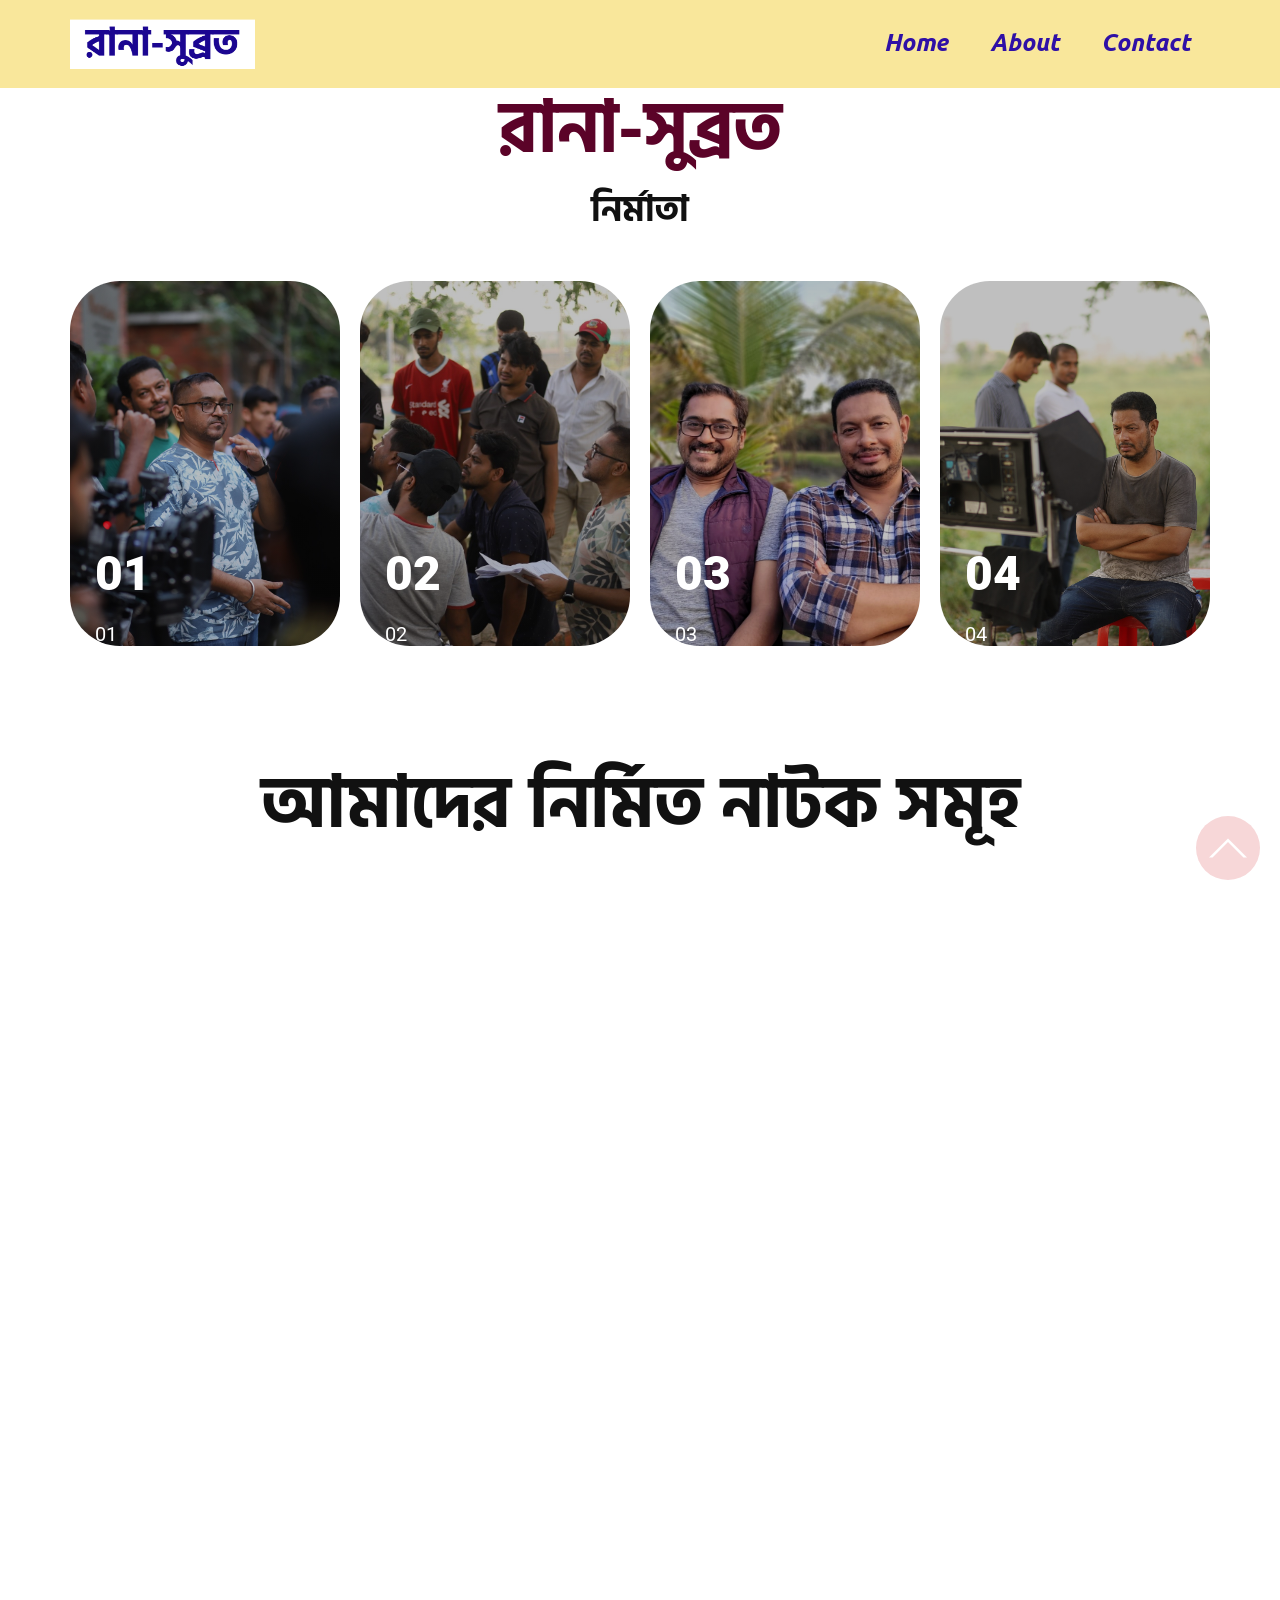
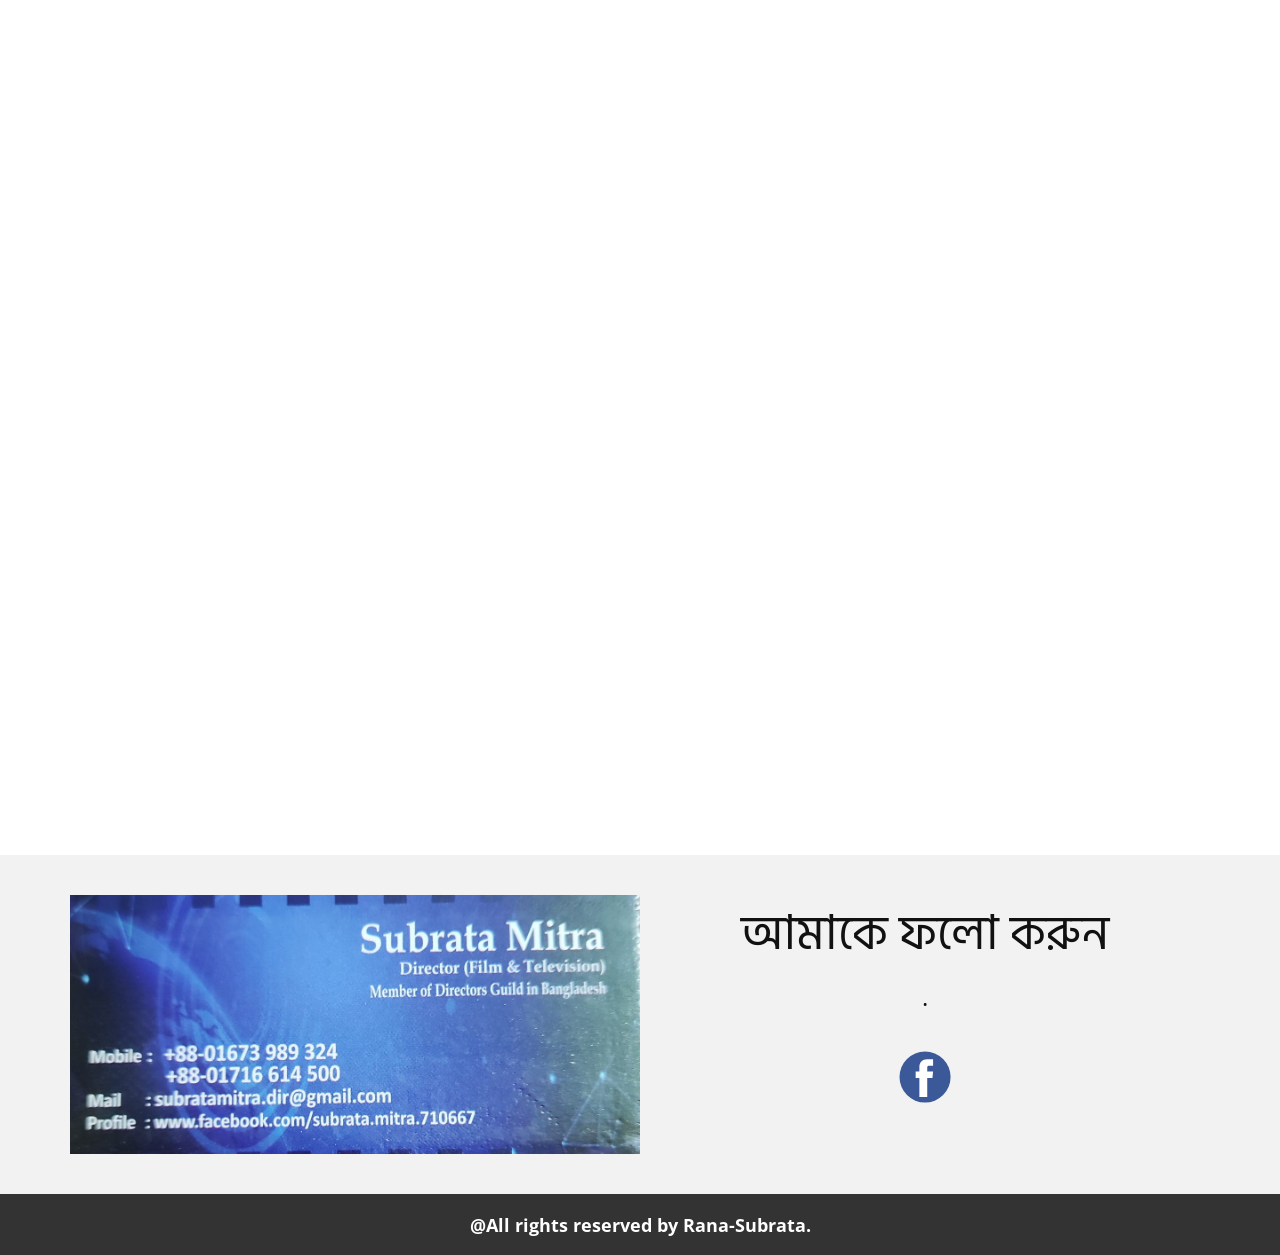
<file: index.html>
<!DOCTYPE html>
<html style="font-size: 16px;" lang="en-BD"><head>
    <meta name="viewport" content="width=device-width, initial-scale=1.0">
    <meta charset="utf-8">
    <meta name="keywords" content="​Art Quiz Questions, ​Powerful Daily Nutrition, TV Drama:, Food Preparation, TV Drama:">
    <meta name="description" content="rana subrata, film director">
    <title>Rana-Subrata</title>
    
<link rel="stylesheet" href="index.css" media="screen">
    <script class="u-script" type="text/javascript" src="jquery.js" defer=""></script>
    <script class="u-script" type="text/javascript" src="nicepage.js" defer=""></script>
    <meta name="generator" content="Nicepage 8.5.6, nicepage.com">
    <meta property="og:title" content="রানা-সুব্রত পরিচালিত নাটক সমুহ">
    <meta property="og:image" content="images/rs3.jpeg">
    
    
    
    
    
    
    
    
    
    
    
    
    <link id="u-page-google-font" rel="stylesheet" href="https://fonts.googleapis.com/css2?display=swap&amp;family=Roboto:ital,wght@0,100;0,200;0,300;0,400;0,500;0,600;0,700;0,800;0,900;1,100;1,200;1,300;1,400;1,500;1,600;1,700;1,800;1,900&amp;family=Open+Sans:ital,wght@0,300;0,400;0,500;0,600;0,700;0,800;1,300;1,400;1,500;1,600;1,700;1,800&amp;family=Hind+Siliguri:wght@300;400;500;600;700&amp;family=Ubuntu:ital,wght@0,300;0,400;0,500;0,700;1,300;1,400;1,500;1,700">
    <script type="application/ld+json">{
		"@context": "http://schema.org",
		"@type": "Organization",
		"name": "Rana-Subrata",
		"url": "/",
		"logo": "images/rana-subrata.png"
}</script>
    <meta name="theme-color" content="#478ac9">
    <meta property="og:description" content="rana subrata, film director">
    <meta property="og:type" content="website">
    <link rel="canonical" href="/">
  <meta data-intl-tel-input-cdn-path="intlTelInput/"></head>
  <body data-home-page="https://rana-subrata.nicepage.io/Rana-Subrata.html?version=ac25bb56-4d66-91bc-276d-381fa6b7da36" data-home-page-title="Rana-Subrata" data-path-to-root="./" data-include-products="false" class="u-body u-clearfix u-overlap u-overlap-contrast u-stick-footer u-xl-mode" data-lang="en"><header class="u-clearfix u-header u-palette-3-light-2 u-sticky u-sticky-6b8e" id="header"><div class="u-clearfix u-sheet u-valign-middle-lg u-valign-middle-md u-valign-middle-sm u-valign-middle-xs u-sheet-1">
        <a href="https://director.nicepage.io/" class="u-image u-logo u-image-1" data-image-width="344" data-image-height="93">
          <img src="images/rana-subrata.png" class="u-logo-image u-logo-image-1">
        </a>
        <nav class="u-menu u-menu-one-level u-offcanvas u-menu-1" role="navigation">
          <div class="menu-collapse u-custom-font" style="font-size: 1.5rem; letter-spacing: 0px; font-style: italic; font-family: Ubuntu; font-weight: 700;">
            <a class="u-button-style u-custom---text-color-var u-custom-active-border-color u-custom-border u-custom-color u-custom-left-right-menu-spacing u-custom-padding-bottom u-custom-text-active-color u-custom-text-color u-custom-text-hover-color u-custom-text-shadow u-custom-text-shadow-blur u-custom-text-shadow-color u-custom-text-shadow-transparency u-custom-text-shadow-x u-custom-text-shadow-y u-custom-top-bottom-menu-spacing u-hamburger-link u-nav-link u-text-active-palette-1-base u-text-hover-palette-2-base" href="#" tabindex="-1" aria-label="Open menu" aria-controls="2c90">
              <svg class="u-svg-link" viewBox="0 0 24 24"><use xlink:href="#menu-hamburger"></use></svg>
              <svg class="u-svg-content" version="1.1" id="menu-hamburger" viewBox="0 0 16 16" x="0px" y="0px" xmlns:xlink="http://www.w3.org/1999/xlink" xmlns="http://www.w3.org/2000/svg"><g><rect y="1" width="16" height="2"></rect><rect y="7" width="16" height="2"></rect><rect y="13" width="16" height="2"></rect>
</g></svg>
            </a>
          </div>
          <div class="u-custom-menu u-nav-container">
            <ul role="menubar" class="u-custom-font u-nav u-spacing-2 u-unstyled u-nav-1"><li role="none" class="u-nav-item"><a tabindex="-1" role="menuitem" class="u-border-3 u-border-active-palette-2-base u-border-hover-palette-1-light-1 u-border-no-left u-border-no-right u-border-no-top u-button-style u-nav-link u-text-color-var u-nav-link-2" href="https://rana-subrata.nicepage.io/" aria-haspopup="true">Home</a>
</li><li role="none" class="u-nav-item"><a tabindex="-1" role="menuitem" class="u-border-3 u-border-active-palette-2-base u-border-hover-palette-1-light-1 u-border-no-left u-border-no-right u-border-no-top u-button-style u-nav-link u-text-color-var u-nav-link-2" href="https://www.facebook.com/subrata.mitra.710667" target="_blank">About</a>
</li><li role="none" class="u-nav-item"><a tabindex="-1" role="menuitem" class="u-border-3 u-border-active-palette-2-base u-border-hover-palette-1-light-1 u-border-no-left u-border-no-right u-border-no-top u-button-style u-nav-link u-text-color-var u-nav-link-2" href="https://www.facebook.com/subrata.mitra.710667" target="_blank">Contact</a>
</li></ul>
          </div>
          <div class="u-custom-menu u-nav-container-collapse" id="2c90" role="region" aria-label="Menu panel">
            <div class="u-black u-container-style u-inner-container-layout u-opacity u-opacity-95 u-sidenav">
              <div class="u-inner-container-layout u-sidenav-overflow">
                <div class="u-menu-close" tabindex="-1" aria-label="Close menu"></div>
                <ul class="u-align-center u-nav u-popupmenu-items u-unstyled u-nav-2" role="menubar"><li role="none" class="u-nav-item"><a tabindex="-1" role="menuitem" class="u-button-style u-nav-link" href="https://rana-subrata.nicepage.io/" aria-haspopup="true">Home</a>
</li><li role="none" class="u-nav-item"><a tabindex="-1" role="menuitem" class="u-button-style u-nav-link" href="https://www.facebook.com/subrata.mitra.710667" target="_blank">About</a>
</li><li role="none" class="u-nav-item"><a tabindex="-1" role="menuitem" class="u-button-style u-nav-link" href="https://www.facebook.com/subrata.mitra.710667" target="_blank">Contact</a>
</li></ul>
              </div>
            </div>
            <div class="u-black u-menu-overlay u-opacity u-opacity-70"></div>
          </div>
        </nav>
      </div><style class="u-sticky-style" data-style-id="6b8e"></style></header>
    <section class="u-align-center u-clearfix u-container-align-center u-section-1" id="block-23">
      <div class="u-clearfix u-sheet u-valign-middle-lg u-valign-middle-md u-valign-middle-sm u-sheet-1">
        <h1 class="u-align-center u-custom-font u-text u-text-custom-color-2 u-text-default u-text-1"> রানা-সুব্রত </h1>
        <h3 class="u-align-center u-custom-font u-text u-text-2">নির্মাতা </h3>
      </div>
    </section>
    <section class="u-align-left u-clearfix u-container-align-left u-lightbox u-section-2" id="block-5" data-href="Home.html" data-page-id="2447730913" title="Home">
      <div class="u-clearfix u-sheet u-valign-middle-lg u-valign-middle-md u-sheet-1">
        <div class="u-expanded-width u-hover-feature u-list u-list-1">
          <div class="u-repeater u-repeater-1">
            <div class="u-container-align-left u-container-style u-image u-image-round u-list-item u-radius u-repeater-item u-shading u-image-1" data-image-width="1066" data-image-height="1600">
              <div class="u-container-layout u-similar-container u-valign-bottom u-container-layout-1">
                <h4 class="u-align-left u-text u-text-1">01</h4>
                <h5 class="u-align-left u-text u-text-2"> 01</h5>
              </div>
            </div>
            <div class="u-container-align-left u-container-style u-image u-image-round u-list-item u-radius u-repeater-item u-shading u-image-2" data-image-width="1018" data-image-height="1066">
              <div class="u-container-layout u-similar-container u-valign-bottom u-container-layout-2">
                <h4 class="u-align-left u-text u-text-3">02</h4>
                <h5 class="u-align-left u-text u-text-4">02</h5>
              </div>
            </div>
            <div class="u-container-align-left u-container-style u-image u-image-round u-list-item u-radius u-repeater-item u-shading u-image-3" data-image-width="960" data-image-height="960">
              <div class="u-container-layout u-similar-container u-valign-bottom u-container-layout-3">
                <h4 class="u-align-left u-text u-text-5">03</h4>
                <h5 class="u-align-left u-text u-text-6">03</h5>
              </div>
            </div>
            <div class="u-container-align-left u-container-style u-image u-image-round u-list-item u-radius u-repeater-item u-shading u-image-4" data-image-width="1066" data-image-height="1600">
              <div class="u-container-layout u-similar-container u-valign-bottom u-container-layout-4">
                <h4 class="u-align-left u-text u-text-7">04</h4>
                <h5 class="u-align-left u-text u-text-8">04</h5>
              </div>
            </div>
          </div>
        </div>
      </div>
      
    </section>
    <section class="u-align-center u-clearfix u-container-align-center u-section-3" id="block-17">
      <div class="u-clearfix u-sheet u-valign-middle u-sheet-1">
        <h1 class="u-align-center u-custom-font u-text u-text-default u-text-1"> আমাদের নির্মিত নাটক সমূহ</h1>
      </div>
    </section>
    <section class="u-clearfix u-section-4" id="block-15">
      <div class="u-clearfix u-sheet u-valign-middle-xl u-sheet-1"><!--blog--><!--blog_options_json--><!--{"type":"Recent","source":"","tags":"","count":"3"}--><!--/blog_options_json-->
        <div class="u-blog u-container-style u-expanded-width u-blog-1" data-site-sorting-prop="created" data-site-sorting-order="desc" data-max-items="3" data-blog-id="blog-1">
          <div class="u-list-control"></div>
          <div class="u-repeater u-repeater-1"><!--blog_post-->
            <div class="u-blog-post u-container-style u-repeater-item">
              <div class="u-container-layout u-similar-container u-valign-top-xl u-container-layout-1">
                <div class="u-blog-control u-expanded-width u-video u-video-contain u-video-1">
                  <div class="embed-responsive embed-responsive-1">
                    <iframe style="position: absolute;top: 0;left: 0;width: 100%;height: 100%;" class="embed-responsive-item" src="https://www.youtube.com/embed/OkhsiV5hPDA?mute=0&amp;showinfo=0&amp;controls=0&amp;start=0" frameborder="0" allowfullscreen=""></iframe>
                  </div>
                </div>
              </div>
            </div><div class="u-blog-post u-container-style u-repeater-item">
              <div class="u-container-layout u-similar-container u-valign-top-xl u-container-layout-2">
                <div class="u-blog-control u-expanded-width u-video u-video-contain u-video-2">
                  <div class="embed-responsive embed-responsive-2">
                    <iframe style="position: absolute;top: 0;left: 0;width: 100%;height: 100%;" class="embed-responsive-item" src="https://www.youtube.com/embed/ZsefFR20l_Q?mute=0&amp;showinfo=0&amp;controls=0&amp;start=0" frameborder="0" allowfullscreen=""></iframe>
                  </div>
                </div>
              </div>
            </div><div class="u-blog-post u-container-style u-repeater-item">
              <div class="u-container-layout u-similar-container u-valign-top-xl u-container-layout-3">
                <div class="u-blog-control u-expanded-width u-video u-video-contain u-video-3">
                  <div class="embed-responsive embed-responsive-3">
                    <iframe style="position: absolute;top: 0;left: 0;width: 100%;height: 100%;" class="embed-responsive-item" src="https://www.youtube.com/embed/snQ5UcTJE4Q?mute=0&amp;showinfo=0&amp;controls=0&amp;start=0" frameborder="0" allowfullscreen=""></iframe>
                  </div>
                </div>
              </div>
            </div><!--/blog_post--><!--blog_post-->
            <!--/blog_post--><!--blog_post-->
            <!--/blog_post-->
          </div>
          <div class="u-list-control"></div>
        </div><!--/blog-->
      </div>
    </section>
    <section class="u-clearfix u-section-5" id="block-18">
      <div class="u-clearfix u-sheet u-valign-middle-xl u-sheet-1"><!--blog--><!--blog_options_json--><!--{"type":"Recent","source":"","tags":"","count":"3"}--><!--/blog_options_json-->
        <div class="u-blog u-container-style u-expanded-width u-blog-1" data-site-sorting-prop="created" data-site-sorting-order="desc" data-max-items="3" data-blog-id="blog-2">
          <div class="u-list-control"></div>
          <div class="u-repeater u-repeater-1"><!--blog_post-->
            <div class="u-blog-post u-container-style u-repeater-item">
              <div class="u-container-layout u-similar-container u-valign-top-xl u-container-layout-1">
                <div class="u-blog-control u-expanded-width u-video u-video-contain u-video-1">
                  <div class="embed-responsive embed-responsive-1">
                    <iframe style="position: absolute;top: 0;left: 0;width: 100%;height: 100%;" class="embed-responsive-item" src="https://www.youtube.com/embed/2utc6us12eo?mute=0&amp;showinfo=0&amp;controls=0&amp;start=0" frameborder="0" allowfullscreen=""></iframe>
                  </div>
                </div>
              </div>
            </div><div class="u-blog-post u-container-style u-repeater-item">
              <div class="u-container-layout u-similar-container u-valign-top-xl u-container-layout-2">
                <div class="u-blog-control u-expanded-width u-video u-video-contain u-video-2">
                  <div class="embed-responsive embed-responsive-2">
                    <iframe style="position: absolute;top: 0;left: 0;width: 100%;height: 100%;" class="embed-responsive-item" src="https://www.youtube.com/embed/pNrgwTFDV24?mute=0&amp;showinfo=0&amp;controls=0&amp;start=0" frameborder="0" allowfullscreen=""></iframe>
                  </div>
                </div>
              </div>
            </div><div class="u-blog-post u-container-style u-repeater-item">
              <div class="u-container-layout u-similar-container u-valign-top-xl u-container-layout-3">
                <div class="u-blog-control u-expanded-width u-video u-video-contain u-video-3">
                  <div class="embed-responsive embed-responsive-3">
                    <iframe style="position: absolute;top: 0;left: 0;width: 100%;height: 100%;" class="embed-responsive-item" src="https://www.youtube.com/embed/nMTVCqMBswo?mute=0&amp;showinfo=0&amp;controls=0&amp;start=0" frameborder="0" allowfullscreen=""></iframe>
                  </div>
                </div>
              </div>
            </div><!--/blog_post--><!--blog_post-->
            <!--/blog_post--><!--blog_post-->
            <!--/blog_post-->
          </div>
          <div class="u-list-control"></div>
        </div><!--/blog-->
      </div>
    </section>
    <section class="u-clearfix u-section-6" id="block-38">
      <div class="u-clearfix u-sheet u-valign-middle-xl u-sheet-1"><!--blog--><!--blog_options_json--><!--{"type":"Recent","source":"","tags":"","count":"3"}--><!--/blog_options_json-->
        <div class="u-blog u-container-style u-expanded-width u-blog-1" data-site-sorting-prop="created" data-site-sorting-order="desc" data-max-items="3" data-blog-id="blog-3">
          <div class="u-list-control"></div>
          <div class="u-repeater u-repeater-1"><!--blog_post-->
            <div class="u-blog-post u-container-style u-repeater-item">
              <div class="u-container-layout u-similar-container u-valign-top-xl u-container-layout-1">
                <div class="u-blog-control u-expanded-width u-video u-video-contain u-video-1">
                  <div class="embed-responsive embed-responsive-1">
                    <iframe style="position: absolute;top: 0;left: 0;width: 100%;height: 100%;" class="embed-responsive-item" src="https://www.youtube.com/embed/UEn-4dJdJKw?mute=0&amp;showinfo=0&amp;controls=0&amp;start=0" frameborder="0" allowfullscreen=""></iframe>
                  </div>
                </div>
              </div>
            </div><div class="u-blog-post u-container-style u-repeater-item">
              <div class="u-container-layout u-similar-container u-valign-top-xl u-container-layout-2">
                <div class="u-blog-control u-expanded-width u-video u-video-contain u-video-2">
                  <div class="embed-responsive embed-responsive-2">
                    <iframe style="position: absolute;top: 0;left: 0;width: 100%;height: 100%;" class="embed-responsive-item" src="https://www.youtube.com/embed/tiB7JDUZItQ?mute=0&amp;showinfo=0&amp;controls=0&amp;start=0" frameborder="0" allowfullscreen=""></iframe>
                  </div>
                </div>
              </div>
            </div><div class="u-blog-post u-container-style u-repeater-item">
              <div class="u-container-layout u-similar-container u-valign-top-xl u-container-layout-3">
                <div class="u-blog-control u-expanded-width u-video u-video-contain u-video-3">
                  <div class="embed-responsive embed-responsive-3">
                    <iframe style="position: absolute;top: 0;left: 0;width: 100%;height: 100%;" class="embed-responsive-item" src="https://www.youtube.com/embed/DO22cZm2vGg?mute=0&amp;showinfo=0&amp;controls=0&amp;start=0" frameborder="0" allowfullscreen=""></iframe>
                  </div>
                </div>
              </div>
            </div><!--/blog_post--><!--blog_post-->
            <!--/blog_post--><!--blog_post-->
            <!--/blog_post-->
          </div>
          <div class="u-list-control"></div>
        </div><!--/blog-->
      </div>
    </section>
    <section class="u-clearfix u-section-7" id="block-19">
      <div class="u-clearfix u-sheet u-sheet-1"><!--blog--><!--blog_options_json--><!--{"type":"Recent","source":"","tags":"","count":"3"}--><!--/blog_options_json-->
        <div class="u-blog u-container-style u-expanded-width u-blog-1" data-site-sorting-prop="created" data-site-sorting-order="desc" data-max-items="3" data-blog-id="blog-4">
          <div class="u-list-control"></div>
          <div class="u-repeater u-repeater-1"><!--blog_post-->
            <div class="u-blog-post u-container-style u-repeater-item">
              <div class="u-container-layout u-similar-container u-valign-top-xl u-container-layout-1">
                <div class="u-blog-control u-expanded-width u-video u-video-contain u-video-1">
                  <div class="embed-responsive embed-responsive-1">
                    <iframe style="position: absolute;top: 0;left: 0;width: 100%;height: 100%;" class="embed-responsive-item" src="https://www.youtube.com/embed/39hXkEEMztk?mute=0&amp;showinfo=0&amp;controls=0&amp;start=0" frameborder="0" allowfullscreen=""></iframe>
                  </div>
                </div>
              </div>
            </div><div class="u-blog-post u-container-style u-repeater-item">
              <div class="u-container-layout u-similar-container u-valign-top-xl u-container-layout-2">
                <div class="u-blog-control u-expanded-width u-video u-video-contain u-video-2">
                  <div class="embed-responsive embed-responsive-2">
                    <iframe style="position: absolute;top: 0;left: 0;width: 100%;height: 100%;" class="embed-responsive-item" src="https://www.youtube.com/embed/9Q5AKgtQ82I?mute=0&amp;showinfo=0&amp;controls=0&amp;start=0" frameborder="0" allowfullscreen=""></iframe>
                  </div>
                </div>
              </div>
            </div><div class="u-blog-post u-container-style u-repeater-item">
              <div class="u-container-layout u-similar-container u-valign-top-xl u-container-layout-3">
                <div class="u-blog-control u-expanded-width u-video u-video-contain u-video-3">
                  <div class="embed-responsive embed-responsive-3">
                    <iframe style="position: absolute;top: 0;left: 0;width: 100%;height: 100%;" class="embed-responsive-item" src="https://www.youtube.com/embed/4bQEF-p1VBQ?mute=0&amp;showinfo=0&amp;controls=0&amp;start=0" frameborder="0" allowfullscreen=""></iframe>
                  </div>
                </div>
              </div>
            </div><!--/blog_post--><!--blog_post-->
            <!--/blog_post--><!--blog_post-->
            <!--/blog_post-->
          </div>
          <div class="u-list-control"></div>
        </div><!--/blog--><!--blog--><!--blog_options_json--><!--{"type":"Recent","source":"","tags":"","count":"3"}--><!--/blog_options_json-->
        <div class="u-blog u-container-style u-expanded-width u-blog-2" data-site-sorting-prop="created" data-site-sorting-order="desc" data-max-items="3" data-blog-id="blog-5">
          <div class="u-list-control"></div>
          <div class="u-repeater u-repeater-2"><!--blog_post-->
            <div class="u-blog-post u-container-style u-repeater-item">
              <div class="u-container-layout u-similar-container u-valign-top-xl u-container-layout-4">
                <div class="u-blog-control u-expanded-width u-video u-video-contain u-video-4">
                  <div class="embed-responsive embed-responsive-4">
                    <iframe style="position: absolute;top: 0;left: 0;width: 100%;height: 100%;" class="embed-responsive-item" src="https://www.youtube.com/embed/KAkcHt0tMrk?mute=0&amp;showinfo=0&amp;controls=0&amp;start=0" frameborder="0" allowfullscreen=""></iframe>
                  </div>
                </div>
              </div>
            </div><div class="u-blog-post u-container-style u-repeater-item">
              <div class="u-container-layout u-similar-container u-valign-top-xl u-container-layout-5">
                <div class="u-blog-control u-expanded-width u-video u-video-contain u-video-5">
                  <div class="embed-responsive embed-responsive-5">
                    <iframe style="position: absolute;top: 0;left: 0;width: 100%;height: 100%;" class="embed-responsive-item" src="https://www.youtube.com/embed/zRz5FczbL7s?mute=0&amp;showinfo=0&amp;controls=0&amp;start=0" frameborder="0" allowfullscreen=""></iframe>
                  </div>
                </div>
              </div>
            </div><div class="u-blog-post u-container-style u-repeater-item">
              <div class="u-container-layout u-similar-container u-valign-top-xl u-container-layout-6">
                <div class="u-blog-control u-expanded-width u-video u-video-contain u-video-6">
                  <div class="embed-responsive embed-responsive-6">
                    <iframe style="position: absolute;top: 0;left: 0;width: 100%;height: 100%;" class="embed-responsive-item" src="https://www.youtube.com/embed/WCIxdI9WyeI?mute=0&amp;showinfo=0&amp;controls=0&amp;start=0" frameborder="0" allowfullscreen=""></iframe>
                  </div>
                </div>
              </div>
            </div><!--/blog_post--><!--blog_post-->
            <!--/blog_post--><!--blog_post-->
            <!--/blog_post-->
          </div>
          <div class="u-list-control"></div>
        </div><!--/blog--><!--blog--><!--blog_options_json--><!--{"type":"Recent","source":"","tags":"","count":"3"}--><!--/blog_options_json-->
        <div class="u-blog u-container-style u-expanded-width u-blog-3" data-site-sorting-prop="created" data-site-sorting-order="desc" data-max-items="3" data-blog-id="blog-6">
          <div class="u-list-control"></div>
          <div class="u-repeater u-repeater-3"><!--blog_post-->
            <div class="u-blog-post u-container-style u-repeater-item">
              <div class="u-container-layout u-similar-container u-valign-top-xl u-container-layout-7">
                <div class="u-blog-control u-expanded-width u-video u-video-contain u-video-7">
                  <div class="embed-responsive embed-responsive-7">
                    <iframe style="position: absolute;top: 0;left: 0;width: 100%;height: 100%;" class="embed-responsive-item" src="https://www.youtube.com/embed/BO6uFtGTr4U?mute=0&amp;showinfo=0&amp;controls=0&amp;start=0" frameborder="0" allowfullscreen=""></iframe>
                  </div>
                </div>
              </div>
            </div><div class="u-blog-post u-container-style u-repeater-item">
              <div class="u-container-layout u-similar-container u-valign-top-xl u-container-layout-8">
                <div class="u-blog-control u-expanded-width u-video u-video-contain u-video-8">
                  <div class="embed-responsive embed-responsive-8">
                    <iframe style="position: absolute;top: 0;left: 0;width: 100%;height: 100%;" class="embed-responsive-item" src="https://www.youtube.com/embed/PROPgZeEkQc?mute=0&amp;showinfo=0&amp;controls=0&amp;start=0" frameborder="0" allowfullscreen=""></iframe>
                  </div>
                </div>
              </div>
            </div><div class="u-blog-post u-container-style u-repeater-item">
              <div class="u-container-layout u-similar-container u-valign-top-xl u-container-layout-9">
                <div class="u-blog-control u-expanded-width u-video u-video-contain u-video-9">
                  <div class="embed-responsive embed-responsive-9">
                    <iframe style="position: absolute;top: 0;left: 0;width: 100%;height: 100%;" class="embed-responsive-item" src="https://www.youtube.com/embed/NCzIHY6crds?mute=0&amp;showinfo=0&amp;controls=0&amp;start=0" frameborder="0" allowfullscreen=""></iframe>
                  </div>
                </div>
              </div>
            </div><!--/blog_post--><!--blog_post-->
            <!--/blog_post--><!--blog_post-->
            <!--/blog_post-->
          </div>
          <div class="u-list-control"></div>
        </div><!--/blog--><!--blog--><!--blog_options_json--><!--{"type":"Recent","source":"","tags":"","count":"3"}--><!--/blog_options_json-->
        <div class="u-blog u-container-style u-expanded-width u-blog-4" data-site-sorting-prop="created" data-site-sorting-order="desc" data-max-items="3" data-blog-id="blog-7">
          <div class="u-list-control"></div>
          <div class="u-repeater u-repeater-4"><!--blog_post-->
            <div class="u-blog-post u-container-style u-repeater-item">
              <div class="u-container-layout u-similar-container u-valign-top-xl u-container-layout-10">
                <div class="u-blog-control u-expanded-width u-video u-video-contain u-video-10">
                  <div class="embed-responsive embed-responsive-10">
                    <iframe style="position: absolute;top: 0;left: 0;width: 100%;height: 100%;" class="embed-responsive-item" src="https://www.youtube.com/embed/QwZpqmDP63Y?mute=0&amp;showinfo=0&amp;controls=0&amp;start=0" frameborder="0" allowfullscreen=""></iframe>
                  </div>
                </div>
              </div>
            </div><div class="u-blog-post u-container-style u-repeater-item">
              <div class="u-container-layout u-similar-container u-valign-top-xl u-container-layout-11">
                <div class="u-blog-control u-expanded-width u-video u-video-contain u-video-11">
                  <div class="embed-responsive embed-responsive-11">
                    <iframe style="position: absolute;top: 0;left: 0;width: 100%;height: 100%;" class="embed-responsive-item" src="https://www.youtube.com/embed/NoaN63sdBWs?mute=0&amp;showinfo=0&amp;controls=0&amp;start=0" frameborder="0" allowfullscreen=""></iframe>
                  </div>
                </div>
              </div>
            </div><div class="u-blog-post u-container-style u-repeater-item">
              <div class="u-container-layout u-similar-container u-valign-top-xl u-container-layout-12">
                <div class="u-blog-control u-expanded-width u-video u-video-contain u-video-12">
                  <div class="embed-responsive embed-responsive-12">
                    <iframe style="position: absolute;top: 0;left: 0;width: 100%;height: 100%;" class="embed-responsive-item" src="https://www.youtube.com/embed/841XmnPNQu0?mute=0&amp;showinfo=0&amp;controls=0&amp;start=0" frameborder="0" allowfullscreen=""></iframe>
                  </div>
                </div>
              </div>
            </div><!--/blog_post--><!--blog_post-->
            <!--/blog_post--><!--blog_post-->
            <!--/blog_post-->
          </div>
          <div class="u-list-control"></div>
        </div><!--/blog--><!--blog--><!--blog_options_json--><!--{"type":"Recent","source":"","tags":"","count":"3"}--><!--/blog_options_json-->
        <div class="u-blog u-container-style u-expanded-width u-blog-5" data-site-sorting-prop="created" data-site-sorting-order="desc" data-max-items="3" data-blog-id="blog-8">
          <div class="u-list-control"></div>
          <div class="u-repeater u-repeater-5"><!--blog_post-->
            <div class="u-blog-post u-container-style u-repeater-item">
              <div class="u-container-layout u-similar-container u-valign-top-xl u-container-layout-13">
                <div class="u-blog-control u-expanded-width u-video u-video-contain u-video-13">
                  <div class="embed-responsive embed-responsive-13">
                    <iframe style="position: absolute;top: 0;left: 0;width: 100%;height: 100%;" class="embed-responsive-item" src="https://www.youtube.com/embed/HEf3yk77pgQ?mute=0&amp;showinfo=0&amp;controls=0&amp;start=0" frameborder="0" allowfullscreen=""></iframe>
                  </div>
                </div>
              </div>
            </div><div class="u-blog-post u-container-style u-repeater-item">
              <div class="u-container-layout u-similar-container u-valign-top-xl u-container-layout-14">
                <div class="u-blog-control u-expanded-width u-video u-video-contain u-video-14">
                  <div class="embed-responsive embed-responsive-14">
                    <iframe style="position: absolute;top: 0;left: 0;width: 100%;height: 100%;" class="embed-responsive-item" src="https://www.youtube.com/embed/nnX_bF2i1MY?mute=0&amp;showinfo=0&amp;controls=0&amp;start=0" frameborder="0" allowfullscreen=""></iframe>
                  </div>
                </div>
              </div>
            </div><div class="u-blog-post u-container-style u-repeater-item">
              <div class="u-container-layout u-similar-container u-valign-top-xl u-container-layout-15">
                <div class="u-blog-control u-expanded-width u-video u-video-contain u-video-15">
                  <div class="embed-responsive embed-responsive-15">
                    <iframe style="position: absolute;top: 0;left: 0;width: 100%;height: 100%;" class="embed-responsive-item" src="https://www.youtube.com/embed/ONOapMQFfmM?mute=0&amp;showinfo=0&amp;controls=0&amp;start=0" frameborder="0" allowfullscreen=""></iframe>
                  </div>
                </div>
              </div>
            </div><!--/blog_post--><!--blog_post-->
            <!--/blog_post--><!--blog_post-->
            <!--/blog_post-->
          </div>
          <div class="u-list-control"></div>
        </div><!--/blog--><!--blog--><!--blog_options_json--><!--{"type":"Recent","source":"","tags":"","count":"3"}--><!--/blog_options_json-->
        <div class="u-blog u-container-style u-expanded-width u-blog-6" data-site-sorting-prop="created" data-site-sorting-order="desc" data-max-items="3" data-blog-id="blog-9">
          <div class="u-list-control"></div>
          <div class="u-repeater u-repeater-6"><!--blog_post-->
            <div class="u-blog-post u-container-style u-repeater-item">
              <div class="u-container-layout u-similar-container u-valign-top-xl u-container-layout-16">
                <div class="u-blog-control u-expanded-width u-video u-video-contain u-video-16">
                  <div class="embed-responsive embed-responsive-16">
                    <iframe style="position: absolute;top: 0;left: 0;width: 100%;height: 100%;" class="embed-responsive-item" src="https://www.youtube.com/embed/k5o5nKA0zt8?mute=0&amp;showinfo=0&amp;controls=0&amp;start=0" frameborder="0" allowfullscreen=""></iframe>
                  </div>
                </div>
              </div>
            </div><div class="u-blog-post u-container-style u-repeater-item">
              <div class="u-container-layout u-similar-container u-valign-top-xl u-container-layout-17">
                <div class="u-blog-control u-expanded-width u-video u-video-contain u-video-17">
                  <div class="embed-responsive embed-responsive-17">
                    <iframe style="position: absolute;top: 0;left: 0;width: 100%;height: 100%;" class="embed-responsive-item" src="https://www.youtube.com/embed/nZsRY1Ok0ww?mute=0&amp;showinfo=0&amp;controls=0&amp;start=0" frameborder="0" allowfullscreen=""></iframe>
                  </div>
                </div>
              </div>
            </div><div class="u-blog-post u-container-style u-repeater-item">
              <div class="u-container-layout u-similar-container u-valign-top-xl u-container-layout-18">
                <div class="u-blog-control u-expanded-width u-video u-video-contain u-video-18">
                  <div class="embed-responsive embed-responsive-18">
                    <iframe style="position: absolute;top: 0;left: 0;width: 100%;height: 100%;" class="embed-responsive-item" src="https://www.youtube.com/embed/7-diJUMX43M?mute=0&amp;showinfo=0&amp;controls=0&amp;start=0" frameborder="0" allowfullscreen=""></iframe>
                  </div>
                </div>
              </div>
            </div><!--/blog_post--><!--blog_post-->
            <!--/blog_post--><!--blog_post-->
            <!--/blog_post-->
          </div>
          <div class="u-list-control"></div>
        </div><!--/blog-->
      </div>
    </section>
    <section class="u-clearfix u-section-8" id="block-39">
      <div class="u-clearfix u-sheet u-valign-middle-xl u-sheet-1"><!--blog--><!--blog_options_json--><!--{"type":"Recent","source":"","tags":"","count":"3"}--><!--/blog_options_json-->
        <div class="u-blog u-container-style u-expanded-width u-blog-1" data-site-sorting-prop="created" data-site-sorting-order="desc" data-max-items="3" data-blog-id="blog-10">
          <div class="u-list-control"></div>
          <div class="u-repeater u-repeater-1"><!--blog_post-->
            <div class="u-blog-post u-container-style u-repeater-item">
              <div class="u-container-layout u-similar-container u-valign-top-xl u-container-layout-1">
                <div class="u-blog-control u-expanded-width u-video u-video-contain u-video-1">
                  <div class="embed-responsive embed-responsive-1">
                    <iframe style="position: absolute;top: 0;left: 0;width: 100%;height: 100%;" class="embed-responsive-item" src="https://www.youtube.com/embed/FJVEkBIfrcg?mute=0&amp;showinfo=0&amp;controls=0&amp;start=0" frameborder="0" allowfullscreen=""></iframe>
                  </div>
                </div>
              </div>
            </div><div class="u-blog-post u-container-style u-repeater-item">
              <div class="u-container-layout u-similar-container u-valign-top-xl u-container-layout-2">
                <div class="u-blog-control u-expanded-width u-video u-video-contain u-video-2">
                  <div class="embed-responsive embed-responsive-2">
                    <iframe style="position: absolute;top: 0;left: 0;width: 100%;height: 100%;" class="embed-responsive-item" src="https://www.youtube.com/embed/FOws8pCPxpA?mute=0&amp;showinfo=0&amp;controls=0&amp;start=0" frameborder="0" allowfullscreen=""></iframe>
                  </div>
                </div>
              </div>
            </div><div class="u-blog-post u-container-style u-repeater-item">
              <div class="u-container-layout u-similar-container u-valign-top-xl u-container-layout-3">
                <div class="u-blog-control u-expanded-width u-video u-video-contain u-video-3">
                  <div class="embed-responsive embed-responsive-3">
                    <iframe style="position: absolute;top: 0;left: 0;width: 100%;height: 100%;" class="embed-responsive-item" src="https://www.youtube.com/embed/QPlzHjaTeE0?mute=0&amp;showinfo=0&amp;controls=0&amp;start=0" frameborder="0" allowfullscreen=""></iframe>
                  </div>
                </div>
              </div>
            </div><!--/blog_post--><!--blog_post-->
            <!--/blog_post--><!--blog_post-->
            <!--/blog_post-->
          </div>
          <div class="u-list-control"></div>
        </div><!--/blog-->
      </div>
    </section>
    <section class="u-clearfix u-section-9" id="block-40">
      <div class="u-clearfix u-sheet u-valign-middle-xl u-sheet-1"><!--blog--><!--blog_options_json--><!--{"type":"Recent","source":"","tags":"","count":"3"}--><!--/blog_options_json-->
        <div class="u-blog u-container-style u-expanded-width u-blog-1" data-site-sorting-prop="created" data-site-sorting-order="desc" data-max-items="3" data-blog-id="blog-11">
          <div class="u-list-control"></div>
          <div class="u-repeater u-repeater-1"><!--blog_post-->
            <div class="u-blog-post u-container-style u-repeater-item">
              <div class="u-container-layout u-similar-container u-valign-top-xl u-container-layout-1">
                <div class="u-blog-control u-expanded-width u-video u-video-contain u-video-1">
                  <div class="embed-responsive embed-responsive-1">
                    <iframe style="position: absolute;top: 0;left: 0;width: 100%;height: 100%;" class="embed-responsive-item" src="https://www.youtube.com/embed/s5ese9a3MaY?mute=0&amp;showinfo=0&amp;controls=0&amp;start=0" frameborder="0" allowfullscreen=""></iframe>
                  </div>
                </div>
              </div>
            </div><div class="u-blog-post u-container-style u-repeater-item">
              <div class="u-container-layout u-similar-container u-valign-top-xl u-container-layout-2">
                <div class="u-blog-control u-expanded-width u-video u-video-contain u-video-2">
                  <div class="embed-responsive embed-responsive-2">
                    <iframe style="position: absolute;top: 0;left: 0;width: 100%;height: 100%;" class="embed-responsive-item" src="https://www.youtube.com/embed/aL7clpG_-gk?mute=0&amp;showinfo=0&amp;controls=0&amp;start=0" frameborder="0" allowfullscreen=""></iframe>
                  </div>
                </div>
              </div>
            </div><div class="u-blog-post u-container-style u-repeater-item">
              <div class="u-container-layout u-similar-container u-valign-top-xl u-container-layout-3">
                <div class="u-blog-control u-expanded-width u-video u-video-contain u-video-3">
                  <div class="embed-responsive embed-responsive-3">
                    <iframe style="position: absolute;top: 0;left: 0;width: 100%;height: 100%;" class="embed-responsive-item" src="https://www.youtube.com/embed/Xm8sL3ja-Pw?mute=0&amp;showinfo=0&amp;controls=0&amp;start=0" frameborder="0" allowfullscreen=""></iframe>
                  </div>
                </div>
              </div>
            </div><!--/blog_post--><!--blog_post-->
            <!--/blog_post--><!--blog_post-->
            <!--/blog_post-->
          </div>
          <div class="u-list-control"></div>
        </div><!--/blog--><!--blog--><!--blog_options_json--><!--{"type":"Recent","source":"","tags":"","count":"3"}--><!--/blog_options_json-->
        <div class="u-blog u-container-style u-expanded-width u-blog-2" data-site-sorting-prop="created" data-site-sorting-order="desc" data-max-items="3" data-blog-id="blog-12">
          <div class="u-list-control"></div>
          <div class="u-repeater u-repeater-2"><!--blog_post-->
            <div class="u-blog-post u-container-style u-repeater-item u-shape-rectangle">
              <div class="u-container-layout u-similar-container u-valign-top-xl u-container-layout-4">
                <div class="u-blog-control u-expanded-width u-video u-video-contain u-video-4">
                  <div class="embed-responsive embed-responsive-4">
                    <iframe style="position: absolute;top: 0;left: 0;width: 100%;height: 100%;" class="embed-responsive-item" src="https://www.youtube.com/embed/7b69gj4GHIU?mute=0&amp;showinfo=0&amp;controls=0&amp;start=0" frameborder="0" allowfullscreen=""></iframe>
                  </div>
                </div>
              </div>
            </div><div class="u-blog-post u-container-style u-repeater-item u-shape-rectangle">
              <div class="u-container-layout u-similar-container u-valign-top-xl u-container-layout-5">
                <div class="u-blog-control u-expanded-width u-video u-video-contain u-video-5">
                  <div class="embed-responsive embed-responsive-5">
                    <iframe style="position: absolute;top: 0;left: 0;width: 100%;height: 100%;" class="embed-responsive-item" src="https://www.youtube.com/embed/Z165Y-cdVtE?mute=0&amp;showinfo=0&amp;controls=0&amp;start=0" frameborder="0" allowfullscreen=""></iframe>
                  </div>
                </div>
              </div>
            </div><div class="u-blog-post u-container-style u-repeater-item u-shape-rectangle">
              <div class="u-container-layout u-similar-container u-valign-top-xl u-container-layout-6">
                <div class="u-blog-control u-expanded-width u-video u-video-contain u-video-6">
                  <div class="embed-responsive embed-responsive-6">
                    <iframe style="position: absolute;top: 0;left: 0;width: 100%;height: 100%;" class="embed-responsive-item" src="https://www.youtube.com/embed/Z165Y-cdVtE?mute=0&amp;showinfo=0&amp;controls=0&amp;start=0" frameborder="0" allowfullscreen=""></iframe>
                  </div>
                </div>
              </div>
            </div><!--/blog_post--><!--blog_post-->
            <!--/blog_post--><!--blog_post-->
            <!--/blog_post-->
          </div>
          <div class="u-list-control"></div>
        </div><!--/blog-->
      </div>
    </section>
    <section class="u-clearfix u-grey-5 u-section-10" id="block-12">
      <div class="u-clearfix u-sheet u-valign-middle u-sheet-1">
        <div class="data-layout-selected u-clearfix u-expanded-width u-layout-wrap u-layout-wrap-1">
          <div class="u-gutter-0 u-layout">
            <div class="u-layout-row">
              <div class="u-container-align-center u-container-style u-image u-layout-cell u-left-cell u-size-30-lg u-size-30-xl u-size-30-xxl u-size-60-md u-size-60-sm u-size-60-xs u-image-1" data-image-width="1282" data-image-height="753">
                <div class="u-container-layout u-container-layout-1"></div>
              </div>
              <div class="u-container-align-center u-container-style u-layout-cell u-right-cell u-size-30-lg u-size-30-xl u-size-30-xxl u-size-60-md u-size-60-sm u-size-60-xs u-layout-cell-2">
                <div class="u-container-layout u-valign-middle-lg u-valign-middle-md u-valign-middle-sm u-valign-middle-xs u-container-layout-2">
                  <h2 class="u-align-center u-custom-font u-text u-text-1">আমাকে ফলো করুন </h2>
                  <p class="u-align-center u-text u-text-2">.</p>
                  <div class="u-social-icons u-social-icons-1">
                    <a class="u-social-url" target="_blank" href="https://www.facebook.com/subrata.mitra.710667" title="Subrato Mitra Facebook"><span class="u-icon u-icon-circle u-social-facebook u-social-icon u-icon-1"><svg class="u-svg-link" preserveAspectRatio="xMidYMin slice" viewBox="0 0 112 112" style=""><use xlink:href="#svg-2fe9"></use></svg><svg x="0px" y="0px" viewBox="0 0 112 112" id="svg-2fe9" class="u-svg-content"><circle fill="#3B5998" cx="56.1" cy="56.1" r="55"></circle><path fill="#FFFFFF" d="M73.5,31.6h-9.1c-1.4,0-3.6,0.8-3.6,3.9v8.5h12.6L72,58.3H60.8v40.8H43.9V58.3h-8V43.9h8v-9.2
            c0-6.7,3.1-17,17-17h12.5v13.9H73.5z"></path></svg></span>
                    </a>
                  </div>
                </div>
              </div>
            </div>
          </div>
        </div>
      </div>
      <style data-mode="XXL">@media (max-width: 0px) {
   .u-section-10 {
    background-image: none;
  }
  .u-section-10 .u-sheet-1 {
    min-height: 519px;
  }
  .u-section-10 .u-layout-wrap-1 {
    margin-top: 60px;
    margin-bottom: 60px;
  }
  .u-section-10 .u-image-1 {
    min-height: 389px;
    background-image: url("images/7a1efc23-1b7a-7322-b1dc-bc6485a69227.jpg");
    background-position: 50% 50%;
  }
  .u-section-10 .u-container-layout-1 {
    padding-top: 30px;
    padding-bottom: 30px;
    padding-left: 60px;
    padding-right: 60px;
  }
  .u-section-10 .u-layout-cell-2 {
    min-height: 389px;
  }
  .u-section-10 .u-container-layout-2 {
    padding-top: 23px;
    padding-bottom: 23px;
    padding-left: 30px;
    padding-right: 30px;
  }
  .u-section-10 .u-text-1 {
    margin-top: 0;
    margin-left: 0;
    margin-right: 0;
    margin-bottom: 0;
  }
  .u-section-10 .u-text-2 {
    font-size: 1.5rem;
    margin-top: 30px;
    margin-left: 0;
    margin-right: 0;
    margin-bottom: 0;
  }
  .u-section-10 .u-social-icons-1 {
    height: 52px;
    min-height: 16px;
    width: 344px;
    min-width: 164px;
    white-space: nowrap;
    margin-top: 34px;
    margin-left: auto;
    margin-right: auto;
    margin-bottom: 0;
  }
  .u-section-10 .u-icon-1 {
    height: 100%;
  }
  .u-block-6537-12 {
    height: 100%;
  }
  .u-block-6537-13 {
    height: 100%;
  }
  .u-block-6537-14 {
    height: 100%;
  }
  .u-block-6537-15 {
    height: 100%;
  }
  .u-block-6537-17 {
    width: 146px;
    margin-top: 34px;
    margin-left: auto;
    margin-right: auto;
    margin-bottom: 0;
  }
  .u-block-6537-18 {
    background-image: none;
    border-style: solid;
    padding-top: 0;
    padding-bottom: 0;
    padding-left: 0;
    padding-right: 0;
  }
}</style>
    </section>
    
    
    
    <footer class="u-align-center u-clearfix u-container-align-center u-footer u-grey-80 u-footer" id="footer"><div class="u-clearfix u-sheet u-sheet-1">
        <p class="u-small-text u-text u-text-variant u-text-1">@All rights reserved by Rana-Subrata.</p>
      </div></footer><span style="height: 64px; width: 64px; margin-left: 0px; margin-right: auto; margin-top: 0px; right: 20px; bottom: 20px; padding: 13px; background-image: none;" class="u-back-to-top u-icon u-icon-circle u-opacity u-opacity-85 u-palette-2-base" data-href="#"><svg class="u-svg-link" preserveAspectRatio="xMidYMin slice" viewBox="0 0 551.13 551.13"><use xmlns:xlink="http://www.w3.org/1999/xlink" xlink:href="#svg-1d98"></use></svg><svg class="u-svg-content" enable-background="new 0 0 551.13 551.13" viewBox="0 0 551.13 551.13" xmlns="http://www.w3.org/2000/svg" id="svg-1d98"><path d="m275.565 189.451 223.897 223.897h51.668l-275.565-275.565-275.565 275.565h51.668z"></path></svg></span>
  
</body></html>
</file>
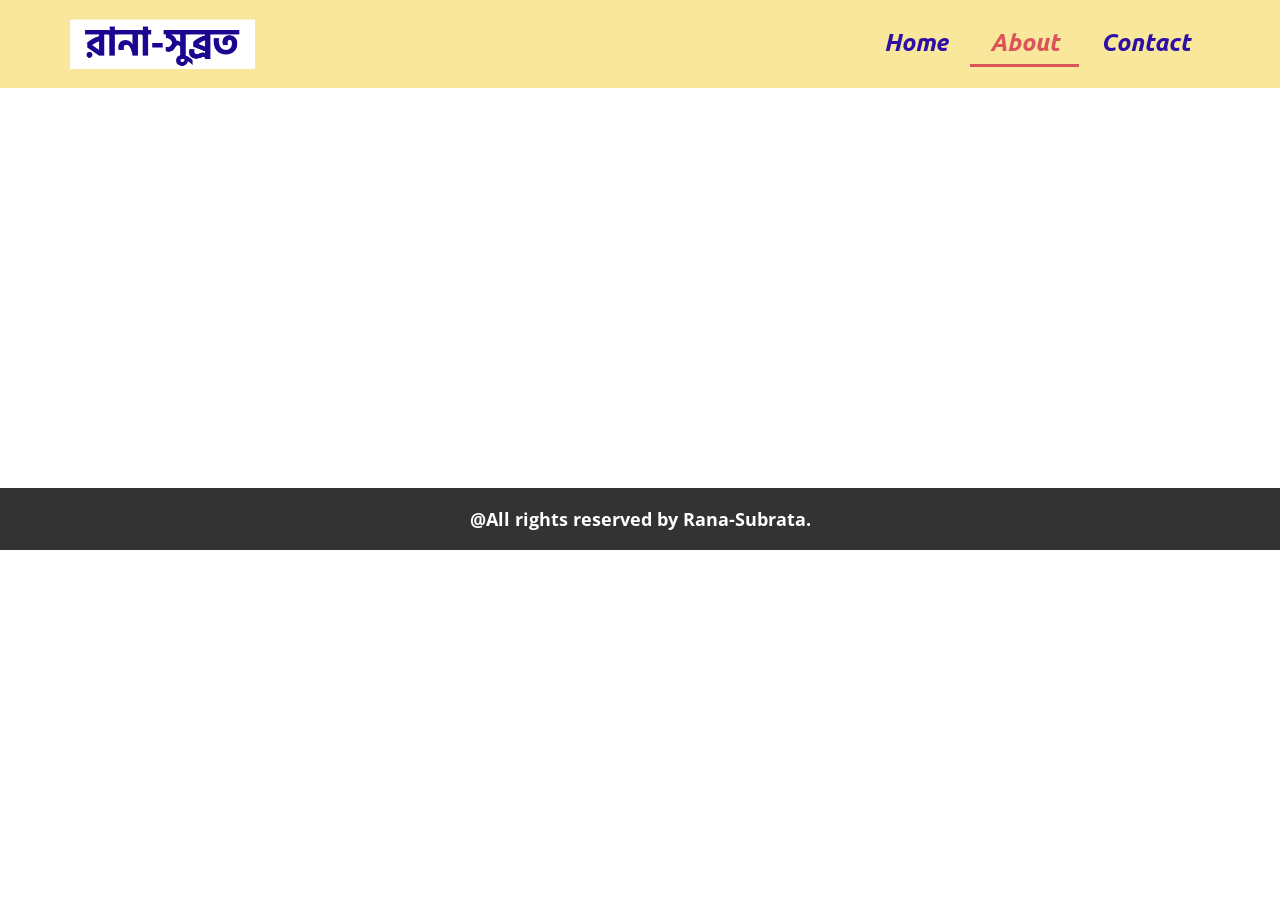
<file: About.html>
<!DOCTYPE html>
<html style="font-size: 16px;" lang="en-BD"><head>
    <meta name="viewport" content="width=device-width, initial-scale=1.0">
    <meta charset="utf-8">
    <meta name="keywords" content="subrata mitra, film director">
    <meta name="description" content="subrata mitra, film director">
    <title>About</title>
    
<link rel="stylesheet" href="About.css" media="screen">
    <script class="u-script" type="text/javascript" src="jquery.js" defer=""></script>
    <script class="u-script" type="text/javascript" src="nicepage.js" defer=""></script>
    <meta name="generator" content="Nicepage 8.5.6, nicepage.com">
    
    
    
    <link id="u-page-google-font" rel="stylesheet" href="https://fonts.googleapis.com/css2?display=swap&amp;family=Roboto:ital,wght@0,100;0,200;0,300;0,400;0,500;0,600;0,700;0,800;0,900;1,100;1,200;1,300;1,400;1,500;1,600;1,700;1,800;1,900&amp;family=Open+Sans:ital,wght@0,300;0,400;0,500;0,600;0,700;0,800;1,300;1,400;1,500;1,600;1,700;1,800&amp;family=Ubuntu:ital,wght@0,300;0,400;0,500;0,700;1,300;1,400;1,500;1,700">
    <script type="application/ld+json">{
		"@context": "http://schema.org",
		"@type": "Organization",
		"name": "Rana-Subrata",
		"logo": "images/rana-subrata.png"
}</script>
    <meta name="theme-color" content="#478ac9">
    <meta property="og:title" content="About">
    <meta property="og:description" content="subrata mitra, film director">
    <meta property="og:type" content="website">
  <meta data-intl-tel-input-cdn-path="intlTelInput/"></head>
  <body data-path-to-root="./" data-include-products="false" class="u-body u-xl-mode" data-lang="en"><header class="u-clearfix u-header u-palette-3-light-2 u-sticky u-sticky-6b8e" id="header"><div class="u-clearfix u-sheet u-valign-middle-lg u-valign-middle-md u-valign-middle-sm u-valign-middle-xs u-sheet-1">
        <a href="https://director.nicepage.io/" class="u-image u-logo u-image-1" data-image-width="344" data-image-height="93">
          <img src="images/rana-subrata.png" class="u-logo-image u-logo-image-1">
        </a>
        <nav class="u-menu u-menu-one-level u-offcanvas u-menu-1" role="navigation">
          <div class="menu-collapse u-custom-font" style="font-size: 1.5rem; letter-spacing: 0px; font-style: italic; font-family: Ubuntu; font-weight: 700;">
            <a class="u-button-style u-custom---text-color-var u-custom-active-border-color u-custom-border u-custom-color u-custom-left-right-menu-spacing u-custom-padding-bottom u-custom-text-active-color u-custom-text-color u-custom-text-hover-color u-custom-text-shadow u-custom-text-shadow-blur u-custom-text-shadow-color u-custom-text-shadow-transparency u-custom-text-shadow-x u-custom-text-shadow-y u-custom-top-bottom-menu-spacing u-hamburger-link u-nav-link u-text-active-palette-1-base u-text-hover-palette-2-base" href="#" tabindex="-1" aria-label="Open menu" aria-controls="2c90">
              <svg class="u-svg-link" viewBox="0 0 24 24"><use xlink:href="#menu-hamburger"></use></svg>
              <svg class="u-svg-content" version="1.1" id="menu-hamburger" viewBox="0 0 16 16" x="0px" y="0px" xmlns:xlink="http://www.w3.org/1999/xlink" xmlns="http://www.w3.org/2000/svg"><g><rect y="1" width="16" height="2"></rect><rect y="7" width="16" height="2"></rect><rect y="13" width="16" height="2"></rect>
</g></svg>
            </a>
          </div>
          <div class="u-custom-menu u-nav-container">
            <ul role="menubar" class="u-custom-font u-nav u-spacing-2 u-unstyled u-nav-1"><li role="none" class="u-nav-item"><a tabindex="-1" role="menuitem" class="u-border-3 u-border-active-palette-2-base u-border-hover-palette-1-light-1 u-border-no-left u-border-no-right u-border-no-top u-button-style u-nav-link u-text-color-var u-nav-link-2" href="https://rana-subrata.nicepage.io/" aria-haspopup="true">Home</a>
</li><li role="none" class="u-nav-item"><a tabindex="-1" role="menuitem" class="u-border-3 u-border-active-palette-2-base u-border-hover-palette-1-light-1 u-border-no-left u-border-no-right u-border-no-top u-button-style u-nav-link u-text-color-var u-nav-link-2" href="https://www.facebook.com/subrata.mitra.710667" target="_blank">About</a>
</li><li role="none" class="u-nav-item"><a tabindex="-1" role="menuitem" class="u-border-3 u-border-active-palette-2-base u-border-hover-palette-1-light-1 u-border-no-left u-border-no-right u-border-no-top u-button-style u-nav-link u-text-color-var u-nav-link-2" href="https://www.facebook.com/subrata.mitra.710667" target="_blank">Contact</a>
</li></ul>
          </div>
          <div class="u-custom-menu u-nav-container-collapse" id="2c90" role="region" aria-label="Menu panel">
            <div class="u-black u-container-style u-inner-container-layout u-opacity u-opacity-95 u-sidenav">
              <div class="u-inner-container-layout u-sidenav-overflow">
                <div class="u-menu-close" tabindex="-1" aria-label="Close menu"></div>
                <ul class="u-align-center u-nav u-popupmenu-items u-unstyled u-nav-2" role="menubar"><li role="none" class="u-nav-item"><a tabindex="-1" role="menuitem" class="u-button-style u-nav-link" href="https://rana-subrata.nicepage.io/" aria-haspopup="true">Home</a>
</li><li role="none" class="u-nav-item"><a tabindex="-1" role="menuitem" class="u-button-style u-nav-link" href="https://www.facebook.com/subrata.mitra.710667" target="_blank">About</a>
</li><li role="none" class="u-nav-item"><a tabindex="-1" role="menuitem" class="u-button-style u-nav-link" href="https://www.facebook.com/subrata.mitra.710667" target="_blank">Contact</a>
</li></ul>
              </div>
            </div>
            <div class="u-black u-menu-overlay u-opacity u-opacity-70"></div>
          </div>
        </nav>
      </div><style class="u-sticky-style" data-style-id="6b8e"></style></header>
    <section class="u-clearfix u-section-1" id="block-1">
      <div class="u-clearfix u-sheet u-sheet-1"></div>
    </section>
    
    
    
    <footer class="u-align-center u-clearfix u-container-align-center u-footer u-grey-80 u-footer" id="footer"><div class="u-clearfix u-sheet u-sheet-1">
        <p class="u-small-text u-text u-text-variant u-text-1">@All rights reserved by Rana-Subrata.</p>
      </div></footer>
  
</body></html>
</file>
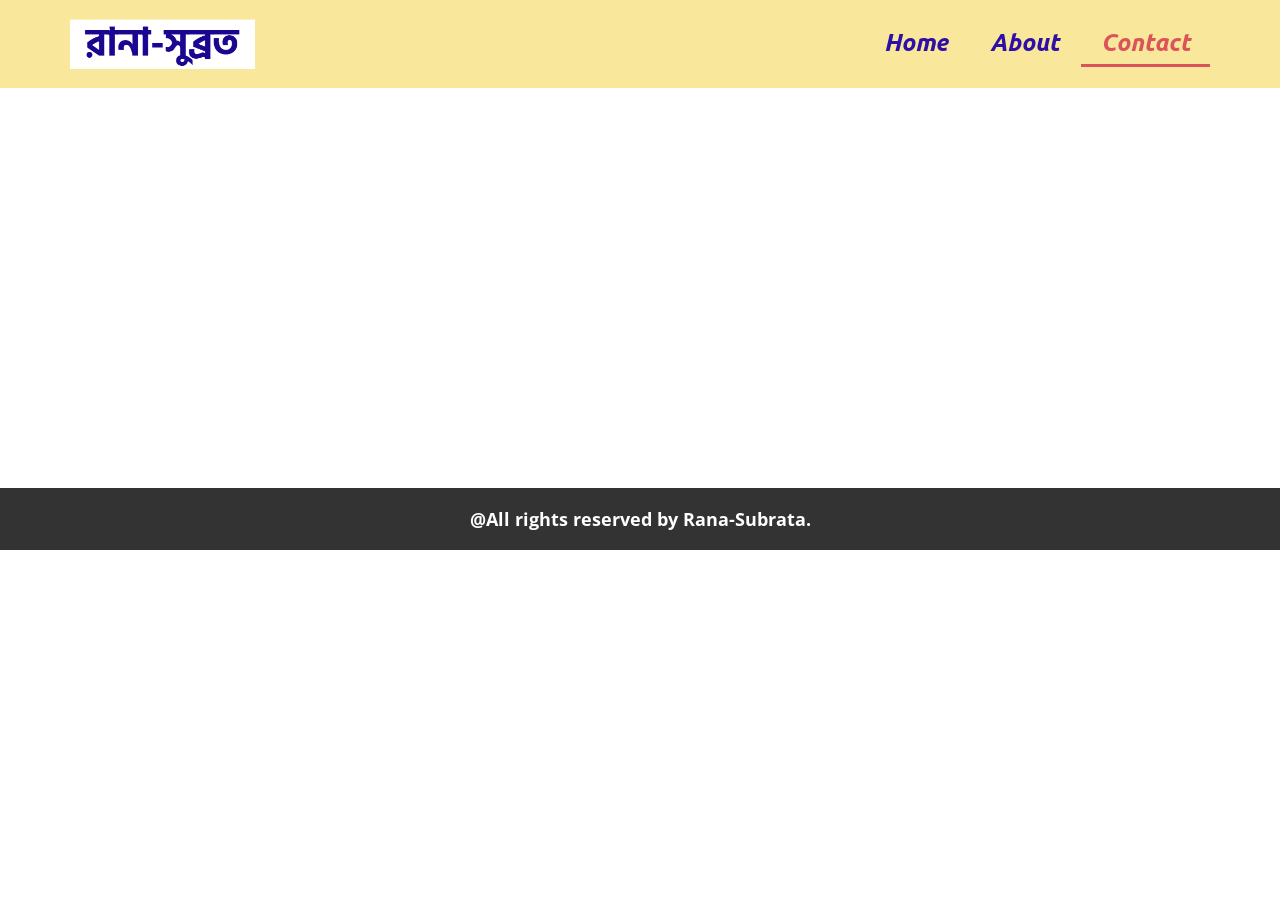
<file: Contact.html>
<!DOCTYPE html>
<html style="font-size: 16px;" lang="en-BD"><head>
    <meta name="viewport" content="width=device-width, initial-scale=1.0">
    <meta charset="utf-8">
    <meta name="keywords" content="subrata mitra, film director">
    <meta name="description" content="subrata mitra, film director">
    <title>Contact</title>
    
<link rel="stylesheet" href="Contact.css" media="screen">
    <script class="u-script" type="text/javascript" src="jquery.js" defer=""></script>
    <script class="u-script" type="text/javascript" src="nicepage.js" defer=""></script>
    <meta name="generator" content="Nicepage 8.5.6, nicepage.com">
    
    
    
    <link id="u-page-google-font" rel="stylesheet" href="https://fonts.googleapis.com/css2?display=swap&amp;family=Roboto:ital,wght@0,100;0,200;0,300;0,400;0,500;0,600;0,700;0,800;0,900;1,100;1,200;1,300;1,400;1,500;1,600;1,700;1,800;1,900&amp;family=Open+Sans:ital,wght@0,300;0,400;0,500;0,600;0,700;0,800;1,300;1,400;1,500;1,600;1,700;1,800&amp;family=Ubuntu:ital,wght@0,300;0,400;0,500;0,700;1,300;1,400;1,500;1,700">
    <script type="application/ld+json">{
		"@context": "http://schema.org",
		"@type": "Organization",
		"name": "Rana-Subrata",
		"logo": "images/rana-subrata.png"
}</script>
    <meta name="theme-color" content="#478ac9">
    <meta property="og:title" content="Contact">
    <meta property="og:description" content="subrata mitra, film director">
    <meta property="og:type" content="website">
  <meta data-intl-tel-input-cdn-path="intlTelInput/"></head>
  <body data-path-to-root="./" data-include-products="false" class="u-body u-xl-mode" data-lang="en"><header class="u-clearfix u-header u-palette-3-light-2 u-sticky u-sticky-6b8e" id="header"><div class="u-clearfix u-sheet u-valign-middle-lg u-valign-middle-md u-valign-middle-sm u-valign-middle-xs u-sheet-1">
        <a href="https://director.nicepage.io/" class="u-image u-logo u-image-1" data-image-width="344" data-image-height="93">
          <img src="images/rana-subrata.png" class="u-logo-image u-logo-image-1">
        </a>
        <nav class="u-menu u-menu-one-level u-offcanvas u-menu-1" role="navigation">
          <div class="menu-collapse u-custom-font" style="font-size: 1.5rem; letter-spacing: 0px; font-style: italic; font-family: Ubuntu; font-weight: 700;">
            <a class="u-button-style u-custom---text-color-var u-custom-active-border-color u-custom-border u-custom-color u-custom-left-right-menu-spacing u-custom-padding-bottom u-custom-text-active-color u-custom-text-color u-custom-text-hover-color u-custom-text-shadow u-custom-text-shadow-blur u-custom-text-shadow-color u-custom-text-shadow-transparency u-custom-text-shadow-x u-custom-text-shadow-y u-custom-top-bottom-menu-spacing u-hamburger-link u-nav-link u-text-active-palette-1-base u-text-hover-palette-2-base" href="#" tabindex="-1" aria-label="Open menu" aria-controls="2c90">
              <svg class="u-svg-link" viewBox="0 0 24 24"><use xlink:href="#menu-hamburger"></use></svg>
              <svg class="u-svg-content" version="1.1" id="menu-hamburger" viewBox="0 0 16 16" x="0px" y="0px" xmlns:xlink="http://www.w3.org/1999/xlink" xmlns="http://www.w3.org/2000/svg"><g><rect y="1" width="16" height="2"></rect><rect y="7" width="16" height="2"></rect><rect y="13" width="16" height="2"></rect>
</g></svg>
            </a>
          </div>
          <div class="u-custom-menu u-nav-container">
            <ul role="menubar" class="u-custom-font u-nav u-spacing-2 u-unstyled u-nav-1"><li role="none" class="u-nav-item"><a tabindex="-1" role="menuitem" class="u-border-3 u-border-active-palette-2-base u-border-hover-palette-1-light-1 u-border-no-left u-border-no-right u-border-no-top u-button-style u-nav-link u-text-color-var u-nav-link-2" href="https://rana-subrata.nicepage.io/" aria-haspopup="true">Home</a>
</li><li role="none" class="u-nav-item"><a tabindex="-1" role="menuitem" class="u-border-3 u-border-active-palette-2-base u-border-hover-palette-1-light-1 u-border-no-left u-border-no-right u-border-no-top u-button-style u-nav-link u-text-color-var u-nav-link-2" href="https://www.facebook.com/subrata.mitra.710667" target="_blank">About</a>
</li><li role="none" class="u-nav-item"><a tabindex="-1" role="menuitem" class="u-border-3 u-border-active-palette-2-base u-border-hover-palette-1-light-1 u-border-no-left u-border-no-right u-border-no-top u-button-style u-nav-link u-text-color-var u-nav-link-2" href="https://www.facebook.com/subrata.mitra.710667" target="_blank">Contact</a>
</li></ul>
          </div>
          <div class="u-custom-menu u-nav-container-collapse" id="2c90" role="region" aria-label="Menu panel">
            <div class="u-black u-container-style u-inner-container-layout u-opacity u-opacity-95 u-sidenav">
              <div class="u-inner-container-layout u-sidenav-overflow">
                <div class="u-menu-close" tabindex="-1" aria-label="Close menu"></div>
                <ul class="u-align-center u-nav u-popupmenu-items u-unstyled u-nav-2" role="menubar"><li role="none" class="u-nav-item"><a tabindex="-1" role="menuitem" class="u-button-style u-nav-link" href="https://rana-subrata.nicepage.io/" aria-haspopup="true">Home</a>
</li><li role="none" class="u-nav-item"><a tabindex="-1" role="menuitem" class="u-button-style u-nav-link" href="https://www.facebook.com/subrata.mitra.710667" target="_blank">About</a>
</li><li role="none" class="u-nav-item"><a tabindex="-1" role="menuitem" class="u-button-style u-nav-link" href="https://www.facebook.com/subrata.mitra.710667" target="_blank">Contact</a>
</li></ul>
              </div>
            </div>
            <div class="u-black u-menu-overlay u-opacity u-opacity-70"></div>
          </div>
        </nav>
      </div><style class="u-sticky-style" data-style-id="6b8e"></style></header>
    <section class="u-clearfix u-section-1" id="block-1">
      <div class="u-clearfix u-sheet u-sheet-1"></div>
    </section>
    
    
    
    <footer class="u-align-center u-clearfix u-container-align-center u-footer u-grey-80 u-footer" id="footer"><div class="u-clearfix u-sheet u-sheet-1">
        <p class="u-small-text u-text u-text-variant u-text-1">@All rights reserved by Rana-Subrata.</p>
      </div></footer>
  
</body></html>
</file>
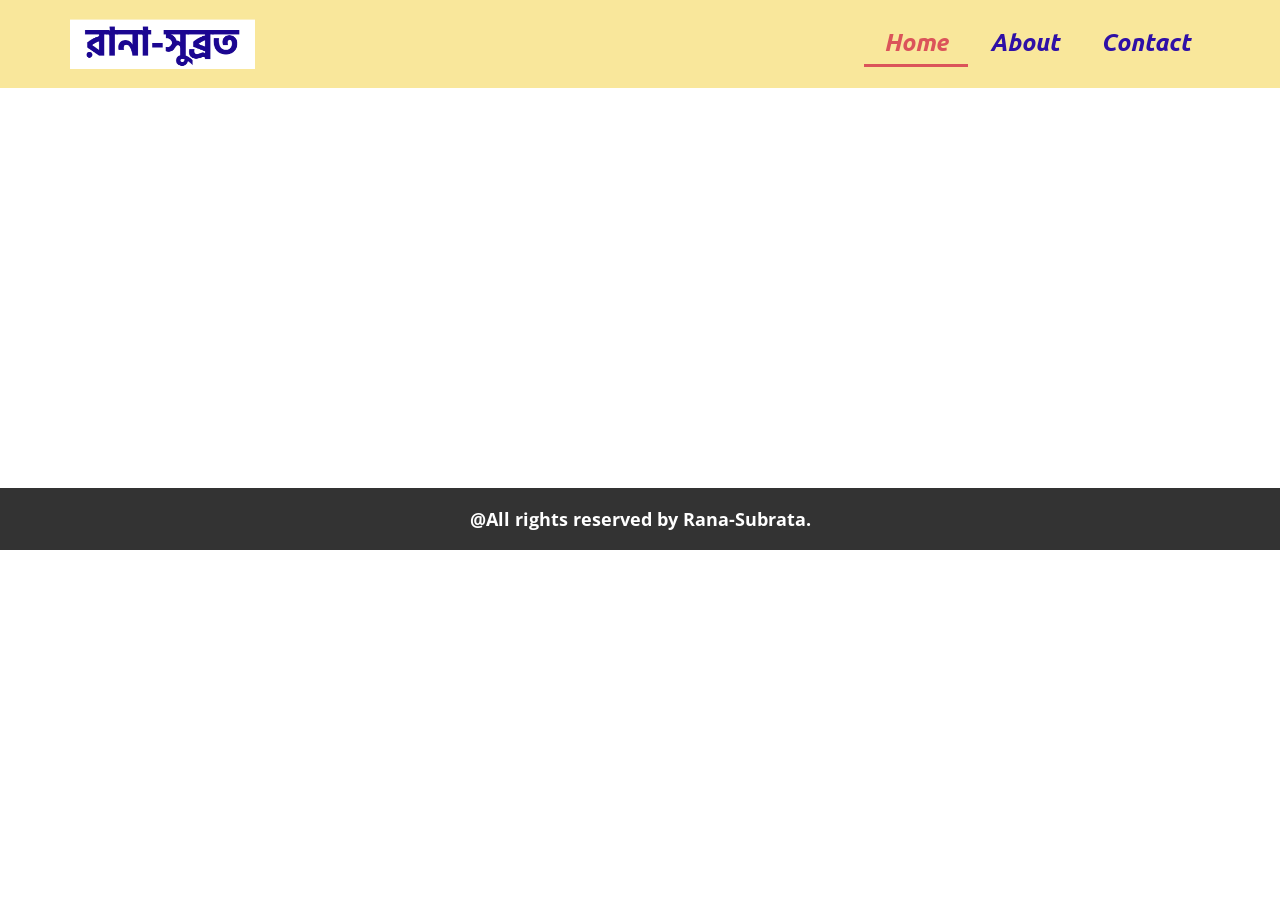
<file: Home.html>
<!DOCTYPE html>
<html style="font-size: 16px;" lang="en-BD"><head>
    <meta name="viewport" content="width=device-width, initial-scale=1.0">
    <meta charset="utf-8">
    <meta name="keywords" content="subrata mitra, film director">
    <meta name="description" content="subrata mitra, film director">
    <title>Home</title>
    
<link rel="stylesheet" href="Home.css" media="screen">
    <script class="u-script" type="text/javascript" src="jquery.js" defer=""></script>
    <script class="u-script" type="text/javascript" src="nicepage.js" defer=""></script>
    <meta name="generator" content="Nicepage 8.5.6, nicepage.com">
    
    
    
    <link id="u-page-google-font" rel="stylesheet" href="https://fonts.googleapis.com/css2?display=swap&amp;family=Roboto:ital,wght@0,100;0,200;0,300;0,400;0,500;0,600;0,700;0,800;0,900;1,100;1,200;1,300;1,400;1,500;1,600;1,700;1,800;1,900&amp;family=Open+Sans:ital,wght@0,300;0,400;0,500;0,600;0,700;0,800;1,300;1,400;1,500;1,600;1,700;1,800&amp;family=Ubuntu:ital,wght@0,300;0,400;0,500;0,700;1,300;1,400;1,500;1,700">
    <script type="application/ld+json">{
		"@context": "http://schema.org",
		"@type": "Organization",
		"name": "Rana-Subrata",
		"logo": "images/rana-subrata.png"
}</script>
    <meta name="theme-color" content="#478ac9">
    <meta property="og:title" content="Home">
    <meta property="og:description" content="subrata mitra, film director">
    <meta property="og:type" content="website">
  <meta data-intl-tel-input-cdn-path="intlTelInput/"></head>
  <body data-path-to-root="./" data-include-products="false" class="u-body u-clearfix u-xl-mode" data-lang="en"><header class="u-clearfix u-header u-palette-3-light-2 u-sticky u-sticky-6b8e" id="header"><div class="u-clearfix u-sheet u-valign-middle-lg u-valign-middle-md u-valign-middle-sm u-valign-middle-xs u-sheet-1">
        <a href="https://director.nicepage.io/" class="u-image u-logo u-image-1" data-image-width="344" data-image-height="93">
          <img src="images/rana-subrata.png" class="u-logo-image u-logo-image-1">
        </a>
        <nav class="u-menu u-menu-one-level u-offcanvas u-menu-1" role="navigation">
          <div class="menu-collapse u-custom-font" style="font-size: 1.5rem; letter-spacing: 0px; font-style: italic; font-family: Ubuntu; font-weight: 700;">
            <a class="u-button-style u-custom---text-color-var u-custom-active-border-color u-custom-border u-custom-color u-custom-left-right-menu-spacing u-custom-padding-bottom u-custom-text-active-color u-custom-text-color u-custom-text-hover-color u-custom-text-shadow u-custom-text-shadow-blur u-custom-text-shadow-color u-custom-text-shadow-transparency u-custom-text-shadow-x u-custom-text-shadow-y u-custom-top-bottom-menu-spacing u-hamburger-link u-nav-link u-text-active-palette-1-base u-text-hover-palette-2-base" href="#" tabindex="-1" aria-label="Open menu" aria-controls="2c90">
              <svg class="u-svg-link" viewBox="0 0 24 24"><use xlink:href="#menu-hamburger"></use></svg>
              <svg class="u-svg-content" version="1.1" id="menu-hamburger" viewBox="0 0 16 16" x="0px" y="0px" xmlns:xlink="http://www.w3.org/1999/xlink" xmlns="http://www.w3.org/2000/svg"><g><rect y="1" width="16" height="2"></rect><rect y="7" width="16" height="2"></rect><rect y="13" width="16" height="2"></rect>
</g></svg>
            </a>
          </div>
          <div class="u-custom-menu u-nav-container">
            <ul role="menubar" class="u-custom-font u-nav u-spacing-2 u-unstyled u-nav-1"><li role="none" class="u-nav-item"><a tabindex="-1" role="menuitem" class="u-border-3 u-border-active-palette-2-base u-border-hover-palette-1-light-1 u-border-no-left u-border-no-right u-border-no-top u-button-style u-nav-link u-text-color-var u-nav-link-2" href="https://rana-subrata.nicepage.io/" aria-haspopup="true">Home</a>
</li><li role="none" class="u-nav-item"><a tabindex="-1" role="menuitem" class="u-border-3 u-border-active-palette-2-base u-border-hover-palette-1-light-1 u-border-no-left u-border-no-right u-border-no-top u-button-style u-nav-link u-text-color-var u-nav-link-2" href="https://www.facebook.com/subrata.mitra.710667" target="_blank">About</a>
</li><li role="none" class="u-nav-item"><a tabindex="-1" role="menuitem" class="u-border-3 u-border-active-palette-2-base u-border-hover-palette-1-light-1 u-border-no-left u-border-no-right u-border-no-top u-button-style u-nav-link u-text-color-var u-nav-link-2" href="https://www.facebook.com/subrata.mitra.710667" target="_blank">Contact</a>
</li></ul>
          </div>
          <div class="u-custom-menu u-nav-container-collapse" id="2c90" role="region" aria-label="Menu panel">
            <div class="u-black u-container-style u-inner-container-layout u-opacity u-opacity-95 u-sidenav">
              <div class="u-inner-container-layout u-sidenav-overflow">
                <div class="u-menu-close" tabindex="-1" aria-label="Close menu"></div>
                <ul class="u-align-center u-nav u-popupmenu-items u-unstyled u-nav-2" role="menubar"><li role="none" class="u-nav-item"><a tabindex="-1" role="menuitem" class="u-button-style u-nav-link" href="https://rana-subrata.nicepage.io/" aria-haspopup="true">Home</a>
</li><li role="none" class="u-nav-item"><a tabindex="-1" role="menuitem" class="u-button-style u-nav-link" href="https://www.facebook.com/subrata.mitra.710667" target="_blank">About</a>
</li><li role="none" class="u-nav-item"><a tabindex="-1" role="menuitem" class="u-button-style u-nav-link" href="https://www.facebook.com/subrata.mitra.710667" target="_blank">Contact</a>
</li></ul>
              </div>
            </div>
            <div class="u-black u-menu-overlay u-opacity u-opacity-70"></div>
          </div>
        </nav>
      </div><style class="u-sticky-style" data-style-id="6b8e"></style></header>
    <section class="u-clearfix u-section-1" id="block-1">
      <div class="u-clearfix u-sheet u-sheet-1"></div>
    </section>
    
    
    
    <footer class="u-align-center u-clearfix u-container-align-center u-footer u-grey-80 u-footer" id="footer"><div class="u-clearfix u-sheet u-sheet-1">
        <p class="u-small-text u-text u-text-variant u-text-1">@All rights reserved by Rana-Subrata.</p>
      </div></footer>
  
</body></html>
</file>
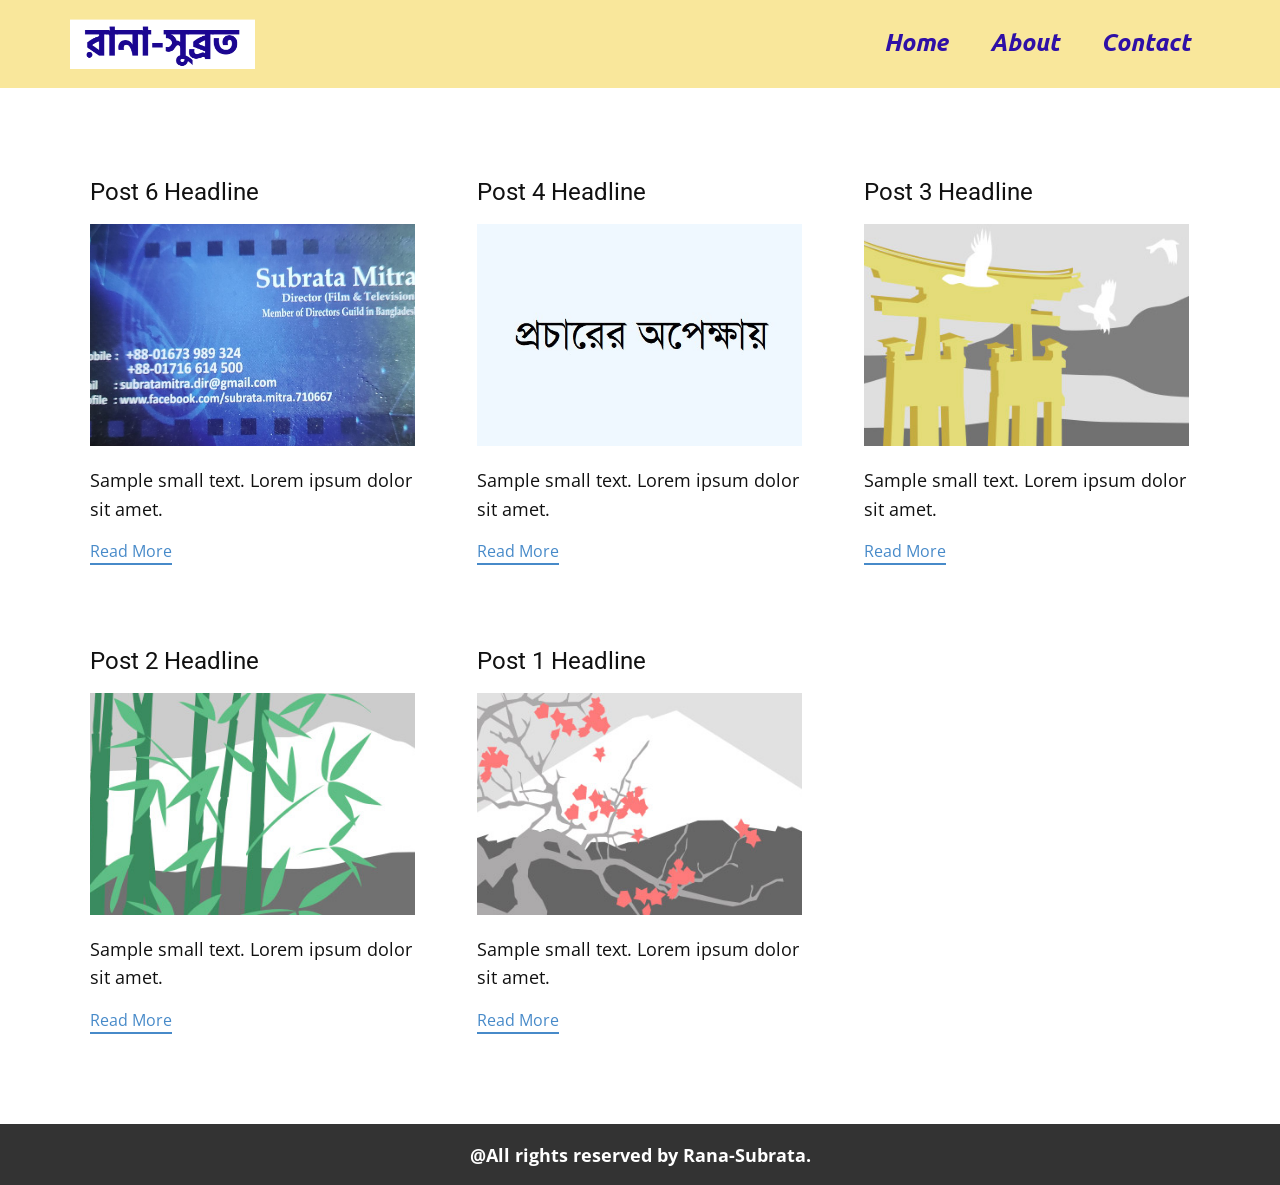
<file: blog/blog.html>
<!DOCTYPE html>
<html style="font-size: 16px;" lang="en-BD"><head>
    <meta name="viewport" content="width=device-width, initial-scale=1.0">
    <meta charset="utf-8">
    <meta name="keywords" content="subrata mitra, film director">
    <meta name="description" content="subrata mitra, film director">
    <title>Blog</title>
    
<link rel="stylesheet" href="../Blog-Template.css" media="screen">
    <script class="u-script" type="text/javascript" src="../jquery.js" defer=""></script>
    <script class="u-script" type="text/javascript" src="../nicepage.js" defer=""></script>
    <meta name="generator" content="Nicepage 8.5.6, nicepage.com">
    
    
    
    <link id="u-page-google-font" rel="stylesheet" href="https://fonts.googleapis.com/css2?display=swap&amp;family=Roboto:ital,wght@0,100;0,200;0,300;0,400;0,500;0,600;0,700;0,800;0,900;1,100;1,200;1,300;1,400;1,500;1,600;1,700;1,800;1,900&amp;family=Open+Sans:ital,wght@0,300;0,400;0,500;0,600;0,700;0,800;1,300;1,400;1,500;1,600;1,700;1,800&amp;family=Ubuntu:ital,wght@0,300;0,400;0,500;0,700;1,300;1,400;1,500;1,700">
    <script type="application/ld+json">{
		"@context": "http://schema.org",
		"@type": "Organization",
		"name": "Rana-Subrata",
		"logo": "images/rana-subrata.png"
}</script>
    <meta name="theme-color" content="#478ac9">
  <meta data-intl-tel-input-cdn-path="intlTelInput/"></head>
  <body data-path-to-root="../" data-include-products="false" class="u-body u-xl-mode" data-lang="en"><header class="u-clearfix u-header u-palette-3-light-2 u-sticky u-sticky-6b8e" id="header"><div class="u-clearfix u-sheet u-valign-middle-lg u-valign-middle-md u-valign-middle-sm u-valign-middle-xs u-sheet-1">
        <a href="https://director.nicepage.io/" class="u-image u-logo u-image-1" data-image-width="344" data-image-height="93">
          <img src="../images/rana-subrata.png" class="u-logo-image u-logo-image-1">
        </a>
        <nav class="u-menu u-menu-one-level u-offcanvas u-menu-1" role="navigation">
          <div class="menu-collapse u-custom-font" style="font-size: 1.5rem; letter-spacing: 0px; font-style: italic; font-family: Ubuntu; font-weight: 700;">
            <a class="u-button-style u-custom---text-color-var u-custom-active-border-color u-custom-border u-custom-color u-custom-left-right-menu-spacing u-custom-padding-bottom u-custom-text-active-color u-custom-text-color u-custom-text-hover-color u-custom-text-shadow u-custom-text-shadow-blur u-custom-text-shadow-color u-custom-text-shadow-transparency u-custom-text-shadow-x u-custom-text-shadow-y u-custom-top-bottom-menu-spacing u-hamburger-link u-nav-link u-text-active-palette-1-base u-text-hover-palette-2-base" href="#" tabindex="-1" aria-label="Open menu" aria-controls="2c90">
              <svg class="u-svg-link" viewBox="0 0 24 24"><use xlink:href="#menu-hamburger"></use></svg>
              <svg class="u-svg-content" version="1.1" id="menu-hamburger" viewBox="0 0 16 16" x="0px" y="0px" xmlns:xlink="http://www.w3.org/1999/xlink" xmlns="http://www.w3.org/2000/svg"><g><rect y="1" width="16" height="2"></rect><rect y="7" width="16" height="2"></rect><rect y="13" width="16" height="2"></rect>
</g></svg>
            </a>
          </div>
          <div class="u-custom-menu u-nav-container">
            <ul role="menubar" class="u-custom-font u-nav u-spacing-2 u-unstyled u-nav-1"><li role="none" class="u-nav-item"><a tabindex="-1" role="menuitem" class="u-border-3 u-border-active-palette-2-base u-border-hover-palette-1-light-1 u-border-no-left u-border-no-right u-border-no-top u-button-style u-nav-link u-text-color-var u-nav-link-2" href="https://rana-subrata.nicepage.io/" aria-haspopup="true">Home</a>
</li><li role="none" class="u-nav-item"><a tabindex="-1" role="menuitem" class="u-border-3 u-border-active-palette-2-base u-border-hover-palette-1-light-1 u-border-no-left u-border-no-right u-border-no-top u-button-style u-nav-link u-text-color-var u-nav-link-2" href="https://www.facebook.com/subrata.mitra.710667" target="_blank">About</a>
</li><li role="none" class="u-nav-item"><a tabindex="-1" role="menuitem" class="u-border-3 u-border-active-palette-2-base u-border-hover-palette-1-light-1 u-border-no-left u-border-no-right u-border-no-top u-button-style u-nav-link u-text-color-var u-nav-link-2" href="https://www.facebook.com/subrata.mitra.710667" target="_blank">Contact</a>
</li></ul>
          </div>
          <div class="u-custom-menu u-nav-container-collapse" id="2c90" role="region" aria-label="Menu panel">
            <div class="u-black u-container-style u-inner-container-layout u-opacity u-opacity-95 u-sidenav">
              <div class="u-inner-container-layout u-sidenav-overflow">
                <div class="u-menu-close" tabindex="-1" aria-label="Close menu"></div>
                <ul class="u-align-center u-nav u-popupmenu-items u-unstyled u-nav-2" role="menubar"><li role="none" class="u-nav-item"><a tabindex="-1" role="menuitem" class="u-button-style u-nav-link" href="https://rana-subrata.nicepage.io/" aria-haspopup="true">Home</a>
</li><li role="none" class="u-nav-item"><a tabindex="-1" role="menuitem" class="u-button-style u-nav-link" href="https://www.facebook.com/subrata.mitra.710667" target="_blank">About</a>
</li><li role="none" class="u-nav-item"><a tabindex="-1" role="menuitem" class="u-button-style u-nav-link" href="https://www.facebook.com/subrata.mitra.710667" target="_blank">Contact</a>
</li></ul>
              </div>
            </div>
            <div class="u-black u-menu-overlay u-opacity u-opacity-70"></div>
          </div>
        </nav>
      </div><style class="u-sticky-style" data-style-id="6b8e"></style></header>
    <section class="u-clearfix u-section-1" id="block-2">
      <div class="u-clearfix u-sheet u-valign-middle u-sheet-1"><!--blog--><!--blog_options_json--><!--{"type":"Recent","source":"","tags":"","count":""}--><!--/blog_options_json-->
        <div class="u-blog u-expanded-width u-repeater u-repeater-1" data-blog-id="blog-1"><!--blog_post-->
          <div class="u-blog-post u-container-style u-repeater-item u-white u-repeater-item-1">
            <div class="u-container-layout u-similar-container u-valign-top u-container-layout-1"><!--blog_post_header-->
              <h4 class="u-blog-control u-text u-text-1">
                <a class="u-post-header-link" href="../blog/post-5.html">Post 6 Headline</a>
              </h4><!--/blog_post_header--><!--blog_post_image-->
              <img alt="" class="u-blog-control u-expanded-width u-image u-image-default u-image-1" src="../images/WhatsAppImage2026-05-26at11.40.23PM.jpeg" data-href="../blog/post-5.html"><!--/blog_post_image--><!--blog_post_content-->
              <div class="u-blog-control u-post-content u-text u-text-2 fr-view">Sample small text. Lorem ipsum dolor sit amet.</div><!--/blog_post_content--><!--blog_post_readmore-->
              <a href="../blog/post-5.html" class="u-blog-control u-border-2 u-border-palette-1-base u-btn u-btn-rectangle u-button-style u-none u-btn-1"><!--blog_post_readmore_content--><!--options_json--><!--{"content":"","defaultValue":"Read More"}--><!--/options_json-->Read More<!--/blog_post_readmore_content--></a><!--/blog_post_readmore-->
            </div>
          </div><div class="u-blog-post u-container-style u-repeater-item u-video-cover u-white">
            <div class="u-container-layout u-similar-container u-valign-top u-container-layout-2"><!--blog_post_header-->
              <h4 class="u-blog-control u-text u-text-3">
                <a class="u-post-header-link" href="../blog/post-3.html">Post 4 Headline</a>
              </h4><!--/blog_post_header--><!--blog_post_image-->
              <img alt="" class="u-blog-control u-expanded-width u-image u-image-default u-image-2" src="../images/waiting.jpg" data-href="../blog/post-3.html"><!--/blog_post_image--><!--blog_post_content-->
              <div class="u-blog-control u-post-content u-text u-text-4 fr-view">Sample small text. Lorem ipsum dolor sit amet.</div><!--/blog_post_content--><!--blog_post_readmore-->
              <a href="../blog/post-3.html" class="u-blog-control u-border-2 u-border-palette-1-base u-btn u-btn-rectangle u-button-style u-none u-btn-2"><!--blog_post_readmore_content--><!--options_json--><!--{"content":"","defaultValue":"Read More"}--><!--/options_json-->Read More<!--/blog_post_readmore_content--></a><!--/blog_post_readmore-->
            </div>
          </div><div class="u-blog-post u-container-style u-repeater-item u-video-cover u-white">
            <div class="u-container-layout u-similar-container u-valign-top u-container-layout-3"><!--blog_post_header-->
              <h4 class="u-blog-control u-text u-text-5">
                <a class="u-post-header-link" href="../blog/post-2.html">Post 3 Headline</a>
              </h4><!--/blog_post_header--><!--blog_post_image-->
              <img alt="" class="u-blog-control u-expanded-width u-image u-image-default u-image-3" src="../images/8ad73f3c.jpeg" data-href="../blog/post-2.html"><!--/blog_post_image--><!--blog_post_content-->
              <div class="u-blog-control u-post-content u-text u-text-6 fr-view">Sample small text. Lorem ipsum dolor sit amet.</div><!--/blog_post_content--><!--blog_post_readmore-->
              <a href="../blog/post-2.html" class="u-blog-control u-border-2 u-border-palette-1-base u-btn u-btn-rectangle u-button-style u-none u-btn-3"><!--blog_post_readmore_content--><!--options_json--><!--{"content":"","defaultValue":"Read More"}--><!--/options_json-->Read More<!--/blog_post_readmore_content--></a><!--/blog_post_readmore-->
            </div>
          </div><div class="u-blog-post u-container-style u-repeater-item u-white u-repeater-item-1">
            <div class="u-container-layout u-similar-container u-valign-top u-container-layout-1"><!--blog_post_header-->
              <h4 class="u-blog-control u-text u-text-1">
                <a class="u-post-header-link" href="../blog/post-1.html">Post 2 Headline</a>
              </h4><!--/blog_post_header--><!--blog_post_image-->
              <img alt="" class="u-blog-control u-expanded-width u-image u-image-default u-image-1" src="../images/68f64b9d.jpeg" data-href="../blog/post-1.html"><!--/blog_post_image--><!--blog_post_content-->
              <div class="u-blog-control u-post-content u-text u-text-2 fr-view">Sample small text. Lorem ipsum dolor sit amet.</div><!--/blog_post_content--><!--blog_post_readmore-->
              <a href="../blog/post-1.html" class="u-blog-control u-border-2 u-border-palette-1-base u-btn u-btn-rectangle u-button-style u-none u-btn-1"><!--blog_post_readmore_content--><!--options_json--><!--{"content":"","defaultValue":"Read More"}--><!--/options_json-->Read More<!--/blog_post_readmore_content--></a><!--/blog_post_readmore-->
            </div>
          </div><div class="u-blog-post u-container-style u-repeater-item u-video-cover u-white">
            <div class="u-container-layout u-similar-container u-valign-top u-container-layout-2"><!--blog_post_header-->
              <h4 class="u-blog-control u-text u-text-3">
                <a class="u-post-header-link" href="../blog/post.html">Post 1 Headline</a>
              </h4><!--/blog_post_header--><!--blog_post_image-->
              <img alt="" class="u-blog-control u-expanded-width u-image u-image-default u-image-2" src="../images/0fd3416c.jpeg" data-href="../blog/post.html"><!--/blog_post_image--><!--blog_post_content-->
              <div class="u-blog-control u-post-content u-text u-text-4 fr-view">Sample small text. Lorem ipsum dolor sit amet.</div><!--/blog_post_content--><!--blog_post_readmore-->
              <a href="../blog/post.html" class="u-blog-control u-border-2 u-border-palette-1-base u-btn u-btn-rectangle u-button-style u-none u-btn-2"><!--blog_post_readmore_content--><!--options_json--><!--{"content":"","defaultValue":"Read More"}--><!--/options_json-->Read More<!--/blog_post_readmore_content--></a><!--/blog_post_readmore-->
            </div>
          </div><!--/blog_post--><!--blog_post-->
          <!--/blog_post--><!--blog_post-->
          <!--/blog_post-->
        </div><!--/blog-->
      </div>
    </section>
    
    
    
    <footer class="u-align-center u-clearfix u-container-align-center u-footer u-grey-80 u-footer" id="footer"><div class="u-clearfix u-sheet u-sheet-1">
        <p class="u-small-text u-text u-text-variant u-text-1">@All rights reserved by Rana-Subrata.</p>
      </div></footer>
  
</body></html>
</file>
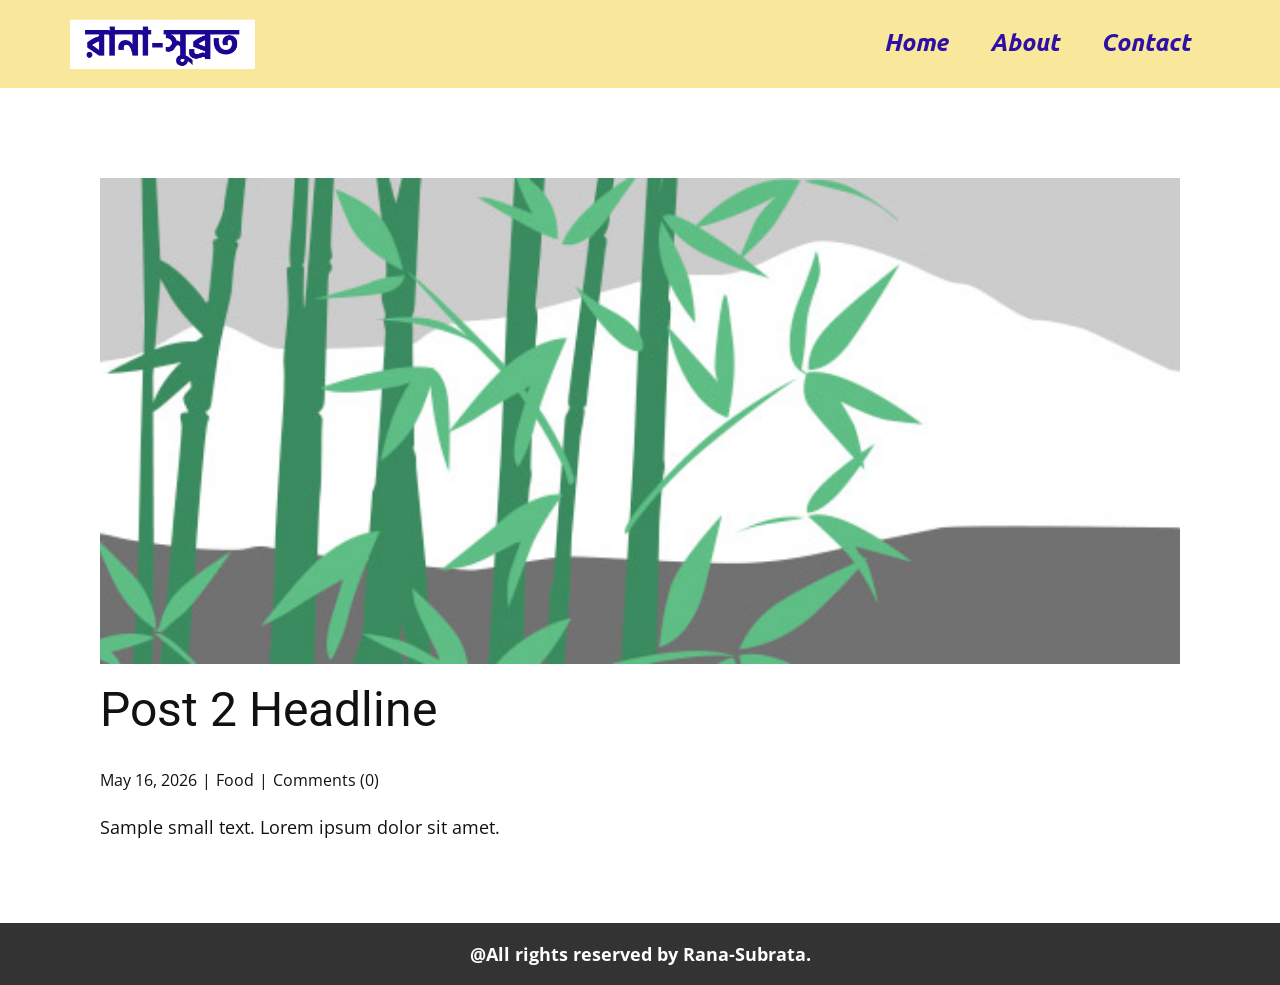
<file: blog/post-1.html>
<!DOCTYPE html>
<html style="font-size: 16px;" lang="en-BD"><head>
    <meta name="viewport" content="width=device-width, initial-scale=1.0">
    <meta charset="utf-8">
    <meta name="keywords" content="Post 1 Headline">
    <meta name="description" content="subrata mitra, film director">
    <title>Post 2 Headline</title>
    
<link rel="stylesheet" href="../Post-Template.css" media="screen">
    <script class="u-script" type="text/javascript" src="../jquery.js" defer=""></script>
    <script class="u-script" type="text/javascript" src="../nicepage.js" defer=""></script>
    <meta name="generator" content="Nicepage 8.5.6, nicepage.com">
    
    
    
    <link id="u-page-google-font" rel="stylesheet" href="https://fonts.googleapis.com/css2?display=swap&amp;family=Roboto:ital,wght@0,100;0,200;0,300;0,400;0,500;0,600;0,700;0,800;0,900;1,100;1,200;1,300;1,400;1,500;1,600;1,700;1,800;1,900&amp;family=Open+Sans:ital,wght@0,300;0,400;0,500;0,600;0,700;0,800;1,300;1,400;1,500;1,600;1,700;1,800&amp;family=Ubuntu:ital,wght@0,300;0,400;0,500;0,700;1,300;1,400;1,500;1,700">
    <script type="application/ld+json">{
		"@context": "http://schema.org",
		"@type": "Organization",
		"name": "Rana-Subrata",
		"logo": "images/rana-subrata.png"
}</script>
    <meta name="theme-color" content="#478ac9">
  <meta data-intl-tel-input-cdn-path="intlTelInput/"></head>
  <body data-path-to-root="./" data-include-products="false" class="u-body u-xl-mode" data-lang="en"><header class="u-clearfix u-header u-palette-3-light-2 u-sticky u-sticky-6b8e" id="header"><div class="u-clearfix u-sheet u-valign-middle-lg u-valign-middle-md u-valign-middle-sm u-valign-middle-xs u-sheet-1">
        <a href="https://director.nicepage.io/" class="u-image u-logo u-image-1" data-image-width="344" data-image-height="93">
          <img src="../images/rana-subrata.png" class="u-logo-image u-logo-image-1">
        </a>
        <nav class="u-menu u-menu-one-level u-offcanvas u-menu-1" role="navigation">
          <div class="menu-collapse u-custom-font" style="font-size: 1.5rem; letter-spacing: 0px; font-style: italic; font-family: Ubuntu; font-weight: 700;">
            <a class="u-button-style u-custom---text-color-var u-custom-active-border-color u-custom-border u-custom-color u-custom-left-right-menu-spacing u-custom-padding-bottom u-custom-text-active-color u-custom-text-color u-custom-text-hover-color u-custom-text-shadow u-custom-text-shadow-blur u-custom-text-shadow-color u-custom-text-shadow-transparency u-custom-text-shadow-x u-custom-text-shadow-y u-custom-top-bottom-menu-spacing u-hamburger-link u-nav-link u-text-active-palette-1-base u-text-hover-palette-2-base" href="#" tabindex="-1" aria-label="Open menu" aria-controls="2c90">
              <svg class="u-svg-link" viewBox="0 0 24 24"><use xlink:href="#menu-hamburger"></use></svg>
              <svg class="u-svg-content" version="1.1" id="menu-hamburger" viewBox="0 0 16 16" x="0px" y="0px" xmlns:xlink="http://www.w3.org/1999/xlink" xmlns="http://www.w3.org/2000/svg"><g><rect y="1" width="16" height="2"></rect><rect y="7" width="16" height="2"></rect><rect y="13" width="16" height="2"></rect>
</g></svg>
            </a>
          </div>
          <div class="u-custom-menu u-nav-container">
            <ul role="menubar" class="u-custom-font u-nav u-spacing-2 u-unstyled u-nav-1"><li role="none" class="u-nav-item"><a tabindex="-1" role="menuitem" class="u-border-3 u-border-active-palette-2-base u-border-hover-palette-1-light-1 u-border-no-left u-border-no-right u-border-no-top u-button-style u-nav-link u-text-color-var u-nav-link-2" href="https://rana-subrata.nicepage.io/" aria-haspopup="true">Home</a>
</li><li role="none" class="u-nav-item"><a tabindex="-1" role="menuitem" class="u-border-3 u-border-active-palette-2-base u-border-hover-palette-1-light-1 u-border-no-left u-border-no-right u-border-no-top u-button-style u-nav-link u-text-color-var u-nav-link-2" href="https://www.facebook.com/subrata.mitra.710667" target="_blank">About</a>
</li><li role="none" class="u-nav-item"><a tabindex="-1" role="menuitem" class="u-border-3 u-border-active-palette-2-base u-border-hover-palette-1-light-1 u-border-no-left u-border-no-right u-border-no-top u-button-style u-nav-link u-text-color-var u-nav-link-2" href="https://www.facebook.com/subrata.mitra.710667" target="_blank">Contact</a>
</li></ul>
          </div>
          <div class="u-custom-menu u-nav-container-collapse" id="2c90" role="region" aria-label="Menu panel">
            <div class="u-black u-container-style u-inner-container-layout u-opacity u-opacity-95 u-sidenav">
              <div class="u-inner-container-layout u-sidenav-overflow">
                <div class="u-menu-close" tabindex="-1" aria-label="Close menu"></div>
                <ul class="u-align-center u-nav u-popupmenu-items u-unstyled u-nav-2" role="menubar"><li role="none" class="u-nav-item"><a tabindex="-1" role="menuitem" class="u-button-style u-nav-link" href="https://rana-subrata.nicepage.io/" aria-haspopup="true">Home</a>
</li><li role="none" class="u-nav-item"><a tabindex="-1" role="menuitem" class="u-button-style u-nav-link" href="https://www.facebook.com/subrata.mitra.710667" target="_blank">About</a>
</li><li role="none" class="u-nav-item"><a tabindex="-1" role="menuitem" class="u-button-style u-nav-link" href="https://www.facebook.com/subrata.mitra.710667" target="_blank">Contact</a>
</li></ul>
              </div>
            </div>
            <div class="u-black u-menu-overlay u-opacity u-opacity-70"></div>
          </div>
        </nav>
      </div><style class="u-sticky-style" data-style-id="6b8e"></style></header>
    <section class="u-align-center u-clearfix u-section-1" id="block-2">
      <div class="u-clearfix u-sheet u-valign-middle-md u-valign-middle-sm u-valign-middle-xs u-sheet-1"><!--post_details--><!--post_details_options_json--><!--{"source":""}--><!--/post_details_options_json--><!--blog_post-->
        <div class="u-container-style u-expanded-width u-post-details u-post-details-1">
          <div class="u-container-layout u-valign-middle u-container-layout-1"><!--blog_post_image-->
            <img alt="" class="u-blog-control u-expanded-width u-image u-image-default u-image-1" src="../images/68f64b9d.jpeg"><!--/blog_post_image--><!--blog_post_header-->
            <h2 class="u-blog-control u-text u-text-1">Post 2 Headline</h2><!--/blog_post_header--><!--blog_post_metadata-->
            <div class="u-blog-control u-metadata u-metadata-1"><!--blog_post_metadata_date--><span class="u-meta-date u-meta-icon">May 16, 2026</span><!--/blog_post_metadata_date--><!--blog_post_metadata_category--><span class="u-meta-category u-meta-icon"><a href="/blog/blog.html#/blog-1///1">Food</a></span><!--/blog_post_metadata_category--><!--blog_post_metadata_comments--><span class="u-meta-comments u-meta-icon"><!--blog_post_metadata_comments_content-->Comments (0)<!--/blog_post_metadata_comments_content--></span><!--/blog_post_metadata_comments-->
            </div><!--/blog_post_metadata--><!--blog_post_content-->
            <div class="u-align-justify u-blog-control u-post-content u-text u-text-2 fr-view">
  <p>Sample small text. Lorem ipsum dolor sit amet.</p>
  </div><!--/blog_post_content-->
          </div>
        </div><!--/blog_post--><!--/post_details-->
      </div>
    </section>
    
    
    
    <footer class="u-align-center u-clearfix u-container-align-center u-footer u-grey-80 u-footer" id="footer"><div class="u-clearfix u-sheet u-sheet-1">
        <p class="u-small-text u-text u-text-variant u-text-1">@All rights reserved by Rana-Subrata.</p>
      </div></footer>
  
</body></html>
</file>
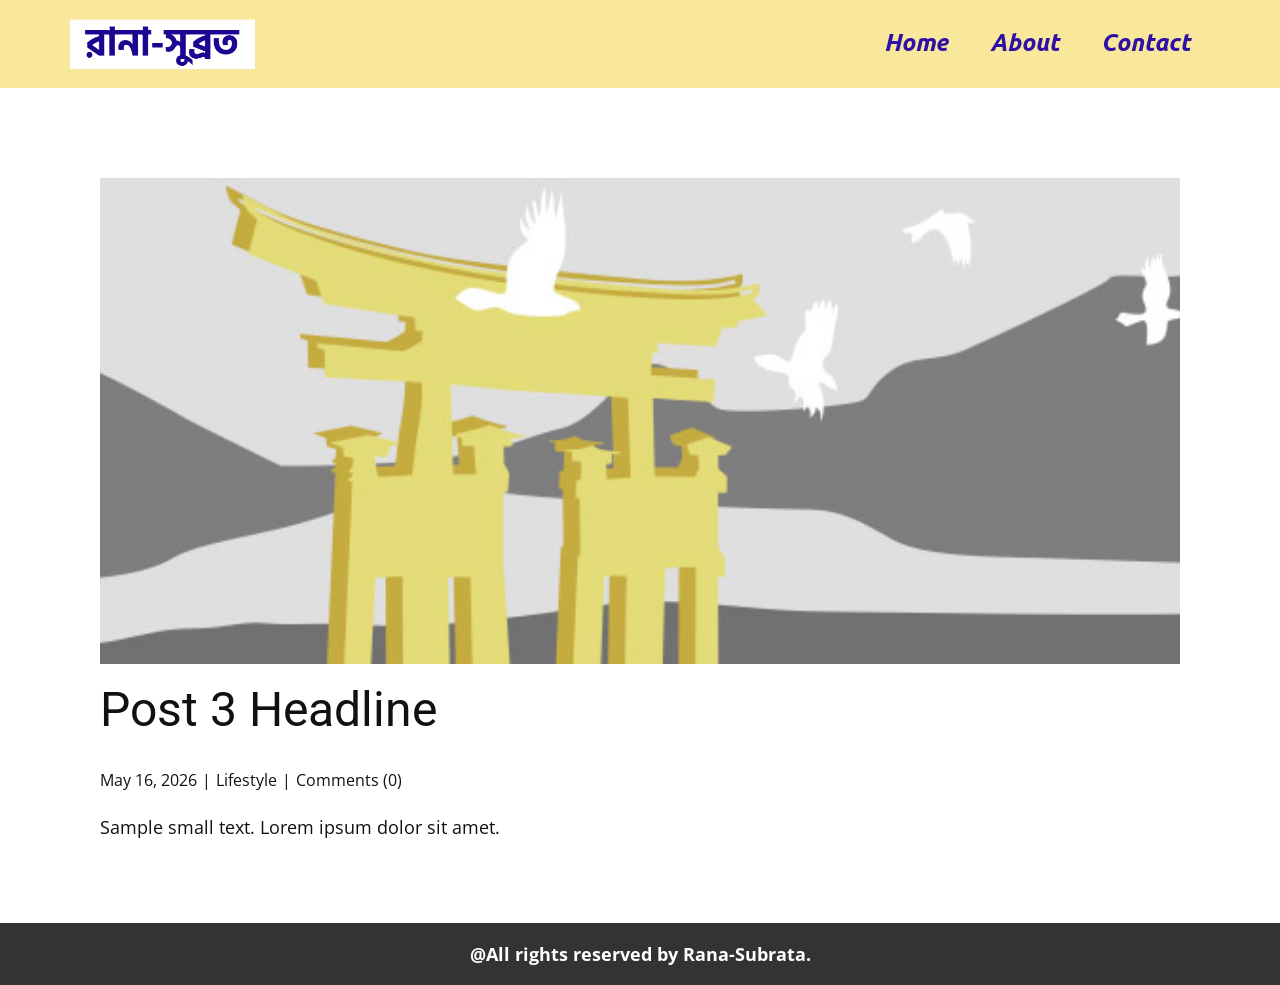
<file: blog/post-2.html>
<!DOCTYPE html>
<html style="font-size: 16px;" lang="en-BD"><head>
    <meta name="viewport" content="width=device-width, initial-scale=1.0">
    <meta charset="utf-8">
    <meta name="keywords" content="Post 1 Headline">
    <meta name="description" content="subrata mitra, film director">
    <title>Post 3 Headline</title>
    
<link rel="stylesheet" href="../Post-Template.css" media="screen">
    <script class="u-script" type="text/javascript" src="../jquery.js" defer=""></script>
    <script class="u-script" type="text/javascript" src="../nicepage.js" defer=""></script>
    <meta name="generator" content="Nicepage 8.5.6, nicepage.com">
    
    
    
    <link id="u-page-google-font" rel="stylesheet" href="https://fonts.googleapis.com/css2?display=swap&amp;family=Roboto:ital,wght@0,100;0,200;0,300;0,400;0,500;0,600;0,700;0,800;0,900;1,100;1,200;1,300;1,400;1,500;1,600;1,700;1,800;1,900&amp;family=Open+Sans:ital,wght@0,300;0,400;0,500;0,600;0,700;0,800;1,300;1,400;1,500;1,600;1,700;1,800&amp;family=Ubuntu:ital,wght@0,300;0,400;0,500;0,700;1,300;1,400;1,500;1,700">
    <script type="application/ld+json">{
		"@context": "http://schema.org",
		"@type": "Organization",
		"name": "Rana-Subrata",
		"logo": "images/rana-subrata.png"
}</script>
    <meta name="theme-color" content="#478ac9">
  <meta data-intl-tel-input-cdn-path="intlTelInput/"></head>
  <body data-path-to-root="./" data-include-products="false" class="u-body u-xl-mode" data-lang="en"><header class="u-clearfix u-header u-palette-3-light-2 u-sticky u-sticky-6b8e" id="header"><div class="u-clearfix u-sheet u-valign-middle-lg u-valign-middle-md u-valign-middle-sm u-valign-middle-xs u-sheet-1">
        <a href="https://director.nicepage.io/" class="u-image u-logo u-image-1" data-image-width="344" data-image-height="93">
          <img src="../images/rana-subrata.png" class="u-logo-image u-logo-image-1">
        </a>
        <nav class="u-menu u-menu-one-level u-offcanvas u-menu-1" role="navigation">
          <div class="menu-collapse u-custom-font" style="font-size: 1.5rem; letter-spacing: 0px; font-style: italic; font-family: Ubuntu; font-weight: 700;">
            <a class="u-button-style u-custom---text-color-var u-custom-active-border-color u-custom-border u-custom-color u-custom-left-right-menu-spacing u-custom-padding-bottom u-custom-text-active-color u-custom-text-color u-custom-text-hover-color u-custom-text-shadow u-custom-text-shadow-blur u-custom-text-shadow-color u-custom-text-shadow-transparency u-custom-text-shadow-x u-custom-text-shadow-y u-custom-top-bottom-menu-spacing u-hamburger-link u-nav-link u-text-active-palette-1-base u-text-hover-palette-2-base" href="#" tabindex="-1" aria-label="Open menu" aria-controls="2c90">
              <svg class="u-svg-link" viewBox="0 0 24 24"><use xlink:href="#menu-hamburger"></use></svg>
              <svg class="u-svg-content" version="1.1" id="menu-hamburger" viewBox="0 0 16 16" x="0px" y="0px" xmlns:xlink="http://www.w3.org/1999/xlink" xmlns="http://www.w3.org/2000/svg"><g><rect y="1" width="16" height="2"></rect><rect y="7" width="16" height="2"></rect><rect y="13" width="16" height="2"></rect>
</g></svg>
            </a>
          </div>
          <div class="u-custom-menu u-nav-container">
            <ul role="menubar" class="u-custom-font u-nav u-spacing-2 u-unstyled u-nav-1"><li role="none" class="u-nav-item"><a tabindex="-1" role="menuitem" class="u-border-3 u-border-active-palette-2-base u-border-hover-palette-1-light-1 u-border-no-left u-border-no-right u-border-no-top u-button-style u-nav-link u-text-color-var u-nav-link-2" href="https://rana-subrata.nicepage.io/" aria-haspopup="true">Home</a>
</li><li role="none" class="u-nav-item"><a tabindex="-1" role="menuitem" class="u-border-3 u-border-active-palette-2-base u-border-hover-palette-1-light-1 u-border-no-left u-border-no-right u-border-no-top u-button-style u-nav-link u-text-color-var u-nav-link-2" href="https://www.facebook.com/subrata.mitra.710667" target="_blank">About</a>
</li><li role="none" class="u-nav-item"><a tabindex="-1" role="menuitem" class="u-border-3 u-border-active-palette-2-base u-border-hover-palette-1-light-1 u-border-no-left u-border-no-right u-border-no-top u-button-style u-nav-link u-text-color-var u-nav-link-2" href="https://www.facebook.com/subrata.mitra.710667" target="_blank">Contact</a>
</li></ul>
          </div>
          <div class="u-custom-menu u-nav-container-collapse" id="2c90" role="region" aria-label="Menu panel">
            <div class="u-black u-container-style u-inner-container-layout u-opacity u-opacity-95 u-sidenav">
              <div class="u-inner-container-layout u-sidenav-overflow">
                <div class="u-menu-close" tabindex="-1" aria-label="Close menu"></div>
                <ul class="u-align-center u-nav u-popupmenu-items u-unstyled u-nav-2" role="menubar"><li role="none" class="u-nav-item"><a tabindex="-1" role="menuitem" class="u-button-style u-nav-link" href="https://rana-subrata.nicepage.io/" aria-haspopup="true">Home</a>
</li><li role="none" class="u-nav-item"><a tabindex="-1" role="menuitem" class="u-button-style u-nav-link" href="https://www.facebook.com/subrata.mitra.710667" target="_blank">About</a>
</li><li role="none" class="u-nav-item"><a tabindex="-1" role="menuitem" class="u-button-style u-nav-link" href="https://www.facebook.com/subrata.mitra.710667" target="_blank">Contact</a>
</li></ul>
              </div>
            </div>
            <div class="u-black u-menu-overlay u-opacity u-opacity-70"></div>
          </div>
        </nav>
      </div><style class="u-sticky-style" data-style-id="6b8e"></style></header>
    <section class="u-align-center u-clearfix u-section-1" id="block-2">
      <div class="u-clearfix u-sheet u-valign-middle-md u-valign-middle-sm u-valign-middle-xs u-sheet-1"><!--post_details--><!--post_details_options_json--><!--{"source":""}--><!--/post_details_options_json--><!--blog_post-->
        <div class="u-container-style u-expanded-width u-post-details u-post-details-1">
          <div class="u-container-layout u-valign-middle u-container-layout-1"><!--blog_post_image-->
            <img alt="" class="u-blog-control u-expanded-width u-image u-image-default u-image-1" src="../images/8ad73f3c.jpeg"><!--/blog_post_image--><!--blog_post_header-->
            <h2 class="u-blog-control u-text u-text-1">Post 3 Headline</h2><!--/blog_post_header--><!--blog_post_metadata-->
            <div class="u-blog-control u-metadata u-metadata-1"><!--blog_post_metadata_date--><span class="u-meta-date u-meta-icon">May 16, 2026</span><!--/blog_post_metadata_date--><!--blog_post_metadata_category--><span class="u-meta-category u-meta-icon"><a href="/blog/blog.html#/blog-1///3">Lifestyle</a></span><!--/blog_post_metadata_category--><!--blog_post_metadata_comments--><span class="u-meta-comments u-meta-icon"><!--blog_post_metadata_comments_content-->Comments (0)<!--/blog_post_metadata_comments_content--></span><!--/blog_post_metadata_comments-->
            </div><!--/blog_post_metadata--><!--blog_post_content-->
            <div class="u-align-justify u-blog-control u-post-content u-text u-text-2 fr-view">
  <p>Sample small text. Lorem ipsum dolor sit amet.</p>
  </div><!--/blog_post_content-->
          </div>
        </div><!--/blog_post--><!--/post_details-->
      </div>
    </section>
    
    
    
    <footer class="u-align-center u-clearfix u-container-align-center u-footer u-grey-80 u-footer" id="footer"><div class="u-clearfix u-sheet u-sheet-1">
        <p class="u-small-text u-text u-text-variant u-text-1">@All rights reserved by Rana-Subrata.</p>
      </div></footer>
  
</body></html>
</file>
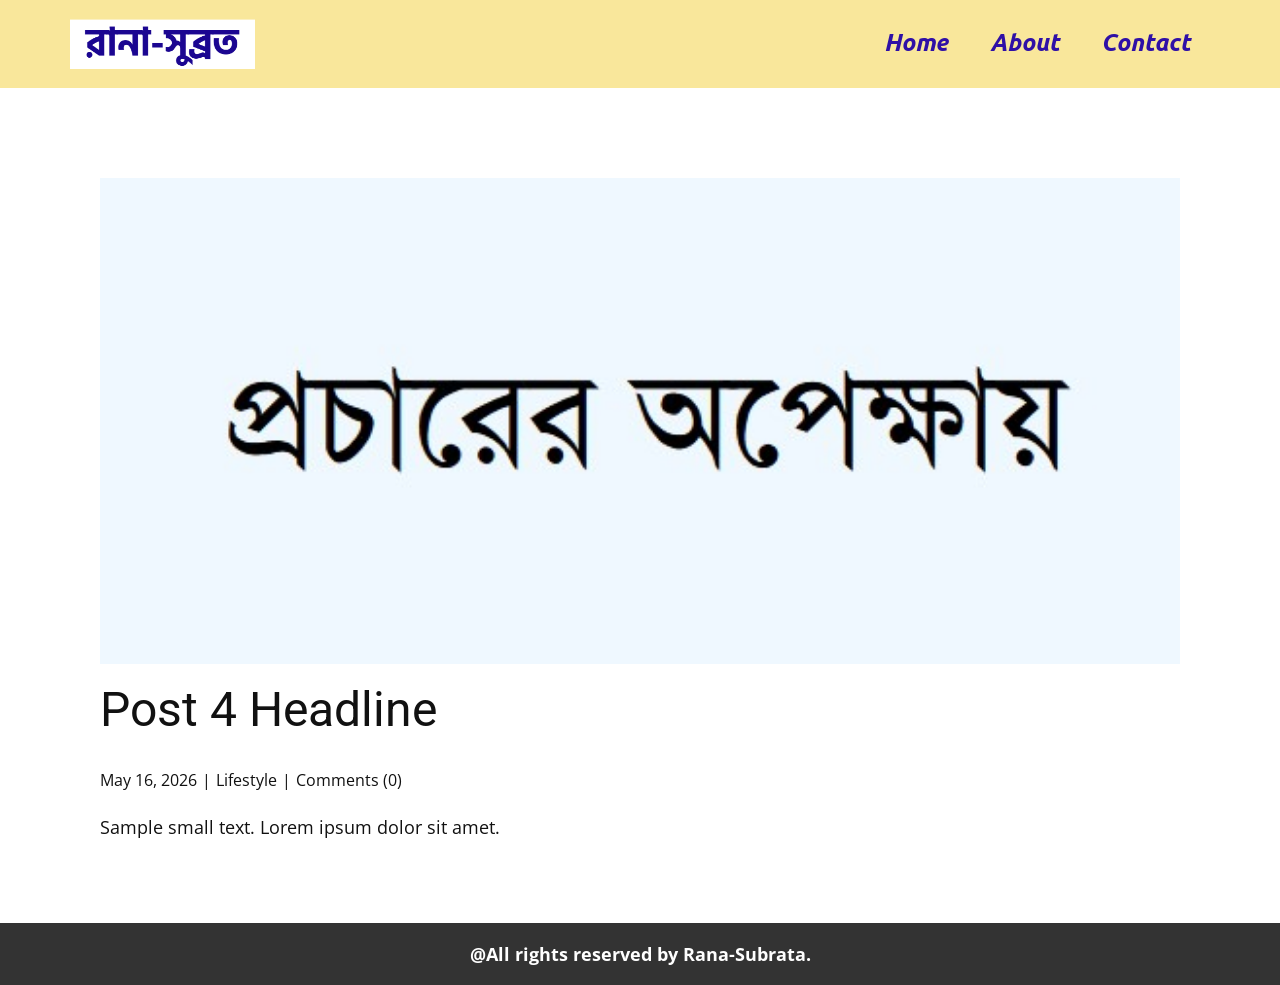
<file: blog/post-3.html>
<!DOCTYPE html>
<html style="font-size: 16px;" lang="en-BD"><head>
    <meta name="viewport" content="width=device-width, initial-scale=1.0">
    <meta charset="utf-8">
    <meta name="keywords" content="Post 1 Headline">
    <meta name="description" content="subrata mitra, film director">
    <title>Post 4 Headline</title>
    
<link rel="stylesheet" href="../Post-Template.css" media="screen">
    <script class="u-script" type="text/javascript" src="../jquery.js" defer=""></script>
    <script class="u-script" type="text/javascript" src="../nicepage.js" defer=""></script>
    <meta name="generator" content="Nicepage 8.5.6, nicepage.com">
    
    
    
    <link id="u-page-google-font" rel="stylesheet" href="https://fonts.googleapis.com/css2?display=swap&amp;family=Roboto:ital,wght@0,100;0,200;0,300;0,400;0,500;0,600;0,700;0,800;0,900;1,100;1,200;1,300;1,400;1,500;1,600;1,700;1,800;1,900&amp;family=Open+Sans:ital,wght@0,300;0,400;0,500;0,600;0,700;0,800;1,300;1,400;1,500;1,600;1,700;1,800&amp;family=Ubuntu:ital,wght@0,300;0,400;0,500;0,700;1,300;1,400;1,500;1,700">
    <script type="application/ld+json">{
		"@context": "http://schema.org",
		"@type": "Organization",
		"name": "Rana-Subrata",
		"logo": "images/rana-subrata.png"
}</script>
    <meta name="theme-color" content="#478ac9">
  <meta data-intl-tel-input-cdn-path="intlTelInput/"></head>
  <body data-path-to-root="./" data-include-products="false" class="u-body u-xl-mode" data-lang="en"><header class="u-clearfix u-header u-palette-3-light-2 u-sticky u-sticky-6b8e" id="header"><div class="u-clearfix u-sheet u-valign-middle-lg u-valign-middle-md u-valign-middle-sm u-valign-middle-xs u-sheet-1">
        <a href="https://director.nicepage.io/" class="u-image u-logo u-image-1" data-image-width="344" data-image-height="93">
          <img src="../images/rana-subrata.png" class="u-logo-image u-logo-image-1">
        </a>
        <nav class="u-menu u-menu-one-level u-offcanvas u-menu-1" role="navigation">
          <div class="menu-collapse u-custom-font" style="font-size: 1.5rem; letter-spacing: 0px; font-style: italic; font-family: Ubuntu; font-weight: 700;">
            <a class="u-button-style u-custom---text-color-var u-custom-active-border-color u-custom-border u-custom-color u-custom-left-right-menu-spacing u-custom-padding-bottom u-custom-text-active-color u-custom-text-color u-custom-text-hover-color u-custom-text-shadow u-custom-text-shadow-blur u-custom-text-shadow-color u-custom-text-shadow-transparency u-custom-text-shadow-x u-custom-text-shadow-y u-custom-top-bottom-menu-spacing u-hamburger-link u-nav-link u-text-active-palette-1-base u-text-hover-palette-2-base" href="#" tabindex="-1" aria-label="Open menu" aria-controls="2c90">
              <svg class="u-svg-link" viewBox="0 0 24 24"><use xlink:href="#menu-hamburger"></use></svg>
              <svg class="u-svg-content" version="1.1" id="menu-hamburger" viewBox="0 0 16 16" x="0px" y="0px" xmlns:xlink="http://www.w3.org/1999/xlink" xmlns="http://www.w3.org/2000/svg"><g><rect y="1" width="16" height="2"></rect><rect y="7" width="16" height="2"></rect><rect y="13" width="16" height="2"></rect>
</g></svg>
            </a>
          </div>
          <div class="u-custom-menu u-nav-container">
            <ul role="menubar" class="u-custom-font u-nav u-spacing-2 u-unstyled u-nav-1"><li role="none" class="u-nav-item"><a tabindex="-1" role="menuitem" class="u-border-3 u-border-active-palette-2-base u-border-hover-palette-1-light-1 u-border-no-left u-border-no-right u-border-no-top u-button-style u-nav-link u-text-color-var u-nav-link-2" href="https://rana-subrata.nicepage.io/" aria-haspopup="true">Home</a>
</li><li role="none" class="u-nav-item"><a tabindex="-1" role="menuitem" class="u-border-3 u-border-active-palette-2-base u-border-hover-palette-1-light-1 u-border-no-left u-border-no-right u-border-no-top u-button-style u-nav-link u-text-color-var u-nav-link-2" href="https://www.facebook.com/subrata.mitra.710667" target="_blank">About</a>
</li><li role="none" class="u-nav-item"><a tabindex="-1" role="menuitem" class="u-border-3 u-border-active-palette-2-base u-border-hover-palette-1-light-1 u-border-no-left u-border-no-right u-border-no-top u-button-style u-nav-link u-text-color-var u-nav-link-2" href="https://www.facebook.com/subrata.mitra.710667" target="_blank">Contact</a>
</li></ul>
          </div>
          <div class="u-custom-menu u-nav-container-collapse" id="2c90" role="region" aria-label="Menu panel">
            <div class="u-black u-container-style u-inner-container-layout u-opacity u-opacity-95 u-sidenav">
              <div class="u-inner-container-layout u-sidenav-overflow">
                <div class="u-menu-close" tabindex="-1" aria-label="Close menu"></div>
                <ul class="u-align-center u-nav u-popupmenu-items u-unstyled u-nav-2" role="menubar"><li role="none" class="u-nav-item"><a tabindex="-1" role="menuitem" class="u-button-style u-nav-link" href="https://rana-subrata.nicepage.io/" aria-haspopup="true">Home</a>
</li><li role="none" class="u-nav-item"><a tabindex="-1" role="menuitem" class="u-button-style u-nav-link" href="https://www.facebook.com/subrata.mitra.710667" target="_blank">About</a>
</li><li role="none" class="u-nav-item"><a tabindex="-1" role="menuitem" class="u-button-style u-nav-link" href="https://www.facebook.com/subrata.mitra.710667" target="_blank">Contact</a>
</li></ul>
              </div>
            </div>
            <div class="u-black u-menu-overlay u-opacity u-opacity-70"></div>
          </div>
        </nav>
      </div><style class="u-sticky-style" data-style-id="6b8e"></style></header>
    <section class="u-align-center u-clearfix u-section-1" id="block-2">
      <div class="u-clearfix u-sheet u-valign-middle-md u-valign-middle-sm u-valign-middle-xs u-sheet-1"><!--post_details--><!--post_details_options_json--><!--{"source":""}--><!--/post_details_options_json--><!--blog_post-->
        <div class="u-container-style u-expanded-width u-post-details u-post-details-1">
          <div class="u-container-layout u-valign-middle u-container-layout-1"><!--blog_post_image-->
            <img alt="" class="u-blog-control u-expanded-width u-image u-image-default u-image-1" src="../images/waiting.jpg"><!--/blog_post_image--><!--blog_post_header-->
            <h2 class="u-blog-control u-text u-text-1">Post 4 Headline</h2><!--/blog_post_header--><!--blog_post_metadata-->
            <div class="u-blog-control u-metadata u-metadata-1"><!--blog_post_metadata_date--><span class="u-meta-date u-meta-icon">May 16, 2026</span><!--/blog_post_metadata_date--><!--blog_post_metadata_category--><span class="u-meta-category u-meta-icon"><a href="/blog/blog.html#/blog-1///3">Lifestyle</a></span><!--/blog_post_metadata_category--><!--blog_post_metadata_comments--><span class="u-meta-comments u-meta-icon"><!--blog_post_metadata_comments_content-->Comments (0)<!--/blog_post_metadata_comments_content--></span><!--/blog_post_metadata_comments-->
            </div><!--/blog_post_metadata--><!--blog_post_content-->
            <div class="u-align-justify u-blog-control u-post-content u-text u-text-2 fr-view">
  <p>Sample small text. Lorem ipsum dolor sit amet.</p>
  </div><!--/blog_post_content-->
          </div>
        </div><!--/blog_post--><!--/post_details-->
      </div>
    </section>
    
    
    
    <footer class="u-align-center u-clearfix u-container-align-center u-footer u-grey-80 u-footer" id="footer"><div class="u-clearfix u-sheet u-sheet-1">
        <p class="u-small-text u-text u-text-variant u-text-1">@All rights reserved by Rana-Subrata.</p>
      </div></footer>
  
</body></html>
</file>
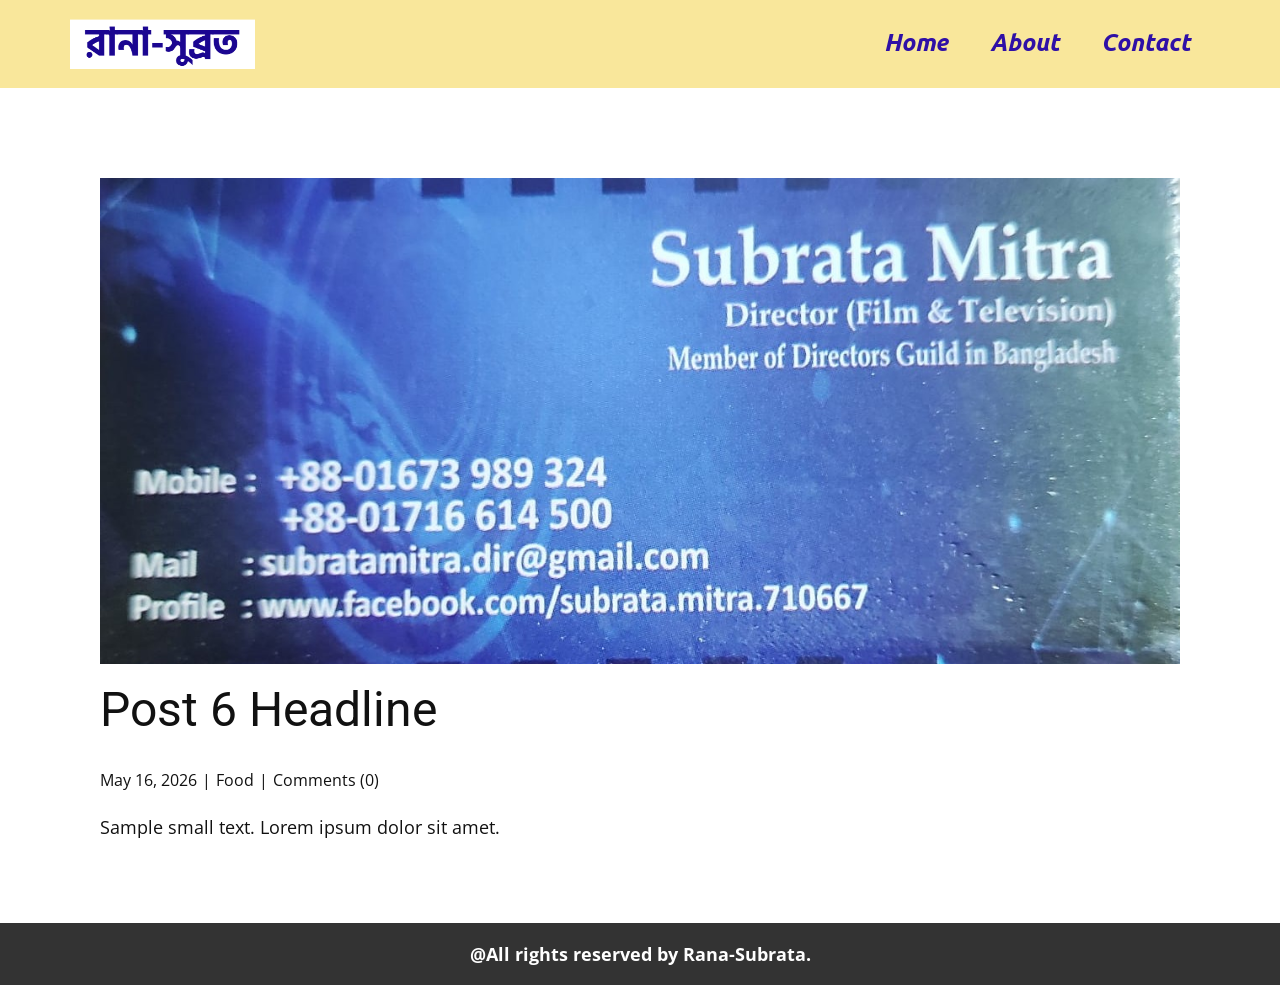
<file: blog/post-5.html>
<!DOCTYPE html>
<html style="font-size: 16px;" lang="en-BD"><head>
    <meta name="viewport" content="width=device-width, initial-scale=1.0">
    <meta charset="utf-8">
    <meta name="keywords" content="Post 1 Headline">
    <meta name="description" content="subrata mitra, film director">
    <title>Post 6 Headline</title>
    
<link rel="stylesheet" href="../Post-Template.css" media="screen">
    <script class="u-script" type="text/javascript" src="../jquery.js" defer=""></script>
    <script class="u-script" type="text/javascript" src="../nicepage.js" defer=""></script>
    <meta name="generator" content="Nicepage 8.5.6, nicepage.com">
    
    
    
    <link id="u-page-google-font" rel="stylesheet" href="https://fonts.googleapis.com/css2?display=swap&amp;family=Roboto:ital,wght@0,100;0,200;0,300;0,400;0,500;0,600;0,700;0,800;0,900;1,100;1,200;1,300;1,400;1,500;1,600;1,700;1,800;1,900&amp;family=Open+Sans:ital,wght@0,300;0,400;0,500;0,600;0,700;0,800;1,300;1,400;1,500;1,600;1,700;1,800&amp;family=Ubuntu:ital,wght@0,300;0,400;0,500;0,700;1,300;1,400;1,500;1,700">
    <script type="application/ld+json">{
		"@context": "http://schema.org",
		"@type": "Organization",
		"name": "Rana-Subrata",
		"logo": "images/rana-subrata.png"
}</script>
    <meta name="theme-color" content="#478ac9">
  <meta data-intl-tel-input-cdn-path="intlTelInput/"></head>
  <body data-path-to-root="./" data-include-products="false" class="u-body u-xl-mode" data-lang="en"><header class="u-clearfix u-header u-palette-3-light-2 u-sticky u-sticky-6b8e" id="header"><div class="u-clearfix u-sheet u-valign-middle-lg u-valign-middle-md u-valign-middle-sm u-valign-middle-xs u-sheet-1">
        <a href="https://director.nicepage.io/" class="u-image u-logo u-image-1" data-image-width="344" data-image-height="93">
          <img src="../images/rana-subrata.png" class="u-logo-image u-logo-image-1">
        </a>
        <nav class="u-menu u-menu-one-level u-offcanvas u-menu-1" role="navigation">
          <div class="menu-collapse u-custom-font" style="font-size: 1.5rem; letter-spacing: 0px; font-style: italic; font-family: Ubuntu; font-weight: 700;">
            <a class="u-button-style u-custom---text-color-var u-custom-active-border-color u-custom-border u-custom-color u-custom-left-right-menu-spacing u-custom-padding-bottom u-custom-text-active-color u-custom-text-color u-custom-text-hover-color u-custom-text-shadow u-custom-text-shadow-blur u-custom-text-shadow-color u-custom-text-shadow-transparency u-custom-text-shadow-x u-custom-text-shadow-y u-custom-top-bottom-menu-spacing u-hamburger-link u-nav-link u-text-active-palette-1-base u-text-hover-palette-2-base" href="#" tabindex="-1" aria-label="Open menu" aria-controls="2c90">
              <svg class="u-svg-link" viewBox="0 0 24 24"><use xlink:href="#menu-hamburger"></use></svg>
              <svg class="u-svg-content" version="1.1" id="menu-hamburger" viewBox="0 0 16 16" x="0px" y="0px" xmlns:xlink="http://www.w3.org/1999/xlink" xmlns="http://www.w3.org/2000/svg"><g><rect y="1" width="16" height="2"></rect><rect y="7" width="16" height="2"></rect><rect y="13" width="16" height="2"></rect>
</g></svg>
            </a>
          </div>
          <div class="u-custom-menu u-nav-container">
            <ul role="menubar" class="u-custom-font u-nav u-spacing-2 u-unstyled u-nav-1"><li role="none" class="u-nav-item"><a tabindex="-1" role="menuitem" class="u-border-3 u-border-active-palette-2-base u-border-hover-palette-1-light-1 u-border-no-left u-border-no-right u-border-no-top u-button-style u-nav-link u-text-color-var u-nav-link-2" href="https://rana-subrata.nicepage.io/" aria-haspopup="true">Home</a>
</li><li role="none" class="u-nav-item"><a tabindex="-1" role="menuitem" class="u-border-3 u-border-active-palette-2-base u-border-hover-palette-1-light-1 u-border-no-left u-border-no-right u-border-no-top u-button-style u-nav-link u-text-color-var u-nav-link-2" href="https://www.facebook.com/subrata.mitra.710667" target="_blank">About</a>
</li><li role="none" class="u-nav-item"><a tabindex="-1" role="menuitem" class="u-border-3 u-border-active-palette-2-base u-border-hover-palette-1-light-1 u-border-no-left u-border-no-right u-border-no-top u-button-style u-nav-link u-text-color-var u-nav-link-2" href="https://www.facebook.com/subrata.mitra.710667" target="_blank">Contact</a>
</li></ul>
          </div>
          <div class="u-custom-menu u-nav-container-collapse" id="2c90" role="region" aria-label="Menu panel">
            <div class="u-black u-container-style u-inner-container-layout u-opacity u-opacity-95 u-sidenav">
              <div class="u-inner-container-layout u-sidenav-overflow">
                <div class="u-menu-close" tabindex="-1" aria-label="Close menu"></div>
                <ul class="u-align-center u-nav u-popupmenu-items u-unstyled u-nav-2" role="menubar"><li role="none" class="u-nav-item"><a tabindex="-1" role="menuitem" class="u-button-style u-nav-link" href="https://rana-subrata.nicepage.io/" aria-haspopup="true">Home</a>
</li><li role="none" class="u-nav-item"><a tabindex="-1" role="menuitem" class="u-button-style u-nav-link" href="https://www.facebook.com/subrata.mitra.710667" target="_blank">About</a>
</li><li role="none" class="u-nav-item"><a tabindex="-1" role="menuitem" class="u-button-style u-nav-link" href="https://www.facebook.com/subrata.mitra.710667" target="_blank">Contact</a>
</li></ul>
              </div>
            </div>
            <div class="u-black u-menu-overlay u-opacity u-opacity-70"></div>
          </div>
        </nav>
      </div><style class="u-sticky-style" data-style-id="6b8e"></style></header>
    <section class="u-align-center u-clearfix u-section-1" id="block-2">
      <div class="u-clearfix u-sheet u-valign-middle-md u-valign-middle-sm u-valign-middle-xs u-sheet-1"><!--post_details--><!--post_details_options_json--><!--{"source":""}--><!--/post_details_options_json--><!--blog_post-->
        <div class="u-container-style u-expanded-width u-post-details u-post-details-1">
          <div class="u-container-layout u-valign-middle u-container-layout-1"><!--blog_post_image-->
            <img alt="" class="u-blog-control u-expanded-width u-image u-image-default u-image-1" src="../images/WhatsAppImage2026-05-26at11.40.23PM.jpeg"><!--/blog_post_image--><!--blog_post_header-->
            <h2 class="u-blog-control u-text u-text-1">Post 6 Headline</h2><!--/blog_post_header--><!--blog_post_metadata-->
            <div class="u-blog-control u-metadata u-metadata-1"><!--blog_post_metadata_date--><span class="u-meta-date u-meta-icon">May 16, 2026</span><!--/blog_post_metadata_date--><!--blog_post_metadata_category--><span class="u-meta-category u-meta-icon"><a href="/blog/blog.html#/blog-1///1">Food</a></span><!--/blog_post_metadata_category--><!--blog_post_metadata_comments--><span class="u-meta-comments u-meta-icon"><!--blog_post_metadata_comments_content-->Comments (0)<!--/blog_post_metadata_comments_content--></span><!--/blog_post_metadata_comments-->
            </div><!--/blog_post_metadata--><!--blog_post_content-->
            <div class="u-align-justify u-blog-control u-post-content u-text u-text-2 fr-view">
  <p>Sample small text. Lorem ipsum dolor sit amet.</p>
  </div><!--/blog_post_content-->
          </div>
        </div><!--/blog_post--><!--/post_details-->
      </div>
    </section>
    
    
    
    <footer class="u-align-center u-clearfix u-container-align-center u-footer u-grey-80 u-footer" id="footer"><div class="u-clearfix u-sheet u-sheet-1">
        <p class="u-small-text u-text u-text-variant u-text-1">@All rights reserved by Rana-Subrata.</p>
      </div></footer>
  
</body></html>
</file>
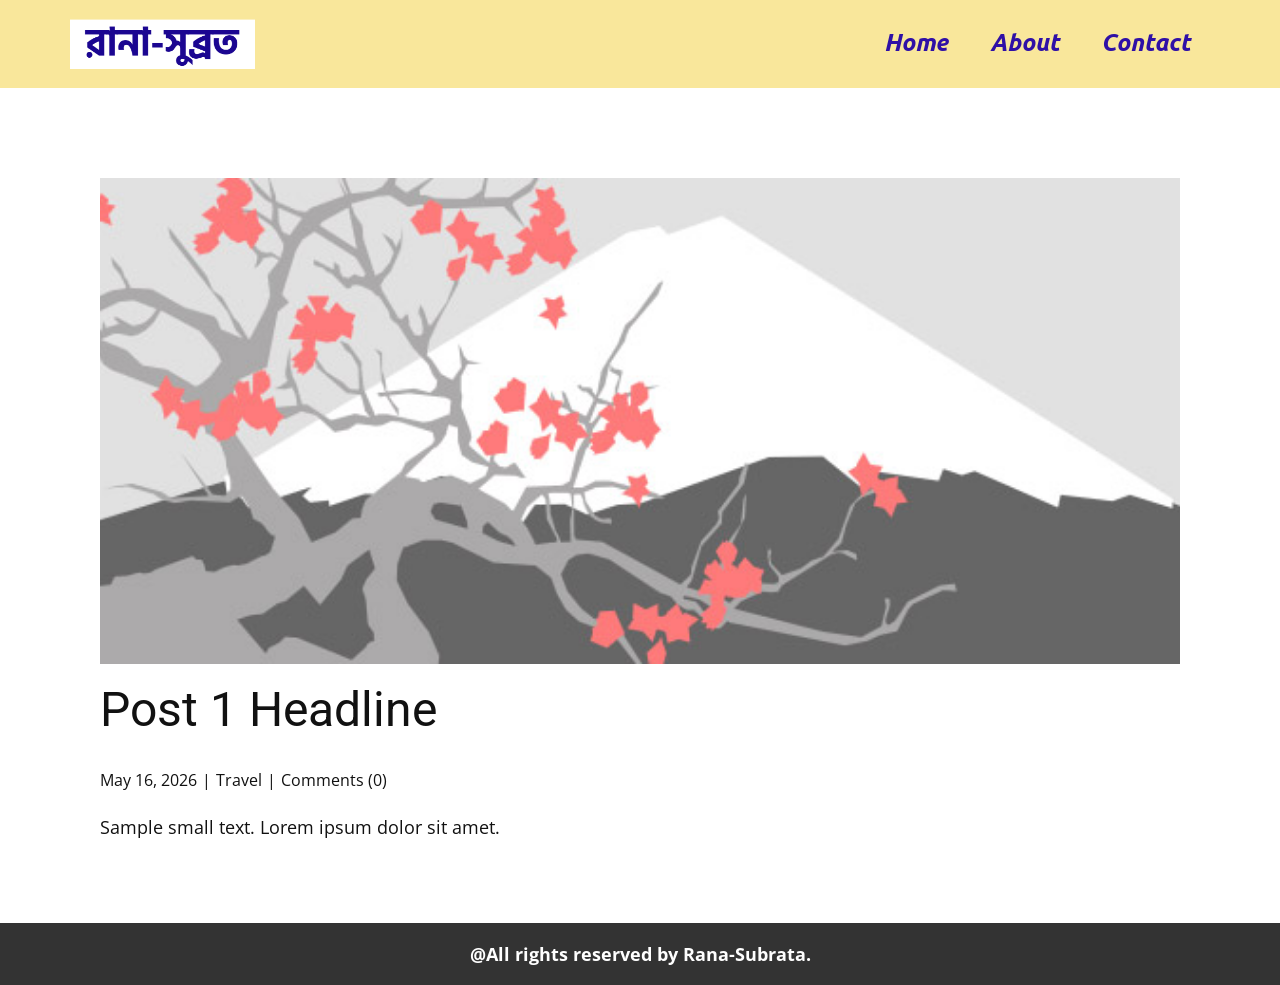
<file: blog/post.html>
<!DOCTYPE html>
<html style="font-size: 16px;" lang="en-BD"><head>
    <meta name="viewport" content="width=device-width, initial-scale=1.0">
    <meta charset="utf-8">
    <meta name="keywords" content="Post 1 Headline">
    <meta name="description" content="subrata mitra, film director">
    <title>Post 1 Headline</title>
    
<link rel="stylesheet" href="../Post-Template.css" media="screen">
    <script class="u-script" type="text/javascript" src="../jquery.js" defer=""></script>
    <script class="u-script" type="text/javascript" src="../nicepage.js" defer=""></script>
    <meta name="generator" content="Nicepage 8.5.6, nicepage.com">
    
    
    
    <link id="u-page-google-font" rel="stylesheet" href="https://fonts.googleapis.com/css2?display=swap&amp;family=Roboto:ital,wght@0,100;0,200;0,300;0,400;0,500;0,600;0,700;0,800;0,900;1,100;1,200;1,300;1,400;1,500;1,600;1,700;1,800;1,900&amp;family=Open+Sans:ital,wght@0,300;0,400;0,500;0,600;0,700;0,800;1,300;1,400;1,500;1,600;1,700;1,800&amp;family=Ubuntu:ital,wght@0,300;0,400;0,500;0,700;1,300;1,400;1,500;1,700">
    <script type="application/ld+json">{
		"@context": "http://schema.org",
		"@type": "Organization",
		"name": "Rana-Subrata",
		"logo": "images/rana-subrata.png"
}</script>
    <meta name="theme-color" content="#478ac9">
  <meta data-intl-tel-input-cdn-path="intlTelInput/"></head>
  <body data-path-to-root="./" data-include-products="false" class="u-body u-xl-mode" data-lang="en"><header class="u-clearfix u-header u-palette-3-light-2 u-sticky u-sticky-6b8e" id="header"><div class="u-clearfix u-sheet u-valign-middle-lg u-valign-middle-md u-valign-middle-sm u-valign-middle-xs u-sheet-1">
        <a href="https://director.nicepage.io/" class="u-image u-logo u-image-1" data-image-width="344" data-image-height="93">
          <img src="../images/rana-subrata.png" class="u-logo-image u-logo-image-1">
        </a>
        <nav class="u-menu u-menu-one-level u-offcanvas u-menu-1" role="navigation">
          <div class="menu-collapse u-custom-font" style="font-size: 1.5rem; letter-spacing: 0px; font-style: italic; font-family: Ubuntu; font-weight: 700;">
            <a class="u-button-style u-custom---text-color-var u-custom-active-border-color u-custom-border u-custom-color u-custom-left-right-menu-spacing u-custom-padding-bottom u-custom-text-active-color u-custom-text-color u-custom-text-hover-color u-custom-text-shadow u-custom-text-shadow-blur u-custom-text-shadow-color u-custom-text-shadow-transparency u-custom-text-shadow-x u-custom-text-shadow-y u-custom-top-bottom-menu-spacing u-hamburger-link u-nav-link u-text-active-palette-1-base u-text-hover-palette-2-base" href="#" tabindex="-1" aria-label="Open menu" aria-controls="2c90">
              <svg class="u-svg-link" viewBox="0 0 24 24"><use xlink:href="#menu-hamburger"></use></svg>
              <svg class="u-svg-content" version="1.1" id="menu-hamburger" viewBox="0 0 16 16" x="0px" y="0px" xmlns:xlink="http://www.w3.org/1999/xlink" xmlns="http://www.w3.org/2000/svg"><g><rect y="1" width="16" height="2"></rect><rect y="7" width="16" height="2"></rect><rect y="13" width="16" height="2"></rect>
</g></svg>
            </a>
          </div>
          <div class="u-custom-menu u-nav-container">
            <ul role="menubar" class="u-custom-font u-nav u-spacing-2 u-unstyled u-nav-1"><li role="none" class="u-nav-item"><a tabindex="-1" role="menuitem" class="u-border-3 u-border-active-palette-2-base u-border-hover-palette-1-light-1 u-border-no-left u-border-no-right u-border-no-top u-button-style u-nav-link u-text-color-var u-nav-link-2" href="https://rana-subrata.nicepage.io/" aria-haspopup="true">Home</a>
</li><li role="none" class="u-nav-item"><a tabindex="-1" role="menuitem" class="u-border-3 u-border-active-palette-2-base u-border-hover-palette-1-light-1 u-border-no-left u-border-no-right u-border-no-top u-button-style u-nav-link u-text-color-var u-nav-link-2" href="https://www.facebook.com/subrata.mitra.710667" target="_blank">About</a>
</li><li role="none" class="u-nav-item"><a tabindex="-1" role="menuitem" class="u-border-3 u-border-active-palette-2-base u-border-hover-palette-1-light-1 u-border-no-left u-border-no-right u-border-no-top u-button-style u-nav-link u-text-color-var u-nav-link-2" href="https://www.facebook.com/subrata.mitra.710667" target="_blank">Contact</a>
</li></ul>
          </div>
          <div class="u-custom-menu u-nav-container-collapse" id="2c90" role="region" aria-label="Menu panel">
            <div class="u-black u-container-style u-inner-container-layout u-opacity u-opacity-95 u-sidenav">
              <div class="u-inner-container-layout u-sidenav-overflow">
                <div class="u-menu-close" tabindex="-1" aria-label="Close menu"></div>
                <ul class="u-align-center u-nav u-popupmenu-items u-unstyled u-nav-2" role="menubar"><li role="none" class="u-nav-item"><a tabindex="-1" role="menuitem" class="u-button-style u-nav-link" href="https://rana-subrata.nicepage.io/" aria-haspopup="true">Home</a>
</li><li role="none" class="u-nav-item"><a tabindex="-1" role="menuitem" class="u-button-style u-nav-link" href="https://www.facebook.com/subrata.mitra.710667" target="_blank">About</a>
</li><li role="none" class="u-nav-item"><a tabindex="-1" role="menuitem" class="u-button-style u-nav-link" href="https://www.facebook.com/subrata.mitra.710667" target="_blank">Contact</a>
</li></ul>
              </div>
            </div>
            <div class="u-black u-menu-overlay u-opacity u-opacity-70"></div>
          </div>
        </nav>
      </div><style class="u-sticky-style" data-style-id="6b8e"></style></header>
    <section class="u-align-center u-clearfix u-section-1" id="block-2">
      <div class="u-clearfix u-sheet u-valign-middle-md u-valign-middle-sm u-valign-middle-xs u-sheet-1"><!--post_details--><!--post_details_options_json--><!--{"source":""}--><!--/post_details_options_json--><!--blog_post-->
        <div class="u-container-style u-expanded-width u-post-details u-post-details-1">
          <div class="u-container-layout u-valign-middle u-container-layout-1"><!--blog_post_image-->
            <img alt="" class="u-blog-control u-expanded-width u-image u-image-default u-image-1" src="../images/0fd3416c.jpeg"><!--/blog_post_image--><!--blog_post_header-->
            <h2 class="u-blog-control u-text u-text-1">Post 1 Headline</h2><!--/blog_post_header--><!--blog_post_metadata-->
            <div class="u-blog-control u-metadata u-metadata-1"><!--blog_post_metadata_date--><span class="u-meta-date u-meta-icon">May 16, 2026</span><!--/blog_post_metadata_date--><!--blog_post_metadata_category--><span class="u-meta-category u-meta-icon"><a href="/blog/blog.html#/blog-1///2">Travel</a></span><!--/blog_post_metadata_category--><!--blog_post_metadata_comments--><span class="u-meta-comments u-meta-icon"><!--blog_post_metadata_comments_content-->Comments (0)<!--/blog_post_metadata_comments_content--></span><!--/blog_post_metadata_comments-->
            </div><!--/blog_post_metadata--><!--blog_post_content-->
            <div class="u-align-justify u-blog-control u-post-content u-text u-text-2 fr-view">
  <p>Sample small text. Lorem ipsum dolor sit amet.</p>
  </div><!--/blog_post_content-->
          </div>
        </div><!--/blog_post--><!--/post_details-->
      </div>
    </section>
    
    
    
    <footer class="u-align-center u-clearfix u-container-align-center u-footer u-grey-80 u-footer" id="footer"><div class="u-clearfix u-sheet u-sheet-1">
        <p class="u-small-text u-text u-text-variant u-text-1">@All rights reserved by Rana-Subrata.</p>
      </div></footer>
  
</body></html>
</file>
<file: index.css>
.fr-clearfix::after { clear: both; display: block; content: ""; height: 0px; }
.fr-hide-by-clipping { position: absolute; width: 1px; height: 1px; padding: 0px; margin: -1px; overflow: hidden; clip: rect(0px, 0px, 0px, 0px); border: 0px; }
.fr-view img.fr-rounded, .fr-view .fr-img-caption.fr-rounded img { border-radius: 10px; background-clip: padding-box; }
.fr-view img.fr-shadow, .fr-view .fr-img-caption.fr-shadow img { box-shadow: #cccccc 10px 10px 5px 0px; }
.fr-view img.fr-bordered, .fr-view .fr-img-caption.fr-bordered img { border: 5px solid #cccccc; }
.fr-view img.fr-bordered { box-sizing: content-box; }
.fr-view .fr-img-caption.fr-bordered img { box-sizing: border-box; }
.fr-view { overflow-wrap: break-word; }
.fr-view span[style~="color:"] a { color: inherit; }
.fr-view strong { font-weight: 700; }
.fr-view table[border="0"] td:not([class]), .fr-view table[border="0"] th:not([class]), .fr-view table[border="0"] td[class=""], .fr-view table[border="0"] th[class=""] { border-width: 0px; }
.fr-view table { border: medium; border-collapse: collapse; empty-cells: show; max-width: 100%; }
.fr-view table td { min-width: 5px; }
.fr-view table.fr-dashed-borders td, .fr-view table.fr-dashed-borders th { border-style: dashed; }
.fr-view table.fr-alternate-rows tbody tr:nth-child(2n) { background: whitesmoke; }
.fr-view table td, .fr-view table th { border: 1px solid #dddddd; }
.fr-view table td:empty, .fr-view table th:empty { height: 20px; }
.fr-view table td.fr-highlighted, .fr-view table th.fr-highlighted { border: 1px double red; }
.fr-view table td.fr-thick, .fr-view table th.fr-thick { border-width: 2px; }
.fr-view table th { background: #ececec; }
.fr-view hr { clear: both; user-select: none; break-after: page; }
.fr-view .fr-file { position: relative; }
.fr-view .fr-file::after { position: relative; content: "📎"; font-weight: normal; }
.fr-view pre { white-space: pre-wrap; overflow-wrap: break-word; overflow: visible; }
.fr-view span.fr-emoticon { font-weight: normal; font-family: "Apple Color Emoji", "Segoe UI Emoji", "NotoColorEmoji", "Segoe UI Symbol", "Android Emoji", "EmojiSymbols"; display: inline; line-height: 0; }
.fr-view span.fr-emoticon.fr-emoticon-img { background-repeat: no-repeat !important; font-size: inherit; height: 1em; width: 1em; min-height: 20px; min-width: 20px; display: inline-block; margin: -0.1em 0.1em 0.1em; line-height: 1; vertical-align: middle; }
.fr-view .fr-text-gray { color: #aaaaaa !important; }
.fr-view .fr-text-bordered { border-top: 1px solid #222222; border-bottom: 1px solid #222222; padding: 10px 0px; }
.fr-view .fr-text-spaced { letter-spacing: 1px; }
.fr-view .fr-text-uppercase { text-transform: uppercase; }
.fr-view .fr-class-highlighted { background-color: #ffff00; }
.fr-view .fr-class-code { border-color: #cccccc; border-radius: 2px; background: #f5f5f5; padding: 10px; font-family: "Courier New", Courier, monospace; }
.fr-view .fr-class-transparency { opacity: 0.5; }
.fr-view img { position: relative; max-width: 100%; }
.fr-view img.fr-dib { margin: 10px auto; display: block; float: none; vertical-align: top; }
.fr-view img.fr-dib.fr-fil { margin-left: 0px; text-align: left; }
.fr-view img.fr-dib.fr-fir { margin-right: 0px; text-align: right; }
.fr-view img.fr-dii { display: inline-block; float: none; vertical-align: bottom; margin-left: 5px; margin-right: 5px; max-width: calc(100% - 10px); }
.fr-view img.fr-dii.fr-fil { float: left; margin: 10px 15px 10px 0px; max-width: calc(100% - 5px); }
.fr-view img.fr-dii.fr-fir { float: right; margin: 10px 0px 10px 15px; max-width: calc(100% - 5px); }
.fr-view span.fr-img-caption { position: relative; max-width: 100%; }
.fr-view span.fr-img-caption.fr-dib { margin: 5px auto; display: block; float: none; vertical-align: top; }
.fr-view span.fr-img-caption.fr-dib.fr-fil { margin-left: 0px; text-align: left; }
.fr-view span.fr-img-caption.fr-dib.fr-fir { margin-right: 0px; text-align: right; }
.fr-view span.fr-img-caption.fr-dii { display: inline-block; float: none; vertical-align: bottom; margin-left: 5px; margin-right: 5px; max-width: calc(100% - 10px); }
.fr-view span.fr-img-caption.fr-dii.fr-fil { float: left; margin: 5px 5px 5px 0px; max-width: calc(100% - 5px); }
.fr-view span.fr-img-caption.fr-dii.fr-fir { float: right; margin: 5px 0px 5px 5px; max-width: calc(100% - 5px); }
.fr-view .fr-video { text-align: center; position: relative; }
.fr-view .fr-video.fr-rv { padding-bottom: 56.25%; padding-top: 30px; height: 0px; overflow: hidden; }
.fr-view .fr-video.fr-rv > iframe, .fr-view .fr-video.fr-rv object, .fr-view .fr-video.fr-rv embed { position: absolute !important; top: 0px; left: 0px; width: 100%; height: 100%; }
.fr-view .fr-video > * { box-sizing: content-box; max-width: 100%; border: medium; }
.fr-view .fr-video.fr-dvb { display: block; clear: both; }
.fr-view .fr-video.fr-dvb.fr-fvl { text-align: left; }
.fr-view .fr-video.fr-dvb.fr-fvr { text-align: right; }
.fr-view .fr-video.fr-dvi { display: inline-block; }
.fr-view .fr-video.fr-dvi.fr-fvl { float: left; }
.fr-view .fr-video.fr-dvi.fr-fvr { float: right; }
.fr-view a.fr-strong { font-weight: 700; }
.fr-view a.fr-green { color: green; }
.fr-view .fr-img-caption { text-align: center; }
.fr-view .fr-img-caption .fr-img-wrap { padding: 0px; margin: auto; text-align: center; width: 100%; }
.fr-view .fr-img-caption .fr-img-wrap a { display: block; }
.fr-view .fr-img-caption .fr-img-wrap img { display: block; margin: auto; width: 100%; }
.fr-view .fr-img-caption .fr-img-wrap > span { margin: auto; display: block; padding: 5px 5px 10px; font-size: 14px; font-weight: initial; box-sizing: border-box; opacity: 0.9; width: 100%; text-align: center; }
.fr-view button.fr-rounded, .fr-view input.fr-rounded, .fr-view textarea.fr-rounded { border-radius: 10px; background-clip: padding-box; }
.fr-view button.fr-large, .fr-view input.fr-large, .fr-view textarea.fr-large { font-size: 24px; }
a.fr-view.fr-strong { font-weight: 700; }
a.fr-view.fr-green { color: green; }
img.fr-view { position: relative; max-width: 100%; }
img.fr-view.fr-dib { margin: 5px auto; display: block; float: none; vertical-align: top; }
img.fr-view.fr-dib.fr-fil { margin-left: 0px; text-align: left; }
img.fr-view.fr-dib.fr-fir { margin-right: 0px; text-align: right; }
img.fr-view.fr-dii { display: inline-block; float: none; vertical-align: bottom; margin-left: 5px; margin-right: 5px; max-width: calc(100% - 10px); }
img.fr-view.fr-dii.fr-fil { float: left; margin: 5px 5px 5px 0px; max-width: calc(100% - 5px); }
img.fr-view.fr-dii.fr-fir { float: right; margin: 5px 0px 5px 5px; max-width: calc(100% - 5px); }
span.fr-img-caption.fr-view { position: relative; max-width: 100%; }
span.fr-img-caption.fr-view.fr-dib { margin: 5px auto; display: block; float: none; vertical-align: top; }
span.fr-img-caption.fr-view.fr-dib.fr-fil { margin-left: 0px; text-align: left; }
span.fr-img-caption.fr-view.fr-dib.fr-fir { margin-right: 0px; text-align: right; }
span.fr-img-caption.fr-view.fr-dii { display: inline-block; float: none; vertical-align: bottom; margin-left: 5px; margin-right: 5px; max-width: calc(100% - 10px); }
span.fr-img-caption.fr-view.fr-dii.fr-fil { float: left; margin: 5px 5px 5px 0px; max-width: calc(100% - 5px); }
span.fr-img-caption.fr-view.fr-dii.fr-fir { float: right; margin: 5px 0px 5px 5px; max-width: calc(100% - 5px); }
html { font-family: sans-serif; }
body { margin: 0px; }
article, aside, details, figcaption, figure, footer, header, main, menu, nav, section, summary { display: block; }
a { background-color: transparent; }
a:active, a:hover { outline-width: 0px; }
h1 { font-size: 2em; margin: 0.67em 0px; }
img { border-style: none; }
svg:not(:root) { overflow: hidden; }
button, html [type="button"], [type="reset"], [type="submit"] { appearance: button; }
button:focus-visible, [type="button"]:focus-visible, [type="reset"]:focus-visible, [type="submit"]:focus-visible { outline: buttontext dotted 1px; }
[type="number"]::-webkit-inner-spin-button, [type="number"]::-webkit-outer-spin-button { height: auto; }
[type="search"]::-webkit-search-cancel-button, [type="search"]::-webkit-search-decoration { appearance: none; }
::-webkit-input-placeholder { color: inherit; opacity: 0.54; }
::-webkit-file-upload-button { appearance: button; font: inherit; }
ul, ol { padding-left: 20px; }
.u-effect-hover-zoomOut .u-back-slide, .u-effect-hover-zoomOut .u-background-effect-image { transition: transform 500ms; transform: scale(var(--effect-scale)); }
.u-effect-hover-zoomOut:hover .u-back-slide, .u-effect-hover-zoomOut:hover .u-background-effect-image, .u-effect-hover-zoomOut.u-effect-active .u-back-slide, .u-effect-hover-zoomOut.u-effect-active .u-background-effect-image { transform: scale(1); }
.u-button-style.u-border-no-right.u-border-no-left.u-border-no-bottom, .u-button-style.u-border-no-top.u-border-no-left.u-border-no-bottom, .u-button-style.u-border-no-top.u-border-no-right.u-border-no-bottom, .u-button-style.u-border-no-top.u-border-no-right.u-border-no-left, .u-btn-rectangle { border-radius: 0px !important; }
.u-button-style { transition-property: background-color, color, border-color; }
.u-text a, .u-post-content a, .u-product-control.u-text a { font-size: inherit !important; font-family: inherit !important; line-height: inherit !important; letter-spacing: inherit !important; text-transform: inherit !important; }
.u-filter-item a, .u-nav-link, .u-tab-link { font-size: inherit; font-family: inherit; line-height: inherit; letter-spacing: inherit; text-transform: inherit; text-decoration: inherit; }
.u-text:not(ul):not(ol):not(p):not(.u-post-content):not(.u-block-content):not(.u-product-desc):not(.u-cart-block-content):not(.u-checkout-block-content) a { color: inherit; }
.u-text:not(ul):not(ol):not(p):not(.u-post-content):not(.u-block-content):not(.u-product-desc):not(.u-cart-block-content):not(.u-checkout-block-content) a, .u-text:not(ul):not(ol):not(p):not(.u-post-content):not(.u-block-content):not(.u-product-desc):not(.u-cart-block-content):not(.u-checkout-block-content) a:hover { text-decoration: none; }
.u-link, a { border-top-width: 0px; border-left-width: 0px; border-right-width: 0px; }
.u-block-content > :first-child, .u-product-desc > :first-child, .u-product-tab-pane > :first-child, .u-post-content > :first-child { margin-top: 0px; }
.u-block-content > :last-child, .u-product-desc > :last-child, .u-product-tab-pane > :last-child, .u-post-content > :last-child { margin-bottom: 0px; }
.u-block-content p, .u-product-desc p, .u-product-tab-pane p, .u-post-content p { text-decoration: inherit !important; color: inherit !important; font-style: inherit !important; font-size: inherit !important; font-weight: inherit !important; font-family: inherit !important; line-height: inherit !important; letter-spacing: inherit !important; text-transform: inherit !important; }
.u-logo { color: inherit; font-size: inherit; font-family: inherit; line-height: inherit; letter-spacing: inherit; text-transform: inherit; font-style: inherit; font-weight: inherit; text-decoration: none; border: 0px transparent; outline: none !important; background-color: transparent; margin: 0px; }
.u-image.u-logo { display: table; white-space: nowrap; }
.u-image.u-logo img { display: block; }
@keyframes loaderIconRotation {
0% { transform: rotate(0deg); }
100% { transform: rotate(360deg); }
}
.u-form-file-upload .u-file-error-tooltip { position: relative; display: inline-block; color: red; }
.u-form-file-upload .u-file-error-tooltip-text { visibility: hidden; width: 420px; background-color: #5d5d5d; color: #ffffff; text-align: center; border-radius: 6px; padding: 5px 0px; position: absolute; z-index: 1; }
.u-form-file-upload .u-file-error-tooltip:hover .u-file-error-tooltip-text { visibility: visible; }
.u-form-number input[type="range"]::-webkit-slider-thumb { appearance: none; width: var(--thumb-size); height: var(--thumb-size); border-radius: var(--thumb-radius); background: var(--thumb-color); border: var(--thumb-border-width) solid var(--thumb-border-color); box-shadow: var(--thumb-shadow); margin-top: -6px; }
.u-form-number input[type="range"]::-webkit-slider-runnable-track { height: 2px; border: medium; border-radius: 0px; box-shadow: none; }
.u-form-number input[type="range"]::-webkit-slider-runnable-track { background: linear-gradient(var(--track-active-color), var(--track-active-color)) 0/var(--progress) 100% no-repeat, var(--track-color); }
*, ::before, ::after { box-sizing: border-box; }
html { height: 100%; overflow: hidden auto; }
body { height: auto; min-height: 100%; overflow-x: clip; }
body, aside, .u-sidebar-block, section, header, footer { position: relative; }
section > *, header > *, footer > *, .u-sheet > *, .u-section-row > * { position: relative; }
a { color: #259bca; text-decoration: none; }
a:hover { color: #0676a4; }
a:focus { outline: dotted thin; outline-offset: -2px; }
.u-clearfix::after, .u-clearfix::before { content: ""; display: table; }
.u-clearfix::after { clear: both; }
.u-button-style[class*="u-border-"].u-border-no-top, [class*="u-border-"].u-border-no-top { border-top-width: 0px; border-top-style: none; }
.u-button-style[class*="u-border-"].u-border-no-right, [class*="u-border-"].u-border-no-right { border-right-width: 0px; border-right-style: none; }
.u-button-style[class*="u-border-"].u-border-no-left, [class*="u-border-"].u-border-no-left { border-left-width: 0px; border-left-style: none; }
.u-text-default { display: table; align-self: flex-start; width: fit-content; }
.u-image, .u-background-effect-image, .u-video-poster { object-fit: cover; display: block; vertical-align: middle; background-size: cover; background-position: 50% 50%; background-repeat: no-repeat; }
.u-image:where(:not(img):not(.u-hover-box)) { overflow: visible; }
[data-post-link], [data-href] { cursor: pointer; }
.u-sheet { position: relative; margin: 0px auto; }
.u-xl-mode .u-sheet { width: var(--theme-sheet-width-xl); }
.u-xxl-mode .u-sheet { width: var(--theme-sheet-width-xxl); }
@media (min-width: 1400px) {
  .u-sheet { width: var(--theme-sheet-width-xxl) !important; }
}
@media (min-width: 1200px) {
  .u-xl-mode .u-sheet { width: var(--theme-sheet-width-xl) !important; }
}
@media (min-width: 1200px) and (max-width: 1399px) {
  .u-xxl-mode .u-sheet { width: var(--theme-sheet-width-xl) !important; }
}
@media (min-width: 992px) and (max-width: 1199px) {
  .u-sheet { width: var(--theme-sheet-width-lg) !important; }
}
@media (min-width: 768px) and (max-width: 991px) {
  .u-sheet { width: var(--theme-sheet-width-md) !important; }
}
@media (min-width: 576px) and (max-width: 767px) {
  .u-sheet { width: var(--theme-sheet-width-sm) !important; }
}
@media (max-width: 575px) {
  .u-sheet { width: var(--theme-sheet-width-xs) !important; }
}
.u-body .u-sheet .u-sheet { width: 100% !important; }
.u-container-layout { position: relative; flex: 1 1 0%; max-width: 100%; transition-duration: inherit; }
.u-audio-main-layout-wrapper, .u-audio-main-layout-wrapper > *, .u-inner-container-layout, .u-inner-container-layout > *, .u-group-elements, .u-group-elements > *, .u-container-layout > * { position: relative; }
.u-inner-container-layout { white-space: normal; }
.u-expanded-width { width: 100% !important; }
.u-expanded-width:not(.custom-expanded) { margin-left: 0px !important; margin-right: 0px !important; }
.u-valign-middle, .u-valign-top, .u-valign-bottom { display: flex; flex-direction: column; }
@media (min-width: 1200px) {
  .u-xl-mode .u-valign-middle-xl, .u-xl-mode .u-valign-top-xl, .u-xl-mode .u-valign-bottom-xl { display: flex; flex-direction: column; }
}
@media (min-width: 992px) and (max-width: 1199px) {
  .u-valign-middle-lg, .u-valign-top-lg, .u-valign-bottom-lg { display: flex; flex-direction: column; }
}
@media (min-width: 768px) and (max-width: 991px) {
  .u-valign-middle-md, .u-valign-top-md, .u-valign-bottom-md { display: flex; flex-direction: column; }
}
@media (min-width: 576px) and (max-width: 767px) {
  .u-valign-middle-sm, .u-valign-top-sm, .u-valign-bottom-sm { display: flex; flex-direction: column; }
}
@media (max-width: 575px) {
  .u-valign-middle-xs, .u-valign-top-xs, .u-valign-bottom-xs { display: flex; flex-direction: column; }
}
.u-valign-middle > *, .u-valign-top > *, .u-valign-bottom > * { flex-shrink: 0; }
.u-valign-middle { justify-content: center; }
@media (min-width: 1200px) {
  .u-xl-mode .u-valign-middle-xl { justify-content: center; }
}
@media (min-width: 992px) and (max-width: 1199px) {
  .u-valign-middle-lg { justify-content: center; }
}
@media (min-width: 768px) and (max-width: 991px) {
  .u-valign-middle-md { justify-content: center; }
}
@media (min-width: 576px) and (max-width: 767px) {
  .u-valign-middle-sm { justify-content: center; }
}
@media (max-width: 575px) {
  .u-valign-middle-xs { justify-content: center; }
}
@media (min-width: 1200px) {
  .u-xl-mode .u-valign-top-xl { justify-content: flex-start; }
}
.u-valign-bottom { justify-content: flex-end; }
@media (max-width: 767px) {
  :not(.u-sheet) > [class*="u-gutter-"]:not(.u-gutter-0).u-expanded-width { overflow: hidden; }
}
@media (min-width: 576px) and (max-width: 767px) {
  .u-layout-wrap:not(.u-layout-custom-sm) .u-layout-row > * { min-width: 100%; }
  .u-layout-wrap:not(.u-layout-custom-sm) .u-layout { margin-left: 0px !important; margin-right: 0px !important; }
  .u-layout-wrap:not(.u-layout-custom-sm) .u-layout .u-layout-cell { border-left: 0px !important; border-right: 0px !important; }
}
@media (max-width: 575px) {
  .u-layout-wrap:not(.u-layout-custom-xs) .u-layout-row > * { min-width: 100%; }
  .u-layout-wrap:not(.u-layout-custom-xs) .u-layout { margin-left: 0px !important; margin-right: 0px !important; }
  .u-layout-wrap:not(.u-layout-custom-xs) .u-layout .u-layout-cell { border-left: 0px !important; border-right: 0px !important; }
}
@media (min-width: 1400px) {
  .u-layout-row > .u-size-30-xxl { flex: 0 0 50%; max-width: 50%; min-width: 50%; }
}
@media (min-width: 1200px) {
  .u-xl-mode .u-layout-row > .u-size-30-xl { flex: 0 0 50%; max-width: 50%; min-width: 50%; }
}
@media (min-width: 992px) and (max-width: 1199px) {
  .u-layout-row > .u-size-30-lg { flex: 0 0 50%; max-width: 50%; min-width: 50%; }
}
@media (min-width: 768px) and (max-width: 991px) {
  .u-layout-row > .u-size-60-md { flex: 0 0 100%; max-width: 100%; min-width: 100%; }
}
@media (min-width: 576px) and (max-width: 767px) {
  .u-layout-row > .u-size-60-sm { flex: 0 0 100%; max-width: 100%; min-width: 100%; }
}
@media (max-width: 575px) {
  .u-layout-row > .u-size-60-xs { flex: 0 0 100%; max-width: 100%; min-width: 100%; }
}
.u-layout-col, .u-layout-row, .u-layout-col > *, .u-layout-row > * { display: flex; }
.u-layout-col, .u-layout-row { flex: 1 1 auto; }
.u-layout-row > * { max-height: 100%; min-height: fit-content; }
.u-layout-row { flex-flow: wrap; min-height: fit-content; max-width: 100%; }
.u-layout-cell { position: relative; display: flex; background-clip: padding-box; background-origin: padding-box; }
.u-sheet:not(.u-image):not(.u-video) { pointer-events: none; }
.u-sheet:not(.u-image):not(.u-video) > * { pointer-events: initial; }
.u-stick-footer { display: flex; flex-direction: column; }
.u-stick-footer .u-footer { margin-top: auto; }
.u-hide-header .u-header, .u-hide-footer .u-footer { display: none; }
.u-header.u-sticky { position: fixed; top: 0px; }
@supports (position: sticky) {
  .u-header.u-sticky { position: sticky; }
}
@supports (position: -webkit-sticky) {
  .u-header.u-sticky { }
}
.u-sticky { transition: background-color 250ms, box-shadow 250ms; }
.u-header.u-box-shadow:not(.u-sticky) { z-index: 1; }
.menu-overlay .u-header.u-box-shadow:not(.u-sticky) { z-index: unset; }
.u-overlap .u-header { position: absolute; top: 0px; right: 0px; left: 0px; }
.u-header.u-sticky, .u-overlap .u-header { z-index: 20; padding-top: 0.1px; }
.u-overlap .u-header.u-sticky { position: fixed; }
.u-overlap.u-overlap-transparent .u-header { background-color: transparent !important; background-image: none !important; }
.u-overlap.u-offcanvas-opened .u-header.u-sticky { z-index: auto; position: absolute !important; }
.u-overlap.u-offcanvas-opened .u-header.u-sticky + section { z-index: -1; }
.u-sticky::before { border-style: solid; border-width: 0px; content: ""; display: block; position: absolute; inset: 0px; pointer-events: none; transition: border-width 250ms; }
[class*="u-border-"]:not(.u-shape-svg) { stroke: none; }
.embed-responsive { position: relative; display: block; height: 0px; padding: 0px; overflow: hidden; }
.embed-responsive .embed-responsive-item, .embed-responsive iframe, .embed-responsive embed, .embed-responsive video, .embed-responsive object { position: absolute; top: 0px; left: 0px; bottom: 0px; height: 100%; width: 100%; border: 0px; }
.u-icon { display: block; line-height: 0; border-width: 0px; }
.u-svg-link { width: 100%; height: 100%; fill: currentcolor; }
.u-svg-content { width: 0px; height: 0px; }
.u-icon-circle { border-radius: 50%; }
.u-back-to-top { position: fixed; z-index: 100000; display: none; }
.pswp .embed-responsive, .u-video .embed-responsive { width: 100%; height: 100%; }
div.u-video, .u-background-video { overflow: hidden; }
.u-menu { --dropdown-icon-vertical: url([data-uri]); --dropdown-icon-horizonal: url([data-uri]); }
.u-menu, .u-popupmenu-items { display: table; white-space: nowrap; position: relative; line-height: 1; }
.u-popupmenu-items { min-width: 120px; }
.u-popupmenu-items .u-nav-link { padding: 8px 0px; white-space: normal; }
.u-nav, .u-nav-item { position: relative; }
.u-nav { display: inline-block; list-style: none; margin: 0px; padding: 0px; }
.u-nav-item { display: inline-block; position: relative; vertical-align: middle; padding: 0px; margin: 0px; height: 100%; }
:where(.u-nav-container > .u-nav > .u-nav-item > .u-nav-link) { padding: 10px 20px; }
.u-nav-popup.fake:not(.open) { display: none; }
.u-menu-mega .u-nav-container .u-nav-item:hover > .u-mega-popup:not(.fake) .u-nav-popup, .u-menu-mega .u-nav-container .u-mega-popup.open .u-nav-popup { visibility: visible; pointer-events: auto; }
.u-nav-container-collapse .u-nav-popup.animating { transition: max-height 200ms; }
.u-nav-popup.open { visibility: visible; pointer-events: auto; }
.u-dropdown-icon .u-nav-link:first-child:nth-last-child(2)::after { content: ""; background-repeat: no-repeat; background-size: 50% auto; background-position: 100% 50%; min-width: 1.75em; min-height: 1em; }
.u-dropdown-icon .u-nav-container .u-nav-link:first-child:nth-last-child(2) { display: inline-flex; align-items: center; }
.u-dropdown-icon .u-nav-container .u-nav-link:first-child:nth-last-child(2)::after { background-image: var(--dropdown-icon-vertical); }
.u-dropdown-icon .u-nav-container .u-nav-popup .u-nav-link:first-child:nth-last-child(2) { display: flex; justify-content: flex-start; }
.u-dropdown-icon .u-nav-container .u-nav-popup .u-nav-link:first-child:nth-last-child(2)::after { background-image: var(--dropdown-icon-horizonal); margin-left: auto; }
.u-spacing-2:not(.u-text) > li:not(:last-child) { margin-right: 2px; }
.u-enable-responsive .u-spacing-2 > li + li { margin: 2px 0px 0px !important; }
.u-enable-responsive .u-popupmenu-items > li:first-child { margin: 0px !important; }
.u-nav-link { display: block; white-space: nowrap; font-size: inherit; font-family: inherit; line-height: inherit; letter-spacing: inherit; text-transform: inherit; font-style: inherit; font-weight: inherit; text-decoration: none; border: 0px transparent; outline: none !important; background-color: transparent; margin: 0px; }
.u-nav-link, .u-nav-link:hover, .u-nav-link:focus { text-decoration: none; }
.u-nav-item a.u-nav-link, .menu-collapse a.u-nav-link { color: inherit; }
.menu-collapse { display: none; border: medium; z-index: 1; }
.menu-collapse .u-nav-link { text-decoration: none !important; padding-top: 4px; padding-bottom: 4px; font-size: calc(1em + 8px); }
.menu-collapse .u-nav-link svg { min-width: 1em; width: auto; height: 1em; vertical-align: top; }
.menu-collapse .u-nav-link svg + svg { position: absolute; min-width: auto; width: 0px; height: 0px; overflow: hidden; }
.u-nav-container-collapse { display: none; z-index: 1001; left: 0px !important; top: 0px !important; bottom: 0px !important; position: fixed !important; overflow: hidden; clip-path: inset(0px); width: 0px; }
.u-menu-close { z-index: 1; position: relative; width: 22px; height: 28px; margin: 20px 20px 0px auto; text-align: right; font-style: initial; letter-spacing: initial; font-weight: initial; display: block; }
.u-menu-close::before { content: "✕"; font-size: 28px !important; }
.u-popupmenu-items { margin: 20px auto 0px; }
.u-sidenav { flex: 0 0 0px; }
.u-sidenav .u-inner-container-layout::before { display: none; }
.u-menu:not(.open) .u-sidenav { border: medium; }
.u-sidenav .u-popupmenu-items { display: table; }
.u-sidenav .u-nav-item { display: block; height: auto; margin-left: 0px; }
.u-sidenav .u-nav-link { background: transparent; }
.u-dropdown-icon .u-nav-container-collapse .u-nav-link:first-child:nth-last-child(2) { display: flex; justify-content: flex-start; }
.u-dropdown-icon .u-nav-container-collapse .u-nav-link:first-child:nth-last-child(2)::after { background-image: var(--dropdown-icon-horizonal); margin-left: auto; }
.u-dropdown-icon .u-nav-container-collapse .u-nav-link:first-child:nth-last-child(2)[aria-expanded="true"]::after { background-image: var(--dropdown-icon-vertical); }
.u-enable-responsive .menu-collapse { display: block; }
.u-enable-responsive .u-nav-container-collapse { display: flex; }
.u-enable-responsive .u-nav-container { display: none; }
@media (min-width: 768px) and (max-width: 991px) {
  .u-menu[data-responsive-from="MD"] .menu-collapse, .u-menu:not([data-responsive-from]) .menu-collapse { display: block; }
  .u-menu[data-responsive-from="MD"] .u-nav-container-collapse, .u-menu:not([data-responsive-from]) .u-nav-container-collapse { display: flex; }
  .u-menu[data-responsive-from="MD"] .u-nav-container, .u-menu:not([data-responsive-from]) .u-nav-container { display: none; }
}
.u-menu.u-offcanvas .u-sidenav { height: -webkit-fill-available; transition: margin-left 500ms; border-top: medium; border-bottom: medium; white-space: normal; }
.u-menu.u-offcanvas .u-sidenav > * { position: relative; }
.u-menu.u-offcanvas .u-sidenav .u-nav-link { padding-left: 0px !important; padding-right: 0px !important; }
.u-menu.u-offcanvas:not(.u-menu-open-right) .u-sidenav { border-left: medium; }
.u-menu.u-offcanvas.open .u-sidenav { margin-left: 0px; margin-right: 0px; }
.u-menu:not(.u-offcanvas).open .u-sidenav { display: block; flex-basis: 100%; height: -webkit-fill-available; border: medium !important; }
.u-menu-overlay { display: none; width: 100%; height: -webkit-fill-available; }
.u-sidenav-overflow { overflow: auto; position: absolute !important; inset: 0px; }
.u-offcanvas-unshifted-left .u-body > *, .u-offcanvas-unshifted-left.u-body > * { animation: 500ms forwards menu-unshift-left; }
.u-offcanvas-opened.u-offcanvas-shifted-left .u-body > *, .u-offcanvas-opened.u-offcanvas-shifted-left.u-body > * { animation: 500ms forwards menu-shift-left; }
.u-offcanvas-unshifted-right .u-body > *, .u-offcanvas-unshifted-right.u-body > * { animation: 500ms forwards menu-unshift-right; }
.u-offcanvas-opened.u-offcanvas-shifted-right .u-body > *, .u-offcanvas-opened.u-offcanvas-shifted-right.u-body > * { animation: 500ms forwards menu-shift-right; }
.u-offcanvas .u-sidenav { flex-basis: var(--sidenav-width, 250px) !important; }
.u-offcanvas:not(.u-menu-open-right) .u-sidenav { margin-left: calc(-1 * var(--sidenav-width, 250px)); }
@keyframes menu-shift-left {
0% { left: 0px; }
100% { left: var(--sidenav-width, 250px); }
}
@keyframes menu-unshift-left {
0% { left: var(--sidenav-width, 250px); }
100% { left: 0px; }
}
@keyframes menu-shift-right {
0% { right: 0px; }
100% { right: var(--sidenav-width, 250px); }
}
@keyframes menu-unshift-right {
0% { right: var(--sidenav-width, 250px); }
100% { right: 0px; }
}
html { font-size: 16px; }
.u-body { font-size: 1rem; line-height: 1.6; }
.u-body h1, .u-body h2, .u-body h3, .u-body h4, .u-body h5, .u-body h6 { padding: 0px; }
h1, h2, h3, h4, h5, h6 { margin-top: 0px; margin-bottom: 0.5rem; line-height: 1.2; font-weight: 500; color: inherit; }
h1 { font-size: 2.25rem; }
h2 { font-size: 1.5rem; }
h3 { font-size: 1.25rem; }
h4 { font-size: 1.25rem; }
h5 { font-size: 1.125rem; }
p { margin-top: 0px; padding: 0px; margin-bottom: 0.5rem; }
.u-align-left { text-align: left; }
.u-align-center { text-align: center; }
.u-tabs:not([class*="u-align-"]), .u-accordion:not([class*="u-align-"]), .u-repeater-item:not([class*="u-align-"]), .u-container-style:not([class*="u-align-"]) { text-align: left; }
.u-text { overflow-wrap: break-word; position: relative; }
section.u-opacity::before, .u-hover-box > .u-opacity.u-container-layout::before, .u-opacity > .u-container-layout::before, .u-opacity > .u-audio-main-layout-wrapper::before, .u-opacity > .u-inner-container-layout::before, .u-opacity.u-sidenav::before { content: ""; display: block; position: absolute; inset: 0px; transition-duration: inherit; transition-property: opacity; border-radius: inherit; }
section.u-opacity, .u-opacity.u-container-style, .u-hover-box > .u-opacity.u-container-layout, .u-opacity > .u-container-layout, .u-opacity > .u-audio-main-layout-wrapper, .u-opacity > .u-inner-container-layout { opacity: 1; }
.u-hover-box .u-opacity.u-container-layout, .u-opacity.u-container-style { background-color: transparent !important; }
.u-opacity-95::before, section.u-opacity-95::before, .u-hover-box > .u-opacity-95.u-container-layout::before, .u-opacity-95 > .u-container-layout::before, .u-opacity-95 > .u-audio-main-layout-wrapper::before, .u-opacity-95 > .u-inner-container-layout::before, .u-opacity-95.u-sidenav::before { opacity: 0.95; }
.u-opacity-85::before, section.u-opacity-85::before, .u-hover-box > .u-opacity-85.u-container-layout::before, .u-opacity-85 > .u-container-layout::before, .u-opacity-85 > .u-audio-main-layout-wrapper::before, .u-opacity-85 > .u-inner-container-layout::before, .u-opacity-85.u-sidenav::before { opacity: 0.85; }
a.u-opacity-85, span.u-opacity-85, img.u-opacity-85, .u-opacity-85.u-line, .u-opacity-85.u-shape, .u-opacity-85.u-text, .u-opacity-85.u-menu-overlay { opacity: 0.85; }
.u-opacity-70::before, section.u-opacity-70::before, .u-hover-box > .u-opacity-70.u-container-layout::before, .u-opacity-70 > .u-container-layout::before, .u-opacity-70 > .u-audio-main-layout-wrapper::before, .u-opacity-70 > .u-inner-container-layout::before, .u-opacity-70.u-sidenav::before { opacity: 0.7; }
a.u-opacity-70, span.u-opacity-70, img.u-opacity-70, .u-opacity-70.u-line, .u-opacity-70.u-shape, .u-opacity-70.u-text, .u-opacity-70.u-menu-overlay { opacity: 0.7; }
[class*="u-custom-color-"].u-body, [class*="u-palette-"].u-body, [class*="u-gray-"].u-body, .u-white.u-body, .u-black.u-body { background-image: none; }
.u-social-icons { display: flex; min-width: fit-content !important; justify-content: space-between; align-items: center; }
.u-social-url { color: inherit; font-size: inherit; font-family: inherit; line-height: inherit; letter-spacing: inherit; text-transform: inherit; font-style: inherit; font-weight: inherit; text-decoration: none; border: 0px transparent; outline: none !important; background-color: transparent; margin-right: 0px; margin-left: 0px; margin-top: 0px !important; margin-bottom: 0px !important; }
.u-social-icons .u-icon { display: flex; height: 100% !important; }
.u-social-icons .u-icon .u-svg-link, .u-social-icons .u-icon img { width: unset; flex: 1 0 auto; }
.u-social-icons .u-social-url, .u-social-icons .u-social-url:hover { color: currentcolor; }
.u-social-icons a { height: 100%; display: inline-block; flex: 0 0 fit-content; }
blockquote footer, blockquote small, blockquote .small { display: block; font-size: 80%; line-height: 20px; color: #eeeeee; }
blockquote footer::before, blockquote small::before, blockquote .small::before { content: "—   "; }
.u-search-open { width: var(--open-width) !important; }
.u-search-open input { display: block; }
.u-search-open-section.u-search-open, .u-search-open-page.u-search-open { left: 50%; top: 50%; z-index: 1; transform: translate(-50%, -50%); margin: 0px !important; }
.u-search-open-section.u-search-open:is(.u-search-layout-icon, .u-search-layout-icon-input), .u-search-open-page.u-search-open:is(.u-search-layout-icon, .u-search-layout-icon-input) { border-color: var(--overlay-border-color); }
.u-search-open-section.u-search-open:is(.u-search-layout-icon, .u-search-layout-icon-input) .u-search-icon svg, .u-search-open-page.u-search-open:is(.u-search-layout-icon, .u-search-layout-icon-input) .u-search-icon svg { fill: var(--overlay-icon-color); }
.u-search-open-section.u-search-open:is(.u-search-layout-icon, .u-search-layout-icon-input) .u-search-input, .u-search-open-page.u-search-open:is(.u-search-layout-icon, .u-search-layout-icon-input) .u-search-input { color: var(--overlay-text-color) !important; }
.u-search-open-section.u-search-open { position: absolute; }
.u-search-open-page.u-search-open { position: fixed; }
.u-search-open-width.u-search-open-width-left.u-search-open { margin-left: calc(var(--search-left) - var(--open-move-distance)) !important; }
.u-search-open-width.u-search-open-width-right.u-search-open { margin-right: calc(var(--search-right) - var(--open-move-distance)) !important; }
.u-search-open-width.u-search-open-width-both.u-search-open { margin-left: calc(var(--search-left) - var(--open-move-distance) / 2) !important; margin-right: calc(var(--search-right) - var(--open-move-distance) / 2) !important; }
.u-search-overlay { display: none; inset: 0px; cursor: default; background-color: var(--overlay-color); transition: opacity var(--open-duration) ease; opacity: 0; }
.u-search-overlay .close { position: absolute; top: 20px; right: 20px; height: 16px; width: 16px; transition: transform 0.25s; cursor: pointer; }
.u-search-overlay .close svg { fill: var(--overlay-contrast-color); }
.u-search-overlay .close:hover, .u-search-overlay .close:focus { transform: scale(1.5); }
.u-search-overlay.open { display: block; }
.u-search-overlay-page { position: fixed; }
.u-search-overlay-section { position: absolute; }
.pswp { display: none; position: absolute; width: 100%; height: 100%; left: 0px; top: 0px; overflow: hidden; touch-action: none; z-index: 1500; backface-visibility: hidden; outline: none; }
.pswp * { box-sizing: border-box; }
.pswp img { max-width: none; }
.pswp--animate_opacity { opacity: 0.001; will-change: opacity; transition: opacity 333ms cubic-bezier(0.4, 0, 0.22, 1); }
.pswp--open { display: block; }
.pswp--zoom-allowed .pswp__img { cursor: zoom-in; }
.pswp--zoomed-in .pswp__img { cursor: grab; }
.pswp--dragging .pswp__img { cursor: grabbing; }
.pswp__bg { position: absolute; left: 0px; top: 0px; width: 100%; height: 100%; background: #000000; opacity: 0; transform: translateZ(0px); backface-visibility: hidden; will-change: opacity; }
.pswp__scroll-wrap { position: absolute; left: 0px; top: 0px; width: 100%; height: 100%; overflow: hidden; }
.pswp__container, .pswp__zoom-wrap { touch-action: none; position: absolute; inset: 0px; }
.pswp__container, .pswp__img { user-select: none; }
.pswp__zoom-wrap { position: absolute; width: 100%; transform-origin: left top 0px; transition: transform 333ms cubic-bezier(0.4, 0, 0.22, 1); }
.pswp__bg { will-change: opacity; transition: opacity 333ms cubic-bezier(0.4, 0, 0.22, 1); }
.pswp--animated-in .pswp__bg, .pswp--animated-in .pswp__zoom-wrap { transition: none; }
.pswp__container, .pswp__zoom-wrap { backface-visibility: hidden; }
.pswp__item { position: absolute; inset: 0px; overflow: hidden; }
.pswp__img { position: absolute; width: auto; height: auto; top: 0px; left: 0px; }
.pswp__img--placeholder { backface-visibility: hidden; }
.pswp__img--placeholder--blank { background: #222222; }
.pswp--ie .pswp__img { width: 100% !important; height: auto !important; left: 0px; top: 0px; }
.pswp__error-msg { position: absolute; left: 0px; top: 50%; width: 100%; text-align: center; font-size: 14px; line-height: 16px; margin-top: -8px; color: #cccccc; }
.pswp__error-msg a { color: #cccccc; text-decoration: underline; }
.pswp__caption { text-align: center; }
.pswp__caption__center { bottom: 3em; }
.pswp__previews { position: absolute; bottom: 0px; left: 0px; width: 100%; display: flex; flex-flow: row; justify-content: center; background-color: rgba(0, 0, 0, 0.3); overflow: auto; }
.pswp__previews img { width: 5em; height: 5em; object-fit: cover; opacity: 0.3; transition: opacity 0.3s; cursor: pointer; }
.pswp__previews img:hover { opacity: 1; }
.pswp__previews img.active { opacity: 1; cursor: default; }
.pswp__previews::-webkit-scrollbar { display: none; }
.pswp__button { width: 44px; height: 44px; position: relative; background: none; cursor: pointer; overflow: visible; appearance: none; display: block; border: 0px; padding: 0px; margin: 0px; float: right; opacity: 0.75; transition: opacity 0.2s; box-shadow: none; }
.pswp__button:focus, .pswp__button:hover { opacity: 1; }
.pswp__button:active { outline: none; opacity: 0.9; }
.pswp__ui--over-close .pswp__button--close { opacity: 1; }
.pswp__button, .pswp__button--arrow--left::before, .pswp__button--arrow--right::before { background: url("[data-uri]") 0px 0px / 264px 88px no-repeat; width: 44px; height: 44px; }
@media (-webkit-min-device-pixel-ratio: 1.1), (-webkit-min-device-pixel-ratio: 1.09375), (min-resolution: 105dpi), (min-resolution: 1.1dppx) {
  .pswp--svg .pswp__button, .pswp--svg .pswp__button--arrow--left::before, .pswp--svg .pswp__button--arrow--right::before { background-image: url("[data-uri]"); }
  .pswp--svg .pswp__button--arrow--left, .pswp--svg .pswp__button--arrow--right { background: none; }
}
.pswp__button--close { background-position: 0px -44px; }
.pswp__button--share { background-position: -44px -44px; }
.pswp__button--fs { display: none; }
.pswp--supports-fs .pswp__button--fs { display: block; }
.pswp--fs .pswp__button--fs { background-position: -44px 0px; }
.pswp__button--zoom { display: none; background-position: -88px 0px; }
.pswp--zoom-allowed .pswp__button--zoom { display: block; }
.pswp--zoomed-in .pswp__button--zoom { background-position: -132px 0px; }
.pswp--touch .pswp__button--arrow--left, .pswp--touch .pswp__button--arrow--right { visibility: hidden; }
.pswp__button--arrow--left, .pswp__button--arrow--right { background: none; top: 50%; margin-top: -50px; width: 70px; height: 100px; position: absolute; }
.pswp__button--arrow--left { left: 0px; }
.pswp__button--arrow--right { right: 0px; }
.pswp__button--arrow--left::before, .pswp__button--arrow--right::before { content: ""; top: 35px; background-color: rgba(0, 0, 0, 0.3); height: 30px; width: 32px; position: absolute; }
.pswp__button--arrow--left::before { left: 6px; background-position: -138px -44px; }
.pswp__button--arrow--right::before { right: 6px; background-position: -94px -44px; }
.pswp__counter, .pswp__share-modal { user-select: none; }
.pswp__share-modal { display: block; background: rgba(0, 0, 0, 0.5); width: 100%; height: 100%; top: 0px; left: 0px; padding: 10px; position: absolute; z-index: 1600; opacity: 0; transition: opacity 0.25s ease-out; backface-visibility: hidden; will-change: opacity; }
.pswp__share-modal--hidden { display: none; }
.pswp__share-tooltip { z-index: 1620; position: absolute; background: #ffffff; top: 56px; border-radius: 2px; display: block; width: auto; right: 44px; box-shadow: rgba(0, 0, 0, 0.25) 0px 2px 5px; transform: translateY(6px); transition: transform 0.25s; backface-visibility: hidden; will-change: transform; }
.pswp__share-tooltip a { display: block; padding: 8px 12px; color: #000000; text-decoration: none; font-size: 14px; line-height: 18px; }
.pswp__share-tooltip a:hover { text-decoration: none; color: #000000; }
.pswp__share-tooltip a:first-child { border-radius: 2px 2px 0px 0px; }
.pswp__share-tooltip a:last-child { border-radius: 0px 0px 2px 2px; }
.pswp__share-modal--fade-in { opacity: 1; }
.pswp__share-modal--fade-in .pswp__share-tooltip { transform: translateY(0px); }
.pswp--touch .pswp__share-tooltip a { padding: 16px 12px; }
a.pswp__share--facebook::before { content: ""; display: block; width: 0px; height: 0px; position: absolute; top: -12px; right: 15px; border-width: 6px; border-style: solid; border-color: transparent transparent #ffffff; border-image: none; pointer-events: none; }
a.pswp__share--facebook:hover { background: #3e5c9a; color: #ffffff; }
a.pswp__share--facebook:hover::before { border-bottom-color: #3e5c9a; }
a.pswp__share--twitter:hover { background: #55acee; color: #ffffff; }
a.pswp__share--pinterest:hover { background: #cccccc; color: #ce272d; }
a.pswp__share--download:hover { background: #dddddd; }
.pswp__counter { position: absolute; left: 0px; top: 0px; height: 44px; font-size: 13px; line-height: 44px; color: #ffffff; opacity: 0.75; padding: 0px 10px; }
.pswp__caption { position: absolute; left: 0px; bottom: 0px; width: 100%; min-height: 44px; }
.pswp__caption small { font-size: 11px; color: #bbbbbb; }
.pswp__caption__center { text-align: left; max-width: 420px; margin: 0px auto; font-size: 13px; padding: 10px; line-height: 20px; color: #cccccc; }
.pswp__caption--empty { display: none; }
.pswp__caption--fake { visibility: hidden; }
.pswp__preloader { width: 44px; height: 44px; position: absolute; top: 0px; left: 50%; margin-left: -22px; opacity: 0; transition: opacity 0.25s ease-out; will-change: opacity; direction: ltr; }
.pswp__preloader__icn { width: 20px; height: 20px; margin: 12px; }
.pswp__preloader--active { opacity: 1; }
.pswp__preloader--active .pswp__preloader__icn { background: url("[data-uri]") 0px 0px no-repeat; }
.pswp--css_animation .pswp__preloader--active { opacity: 1; }
.pswp--css_animation .pswp__preloader--active .pswp__preloader__icn { animation: 500ms linear infinite clockwise; }
.pswp--css_animation .pswp__preloader--active .pswp__preloader__donut { animation: 1000ms cubic-bezier(0.4, 0, 0.22, 1) infinite donut-rotate; }
.pswp--css_animation .pswp__preloader__icn { background: none; opacity: 0.75; width: 14px; height: 14px; position: absolute; left: 15px; top: 15px; margin: 0px; }
.pswp--css_animation .pswp__preloader__cut { position: relative; width: 7px; height: 14px; overflow: hidden; }
.pswp--css_animation .pswp__preloader__donut { box-sizing: border-box; width: 14px; height: 14px; border-width: 2px; border-style: solid; border-color: #ffffff #ffffff transparent transparent; border-image: none; border-radius: 50%; position: absolute; top: 0px; left: 0px; background: none; margin: 0px; }
@media screen and (max-width: 1024px) {
  .pswp__preloader { position: relative; left: auto; top: auto; margin: 0px; float: right; }
}
@keyframes clockwise {
0% { transform: rotate(0deg); }
100% { transform: rotate(360deg); }
}
@keyframes donut-rotate {
0% { transform: rotate(0deg); }
50% { transform: rotate(-140deg); }
100% { transform: rotate(0deg); }
}
.pswp__ui { visibility: visible; opacity: 1; z-index: 1550; }
.pswp__top-bar { position: absolute; left: 0px; top: 0px; height: 44px; width: 100%; }
.pswp__caption, .pswp__top-bar, .pswp--has_mouse .pswp__button--arrow--left, .pswp--has_mouse .pswp__button--arrow--right { backface-visibility: hidden; will-change: opacity; transition: opacity 333ms cubic-bezier(0.4, 0, 0.22, 1); }
.pswp--has_mouse .pswp__button--arrow--left, .pswp--has_mouse .pswp__button--arrow--right { visibility: visible; }
.pswp__top-bar, .pswp__caption { background-color: rgba(0, 0, 0, 0.5); }
.pswp__ui--fit .pswp__top-bar, .pswp__ui--fit .pswp__caption { background-color: rgba(0, 0, 0, 0.3); }
.pswp__ui--idle .pswp__top-bar { opacity: 0; }
.pswp__ui--idle .pswp__button--arrow--left, .pswp__ui--idle .pswp__button--arrow--right { opacity: 0; }
.pswp__ui--hidden .pswp__top-bar, .pswp__ui--hidden .pswp__caption, .pswp__ui--hidden .pswp__button--arrow--left, .pswp__ui--hidden .pswp__button--arrow--right { opacity: 0.001; }
.pswp__ui--one-slide .pswp__button--arrow--left, .pswp__ui--one-slide .pswp__button--arrow--right, .pswp__ui--one-slide .pswp__counter { display: none; }
.pswp__element--disabled { display: none !important; }
.pswp--minimal--dark .pswp__top-bar { background: none; }
.u-lightbox .u-image, .u-lightbox .u-gallery-item { cursor: pointer; }
.u-body { --animation-fade_in-opacity: 0; --animation-fade_in_up-opacity: 0; --animation-fade_in_left-opacity: 0; --animation-fade_in_right-opacity: 0; --animation-fade_in_down-opacity: 0; --animation-fade_in_up_big-opacity: 0; --animation-fade_in_left_big-opacity: 0; --animation-fade_in_right_big-opacity: 0; --animation-fade_in_down_big-opacity: 0; --animation-fade_out-opacity: 0; --animation-fade_out_up-opacity: 0; --animation-fade_out_left-opacity: 0; --animation-fade_out_right-opacity: 0; --animation-fade_out_down-opacity: 0; --animation-fade_out_up_big-opacity: 0; --animation-fade_out_left_big-opacity: 0; --animation-fade_out_right_big-opacity: 0; --animation-fade_out_down_big-opacity: 0; --animation-rotate_in-rotate: -200deg; --animation-rotate_in_down_left-rotate: -45deg; --animation-rotate_in_down_right-rotate: 45deg; --animation-rotate_in_up_left-rotate: 45deg; --animation-rotate_in_up_right-rotate: -90deg; --animation-rotate_out-rotate: 200deg; --animation-rotate_out_down_left-rotate: 45deg; --animation-rotate_out_down_right-rotate: -45deg; --animation-rotate_out_up_left-rotate: -45deg; --animation-rotate_out_up_right-rotate: 90deg; --animation-roll_in-rotate: -120deg; --animation-roll_in-translate_x: -100%; --animation-roll_out-rotate: 120deg; --animation-roll_out-translate_x: 100%; --animation-zoom_in-scale: 0.3; --animation-zoom_in_down-scale: 0.475; --animation-zoom_in_down-translate_y: 60px; --animation-zoom_in_up-scale: 0.475; --animation-zoom_in_up-translate_y: -60px; --animation-zoom_in_left-scale: 0.475; --animation-zoom_in_left-translate_x: 10px; --animation-zoom_in_right-scale: 0.475; --animation-zoom_in_right-translate_x: -10px; --animation-zoom_out-scale: 0.3; --animation-zoom_out_down-scale: 0.475; --animation-zoom_out_down-translate_y: -60px; --animation-zoom_out_up-scale: 0.475; --animation-zoom_out_up-translate_y: 60px; --animation-zoom_out_left-scale: 0.475; --animation-zoom_out_left-translate_x: 42px; --animation-zoom_out_right-scale: 0.475; --animation-zoom_out_right-translate_x: -42px; --animation-slide_in_down-translate_y: -100%; --animation-slide_in_up-translate_y: 100%; --animation-slide_in_left-translate_x: -100%; --animation-slide_in_right-translate_x: 100%; --animation-slide_out_down-translate_y: 100%; --animation-slide_out_up-translate_y: -100%; --animation-slide_out_left-translate_x: -100%; --animation-slide_out_right-translate_x: 100%; --animation-custom_in-translate_x: 0px; --animation-custom_in-translate_y: 0px; --animation-custom_in-scale: 1; --animation-custom_in-rotate: 0deg; --animation-custom_in-opacity: 0; }
@keyframes bounce {
0%, 20%, 53%, 80%, 100% { animation-timing-function: cubic-bezier(0.215, 0.61, 0.355, 1); transform: translate3d(0px, 0px, 0px); }
40%, 43% { animation-timing-function: cubic-bezier(0.755, 0.05, 0.855, 0.06); transform: translate3d(0px, -30px, 0px); }
70% { animation-timing-function: cubic-bezier(0.755, 0.05, 0.855, 0.06); transform: translate3d(0px, -15px, 0px); }
90% { transform: translate3d(0px, -4px, 0px); }
}
@keyframes flash {
0%, 50%, 100% { opacity: 1; }
25%, 75% { opacity: 0; }
}
@keyframes pulse {
0% { transform: scale3d(1, 1, 1); }
50% { transform: scale3d(1.05, 1.05, 1.05); }
100% { transform: scale3d(1, 1, 1); }
}
@keyframes rubberBand {
0% { transform: scale3d(1, 1, 1); }
30% { transform: scale3d(1.25, 0.75, 1); }
40% { transform: scale3d(0.75, 1.25, 1); }
50% { transform: scale3d(1.15, 0.85, 1); }
65% { transform: scale3d(0.95, 1.05, 1); }
75% { transform: scale3d(1.05, 0.95, 1); }
100% { transform: scale3d(1, 1, 1); }
}
@keyframes shake {
0%, 100% { transform: translate3d(0px, 0px, 0px); }
10%, 30%, 50%, 70%, 90% { transform: translate3d(-10px, 0px, 0px); }
20%, 40%, 60%, 80% { transform: translate3d(10px, 0px, 0px); }
}
@keyframes headShake {
0% { transform: translateX(0px); }
6.5% { transform: translateX(-6px) rotateY(-9deg); }
18.5% { transform: translateX(5px) rotateY(7deg); }
31.5% { transform: translateX(-3px) rotateY(-5deg); }
43.5% { transform: translateX(2px) rotateY(3deg); }
50% { transform: translateX(0px); }
}
@keyframes swing {
20% { transform: rotate3d(0, 0, 1, 15deg); }
40% { transform: rotate3d(0, 0, 1, -10deg); }
60% { transform: rotate3d(0, 0, 1, 5deg); }
80% { transform: rotate3d(0, 0, 1, -5deg); }
100% { transform: rotate3d(0, 0, 1, 0deg); }
}
@keyframes tada {
0% { transform: scale3d(1, 1, 1); }
10%, 20% { transform: scale3d(0.9, 0.9, 0.9) rotate3d(0, 0, 1, -3deg); }
30%, 50%, 70%, 90% { transform: scale3d(1.1, 1.1, 1.1) rotate3d(0, 0, 1, 3deg); }
40%, 60%, 80% { transform: scale3d(1.1, 1.1, 1.1) rotate3d(0, 0, 1, -3deg); }
100% { transform: scale3d(1, 1, 1); }
}
@keyframes wobble {
0% { transform: translate3d(0px, 0px, 0px); }
15% { transform: translate3d(-25%, 0px, 0px) rotate3d(0, 0, 1, -5deg); }
30% { transform: translate3d(20%, 0px, 0px) rotate3d(0, 0, 1, 3deg); }
45% { transform: translate3d(-15%, 0px, 0px) rotate3d(0, 0, 1, -3deg); }
60% { transform: translate3d(10%, 0px, 0px) rotate3d(0, 0, 1, 2deg); }
75% { transform: translate3d(-5%, 0px, 0px) rotate3d(0, 0, 1, -1deg); }
100% { transform: translate3d(0px, 0px, 0px); }
}
@keyframes jello {
0%, 11.1%, 100% { transform: translate3d(0px, 0px, 0px); }
22.2% { transform: skewX(-12.5deg) skewY(-12.5deg); }
33.3% { transform: skewX(6.25deg) skewY(6.25deg); }
44.4% { transform: skewX(-3.125deg) skewY(-3.125deg); }
55.5% { transform: skewX(1.5625deg) skewY(1.5625deg); }
66.6% { transform: skewX(-0.78125deg) skewY(-0.78125deg); }
77.7% { transform: skewX(0.390625deg) skewY(0.390625deg); }
88.8% { transform: skewX(-0.195313deg) skewY(-0.195313deg); }
}
@keyframes heartBeat {
0% { transform: scale(1); }
14% { transform: scale(1.3); }
28% { transform: scale(1); }
42% { transform: scale(1.3); }
70% { transform: scale(1); }
}
@keyframes bounceIn {
0%, 20%, 40%, 60%, 80%, 100% { animation-timing-function: cubic-bezier(0.215, 0.61, 0.355, 1); }
0% { opacity: 0; transform: scale3d(0.3, 0.3, 0.3); }
20% { transform: scale3d(1.1, 1.1, 1.1); }
40% { transform: scale3d(0.9, 0.9, 0.9); }
60% { opacity: 1; transform: scale3d(1.03, 1.03, 1.03); }
80% { transform: scale3d(0.97, 0.97, 0.97); }
100% { opacity: 1; transform: scale3d(1, 1, 1); }
}
@keyframes bounceInDown {
0%, 60%, 75%, 90%, 100% { animation-timing-function: cubic-bezier(0.215, 0.61, 0.355, 1); }
0% { opacity: 0; transform: translate3d(0px, -3000px, 0px); }
60% { opacity: 1; transform: translate3d(0px, 25px, 0px); }
75% { transform: translate3d(0px, -10px, 0px); }
90% { transform: translate3d(0px, 5px, 0px); }
100% { transform: translate3d(0px, 0px, 0px); }
}
@keyframes bounceInLeft {
0%, 60%, 75%, 90%, 100% { animation-timing-function: cubic-bezier(0.215, 0.61, 0.355, 1); }
0% { opacity: 0; transform: translate3d(-3000px, 0px, 0px); }
60% { opacity: 1; transform: translate3d(25px, 0px, 0px); }
75% { transform: translate3d(-10px, 0px, 0px); }
90% { transform: translate3d(5px, 0px, 0px); }
100% { transform: translate3d(0px, 0px, 0px); }
}
@keyframes bounceInRight {
0%, 60%, 75%, 90%, 100% { animation-timing-function: cubic-bezier(0.215, 0.61, 0.355, 1); }
0% { opacity: 0; transform: translate3d(3000px, 0px, 0px); }
60% { opacity: 1; transform: translate3d(-25px, 0px, 0px); }
75% { transform: translate3d(10px, 0px, 0px); }
90% { transform: translate3d(-5px, 0px, 0px); }
100% { transform: translate3d(0px, 0px, 0px); }
}
@keyframes bounceInUp {
0%, 60%, 75%, 90%, 100% { animation-timing-function: cubic-bezier(0.215, 0.61, 0.355, 1); }
0% { opacity: 0; transform: translate3d(0px, 3000px, 0px); }
60% { opacity: 1; transform: translate3d(0px, -20px, 0px); }
75% { transform: translate3d(0px, 10px, 0px); }
90% { transform: translate3d(0px, -5px, 0px); }
100% { transform: translate3d(0px, 0px, 0px); }
}
@keyframes bounceOut {
20% { transform: scale3d(0.9, 0.9, 0.9); }
50%, 55% { opacity: 1; transform: scale3d(1.1, 1.1, 1.1); }
100% { opacity: 0; transform: scale3d(0.3, 0.3, 0.3); }
}
@keyframes bounceOutDown {
20% { transform: translate3d(0px, 10px, 0px); }
40%, 45% { opacity: 1; transform: translate3d(0px, -20px, 0px); }
100% { opacity: 0; transform: translate3d(0px, 2000px, 0px); }
}
@keyframes bounceOutLeft {
20% { opacity: 1; transform: translate3d(20px, 0px, 0px); }
100% { opacity: 0; transform: translate3d(-2000px, 0px, 0px); }
}
@keyframes bounceOutRight {
20% { opacity: 1; transform: translate3d(-20px, 0px, 0px); }
100% { opacity: 0; transform: translate3d(2000px, 0px, 0px); }
}
@keyframes bounceOutUp {
20% { transform: translate3d(0px, -10px, 0px); }
40%, 45% { opacity: 1; transform: translate3d(0px, 20px, 0px); }
100% { opacity: 0; transform: translate3d(0px, -2000px, 0px); }
}
@keyframes fadeIn {
0% { opacity: var(--animation-fade_in-opacity); }
100% { opacity: 1; }
}
.fadeIn { animation-name: fadeIn; }
@keyframes fadeInDown {
0% { opacity: var(--animation-fade_in_down-opacity); transform: translate3d(0px, -100%, 0px); }
100% { opacity: 1; transform: translate3d(0px, 0px, 0px); }
}
.fadeInDown { animation-name: fadeInDown; }
@keyframes fadeInDownBig {
0% { opacity: var(--animation-fade_in_down_big-opacity); transform: translate3d(0px, -2000px, 0px); }
100% { opacity: 1; transform: translate3d(0px, 0px, 0px); }
}
.fadeInDownBig { animation-name: fadeInDownBig; }
@keyframes fadeInLeft {
0% { opacity: var(--animation-fade_in_left-opacity); transform: translate3d(-100%, 0px, 0px); }
100% { opacity: 1; transform: translate3d(0px, 0px, 0px); }
}
.fadeInLeft { animation-name: fadeInLeft; }
@keyframes fadeInLeftBig {
0% { opacity: var(--animation-fade_in_left_big-opacity); transform: translate3d(-2000px, 0px, 0px); }
100% { opacity: 1; transform: translate3d(0px, 0px, 0px); }
}
.fadeInLeftBig { animation-name: fadeInLeftBig; }
@keyframes fadeInRight {
0% { opacity: var(--animation-fade_in_right-opacity); transform: translate3d(100%, 0px, 0px); }
100% { opacity: 1; transform: translate3d(0px, 0px, 0px); }
}
.fadeInRight { animation-name: fadeInRight; }
@keyframes fadeInRightBig {
0% { opacity: var(--animation-fade_in_right_big-opacity); transform: translate3d(2000px, 0px, 0px); }
100% { opacity: 1; transform: translate3d(0px, 0px, 0px); }
}
.fadeInRightBig { animation-name: fadeInRightBig; }
@keyframes fadeInUp {
0% { opacity: var(--animation-fade_in_up-opacity); transform: translate3d(0px, 100%, 0px); }
100% { opacity: 1; transform: translate3d(0px, 0px, 0px); }
}
.fadeInUp { animation-name: fadeInUp; }
@keyframes fadeInUpBig {
0% { opacity: var(--animation-fade_in_up_big-opacity); transform: translate3d(0px, 2000px, 0px); }
100% { opacity: 1; transform: translate3d(0px, 0px, 0px); }
}
.fadeInUpBig { animation-name: fadeInUpBig; }
@keyframes fadeOut {
0% { opacity: 1; }
100% { opacity: var(--animation-fade_out-opacity); }
}
.fadeOut { animation-name: fadeOut; }
@keyframes fadeOutDown {
0% { opacity: 1; }
100% { opacity: var(--animation-fade_out_down-opacity); transform: translate3d(0px, 100%, 0px); }
}
.fadeOutDown { animation-name: fadeOutDown; }
@keyframes fadeOutDownBig {
0% { opacity: 1; }
100% { opacity: var(--animation-fade_out_down_big-opacity); transform: translate3d(0px, 2000px, 0px); }
}
.fadeOutDownBig { animation-name: fadeOutDownBig; }
@keyframes fadeOutLeft {
0% { opacity: 1; }
100% { opacity: var(--animation-fade_out_left-opacity); transform: translate3d(-100%, 0px, 0px); }
}
.fadeOutLeft { animation-name: fadeOutLeft; }
@keyframes fadeOutLeftBig {
0% { opacity: 1; }
100% { opacity: var(--animation-fade_out_left_big-opacity); transform: translate3d(-2000px, 0px, 0px); }
}
.fadeOutLeftBig { animation-name: fadeOutLeftBig; }
@keyframes fadeOutRight {
0% { opacity: 1; }
100% { opacity: var(--animation-fade_out_right-opacity); transform: translate3d(100%, 0px, 0px); }
}
.fadeOutRight { animation-name: fadeOutRight; }
@keyframes fadeOutRightBig {
0% { opacity: 1; }
100% { opacity: var(--animation-fade_out_right_big-opacity); transform: translate3d(2000px, 0px, 0px); }
}
.fadeOutRightBig { animation-name: fadeOutRightBig; }
@keyframes fadeOutUp {
0% { opacity: 1; }
100% { opacity: var(--animation-fade_out_up-opacity); transform: translate3d(0px, -100%, 0px); }
}
.fadeOutUp { animation-name: fadeOutUp; }
@keyframes fadeOutUpBig {
0% { opacity: 1; }
100% { opacity: var(--animation-fade_out_up_big-opacity); transform: translate3d(0px, -2000px, 0px); }
}
.fadeOutUpBig { animation-name: fadeOutUpBig; }
@keyframes flip {
0% { transform: perspective(400px) scale3d(1, 1, 1) translate3d(0px, 0px, 0px) rotate3d(0, 1, 0, -360deg); animation-timing-function: ease-out; }
40% { transform: perspective(400px) scale3d(1, 1, 1) translate3d(0px, 0px, 150px) rotate3d(0, 1, 0, -190deg); animation-timing-function: ease-out; }
50% { transform: perspective(400px) scale3d(1, 1, 1) translate3d(0px, 0px, 150px) rotate3d(0, 1, 0, -170deg); animation-timing-function: ease-in; }
80% { transform: perspective(400px) scale3d(0.95, 0.95, 0.95) translate3d(0px, 0px, 0px) rotate3d(0, 1, 0, 0deg); animation-timing-function: ease-in; }
100% { transform: perspective(400px) scale3d(1, 1, 1) translate3d(0px, 0px, 0px) rotate3d(0, 1, 0, 0deg); animation-timing-function: ease-in; }
}
.animated.flip { backface-visibility: visible; animation-name: flip; }
@keyframes flipInX {
0% { transform: perspective(400px) rotate3d(1, 0, 0, 90deg); animation-timing-function: ease-in; opacity: 0; }
40% { transform: perspective(400px) rotate3d(1, 0, 0, -20deg); animation-timing-function: ease-in; }
60% { transform: perspective(400px) rotate3d(1, 0, 0, 10deg); opacity: 1; }
80% { transform: perspective(400px) rotate3d(1, 0, 0, -5deg); }
100% { transform: perspective(400px); }
}
@keyframes flipInY {
0% { transform: perspective(400px) rotate3d(0, 1, 0, 90deg); animation-timing-function: ease-in; opacity: 0; }
40% { transform: perspective(400px) rotate3d(0, 1, 0, -20deg); animation-timing-function: ease-in; }
60% { transform: perspective(400px) rotate3d(0, 1, 0, 10deg); opacity: 1; }
80% { transform: perspective(400px) rotate3d(0, 1, 0, -5deg); }
100% { transform: perspective(400px); }
}
@keyframes flipOutX {
0% { transform: perspective(400px); }
30% { transform: perspective(400px) rotate3d(1, 0, 0, -20deg); opacity: 1; }
100% { transform: perspective(400px) rotate3d(1, 0, 0, 90deg); opacity: 0; }
}
@keyframes flipOutY {
0% { transform: perspective(400px); }
30% { transform: perspective(400px) rotate3d(0, 1, 0, -15deg); opacity: 1; }
100% { transform: perspective(400px) rotate3d(0, 1, 0, 90deg); opacity: 0; }
}
@keyframes lightSpeedIn {
0% { transform: translate3d(100%, 0px, 0px) skewX(-30deg); opacity: 0; }
60% { transform: skewX(20deg); opacity: 1; }
80% { transform: skewX(-5deg); }
100% { transform: translate3d(0px, 0px, 0px); }
}
@keyframes lightSpeedOut {
0% { opacity: 1; }
100% { transform: translate3d(100%, 0px, 0px) skewX(30deg); opacity: 0; }
}
@keyframes rotateIn {
0% { transform-origin: center center 0px; transform: rotate3d(0, 0, 1, var(--animation-rotate_in-rotate)); opacity: 0; }
100% { transform-origin: center center 0px; transform: translate3d(0px, 0px, 0px); opacity: 1; }
}
.rotateIn { animation-name: rotateIn; }
@keyframes rotateInDownLeft {
0% { transform-origin: left bottom 0px; transform: rotate3d(0, 0, 1, var(--animation-rotate_in_down_left-rotate)); opacity: 0; }
100% { transform-origin: left bottom 0px; transform: translate3d(0px, 0px, 0px); opacity: 1; }
}
.rotateInDownLeft { animation-name: rotateInDownLeft; }
@keyframes rotateInDownRight {
0% { transform-origin: right bottom 0px; transform: rotate3d(0, 0, 1, var(--animation-rotate_in_down_right-rotate)); opacity: 0; }
100% { transform-origin: right bottom 0px; transform: translate3d(0px, 0px, 0px); opacity: 1; }
}
.rotateInDownRight { animation-name: rotateInDownRight; }
@keyframes rotateInUpLeft {
0% { transform-origin: left bottom 0px; transform: rotate3d(0, 0, 1, var(--animation-rotate_in_up_left-rotate)); opacity: 0; }
100% { transform-origin: left bottom 0px; transform: translate3d(0px, 0px, 0px); opacity: 1; }
}
.rotateInUpLeft { animation-name: rotateInUpLeft; }
@keyframes rotateInUpRight {
0% { transform-origin: right bottom 0px; transform: rotate3d(0, 0, 1, var(--animation-rotate_in_up_right-rotate)); opacity: 0; }
100% { transform-origin: right bottom 0px; transform: translate3d(0px, 0px, 0px); opacity: 1; }
}
.rotateInUpRight { animation-name: rotateInUpRight; }
@keyframes rotateOut {
0% { transform-origin: center center 0px; opacity: 1; }
100% { transform-origin: center center 0px; transform: rotate3d(0, 0, 1, var(--animation-rotate_out-rotate)); opacity: 0; }
}
.rotateOut { animation-name: rotateOut; }
@keyframes rotateOutDownLeft {
0% { transform-origin: left bottom 0px; opacity: 1; }
100% { transform-origin: left bottom 0px; transform: rotate3d(0, 0, 1, var(--animation-rotate_out_down_left-rotate)); opacity: 0; }
}
.rotateOutDownLeft { animation-name: rotateOutDownLeft; }
@keyframes rotateOutDownRight {
0% { transform-origin: right bottom 0px; opacity: 1; }
100% { transform-origin: right bottom 0px; transform: rotate3d(0, 0, 1, var(--animation-rotate_out_down_right-rotate)); opacity: 0; }
}
.rotateOutDownRight { animation-name: rotateOutDownRight; }
@keyframes rotateOutUpLeft {
0% { transform-origin: left bottom 0px; opacity: 1; }
100% { transform-origin: left bottom 0px; transform: rotate3d(0, 0, 1, var(--animation-rotate_out_up_left-rotate)); opacity: 0; }
}
.rotateOutUpLeft { animation-name: rotateOutUpLeft; }
@keyframes rotateOutUpRight {
0% { transform-origin: right bottom 0px; opacity: 1; }
100% { transform-origin: right bottom 0px; transform: rotate3d(0, 0, 1, var(--animation-rotate_out_up_right-rotate)); opacity: 0; }
}
.rotateOutUpRight { animation-name: rotateOutUpRight; }
@keyframes hinge {
0% { transform-origin: left top 0px; animation-timing-function: ease-in-out; }
20%, 60% { transform: rotate3d(0, 0, 1, 80deg); transform-origin: left top 0px; animation-timing-function: ease-in-out; }
40%, 80% { transform: rotate3d(0, 0, 1, 60deg); transform-origin: left top 0px; animation-timing-function: ease-in-out; opacity: 1; }
100% { transform: translate3d(0px, 700px, 0px); opacity: 0; }
}
@keyframes jackInTheBox {
0% { opacity: 0; transform: scale(0.1) rotate(30deg); transform-origin: center bottom 0px; }
50% { transform: rotate(-10deg); }
70% { transform: rotate(3deg); }
100% { opacity: 1; transform: scale(1); }
}
@keyframes rollIn {
0% { opacity: 0; transform: translate3d(var(--animation-roll_in-translate_x), 0, 0) rotate3d(0, 0, 1, var(--animation-roll_in-rotate)); }
100% { opacity: 1; transform: translate3d(0px, 0px, 0px); }
}
.rollIn { animation-name: rollIn; }
@keyframes rollOut {
0% { opacity: 1; }
100% { opacity: 0; transform: translate3d(var(--animation-roll_out-translate_x), 0, 0) rotate3d(0, 0, 1, var(--animation-roll_out-rotate)); }
}
.rollOut { animation-name: rollOut; }
@keyframes zoomIn {
0% { opacity: 0; transform: scale3d(var(--animation-zoom_in-scale), var(--animation-zoom_in-scale), var(--animation-zoom_in-scale)); }
50% { opacity: 1; }
}
.zoomIn { animation-name: zoomIn; }
@keyframes zoomInDown {
0% { opacity: 0; transform: scale3d(0.1, 0.1, 0.1) translate3d(0px, -1000px, 0px); animation-timing-function: cubic-bezier(0.55, 0.055, 0.675, 0.19); }
60% { opacity: 1; transform: scale3d(var(--animation-zoom_in_down-scale), var(--animation-zoom_in_down-scale), var(--animation-zoom_in_down-scale)) translate3d(0, var(--animation-zoom_in_down-translate_y), 0); animation-timing-function: cubic-bezier(0.175, 0.885, 0.32, 1); }
}
.zoomInDown { animation-name: zoomInDown; }
@keyframes zoomInLeft {
0% { opacity: 0; transform: scale3d(0.1, 0.1, 0.1) translate3d(-1000px, 0px, 0px); animation-timing-function: cubic-bezier(0.55, 0.055, 0.675, 0.19); }
60% { opacity: 1; transform: scale3d(var(--animation-zoom_in_left-scale), var(--animation-zoom_in_left-scale), var(--animation-zoom_in_left-scale)) translate3d(var(--animation-zoom_in_left-translate_x), 0, 0); animation-timing-function: cubic-bezier(0.175, 0.885, 0.32, 1); }
}
.zoomInLeft { animation-name: zoomInLeft; }
@keyframes zoomInRight {
0% { opacity: 0; transform: scale3d(0.1, 0.1, 0.1) translate3d(1000px, 0px, 0px); animation-timing-function: cubic-bezier(0.55, 0.055, 0.675, 0.19); }
60% { opacity: 1; transform: scale3d(var(--animation-zoom_in_right-scale), var(--animation-zoom_in_right-scale), var(--animation-zoom_in_right-scale)) translate3d(var(--animation-zoom_in_right-translate_x), 0, 0); animation-timing-function: cubic-bezier(0.175, 0.885, 0.32, 1); }
}
.zoomInRight { animation-name: zoomInRight; }
@keyframes zoomInUp {
0% { opacity: 0; transform: scale3d(0.1, 0.1, 0.1) translate3d(0px, 1000px, 0px); animation-timing-function: cubic-bezier(0.55, 0.055, 0.675, 0.19); }
60% { opacity: 1; transform: scale3d(var(--animation-zoom_in_up-scale), var(--animation-zoom_in_up-scale), var(--animation-zoom_in_up-scale)) translate3d(0, var(--animation-zoom_in_up-translate_y), 0); animation-timing-function: cubic-bezier(0.175, 0.885, 0.32, 1); }
}
.zoomInUp { animation-name: zoomInUp; }
@keyframes zoomOut {
0% { opacity: 1; }
50% { opacity: 0; transform: scale3d(var(--animation-zoom_out-scale), var(--animation-zoom_out-scale), var(--animation-zoom_out-scale)); }
100% { opacity: 0; }
}
.zoomOut { animation-name: zoomOut; }
@keyframes zoomOutDown {
40% { opacity: 1; transform: scale3d(var(--animation-zoom_out_down-scale), var(--animation-zoom_out_down-scale), var(--animation-zoom_out_down-scale)) translate3d(0, var(--animation-zoom_out_down-translate_y), 0); animation-timing-function: cubic-bezier(0.55, 0.055, 0.675, 0.19); }
100% { opacity: 0; transform: scale3d(0.1, 0.1, 0.1) translate3d(0px, 2000px, 0px); transform-origin: center bottom 0px; animation-timing-function: cubic-bezier(0.175, 0.885, 0.32, 1); }
}
.zoomOutDown { animation-name: zoomOutDown; }
@keyframes zoomOutLeft {
40% { opacity: 1; transform: scale3d(var(--animation-zoom_out_left-scale), var(--animation-zoom_out_left-scale), var(--animation-zoom_out_left-scale)) translate3d(var(--animation-zoom_out_left-translate_x), 0, 0); }
100% { opacity: 0; transform: scale(0.1) translate3d(-2000px, 0px, 0px); transform-origin: left center 0px; }
}
.zoomOutLeft { animation-name: zoomOutLeft; }
@keyframes zoomOutRight {
40% { opacity: 1; transform: scale3d(var(--animation-zoom_out_right-scale), var(--animation-zoom_out_right-scale), var(--animation-zoom_out_right-scale)) translate3d(var(--animation-zoom_out_right-translate_x), 0, 0); }
100% { opacity: 0; transform: scale(0.1) translate3d(2000px, 0px, 0px); transform-origin: right center 0px; }
}
.zoomOutRight { animation-name: zoomOutRight; }
@keyframes zoomOutUp {
40% { opacity: 1; transform: scale3d(var(--animation-zoom_out_up-scale), var(--animation-zoom_out_up-scale), var(--animation-zoom_out_up-scale)) translate3d(0, var(--animation-zoom_out_up-translate_y), 0); animation-timing-function: cubic-bezier(0.55, 0.055, 0.675, 0.19); }
100% { opacity: 0; transform: scale3d(0.1, 0.1, 0.1) translate3d(0px, -2000px, 0px); transform-origin: center bottom 0px; animation-timing-function: cubic-bezier(0.175, 0.885, 0.32, 1); }
}
.zoomOutUp { animation-name: zoomOutUp; }
@keyframes slideInDown {
0% { transform: translate3d(0, var(--animation-slide_in_down-translate_y), 0); visibility: visible; }
100% { transform: translate3d(0px, 0px, 0px); }
}
.slideInDown { animation-name: slideInDown; }
@keyframes slideInLeft {
0% { transform: translate3d(var(--animation-slide_in_left-translate_x), 0, 0); visibility: visible; }
100% { transform: translate3d(0px, 0px, 0px); }
}
.slideInLeft { animation-name: slideInLeft; }
@keyframes slideInRight {
0% { transform: translate3d(var(--animation-slide_in_right-translate_x), 0, 0); visibility: visible; }
100% { transform: translate3d(0px, 0px, 0px); }
}
.slideInRight { animation-name: slideInRight; }
@keyframes slideInUp {
0% { transform: translate3d(0, var(--animation-slide_in_up-translate_y), 0); visibility: visible; }
100% { transform: translate3d(0px, 0px, 0px); }
}
.slideInUp { animation-name: slideInUp; }
@keyframes slideOutDown {
0% { transform: translate3d(0px, 0px, 0px); }
100% { visibility: hidden; transform: translate3d(0, var(--animation-slide_out_down-translate_y), 0); }
}
.slideOutDown { animation-name: slideOutDown; }
@keyframes slideOutLeft {
0% { transform: translate3d(0px, 0px, 0px); }
100% { visibility: hidden; transform: translate3d(var(--animation-slide_out_left-translate_x), 0, 0); }
}
.slideOutLeft { animation-name: slideOutLeft; }
@keyframes slideOutRight {
0% { transform: translate3d(0px, 0px, 0px); }
100% { visibility: hidden; transform: translate3d(var(--animation-slide_out_right-translate_x), 0, 0); }
}
.slideOutRight { animation-name: slideOutRight; }
@keyframes slideOutUp {
0% { transform: translate3d(0px, 0px, 0px); }
100% { visibility: hidden; transform: translate3d(0, var(--animation-slide_out_up-translate_y), 0); }
}
.slideOutUp { animation-name: slideOutUp; }
.animated { animation-duration: 1s; animation-fill-mode: both; }
.animated.infinite { animation-iteration-count: infinite; animation-timing-function: linear; }
.animated.delay-1s { animation-delay: 1s; }
.animated.delay-2s { animation-delay: 2s; }
.animated.delay-3s { animation-delay: 3s; }
.animated.delay-4s { animation-delay: 4s; }
.animated.delay-5s { animation-delay: 5s; }
.animated.fast { animation-duration: 800ms; }
.animated.faster { animation-duration: 500ms; }
.animated.slow { animation-duration: 2s; }
.animated.slower { animation-duration: 3s; }
@media (print), (prefers-reduced-motion) {
  .animated { animation: unset !important; transition: none !important; }
}
.backstage { animation-play-state: paused; }
.u-backstage-hidden { visibility: hidden; }
@keyframes slideOutUp {
0% { transform: translate3d(0px, 0px, 0px); }
100% { transform: translate3d(0, var(--animation-slide_out_up-translate_y), 0); }
}
@keyframes slideOutRight {
0% { transform: translate3d(0px, 0px, 0px); }
100% { transform: translate3d(var(--animation-slide_out_right-translate_x), 0, 0); }
}
@keyframes slideOutDown {
0% { transform: translate3d(0px, 0px, 0px); }
100% { transform: translate3d(0, var(--animation-slide_out_down-translate_y), 0); }
}
@keyframes slideOutLeft {
0% { transform: translate3d(0px, 0px, 0px); }
100% { transform: translate3d(var(--animation-slide_out_left-translate_x), 0, 0); }
}
@keyframes zoomIn {
0% { opacity: 0; transform: scale3d(var(--animation-zoom_in-scale), var(--animation-zoom_in-scale), var(--animation-zoom_in-scale)); }
50% { opacity: 1; }
100% { opacity: 1; }
}
@keyframes zoomInDown {
0% { opacity: 0; transform: scale3d(0.1, 0.1, 0.1) translate3d(0px, -1000px, 0px); animation-timing-function: cubic-bezier(0.55, 0.055, 0.675, 0.19); }
60% { opacity: 1; transform: scale3d(var(--animation-zoom_in_down-scale), var(--animation-zoom_in_down-scale), var(--animation-zoom_in_down-scale)) translate3d(0, var(--animation-zoom_in_down-translate_y), 0); animation-timing-function: cubic-bezier(0.175, 0.885, 0.32, 1); }
100% { opacity: 1; }
}
@keyframes zoomInLeft {
0% { opacity: 0; transform: scale3d(0.1, 0.1, 0.1) translate3d(-1000px, 0px, 0px); animation-timing-function: cubic-bezier(0.55, 0.055, 0.675, 0.19); }
60% { opacity: 1; transform: scale3d(var(--animation-zoom_in_left-scale), var(--animation-zoom_in_left-scale), var(--animation-zoom_in_left-scale)) translate3d(var(--animation-zoom_in_left-translate_x), 0, 0); animation-timing-function: cubic-bezier(0.175, 0.885, 0.32, 1); }
100% { opacity: 1; }
}
@keyframes zoomInRight {
0% { opacity: 0; transform: scale3d(0.1, 0.1, 0.1) translate3d(1000px, 0px, 0px); animation-timing-function: cubic-bezier(0.55, 0.055, 0.675, 0.19); }
60% { opacity: 1; transform: scale3d(var(--animation-zoom_in_right-scale), var(--animation-zoom_in_right-scale), var(--animation-zoom_in_right-scale)) translate3d(var(--animation-zoom_in_right-translate_x), 0, 0); animation-timing-function: cubic-bezier(0.175, 0.885, 0.32, 1); }
100% { opacity: 1; }
}
@keyframes zoomInUp {
0% { opacity: 0; transform: scale3d(0.1, 0.1, 0.1) translate3d(0px, 1000px, 0px); animation-timing-function: cubic-bezier(0.55, 0.055, 0.675, 0.19); }
60% { opacity: 1; transform: scale3d(var(--animation-zoom_in_up-scale), var(--animation-zoom_in_up-scale), var(--animation-zoom_in_up-scale)) translate3d(0, var(--animation-zoom_in_up-translate_y), 0); animation-timing-function: cubic-bezier(0.175, 0.885, 0.32, 1); }
100% { opacity: 1; }
}
@keyframes customAnimationIn {
0% { transform-origin: center center 0px; transform: translate3d(var(--animation-custom_in-translate_x), var(--animation-custom_in-translate_y), 0) scale3d(var(--animation-custom_in-scale), var(--animation-custom_in-scale), var(--animation-custom_in-scale)) rotate3d(0, 0, 1, calc(-1 * var(--animation-custom_in-rotate))); opacity: var(--animation-custom_in-opacity); }
100% { transform-origin: center center 0px; opacity: 1; }
}
@keyframes customAnimationOut {
0% { transform-origin: center center 0px; opacity: 1; }
100% { transform-origin: center center 0px; transform: translate3d(var(--animation-custom_in-translate_x), var(--animation-custom_in-translate_y), 0) scale3d(var(--animation-custom_in-scale), var(--animation-custom_in-scale), var(--animation-custom_in-scale)) rotate3d(0, 0, 1, calc(-1 * var(--animation-custom_in-rotate))); opacity: var(--animation-custom_in-opacity); }
}
.customAnimationIn { animation-name: customAnimationIn; }
.customAnimationOut { animation-name: customAnimationOut; }
.u-responsive-xs .slideInDown, .u-responsive-sm .slideInDown { animation-name: slideInUp; }
.u-responsive-xs .slideOutUp, .u-responsive-sm .slideOutUp { animation-name: slideOutDown; }
.animated.u-absolute-hcenter { --animation-custom_in-translate_x: -50% !important; }
.animated.u-absolute-vcenter { --animation-custom_in-translate_y: -50% !important; }
.u-cookies-consent.show { display: block; }
.u-gallery-item.show { animation: 0.25s galleryFilterDadeIn; }
@keyframes galleryFilterDadeIn {
0% { opacity: 0; }
100% { opacity: 1; }
}
.u-layout-carousel.u-gallery.u-product-zoom .u-back-slide, .u-layout-thumbnails.u-gallery.u-product-zoom .u-back-slide { background-size: contain; background-position: 50% 50%; cursor: zoom-in; overflow: hidden; }
.u-layout-carousel.u-gallery.u-product-zoom .u-back-slide.hover img, .u-layout-thumbnails.u-gallery.u-product-zoom .u-back-slide.hover img { opacity: 1; }
.u-layout-carousel.u-gallery.u-product-zoom .u-back-slide img, .u-layout-thumbnails.u-gallery.u-product-zoom .u-back-slide img { min-width: 120%; min-height: 120%; height: auto; width: auto; opacity: 0; transition: opacity 0.5s; pointer-events: none; }
.u-repeater { display: grid; grid-template-columns: repeat(3, 33.3333%); gap: var(--gap, 0); }
.u-repeater-item { display: flex; position: relative; }
.u-list-control { display: flex; position: relative; }
@media (max-width: 575px) {
  .u-list-control { justify-content: center; }
}
.u-list:not(.u-repeater), .u-blog:not(.u-repeater), .u-products:not(.u-repeater) { display: flex; flex-direction: column; }
.u-list:not(.u-repeater) .u-repeater, .u-blog:not(.u-repeater) .u-repeater, .u-products:not(.u-repeater) .u-repeater { flex: 1 1 auto; }
.u-list:not(.u-repeater) .u-list-control, .u-blog:not(.u-repeater) .u-list-control, .u-products:not(.u-repeater) .u-list-control { flex: 0 1 0%; }
@media (max-width: 767px) {
  .u-table-responsive thead th, .u-table-responsive tfoot th, .u-table-responsive thead td, .u-table-responsive tfoot td { white-space: nowrap; }
}
.u-slider .u-carousel-inner .u-carousel-item.u-active, .u-slider .u-carousel-inner .u-carousel-item-next, .u-slider .u-carousel-inner .u-carousel-item-prev { display: flex; }
.u-layout-thumbnails .u-carousel-item.u-active, .u-layout-carousel .u-carousel-item.u-active, .u-layout-thumbnails .u-carousel-item.u-carousel-item-next, .u-layout-carousel .u-carousel-item.u-carousel-item-next, .u-layout-thumbnails .u-carousel-item.u-carousel-item-prev, .u-layout-carousel .u-carousel-item.u-carousel-item-prev { display: flex; }
.u-layout-horizontal .u-repeater::-webkit-scrollbar, .u-layout-horizontal .u-gallery-inner::-webkit-scrollbar { display: none; }
.u-products .u-carousel-item { cursor: pointer; }
.u-product { display: flex; }
.u-product-price { display: table; }
.u-product-category { width: max-content; }
.u-product-category a { display: inline-block; }
.u-product-second-image { display: none; }
.u-product-second-image-wrapper { position: relative; }
.u-product-second-image-wrapper .u-image { transition: 0.7s; }
.u-product-second-image-wrapper .u-image + .u-image { position: absolute; top: 0px; left: 0px; width: 100%; height: 100%; margin: 0px; transition: 0.7s; }
.u-product-second-image-wrapper > img + img, .u-product-second-image-wrapper > div + div { opacity: 0; }
.u-product-second-image-wrapper:hover > img + img, .u-product-second-image-wrapper:hover > div + div { opacity: 1; }
.u-product-second-image-wrapper:hover > img:first-child:not(:only-child), .u-product-second-image-wrapper:hover > div:first-child:not(:only-child) { opacity: 0; }
.u-product-variation { min-width: fit-content; --gap: 0; }
.u-product-variation.u-product-variation-horizontal .u-product-variant { display: flex; flex-flow: wrap; gap: 10px; align-items: center; }
.u-product-variation.u-product-variation-horizontal .u-product-variant label { margin: 0px; }
.u-product-variation.u-align-center label { text-align: center; }
.u-product-variation.u-align-center .u-product-variant-colors { justify-content: center; }
.u-product-variation.u-align-left label { text-align: left; }
.u-product-variation.u-align-left .u-product-variant-colors { justify-content: flex-start; }
.u-product-variation.u-align-right label { text-align: right; }
.u-product-variation.u-align-right .u-product-variant-colors { justify-content: flex-end; }
.u-product-variant-tags, .u-product-variant-colors { display: flex; flex-flow: wrap; gap: var(--gap); }
.u-product-variant-tags { padding: 0px; margin: 0px; list-style: none; }
.u-product-variant-tags .u-product-variant-tags-item .u-nav-link { display: flex; min-width: 44px; height: 44px; padding: 4px; align-items: center; justify-content: center; }
.u-product-variant-colors-circle { height: 25px; width: 25px; border: 1px solid #bbbbbb; background-color: #bbbbbb; border-radius: 50%; position: relative; display: block; cursor: pointer; }
.u-product-variant-colors-circle.active { border-width: 2px; }
.u-product-quantity { display: table; }
.u-product-badge { text-align: center; }
.u-product-sku { display: table; }
.u-payment-services-inner { width: 100%; }
.u-dialog { display: flex; position: relative; }
.u-dialog > .u-container-layout { max-height: 90vh !important; overflow-y: auto; scrollbar-width: thin; }
.u-dialog-close-button { position: absolute; top: 20px; right: 20px; color: inherit; background: transparent; padding: 0px; outline: none; cursor: pointer; }
section.u-dialog-block { position: fixed; width: 100%; height: 100%; top: 0px; left: 0px; z-index: 100001; }
section.u-dialog-block:not(.u-dialog-open) { display: none; }
section.u-dialog-block.u-dialog-open::before { position: absolute; }
html.u-dialog-open-scroll { overflow-y: hidden; }
html.u-dialog-open-scroll section.u-dialog-block { overflow: auto; }
html.u-dialog-open-scroll section.u-dialog-block.u-dialog-open::before { position: fixed; }
.u-countdown-number .counter-html { position: absolute; width: 1ch; }
.u-accordion-pane.u-accordion-active { display: flex; }
.u-section-row.u-sticky-fixed { position: fixed; right: 0px; left: 0px; z-index: 3; }
.u-section-row.u-sticky-fixed.u-sticky-with-opened-mobile-menu { z-index: 4; }
.qs-datepicker-container { font-size: 1rem; font-family: sans-serif; color: #000000; display: flex; flex-direction: column; user-select: none; }
.qs-datepicker-container * { box-sizing: border-box; }
.qs-centered { position: fixed; top: 50%; left: 50%; transform: translate(-50%, -50%); }
.qs-hidden { display: none; }
.qs-overlay { position: absolute; top: 0px; left: 0px; background: rgba(0, 0, 0, 0.75); color: #ffffff; width: 100%; height: 100%; padding: 0.5em; z-index: 1; opacity: 1; transition: opacity 0.3s; display: flex; flex-direction: column; }
.qs-overlay.qs-hidden { opacity: 0; z-index: -1; }
.qs-overlay .qs-overlay-year { background: none; border-width: medium medium 1px; border-style: none none solid; border-color: currentcolor currentcolor #ffffff; border-image: none; border-radius: 0px; color: #ffffff; font-size: 0.875em; padding: 0.25em 0px; width: 80%; text-align: center; margin: 0px auto; display: block; }
.qs-overlay .qs-overlay-year::-webkit-inner-spin-button { appearance: none; }
.qs-overlay .qs-close { padding: 0.5em; cursor: pointer; position: absolute; top: 0px; right: 0px; }
.qs-overlay .qs-submit { border: 1px solid #ffffff; border-radius: 0.263922em; padding: 0.5em; margin: 0px auto auto; cursor: pointer; background: rgba(128, 128, 128, 0.4); }
.qs-overlay .qs-submit.qs-disabled { color: grey; border-color: grey; cursor: not-allowed; }
.qs-overlay .qs-overlay-month-container { display: flex; flex-wrap: wrap; flex-grow: 1; }
.qs-overlay .qs-overlay-month { display: flex; justify-content: center; align-items: center; width: calc(33.3333%); cursor: pointer; opacity: 0.5; transition: opacity 0.15s; }
.qs-overlay .qs-overlay-month.active, .qs-overlay .qs-overlay-month:hover { opacity: 1; }
.qs-controls { width: 100%; display: flex; justify-content: space-between; align-items: center; flex-grow: 1; flex-shrink: 0; background: #d3d3d3; filter: blur(0px); transition: filter 0.3s; }
.qs-controls.qs-blur { filter: blur(5px); }
.qs-arrow { height: 1.5625em; width: 1.5625em; position: relative; cursor: pointer; border-radius: 0.263922em; transition: background 0.15s; }
.qs-arrow:hover { background: rgba(0, 0, 0, 0.1); }
.qs-arrow:hover.qs-left::after { border-right-color: #000000; }
.qs-arrow:hover.qs-right::after { border-left-color: #000000; }
.qs-arrow::after { content: ""; border: 0.390625em solid rgba(0, 0, 0, 0); position: absolute; top: 50%; transition: border 0.2s; }
.qs-arrow.qs-left::after { right: 50%; transform: translate(25%, -50%); }
.qs-arrow.qs-right::after { left: 50%; transform: translate(-25%, -50%); }
.qs-month-year { font-weight: 700; transition: border 0.2s; border-bottom: 1px solid rgba(0, 0, 0, 0); cursor: pointer; }
.qs-month-year:active:focus, .qs-month-year:focus { outline: none; }
.qs-month { padding-right: 0.5ex; }
.qs-year { padding-left: 0.5ex; }
.qs-squares { display: flex; flex-wrap: wrap; filter: blur(0px); transition: filter 0.3s; }
.qs-squares.qs-blur { filter: blur(5px); }
.qs-square { width: calc(14.2857%); display: flex; align-items: center; justify-content: center; cursor: pointer; transition: background 0.1s; border-radius: 0.263922em; }
.qs-square:not(.qs-empty):not(.qs-disabled):not(.qs-day):not(.qs-active):hover { background: #cccccc; }
.qs-current { font-weight: 700; text-decoration: underline; }
.qs-active, .qs-range-end, .qs-range-start { background: #add8e6; }
.qs-range-start:not(.qs-range-6) { border-top-right-radius: 0px; border-bottom-right-radius: 0px; }
.qs-range-middle { background: #d4ebf2; }
.qs-range-middle:not(.qs-range-0):not(.qs-range-6) { border-radius: 0px; }
.qs-range-middle.qs-range-0 { border-top-right-radius: 0px; border-bottom-right-radius: 0px; }
.qs-range-end:not(.qs-range-0), .qs-range-middle.qs-range-6 { border-top-left-radius: 0px; border-bottom-left-radius: 0px; }
.qs-disabled, .qs-outside-current-month { opacity: 0.2; }
.qs-disabled { cursor: not-allowed; }
.qs-day, .qs-empty { cursor: default; }
.qs-day { font-weight: 700; color: grey; }
.qs-event { position: relative; }
.qs-event::after { content: ""; position: absolute; width: 0.46875em; height: 0.46875em; border-radius: 50%; background: #0077ff; bottom: 0px; right: 0px; }
.u-payment-dialog .u-dialog { max-height: 100vh; overflow: auto; }
.u-calendar .qs-squares { gap: 0px; }
.u-calendar .qs-square { width: calc(14.2857% - 0px); }
.u-calendar .qs-square:not(.qs-empty):not(.qs-disabled):not(.qs-day):not(.qs-active):hover { background-color: var(--num-hover-color); color: var(--num-text-hover-color, var(--num-text-hover-default-color)); border-color: var(--num-border-hover-color); }
.u-calendar .qs-day { padding-top: var(--days-padding-vertical); padding-bottom: var(--days-padding-vertical); color: var(--days-text-color, var(--days-text-default-color, #000000)); border-color: var(--days-border-color); border-top-width: var(--days-border-top, var(--days-border, 0)); border-right-width: var(--days-border-right, var(--days-border, 0)); border-bottom-width: var(--days-border-bottom, var(--days-border, 0)); border-left-width: var(--days-border-left, var(--days-border, 0)); border-style: var(--days-border-style, 'solid'); border-top-left-radius: var(--days-top-left-border-radius, var(--days-border-radius)); border-top-right-radius: var(--days-top-right-border-radius, var(--days-border-radius)); border-bottom-left-radius: var(--days-bottom-left-border-radius, var(--days-border-radius)); border-bottom-right-radius: var(--days-bottom-right-border-radius, var(--days-border-radius)); background-color: var(--days-color); background-image: linear-gradient(var(--days-gradient-direction), var(--days-gradient-first-color), var(--days-gradient-second-color)); text-decoration: var(--days-text-decoration); font-family: var(--days-font-family); font-weight: var(--days-bold, var(--days-font-weight)); font-style: var(--days-font-style); font-size: var(--days-font-size); line-height: var(--days-line-height, 1); letter-spacing: var(--days-letter-spacing); text-transform: var(--days-text-transform); }
.u-calendar .qs-num { background-color: var(--num-color); background-image: linear-gradient(var(--num-gradient-direction), var(--num-gradient-first-color), var(--num-gradient-second-color)); text-decoration: var(--num-text-decoration); font-family: var(--num-font-family); font-weight: var(--num-bold, var(--num-font-weight)); font-style: var(--num-font-style); font-size: var(--num-font-size); line-height: var(--num-line-height, 1); height: fit-content; letter-spacing: var(--num-letter-spacing); text-transform: var(--num-text-transform); border-color: var(--num-border-color); border-top-width: var(--num-border-top, var(--num-border, 0)); border-right-width: var(--num-border-right, var(--num-border, 0)); border-bottom-width: var(--num-border-bottom, var(--num-border, 0)); border-left-width: var(--num-border-left, var(--num-border, 0)); border-style: var(--num-border-style, var(--num-default-border-style)); border-top-left-radius: var(--num-top-left-border-radius, var(--num-border-radius)); border-top-right-radius: var(--num-top-right-border-radius, var(--num-border-radius)); border-bottom-left-radius: var(--num-bottom-left-border-radius, var(--num-border-radius)); border-bottom-right-radius: var(--num-bottom-right-border-radius, var(--num-border-radius)); color: var(--num-text-color, var(--num-text-default-color, #000000)); cursor: pointer; padding-top: var(--num-padding-vertical); padding-bottom: var(--num-padding-vertical); }
.u-calendar .qs-current { background-color: var(--num-current-color); color: var(--num-text-current-color, var(--num-text-current-default-color, #478ac9)); text-decoration: none; border-color: var(--num-border-current-color); }
.u-calendar .qs-active { background-color: var(--num-active-color); color: var(--num-text-active-color, var(--num-text-active-default-color)); border-color: var(--num-border-active-color); }
.u-calendar .qs-controls { background-color: var(--year-month-bg-color); background-image: linear-gradient(var(--year-month-gradient-direction), var(--year-month-gradient-first-color), var(--year-month-gradient-second-color)); padding-top: var(--year-month-padding-vertical); padding-bottom: var(--year-month-padding-vertical); padding-left: var(--year-month-padding-horizontal); padding-right: var(--year-month-padding-horizontal); border-color: var(--year-month-border-color); border-top-width: var(--year-month-border-top, var(--year-month-border, 0)); border-right-width: var(--year-month-border-right, var(--year-month-border, 0)); border-bottom-width: var(--year-month-border-bottom, var(--year-month-border, 0)); border-left-width: var(--year-month-border-left, var(--year-month-border, 0)); border-style: var(--year-month-border-style, var(--year-month-default-border-style)); border-top-left-radius: var(--year-month-top-left-border-radius, var(--year-month-border-radius)); border-top-right-radius: var(--year-month-top-right-border-radius, var(--year-month-border-radius)); border-bottom-left-radius: var(--year-month-bottom-left-border-radius, var(--year-month-border-radius)); border-bottom-right-radius: var(--year-month-bottom-right-border-radius, var(--year-month-border-radius)); }
.u-calendar .qs-controls .qs-month-year { color: var(--year-month-text-color); font-family: var(--year-month-font-family); font-size: var(--year-month-font-size); font-weight: var(--year-month-bold, var(--year-month-font-weight)); font-style: var(--year-month-font-style); text-decoration: var(--year-month-text-decoration); text-transform: var(--year-month-text-transform); letter-spacing: var(--year-month-letter-spacing); line-height: var(--year-month-line-height, 1); }
.u-calendar .qs-controls .qs-arrow.qs-left::after { border-right-color: var(--year-month-text-color, grey); }
.u-calendar .qs-controls .qs-arrow.qs-right::after { border-left-color: var(--year-month-text-color, grey); }
.u-calendar .u-datepicker-container .qs-outside-current-month:not(.qs-disabled) { opacity: 1; }
.u-calendar .u-datepicker-container .qs-datepicker-container.disabled { pointer-events: none; }
.u-form-date .qs-datepicker-container { position: absolute; width: 15.625em; z-index: 9001; border: 1px solid grey; border-radius: 0.263922em; overflow: hidden; background: #ffffff; box-shadow: rgba(0, 0, 0, 0.3) 0px 1.25em 1.25em -0.9375em; }
.u-form-date .qs-square { height: 1.5625em; }
.u-form-date .qs-month-year:hover { border-bottom: 1px solid grey; }
.u-form-date .qs-arrow.qs-left::after { border-right-color: grey; }
.u-form-date .qs-arrow.qs-right::after { border-left-color: grey; }
.u-form-date .qs-squares { padding: 0.3125em; }
.u-carousel-item.u-active, .u-carousel-item.u-carousel-item-next, .u-carousel-item.u-carousel-item-prev { display: block; }
.u-carousel-item-next, .u-carousel-item-prev { position: absolute; top: 0px; }
.u-carousel-item-next.u-carousel-item-left, .u-carousel-item-prev.u-carousel-item-right { transform: translate3d(0px, 0px, 0px); }
.u-carousel-item-next, .u-active.u-carousel-item-right { transform: translate3d(100%, 0px, 0px); }
.u-carousel-item-prev, .u-active.u-carousel-item-left { transform: translate3d(-100%, 0px, 0px); }
.u-carousel-fade .u-carousel-inner .u-carousel-item-next.u-carousel-item-left, .u-carousel-fade .u-carousel-inner .u-carousel-item-prev.u-carousel-item-right { opacity: 1; }
.u-carousel-fade .u-carousel-inner > .u-carousel-item.u-carousel-item-next, .u-carousel-fade .u-carousel-inner > .u-carousel-item.u-active.u-carousel-item-right { opacity: 0; transform: translate3d(0px, 0px, 0px); }
.u-carousel-fade .u-carousel-inner > .u-carousel-item.u-carousel-item-prev, .u-carousel-fade .u-carousel-inner > .u-carousel-item.u-active.u-carousel-item-left { opacity: 0; transform: translate3d(0px, 0px, 0px); }
.u-carousel-fade .u-carousel-inner > .u-carousel-item.u-carousel-item-next.u-carousel-item-left, .u-carousel-fade .u-carousel-inner > .u-carousel-item.u-carousel-item-prev.u-carousel-item-right, .u-carousel-fade .u-carousel-inner > .u-carousel-item.u-active { opacity: 1; transform: translate3d(0px, 0px, 0px); }
.u-carousel-top .u-carousel-inner .u-carousel-item-next.u-carousel-item-left, .u-carousel-top .u-carousel-inner .u-carousel-item-prev.u-carousel-item-right { transform: translate3d(0px, 0px, 0px); }
.u-carousel-top .u-carousel-inner .u-carousel-item-next, .u-carousel-top .u-carousel-inner .u-active.u-carousel-item-right { transform: translate3d(0px, 100%, 0px); }
.u-carousel-top .u-carousel-inner .u-carousel-item-prev, .u-carousel-top .u-carousel-inner .u-active.u-carousel-item-left { transform: translate3d(0px, -100%, 0px); }
.u-carousel-bottom .u-carousel-inner .u-carousel-item-next.u-carousel-item-left, .u-carousel-bottom .u-carousel-inner .u-carousel-item-prev.u-carousel-item-right { transform: translate3d(0px, 0px, 0px); }
.u-carousel-bottom .u-carousel-inner .u-carousel-item-next, .u-carousel-bottom .u-carousel-inner .u-active.u-carousel-item-right { transform: translate3d(0px, -100%, 0px); }
.u-carousel-bottom .u-carousel-inner .u-carousel-item-prev, .u-carousel-bottom .u-carousel-inner .u-active.u-carousel-item-left { transform: translate3d(0px, 100%, 0px); }
.u-carousel-right .u-carousel-inner .u-carousel-item-next.u-carousel-item-left, .u-carousel-right .u-carousel-inner .u-carousel-item-prev.u-carousel-item-right { transform: translate3d(0px, 0px, 0px); }
.u-carousel-right .u-carousel-inner .u-carousel-item-next, .u-carousel-right .u-carousel-inner .u-active.u-carousel-item-right { transform: translate3d(-100%, 0px, 0px); }
.u-carousel-right .u-carousel-inner .u-carousel-item-prev, .u-carousel-right .u-carousel-inner .u-active.u-carousel-item-left { transform: translate3d(100%, 0px, 0px); }
[class*="u-border-"], .u-input, .u-field-input, .u-link[class*="u-border-"] { border-style: solid; }
.u-border-3, .u-separator-3::after, .u-text.u-border-3, .u-input.u-border-3, .u-field-input.u-field-input.u-border-3, a.u-button-style.u-border-3 { border-width: 3px; }
[class*="-radius-"], .u-radius { --border-radius: initial; --border-top-left-radius: initial; --border-top-right-radius: initial; --border-bottom-right-radius: initial; --border-bottom-left-radius: initial; --radius: initial; --top-left-radius: initial; --top-right-radius: initial; --bottom-right-radius: initial; --bottom-left-radius: initial; }
[class*="-radius-"], .u-radius, [class*="-radius-"]::before, .u-radius::before, [class*="-radius-"] .u-background-effect, .u-radius .u-background-effect, [class*="-radius-"]:not(.u-hover-box) > .u-container-layout, .u-radius:not(.u-hover-box) > .u-container-layout, [class*="-radius-"].u-carousel > .u-carousel-inner, .u-radius.u-carousel > .u-carousel-inner { border-radius: var(--top-left-radius, var(--border-top-left-radius, var(--radius, var(--border-radius, 0)))) var(--top-right-radius, var(--border-top-right-radius, var(--radius, var(--border-radius, 0)))) var(--bottom-right-radius, var(--border-bottom-right-radius, var(--radius, var(--border-radius, 0)))) var(--bottom-left-radius, var(--border-bottom-left-radius, var(--radius, var(--border-radius, 0)))) !important; }
.u-body { font-family: "Open Sans", sans-serif; }
h1, h2, h3, h4, h5, h6 { font-family: Roboto, sans-serif; }
.u-overlap.u-overlap-transparent .u-header, .u-image, .u-gradient { color: #111111; }
.u-shading, .u-overlap.u-overlap-contrast .u-header { color: #ffffff; }
.u-body { color: #111111; background-color: #ffffff; --effect-scale: 1.1; }
.u-color-1-dark-3, .u-body.u-color-1-dark-3, section.u-color-1-dark-3::before, .u-color-1-dark-3 > .u-audio-main-layout-wrapper::before, .u-color-1-dark-3 > .u-container-layout::before, .u-color-1-dark-3 > .u-inner-container-layout::before, .u-color-1-dark-3.u-sidenav::before, .u-container-layout.u-container-layout.u-color-1-dark-3::before, .u-table-alt-color-1-dark-3 tr:nth-child(2n) { color: #ffffff; background-color: #292e33; }
.u-color-1-dark-2, .u-body.u-color-1-dark-2, section.u-color-1-dark-2::before, .u-color-1-dark-2 > .u-audio-main-layout-wrapper::before, .u-color-1-dark-2 > .u-container-layout::before, .u-color-1-dark-2 > .u-inner-container-layout::before, .u-color-1-dark-2.u-sidenav::before, .u-container-layout.u-container-layout.u-color-1-dark-2::before, .u-table-alt-color-1-dark-2 tr:nth-child(2n) { color: #ffffff; background-color: #425465; }
.u-color-1-dark-1, .u-body.u-color-1-dark-1, section.u-color-1-dark-1::before, .u-color-1-dark-1 > .u-audio-main-layout-wrapper::before, .u-color-1-dark-1 > .u-container-layout::before, .u-color-1-dark-1 > .u-inner-container-layout::before, .u-color-1-dark-1.u-sidenav::before, .u-container-layout.u-container-layout.u-color-1-dark-1::before, .u-table-alt-color-1-dark-1 tr:nth-child(2n) { color: #ffffff; background-color: #4c7397; }
.u-color-1, .u-body.u-color-1, section.u-color-1::before, .u-color-1 > .u-audio-main-layout-wrapper::before, .u-color-1 > .u-container-layout::before, .u-color-1 > .u-inner-container-layout::before, .u-color-1.u-sidenav::before, .u-container-layout.u-container-layout.u-color-1::before, .u-table-alt-color-1 tr:nth-child(2n) { color: #ffffff; background-color: #478ac9; }
.u-color-1-light-1, .u-body.u-color-1-light-1, section.u-color-1-light-1::before, .u-color-1-light-1 > .u-audio-main-layout-wrapper::before, .u-color-1-light-1 > .u-container-layout::before, .u-color-1-light-1 > .u-inner-container-layout::before, .u-color-1-light-1.u-sidenav::before, .u-container-layout.u-container-layout.u-color-1-light-1::before, .u-table-alt-color-1-light-1 tr:nth-child(2n) { color: #ffffff; background-color: #77aad9; }
.u-color-1-light-2, .u-body.u-color-1-light-2, section.u-color-1-light-2::before, .u-color-1-light-2 > .u-audio-main-layout-wrapper::before, .u-color-1-light-2 > .u-container-layout::before, .u-color-1-light-2 > .u-inner-container-layout::before, .u-color-1-light-2.u-sidenav::before, .u-container-layout.u-container-layout.u-color-1-light-2::before, .u-table-alt-color-1-light-2 tr:nth-child(2n) { color: #111111; background-color: #adcce9; }
.u-color-1-light-3, .u-body.u-color-1-light-3, section.u-color-1-light-3::before, .u-color-1-light-3 > .u-audio-main-layout-wrapper::before, .u-color-1-light-3 > .u-container-layout::before, .u-color-1-light-3 > .u-inner-container-layout::before, .u-color-1-light-3.u-sidenav::before, .u-container-layout.u-container-layout.u-color-1-light-3::before, .u-table-alt-color-1-light-3 tr:nth-child(2n) { color: #111111; background-color: #e9f2fa; }
.u-color-1-base, .u-body.u-color-1-base, section.u-color-1-base::before, .u-color-1-base > .u-audio-main-layout-wrapper::before, .u-color-1-base > .u-container-layout::before, .u-color-1-base > .u-inner-container-layout::before, .u-color-1-base.u-sidenav::before, .u-container-layout.u-container-layout.u-color-1-base::before, .u-table-alt-color-1-base tr:nth-child(2n) { color: #ffffff; background-color: #478ac9; }
.u-color-2-dark-3, .u-body.u-color-2-dark-3, section.u-color-2-dark-3::before, .u-color-2-dark-3 > .u-audio-main-layout-wrapper::before, .u-color-2-dark-3 > .u-container-layout::before, .u-color-2-dark-3 > .u-inner-container-layout::before, .u-color-2-dark-3.u-sidenav::before, .u-container-layout.u-container-layout.u-color-2-dark-3::before, .u-table-alt-color-2-dark-3 tr:nth-child(2n) { color: #ffffff; background-color: #332929; }
.u-color-2-dark-2, .u-body.u-color-2-dark-2, section.u-color-2-dark-2::before, .u-color-2-dark-2 > .u-audio-main-layout-wrapper::before, .u-color-2-dark-2 > .u-container-layout::before, .u-color-2-dark-2 > .u-inner-container-layout::before, .u-color-2-dark-2.u-sidenav::before, .u-container-layout.u-container-layout.u-color-2-dark-2::before, .u-table-alt-color-2-dark-2 tr:nth-child(2n) { color: #ffffff; background-color: #6b4748; }
.u-color-2-dark-1, .u-body.u-color-2-dark-1, section.u-color-2-dark-1::before, .u-color-2-dark-1 > .u-audio-main-layout-wrapper::before, .u-color-2-dark-1 > .u-container-layout::before, .u-color-2-dark-1 > .u-inner-container-layout::before, .u-color-2-dark-1.u-sidenav::before, .u-container-layout.u-container-layout.u-color-2-dark-1::before, .u-table-alt-color-2-dark-1 tr:nth-child(2n) { color: #ffffff; background-color: #a35559; }
.u-color-2, .u-body.u-color-2, section.u-color-2::before, .u-color-2 > .u-audio-main-layout-wrapper::before, .u-color-2 > .u-container-layout::before, .u-color-2 > .u-inner-container-layout::before, .u-color-2.u-sidenav::before, .u-container-layout.u-container-layout.u-color-2::before, .u-table-alt-color-2 tr:nth-child(2n) { color: #ffffff; background-color: #db545a; }
.u-color-2-light-1, .u-body.u-color-2-light-1, section.u-color-2-light-1::before, .u-color-2-light-1 > .u-audio-main-layout-wrapper::before, .u-color-2-light-1 > .u-container-layout::before, .u-color-2-light-1 > .u-inner-container-layout::before, .u-color-2-light-1.u-sidenav::before, .u-container-layout.u-container-layout.u-color-2-light-1::before, .u-table-alt-color-2-light-1 tr:nth-child(2n) { color: #ffffff; background-color: #e68387; }
.u-color-2-light-2, .u-body.u-color-2-light-2, section.u-color-2-light-2::before, .u-color-2-light-2 > .u-audio-main-layout-wrapper::before, .u-color-2-light-2 > .u-container-layout::before, .u-color-2-light-2 > .u-inner-container-layout::before, .u-color-2-light-2.u-sidenav::before, .u-container-layout.u-container-layout.u-color-2-light-2::before, .u-table-alt-color-2-light-2 tr:nth-child(2n) { color: #111111; background-color: #f1b5b8; }
.u-color-2-light-3, .u-body.u-color-2-light-3, section.u-color-2-light-3::before, .u-color-2-light-3 > .u-audio-main-layout-wrapper::before, .u-color-2-light-3 > .u-container-layout::before, .u-color-2-light-3 > .u-inner-container-layout::before, .u-color-2-light-3.u-sidenav::before, .u-container-layout.u-container-layout.u-color-2-light-3::before, .u-table-alt-color-2-light-3 tr:nth-child(2n) { color: #111111; background-color: #fbeced; }
.u-color-2-base, .u-body.u-color-2-base, section.u-color-2-base::before, .u-color-2-base > .u-audio-main-layout-wrapper::before, .u-color-2-base > .u-container-layout::before, .u-color-2-base > .u-inner-container-layout::before, .u-color-2-base.u-sidenav::before, .u-container-layout.u-container-layout.u-color-2-base::before, .u-table-alt-color-2-base tr:nth-child(2n) { color: #ffffff; background-color: #db545a; }
.u-color-3-dark-3, .u-body.u-color-3-dark-3, section.u-color-3-dark-3::before, .u-color-3-dark-3 > .u-audio-main-layout-wrapper::before, .u-color-3-dark-3 > .u-container-layout::before, .u-color-3-dark-3 > .u-inner-container-layout::before, .u-color-3-dark-3.u-sidenav::before, .u-container-layout.u-container-layout.u-color-3-dark-3::before, .u-table-alt-color-3-dark-3 tr:nth-child(2n) { color: #ffffff; background-color: #333129; }
.u-color-3-dark-2, .u-body.u-color-3-dark-2, section.u-color-3-dark-2::before, .u-color-3-dark-2 > .u-audio-main-layout-wrapper::before, .u-color-3-dark-2 > .u-container-layout::before, .u-color-3-dark-2 > .u-inner-container-layout::before, .u-color-3-dark-2.u-sidenav::before, .u-container-layout.u-container-layout.u-color-3-dark-2::before, .u-table-alt-color-3-dark-2 tr:nth-child(2n) { color: #ffffff; background-color: #72683f; }
.u-color-3-dark-1, .u-body.u-color-3-dark-1, section.u-color-3-dark-1::before, .u-color-3-dark-1 > .u-audio-main-layout-wrapper::before, .u-color-3-dark-1 > .u-container-layout::before, .u-color-3-dark-1 > .u-inner-container-layout::before, .u-color-3-dark-1.u-sidenav::before, .u-container-layout.u-container-layout.u-color-3-dark-1::before, .u-table-alt-color-3-dark-1 tr:nth-child(2n) { color: #ffffff; background-color: #b29a36; }
.u-color-3, .u-body.u-color-3, section.u-color-3::before, .u-color-3 > .u-audio-main-layout-wrapper::before, .u-color-3 > .u-container-layout::before, .u-color-3 > .u-inner-container-layout::before, .u-color-3.u-sidenav::before, .u-container-layout.u-container-layout.u-color-3::before, .u-table-alt-color-3 tr:nth-child(2n) { color: #111111; background-color: #f1c50e; }
.u-color-3-light-1, .u-body.u-color-3-light-1, section.u-color-3-light-1::before, .u-color-3-light-1 > .u-audio-main-layout-wrapper::before, .u-color-3-light-1 > .u-container-layout::before, .u-color-3-light-1 > .u-inner-container-layout::before, .u-color-3-light-1.u-sidenav::before, .u-container-layout.u-container-layout.u-color-3-light-1::before, .u-table-alt-color-3-light-1 tr:nth-child(2n) { color: #111111; background-color: #f5d654; }
.u-color-3-light-2, .u-body.u-color-3-light-2, section.u-color-3-light-2::before, .u-color-3-light-2 > .u-audio-main-layout-wrapper::before, .u-color-3-light-2 > .u-container-layout::before, .u-color-3-light-2 > .u-inner-container-layout::before, .u-color-3-light-2.u-sidenav::before, .u-container-layout.u-container-layout.u-color-3-light-2::before, .u-table-alt-color-3-light-2 tr:nth-child(2n) { color: #111111; background-color: #f9e79b; }
.u-color-3-light-3, .u-body.u-color-3-light-3, section.u-color-3-light-3::before, .u-color-3-light-3 > .u-audio-main-layout-wrapper::before, .u-color-3-light-3 > .u-container-layout::before, .u-color-3-light-3 > .u-inner-container-layout::before, .u-color-3-light-3.u-sidenav::before, .u-container-layout.u-container-layout.u-color-3-light-3::before, .u-table-alt-color-3-light-3 tr:nth-child(2n) { color: #111111; background-color: #fef9e6; }
.u-color-3-base, .u-body.u-color-3-base, section.u-color-3-base::before, .u-color-3-base > .u-audio-main-layout-wrapper::before, .u-color-3-base > .u-container-layout::before, .u-color-3-base > .u-inner-container-layout::before, .u-color-3-base.u-sidenav::before, .u-container-layout.u-container-layout.u-color-3-base::before, .u-table-alt-color-3-base tr:nth-child(2n) { color: #111111; background-color: #f1c50e; }
.u-color-4-dark-3, .u-body.u-color-4-dark-3, section.u-color-4-dark-3::before, .u-color-4-dark-3 > .u-audio-main-layout-wrapper::before, .u-color-4-dark-3 > .u-container-layout::before, .u-color-4-dark-3 > .u-inner-container-layout::before, .u-color-4-dark-3.u-sidenav::before, .u-container-layout.u-container-layout.u-color-4-dark-3::before, .u-table-alt-color-4-dark-3 tr:nth-child(2n) { color: #ffffff; background-color: #293332; }
.u-color-4-dark-2, .u-body.u-color-4-dark-2, section.u-color-4-dark-2::before, .u-color-4-dark-2 > .u-audio-main-layout-wrapper::before, .u-color-4-dark-2 > .u-container-layout::before, .u-color-4-dark-2 > .u-inner-container-layout::before, .u-color-4-dark-2.u-sidenav::before, .u-container-layout.u-container-layout.u-color-4-dark-2::before, .u-table-alt-color-4-dark-2 tr:nth-child(2n) { color: #ffffff; background-color: #41807c; }
.u-color-4-dark-1, .u-body.u-color-4-dark-1, section.u-color-4-dark-1::before, .u-color-4-dark-1 > .u-audio-main-layout-wrapper::before, .u-color-4-dark-1 > .u-container-layout::before, .u-color-4-dark-1 > .u-inner-container-layout::before, .u-color-4-dark-1.u-sidenav::before, .u-container-layout.u-container-layout.u-color-4-dark-1::before, .u-table-alt-color-4-dark-1 tr:nth-child(2n) { color: #ffffff; background-color: #2cccc4; }
.u-color-4, .u-body.u-color-4, section.u-color-4::before, .u-color-4 > .u-audio-main-layout-wrapper::before, .u-color-4 > .u-container-layout::before, .u-color-4 > .u-inner-container-layout::before, .u-color-4.u-sidenav::before, .u-container-layout.u-container-layout.u-color-4::before, .u-table-alt-color-4 tr:nth-child(2n) { color: #111111; background-color: #3be8e0; }
.u-color-4-light-1, .u-body.u-color-4-light-1, section.u-color-4-light-1::before, .u-color-4-light-1 > .u-audio-main-layout-wrapper::before, .u-color-4-light-1 > .u-container-layout::before, .u-color-4-light-1 > .u-inner-container-layout::before, .u-color-4-light-1.u-sidenav::before, .u-container-layout.u-container-layout.u-color-4-light-1::before, .u-table-alt-color-4-light-1 tr:nth-child(2n) { color: #111111; background-color: #72efe9; }
.u-color-4-light-2, .u-body.u-color-4-light-2, section.u-color-4-light-2::before, .u-color-4-light-2 > .u-audio-main-layout-wrapper::before, .u-color-4-light-2 > .u-container-layout::before, .u-color-4-light-2 > .u-inner-container-layout::before, .u-color-4-light-2.u-sidenav::before, .u-container-layout.u-container-layout.u-color-4-light-2::before, .u-table-alt-color-4-light-2 tr:nth-child(2n) { color: #111111; background-color: #adf6f2; }
.u-color-4-light-3, .u-body.u-color-4-light-3, section.u-color-4-light-3::before, .u-color-4-light-3 > .u-audio-main-layout-wrapper::before, .u-color-4-light-3 > .u-container-layout::before, .u-color-4-light-3 > .u-inner-container-layout::before, .u-color-4-light-3.u-sidenav::before, .u-container-layout.u-container-layout.u-color-4-light-3::before, .u-table-alt-color-4-light-3 tr:nth-child(2n) { color: #111111; background-color: #eafdfc; }
.u-color-4-base, .u-body.u-color-4-base, section.u-color-4-base::before, .u-color-4-base > .u-audio-main-layout-wrapper::before, .u-color-4-base > .u-container-layout::before, .u-color-4-base > .u-inner-container-layout::before, .u-color-4-base.u-sidenav::before, .u-container-layout.u-container-layout.u-color-4-base::before, .u-table-alt-color-4-base tr:nth-child(2n) { color: #ffffff; background-color: #2cccc4; }
.u-color-5-dark-3, .u-body.u-color-5-dark-3, section.u-color-5-dark-3::before, .u-color-5-dark-3 > .u-audio-main-layout-wrapper::before, .u-color-5-dark-3 > .u-container-layout::before, .u-color-5-dark-3 > .u-inner-container-layout::before, .u-color-5-dark-3.u-sidenav::before, .u-container-layout.u-container-layout.u-color-5-dark-3::before, .u-table-alt-color-5-dark-3 tr:nth-child(2n) { color: #ffffff; background-color: #292d33; }
.u-color-5-dark-2, .u-body.u-color-5-dark-2, section.u-color-5-dark-2::before, .u-color-5-dark-2 > .u-audio-main-layout-wrapper::before, .u-color-5-dark-2 > .u-container-layout::before, .u-color-5-dark-2 > .u-inner-container-layout::before, .u-color-5-dark-2.u-sidenav::before, .u-container-layout.u-container-layout.u-color-5-dark-2::before, .u-table-alt-color-5-dark-2 tr:nth-child(2n) { color: #ffffff; background-color: #555c66; }
.u-color-5-dark-1, .u-body.u-color-5-dark-1, section.u-color-5-dark-1::before, .u-color-5-dark-1 > .u-audio-main-layout-wrapper::before, .u-color-5-dark-1 > .u-container-layout::before, .u-color-5-dark-1 > .u-inner-container-layout::before, .u-color-5-dark-1.u-sidenav::before, .u-container-layout.u-container-layout.u-color-5-dark-1::before, .u-table-alt-color-5-dark-1 tr:nth-child(2n) { color: #ffffff; background-color: #858e99; }
.u-color-5, .u-body.u-color-5, section.u-color-5::before, .u-color-5 > .u-audio-main-layout-wrapper::before, .u-color-5 > .u-container-layout::before, .u-color-5 > .u-inner-container-layout::before, .u-color-5.u-sidenav::before, .u-container-layout.u-container-layout.u-color-5::before, .u-table-alt-color-5 tr:nth-child(2n) { color: #111111; background-color: #b9c1cc; }
.u-color-5-light-1, .u-body.u-color-5-light-1, section.u-color-5-light-1::before, .u-color-5-light-1 > .u-audio-main-layout-wrapper::before, .u-color-5-light-1 > .u-container-layout::before, .u-color-5-light-1 > .u-inner-container-layout::before, .u-color-5-light-1.u-sidenav::before, .u-container-layout.u-container-layout.u-color-5-light-1::before, .u-table-alt-color-5-light-1 tr:nth-child(2n) { color: #111111; background-color: #ccd3db; }
.u-color-5-light-2, .u-body.u-color-5-light-2, section.u-color-5-light-2::before, .u-color-5-light-2 > .u-audio-main-layout-wrapper::before, .u-color-5-light-2 > .u-container-layout::before, .u-color-5-light-2 > .u-inner-container-layout::before, .u-color-5-light-2.u-sidenav::before, .u-container-layout.u-container-layout.u-color-5-light-2::before, .u-table-alt-color-5-light-2 tr:nth-child(2n) { color: #111111; background-color: #e0e5eb; }
.u-color-5-light-3, .u-body.u-color-5-light-3, section.u-color-5-light-3::before, .u-color-5-light-3 > .u-audio-main-layout-wrapper::before, .u-color-5-light-3 > .u-container-layout::before, .u-color-5-light-3 > .u-inner-container-layout::before, .u-color-5-light-3.u-sidenav::before, .u-container-layout.u-container-layout.u-color-5-light-3::before, .u-table-alt-color-5-light-3 tr:nth-child(2n) { color: #111111; background-color: #f5f7fa; }
.u-color-5-base, .u-body.u-color-5-base, section.u-color-5-base::before, .u-color-5-base > .u-audio-main-layout-wrapper::before, .u-color-5-base > .u-container-layout::before, .u-color-5-base > .u-inner-container-layout::before, .u-color-5-base.u-sidenav::before, .u-container-layout.u-container-layout.u-color-5-base::before, .u-table-alt-color-5-base tr:nth-child(2n) { color: #111111; background-color: #b9c1cc; }
.u-palette-1-dark-3, .u-body.u-palette-1-dark-3, section.u-palette-1-dark-3::before, .u-palette-1-dark-3 > .u-audio-main-layout-wrapper::before, .u-palette-1-dark-3 > .u-container-layout::before, .u-palette-1-dark-3 > .u-inner-container-layout::before, .u-palette-1-dark-3.u-sidenav::before, .u-container-layout.u-container-layout.u-palette-1-dark-3::before, .u-table-alt-palette-1-dark-3 tr:nth-child(2n) { color: #ffffff; background-color: #292e33; }
.u-palette-1-dark-2, .u-body.u-palette-1-dark-2, section.u-palette-1-dark-2::before, .u-palette-1-dark-2 > .u-audio-main-layout-wrapper::before, .u-palette-1-dark-2 > .u-container-layout::before, .u-palette-1-dark-2 > .u-inner-container-layout::before, .u-palette-1-dark-2.u-sidenav::before, .u-container-layout.u-container-layout.u-palette-1-dark-2::before, .u-table-alt-palette-1-dark-2 tr:nth-child(2n) { color: #ffffff; background-color: #425465; }
.u-palette-1-dark-1, .u-body.u-palette-1-dark-1, section.u-palette-1-dark-1::before, .u-palette-1-dark-1 > .u-audio-main-layout-wrapper::before, .u-palette-1-dark-1 > .u-container-layout::before, .u-palette-1-dark-1 > .u-inner-container-layout::before, .u-palette-1-dark-1.u-sidenav::before, .u-container-layout.u-container-layout.u-palette-1-dark-1::before, .u-table-alt-palette-1-dark-1 tr:nth-child(2n) { color: #ffffff; background-color: #4c7397; }
.u-palette-1, .u-body.u-palette-1, section.u-palette-1::before, .u-palette-1 > .u-audio-main-layout-wrapper::before, .u-palette-1 > .u-container-layout::before, .u-palette-1 > .u-inner-container-layout::before, .u-palette-1.u-sidenav::before, .u-container-layout.u-container-layout.u-palette-1::before, .u-table-alt-palette-1 tr:nth-child(2n) { color: #ffffff; background-color: #478ac9; }
.u-palette-1-light-1, .u-body.u-palette-1-light-1, section.u-palette-1-light-1::before, .u-palette-1-light-1 > .u-audio-main-layout-wrapper::before, .u-palette-1-light-1 > .u-container-layout::before, .u-palette-1-light-1 > .u-inner-container-layout::before, .u-palette-1-light-1.u-sidenav::before, .u-container-layout.u-container-layout.u-palette-1-light-1::before, .u-table-alt-palette-1-light-1 tr:nth-child(2n) { color: #ffffff; background-color: #77aad9; }
.u-palette-1-light-2, .u-body.u-palette-1-light-2, section.u-palette-1-light-2::before, .u-palette-1-light-2 > .u-audio-main-layout-wrapper::before, .u-palette-1-light-2 > .u-container-layout::before, .u-palette-1-light-2 > .u-inner-container-layout::before, .u-palette-1-light-2.u-sidenav::before, .u-container-layout.u-container-layout.u-palette-1-light-2::before, .u-table-alt-palette-1-light-2 tr:nth-child(2n) { color: #111111; background-color: #adcce9; }
.u-palette-1-light-3, .u-body.u-palette-1-light-3, section.u-palette-1-light-3::before, .u-palette-1-light-3 > .u-audio-main-layout-wrapper::before, .u-palette-1-light-3 > .u-container-layout::before, .u-palette-1-light-3 > .u-inner-container-layout::before, .u-palette-1-light-3.u-sidenav::before, .u-container-layout.u-container-layout.u-palette-1-light-3::before, .u-table-alt-palette-1-light-3 tr:nth-child(2n) { color: #111111; background-color: #e9f2fa; }
.u-palette-1-base, .u-body.u-palette-1-base, section.u-palette-1-base::before, .u-palette-1-base > .u-audio-main-layout-wrapper::before, .u-palette-1-base > .u-container-layout::before, .u-palette-1-base > .u-inner-container-layout::before, .u-palette-1-base.u-sidenav::before, .u-container-layout.u-container-layout.u-palette-1-base::before, .u-table-alt-palette-1-base tr:nth-child(2n) { color: #ffffff; background-color: #478ac9; }
.u-palette-2-dark-3, .u-body.u-palette-2-dark-3, section.u-palette-2-dark-3::before, .u-palette-2-dark-3 > .u-audio-main-layout-wrapper::before, .u-palette-2-dark-3 > .u-container-layout::before, .u-palette-2-dark-3 > .u-inner-container-layout::before, .u-palette-2-dark-3.u-sidenav::before, .u-container-layout.u-container-layout.u-palette-2-dark-3::before, .u-table-alt-palette-2-dark-3 tr:nth-child(2n) { color: #ffffff; background-color: #332929; }
.u-palette-2-dark-2, .u-body.u-palette-2-dark-2, section.u-palette-2-dark-2::before, .u-palette-2-dark-2 > .u-audio-main-layout-wrapper::before, .u-palette-2-dark-2 > .u-container-layout::before, .u-palette-2-dark-2 > .u-inner-container-layout::before, .u-palette-2-dark-2.u-sidenav::before, .u-container-layout.u-container-layout.u-palette-2-dark-2::before, .u-table-alt-palette-2-dark-2 tr:nth-child(2n) { color: #ffffff; background-color: #6b4748; }
.u-palette-2-dark-1, .u-body.u-palette-2-dark-1, section.u-palette-2-dark-1::before, .u-palette-2-dark-1 > .u-audio-main-layout-wrapper::before, .u-palette-2-dark-1 > .u-container-layout::before, .u-palette-2-dark-1 > .u-inner-container-layout::before, .u-palette-2-dark-1.u-sidenav::before, .u-container-layout.u-container-layout.u-palette-2-dark-1::before, .u-table-alt-palette-2-dark-1 tr:nth-child(2n) { color: #ffffff; background-color: #a35559; }
.u-palette-2, .u-body.u-palette-2, section.u-palette-2::before, .u-palette-2 > .u-audio-main-layout-wrapper::before, .u-palette-2 > .u-container-layout::before, .u-palette-2 > .u-inner-container-layout::before, .u-palette-2.u-sidenav::before, .u-container-layout.u-container-layout.u-palette-2::before, .u-table-alt-palette-2 tr:nth-child(2n) { color: #ffffff; background-color: #db545a; }
.u-palette-2-light-1, .u-body.u-palette-2-light-1, section.u-palette-2-light-1::before, .u-palette-2-light-1 > .u-audio-main-layout-wrapper::before, .u-palette-2-light-1 > .u-container-layout::before, .u-palette-2-light-1 > .u-inner-container-layout::before, .u-palette-2-light-1.u-sidenav::before, .u-container-layout.u-container-layout.u-palette-2-light-1::before, .u-table-alt-palette-2-light-1 tr:nth-child(2n) { color: #ffffff; background-color: #e68387; }
.u-palette-2-light-2, .u-body.u-palette-2-light-2, section.u-palette-2-light-2::before, .u-palette-2-light-2 > .u-audio-main-layout-wrapper::before, .u-palette-2-light-2 > .u-container-layout::before, .u-palette-2-light-2 > .u-inner-container-layout::before, .u-palette-2-light-2.u-sidenav::before, .u-container-layout.u-container-layout.u-palette-2-light-2::before, .u-table-alt-palette-2-light-2 tr:nth-child(2n) { color: #111111; background-color: #f1b5b8; }
.u-palette-2-light-3, .u-body.u-palette-2-light-3, section.u-palette-2-light-3::before, .u-palette-2-light-3 > .u-audio-main-layout-wrapper::before, .u-palette-2-light-3 > .u-container-layout::before, .u-palette-2-light-3 > .u-inner-container-layout::before, .u-palette-2-light-3.u-sidenav::before, .u-container-layout.u-container-layout.u-palette-2-light-3::before, .u-table-alt-palette-2-light-3 tr:nth-child(2n) { color: #111111; background-color: #fbeced; }
.u-palette-2-base, .u-body.u-palette-2-base, section.u-palette-2-base::before, .u-palette-2-base > .u-audio-main-layout-wrapper::before, .u-palette-2-base > .u-container-layout::before, .u-palette-2-base > .u-inner-container-layout::before, .u-palette-2-base.u-sidenav::before, .u-container-layout.u-container-layout.u-palette-2-base::before, .u-table-alt-palette-2-base tr:nth-child(2n) { color: #ffffff; background-color: #db545a; }
.u-palette-3-dark-3, .u-body.u-palette-3-dark-3, section.u-palette-3-dark-3::before, .u-palette-3-dark-3 > .u-audio-main-layout-wrapper::before, .u-palette-3-dark-3 > .u-container-layout::before, .u-palette-3-dark-3 > .u-inner-container-layout::before, .u-palette-3-dark-3.u-sidenav::before, .u-container-layout.u-container-layout.u-palette-3-dark-3::before, .u-table-alt-palette-3-dark-3 tr:nth-child(2n) { color: #ffffff; background-color: #333129; }
.u-palette-3-dark-2, .u-body.u-palette-3-dark-2, section.u-palette-3-dark-2::before, .u-palette-3-dark-2 > .u-audio-main-layout-wrapper::before, .u-palette-3-dark-2 > .u-container-layout::before, .u-palette-3-dark-2 > .u-inner-container-layout::before, .u-palette-3-dark-2.u-sidenav::before, .u-container-layout.u-container-layout.u-palette-3-dark-2::before, .u-table-alt-palette-3-dark-2 tr:nth-child(2n) { color: #ffffff; background-color: #72683f; }
.u-palette-3-dark-1, .u-body.u-palette-3-dark-1, section.u-palette-3-dark-1::before, .u-palette-3-dark-1 > .u-audio-main-layout-wrapper::before, .u-palette-3-dark-1 > .u-container-layout::before, .u-palette-3-dark-1 > .u-inner-container-layout::before, .u-palette-3-dark-1.u-sidenav::before, .u-container-layout.u-container-layout.u-palette-3-dark-1::before, .u-table-alt-palette-3-dark-1 tr:nth-child(2n) { color: #ffffff; background-color: #b29a36; }
.u-palette-3, .u-body.u-palette-3, section.u-palette-3::before, .u-palette-3 > .u-audio-main-layout-wrapper::before, .u-palette-3 > .u-container-layout::before, .u-palette-3 > .u-inner-container-layout::before, .u-palette-3.u-sidenav::before, .u-container-layout.u-container-layout.u-palette-3::before, .u-table-alt-palette-3 tr:nth-child(2n) { color: #111111; background-color: #f1c50e; }
.u-palette-3-light-1, .u-body.u-palette-3-light-1, section.u-palette-3-light-1::before, .u-palette-3-light-1 > .u-audio-main-layout-wrapper::before, .u-palette-3-light-1 > .u-container-layout::before, .u-palette-3-light-1 > .u-inner-container-layout::before, .u-palette-3-light-1.u-sidenav::before, .u-container-layout.u-container-layout.u-palette-3-light-1::before, .u-table-alt-palette-3-light-1 tr:nth-child(2n) { color: #111111; background-color: #f5d654; }
.u-palette-3-light-2, .u-body.u-palette-3-light-2, section.u-palette-3-light-2::before, .u-palette-3-light-2 > .u-audio-main-layout-wrapper::before, .u-palette-3-light-2 > .u-container-layout::before, .u-palette-3-light-2 > .u-inner-container-layout::before, .u-palette-3-light-2.u-sidenav::before, .u-container-layout.u-container-layout.u-palette-3-light-2::before, .u-table-alt-palette-3-light-2 tr:nth-child(2n) { color: #111111; background-color: #f9e79b; }
.u-palette-3-light-3, .u-body.u-palette-3-light-3, section.u-palette-3-light-3::before, .u-palette-3-light-3 > .u-audio-main-layout-wrapper::before, .u-palette-3-light-3 > .u-container-layout::before, .u-palette-3-light-3 > .u-inner-container-layout::before, .u-palette-3-light-3.u-sidenav::before, .u-container-layout.u-container-layout.u-palette-3-light-3::before, .u-table-alt-palette-3-light-3 tr:nth-child(2n) { color: #111111; background-color: #fef9e6; }
.u-palette-3-base, .u-body.u-palette-3-base, section.u-palette-3-base::before, .u-palette-3-base > .u-audio-main-layout-wrapper::before, .u-palette-3-base > .u-container-layout::before, .u-palette-3-base > .u-inner-container-layout::before, .u-palette-3-base.u-sidenav::before, .u-container-layout.u-container-layout.u-palette-3-base::before, .u-table-alt-palette-3-base tr:nth-child(2n) { color: #111111; background-color: #f1c50e; }
.u-palette-4-dark-3, .u-body.u-palette-4-dark-3, section.u-palette-4-dark-3::before, .u-palette-4-dark-3 > .u-audio-main-layout-wrapper::before, .u-palette-4-dark-3 > .u-container-layout::before, .u-palette-4-dark-3 > .u-inner-container-layout::before, .u-palette-4-dark-3.u-sidenav::before, .u-container-layout.u-container-layout.u-palette-4-dark-3::before, .u-table-alt-palette-4-dark-3 tr:nth-child(2n) { color: #ffffff; background-color: #293332; }
.u-palette-4-dark-2, .u-body.u-palette-4-dark-2, section.u-palette-4-dark-2::before, .u-palette-4-dark-2 > .u-audio-main-layout-wrapper::before, .u-palette-4-dark-2 > .u-container-layout::before, .u-palette-4-dark-2 > .u-inner-container-layout::before, .u-palette-4-dark-2.u-sidenav::before, .u-container-layout.u-container-layout.u-palette-4-dark-2::before, .u-table-alt-palette-4-dark-2 tr:nth-child(2n) { color: #ffffff; background-color: #41807c; }
.u-palette-4-dark-1, .u-body.u-palette-4-dark-1, section.u-palette-4-dark-1::before, .u-palette-4-dark-1 > .u-audio-main-layout-wrapper::before, .u-palette-4-dark-1 > .u-container-layout::before, .u-palette-4-dark-1 > .u-inner-container-layout::before, .u-palette-4-dark-1.u-sidenav::before, .u-container-layout.u-container-layout.u-palette-4-dark-1::before, .u-table-alt-palette-4-dark-1 tr:nth-child(2n) { color: #ffffff; background-color: #2cccc4; }
.u-palette-4, .u-body.u-palette-4, section.u-palette-4::before, .u-palette-4 > .u-audio-main-layout-wrapper::before, .u-palette-4 > .u-container-layout::before, .u-palette-4 > .u-inner-container-layout::before, .u-palette-4.u-sidenav::before, .u-container-layout.u-container-layout.u-palette-4::before, .u-table-alt-palette-4 tr:nth-child(2n) { color: #111111; background-color: #3be8e0; }
.u-palette-4-light-1, .u-body.u-palette-4-light-1, section.u-palette-4-light-1::before, .u-palette-4-light-1 > .u-audio-main-layout-wrapper::before, .u-palette-4-light-1 > .u-container-layout::before, .u-palette-4-light-1 > .u-inner-container-layout::before, .u-palette-4-light-1.u-sidenav::before, .u-container-layout.u-container-layout.u-palette-4-light-1::before, .u-table-alt-palette-4-light-1 tr:nth-child(2n) { color: #111111; background-color: #72efe9; }
.u-palette-4-light-2, .u-body.u-palette-4-light-2, section.u-palette-4-light-2::before, .u-palette-4-light-2 > .u-audio-main-layout-wrapper::before, .u-palette-4-light-2 > .u-container-layout::before, .u-palette-4-light-2 > .u-inner-container-layout::before, .u-palette-4-light-2.u-sidenav::before, .u-container-layout.u-container-layout.u-palette-4-light-2::before, .u-table-alt-palette-4-light-2 tr:nth-child(2n) { color: #111111; background-color: #adf6f2; }
.u-palette-4-light-3, .u-body.u-palette-4-light-3, section.u-palette-4-light-3::before, .u-palette-4-light-3 > .u-audio-main-layout-wrapper::before, .u-palette-4-light-3 > .u-container-layout::before, .u-palette-4-light-3 > .u-inner-container-layout::before, .u-palette-4-light-3.u-sidenav::before, .u-container-layout.u-container-layout.u-palette-4-light-3::before, .u-table-alt-palette-4-light-3 tr:nth-child(2n) { color: #111111; background-color: #eafdfc; }
.u-palette-4-base, .u-body.u-palette-4-base, section.u-palette-4-base::before, .u-palette-4-base > .u-audio-main-layout-wrapper::before, .u-palette-4-base > .u-container-layout::before, .u-palette-4-base > .u-inner-container-layout::before, .u-palette-4-base.u-sidenav::before, .u-container-layout.u-container-layout.u-palette-4-base::before, .u-table-alt-palette-4-base tr:nth-child(2n) { color: #ffffff; background-color: #2cccc4; }
.u-palette-5-dark-3, .u-body.u-palette-5-dark-3, section.u-palette-5-dark-3::before, .u-palette-5-dark-3 > .u-audio-main-layout-wrapper::before, .u-palette-5-dark-3 > .u-container-layout::before, .u-palette-5-dark-3 > .u-inner-container-layout::before, .u-palette-5-dark-3.u-sidenav::before, .u-container-layout.u-container-layout.u-palette-5-dark-3::before, .u-table-alt-palette-5-dark-3 tr:nth-child(2n) { color: #ffffff; background-color: #292d33; }
.u-palette-5-dark-2, .u-body.u-palette-5-dark-2, section.u-palette-5-dark-2::before, .u-palette-5-dark-2 > .u-audio-main-layout-wrapper::before, .u-palette-5-dark-2 > .u-container-layout::before, .u-palette-5-dark-2 > .u-inner-container-layout::before, .u-palette-5-dark-2.u-sidenav::before, .u-container-layout.u-container-layout.u-palette-5-dark-2::before, .u-table-alt-palette-5-dark-2 tr:nth-child(2n) { color: #ffffff; background-color: #555c66; }
.u-palette-5-dark-1, .u-body.u-palette-5-dark-1, section.u-palette-5-dark-1::before, .u-palette-5-dark-1 > .u-audio-main-layout-wrapper::before, .u-palette-5-dark-1 > .u-container-layout::before, .u-palette-5-dark-1 > .u-inner-container-layout::before, .u-palette-5-dark-1.u-sidenav::before, .u-container-layout.u-container-layout.u-palette-5-dark-1::before, .u-table-alt-palette-5-dark-1 tr:nth-child(2n) { color: #ffffff; background-color: #858e99; }
.u-palette-5, .u-body.u-palette-5, section.u-palette-5::before, .u-palette-5 > .u-audio-main-layout-wrapper::before, .u-palette-5 > .u-container-layout::before, .u-palette-5 > .u-inner-container-layout::before, .u-palette-5.u-sidenav::before, .u-container-layout.u-container-layout.u-palette-5::before, .u-table-alt-palette-5 tr:nth-child(2n) { color: #111111; background-color: #b9c1cc; }
.u-palette-5-light-1, .u-body.u-palette-5-light-1, section.u-palette-5-light-1::before, .u-palette-5-light-1 > .u-audio-main-layout-wrapper::before, .u-palette-5-light-1 > .u-container-layout::before, .u-palette-5-light-1 > .u-inner-container-layout::before, .u-palette-5-light-1.u-sidenav::before, .u-container-layout.u-container-layout.u-palette-5-light-1::before, .u-table-alt-palette-5-light-1 tr:nth-child(2n) { color: #111111; background-color: #ccd3db; }
.u-palette-5-light-2, .u-body.u-palette-5-light-2, section.u-palette-5-light-2::before, .u-palette-5-light-2 > .u-audio-main-layout-wrapper::before, .u-palette-5-light-2 > .u-container-layout::before, .u-palette-5-light-2 > .u-inner-container-layout::before, .u-palette-5-light-2.u-sidenav::before, .u-container-layout.u-container-layout.u-palette-5-light-2::before, .u-table-alt-palette-5-light-2 tr:nth-child(2n) { color: #111111; background-color: #e0e5eb; }
.u-palette-5-light-3, .u-body.u-palette-5-light-3, section.u-palette-5-light-3::before, .u-palette-5-light-3 > .u-audio-main-layout-wrapper::before, .u-palette-5-light-3 > .u-container-layout::before, .u-palette-5-light-3 > .u-inner-container-layout::before, .u-palette-5-light-3.u-sidenav::before, .u-container-layout.u-container-layout.u-palette-5-light-3::before, .u-table-alt-palette-5-light-3 tr:nth-child(2n) { color: #111111; background-color: #f5f7fa; }
.u-palette-5-base, .u-body.u-palette-5-base, section.u-palette-5-base::before, .u-palette-5-base > .u-audio-main-layout-wrapper::before, .u-palette-5-base > .u-container-layout::before, .u-palette-5-base > .u-inner-container-layout::before, .u-palette-5-base.u-sidenav::before, .u-container-layout.u-container-layout.u-palette-5-base::before, .u-table-alt-palette-5-base tr:nth-child(2n) { color: #111111; background-color: #b9c1cc; }
.u-grey-dark-3, .u-body.u-grey-dark-3, section.u-grey-dark-3::before, .u-grey-dark-3 > .u-audio-main-layout-wrapper::before, .u-grey-dark-3 > .u-container-layout::before, .u-grey-dark-3 > .u-inner-container-layout::before, .u-grey-dark-3.u-sidenav::before, .u-container-layout.u-container-layout.u-grey-dark-3::before, .u-table-alt-grey-dark-3 tr:nth-child(2n) { color: #ffffff; background-color: #212121; }
.u-grey-dark-2, .u-body.u-grey-dark-2, section.u-grey-dark-2::before, .u-grey-dark-2 > .u-audio-main-layout-wrapper::before, .u-grey-dark-2 > .u-container-layout::before, .u-grey-dark-2 > .u-inner-container-layout::before, .u-grey-dark-2.u-sidenav::before, .u-container-layout.u-container-layout.u-grey-dark-2::before, .u-table-alt-grey-dark-2 tr:nth-child(2n) { color: #ffffff; background-color: #333333; }
.u-grey-dark-1, .u-body.u-grey-dark-1, section.u-grey-dark-1::before, .u-grey-dark-1 > .u-audio-main-layout-wrapper::before, .u-grey-dark-1 > .u-container-layout::before, .u-grey-dark-1 > .u-inner-container-layout::before, .u-grey-dark-1.u-sidenav::before, .u-container-layout.u-container-layout.u-grey-dark-1::before, .u-table-alt-grey-dark-1 tr:nth-child(2n) { color: #ffffff; background-color: #454545; }
.u-grey, .u-body.u-grey, section.u-grey::before, .u-grey > .u-audio-main-layout-wrapper::before, .u-grey > .u-container-layout::before, .u-grey > .u-inner-container-layout::before, .u-grey.u-sidenav::before, .u-container-layout.u-container-layout.u-grey::before, .u-table-alt-grey tr:nth-child(2n) { color: #ffffff; background-color: #b3b3b3; }
.u-grey-light-1, .u-body.u-grey-light-1, section.u-grey-light-1::before, .u-grey-light-1 > .u-audio-main-layout-wrapper::before, .u-grey-light-1 > .u-container-layout::before, .u-grey-light-1 > .u-inner-container-layout::before, .u-grey-light-1.u-sidenav::before, .u-container-layout.u-container-layout.u-grey-light-1::before, .u-table-alt-grey-light-1 tr:nth-child(2n) { color: #111111; background-color: #d9d9d9; }
.u-grey-light-2, .u-body.u-grey-light-2, section.u-grey-light-2::before, .u-grey-light-2 > .u-audio-main-layout-wrapper::before, .u-grey-light-2 > .u-container-layout::before, .u-grey-light-2 > .u-inner-container-layout::before, .u-grey-light-2.u-sidenav::before, .u-container-layout.u-container-layout.u-grey-light-2::before, .u-table-alt-grey-light-2 tr:nth-child(2n) { color: #111111; background-color: #eeeeee; }
.u-grey-light-3, .u-body.u-grey-light-3, section.u-grey-light-3::before, .u-grey-light-3 > .u-audio-main-layout-wrapper::before, .u-grey-light-3 > .u-container-layout::before, .u-grey-light-3 > .u-inner-container-layout::before, .u-grey-light-3.u-sidenav::before, .u-container-layout.u-container-layout.u-grey-light-3::before, .u-table-alt-grey-light-3 tr:nth-child(2n) { color: #111111; background-color: #f6f6f6; }
.u-white, .u-body.u-white, section.u-white::before, .u-white > .u-audio-main-layout-wrapper::before, .u-white > .u-container-layout::before, .u-white > .u-inner-container-layout::before, .u-white.u-sidenav::before, .u-container-layout.u-container-layout.u-white::before, .u-table-alt-white tr:nth-child(2n) { color: #111111; background-color: #ffffff; }
.u-black, .u-body.u-black, section.u-black::before, .u-black > .u-audio-main-layout-wrapper::before, .u-black > .u-container-layout::before, .u-black > .u-inner-container-layout::before, .u-black.u-sidenav::before, .u-container-layout.u-container-layout.u-black::before, .u-table-alt-black tr:nth-child(2n) { color: #ffffff; background-color: #000000; }
.u-body-color, .u-body.u-body-color, section.u-body-color::before, .u-body-color > .u-audio-main-layout-wrapper::before, .u-body-color > .u-container-layout::before, .u-body-color > .u-inner-container-layout::before, .u-body-color.u-sidenav::before, .u-container-layout.u-container-layout.u-body-color::before, .u-table-alt-body-color tr:nth-child(2n) { color: #ffffff; background-color: #111111; }
.u-input.u-body-color, .u-field-input.u-body-color, .u-button-style.u-body-color, .u-button-style.u-body-color[class*="u-border-"] { color: #ffffff !important; background-color: #111111 !important; }
.u-button-style.u-body-color:hover, .u-button-style.u-body-color.hover, .u-button-style.u-body-color[class*="u-border-"]:hover, .u-button-style.u-body-color[class*="u-border-"].hover, .u-button-style.u-body-color:focus, .u-button-style.u-body-color[class*="u-border-"]:focus, .u-button-style.u-button-style.u-body-color:active, .u-button-style.u-button-style.u-body-color[class*="u-border-"]:active, .u-button-style.u-button-style.u-body-color.active, .u-button-style.u-button-style.u-body-color[class*="u-border-"].active, li.active > .u-button-style.u-button-style.u-body-color, li.active > .u-button-style.u-button-style.u-body-color[class*="u-border-"] { color: #ffffff !important; background-color: #0f0f0f !important; }
.u-hover-body-color:hover, .u-hover-body-color.hover, .u-hover-body-color[class*="u-border-"]:hover, .u-hover-body-color[class*="u-border-"].hover, .u-hover-body-color:focus, .u-hover-body-color[class*="u-border-"]:focus, a.u-button-style.u-hover-body-color:hover, a.u-button-style.u-hover-body-color.hover, a.u-button-style.u-hover-body-color[class*="u-border-"]:hover, a.u-button-style.u-hover-body-color[class*="u-border-"].hover, a.u-button-style:hover > .u-hover-body-color, a.u-button-style.hover > .u-hover-body-color, a.u-button-style:hover > .u-hover-body-color[class*="u-border-"], a.u-button-style.hover > .u-hover-body-color[class*="u-border-"], a.u-button-style.u-hover-body-color:focus, a.u-button-style.u-hover-body-color[class*="u-border-"]:focus { color: #ffffff !important; background-color: #111111 !important; }
.u-active-body-color.u-active.u-active, .u-active-body-color[class*="u-border-"].u-active.u-active, a.u-button-style.u-button-style.u-active-body-color:active, a.u-button-style.u-button-style.u-active-body-color[class*="u-border-"]:active, a.u-button-style.u-button-style.u-active-body-color.active, a.u-button-style.u-button-style.u-active-body-color[class*="u-border-"].active, a.u-button-style.u-button-style.active > .u-active-body-color, a.u-button-style.u-button-style.active > .u-active-body-color[class*="u-border-"], li.active > a.u-button-style.u-button-style.u-active-body-color, li.active > a.u-button-style.u-button-style.u-active-body-color[class*="u-border-"], input.u-field-input.u-field-input.u-active-body-color:checked { color: #ffffff !important; background-color: #111111 !important; }
a.u-link.u-hover-body-color:hover, a.u-link.u-hover-body-color.hover { color: #111111 !important; }
.u-body-alt-color, .u-body.u-body-alt-color, section.u-body-alt-color::before, .u-body-alt-color > .u-audio-main-layout-wrapper::before, .u-body-alt-color > .u-container-layout::before, .u-body-alt-color > .u-inner-container-layout::before, .u-body-alt-color.u-sidenav::before, .u-container-layout.u-container-layout.u-body-alt-color::before, .u-table-alt-body-alt-color tr:nth-child(2n) { color: #111111; background-color: #ffffff; }
.u-input.u-body-alt-color, .u-field-input.u-body-alt-color, .u-button-style.u-body-alt-color, .u-button-style.u-body-alt-color[class*="u-border-"] { color: #111111 !important; background-color: #ffffff !important; }
.u-button-style.u-body-alt-color:hover, .u-button-style.u-body-alt-color.hover, .u-button-style.u-body-alt-color[class*="u-border-"]:hover, .u-button-style.u-body-alt-color[class*="u-border-"].hover, .u-button-style.u-body-alt-color:focus, .u-button-style.u-body-alt-color[class*="u-border-"]:focus, .u-button-style.u-button-style.u-body-alt-color:active, .u-button-style.u-button-style.u-body-alt-color[class*="u-border-"]:active, .u-button-style.u-button-style.u-body-alt-color.active, .u-button-style.u-button-style.u-body-alt-color[class*="u-border-"].active, li.active > .u-button-style.u-button-style.u-body-alt-color, li.active > .u-button-style.u-button-style.u-body-alt-color[class*="u-border-"] { color: #111111 !important; background-color: #e6e6e6 !important; }
.u-hover-body-alt-color:hover, .u-hover-body-alt-color.hover, .u-hover-body-alt-color[class*="u-border-"]:hover, .u-hover-body-alt-color[class*="u-border-"].hover, .u-hover-body-alt-color:focus, .u-hover-body-alt-color[class*="u-border-"]:focus, a.u-button-style.u-hover-body-alt-color:hover, a.u-button-style.u-hover-body-alt-color.hover, a.u-button-style.u-hover-body-alt-color[class*="u-border-"]:hover, a.u-button-style.u-hover-body-alt-color[class*="u-border-"].hover, a.u-button-style:hover > .u-hover-body-alt-color, a.u-button-style.hover > .u-hover-body-alt-color, a.u-button-style:hover > .u-hover-body-alt-color[class*="u-border-"], a.u-button-style.hover > .u-hover-body-alt-color[class*="u-border-"], a.u-button-style.u-hover-body-alt-color:focus, a.u-button-style.u-hover-body-alt-color[class*="u-border-"]:focus { color: #111111 !important; background-color: #ffffff !important; }
.u-active-body-alt-color.u-active.u-active, .u-active-body-alt-color[class*="u-border-"].u-active.u-active, a.u-button-style.u-button-style.u-active-body-alt-color:active, a.u-button-style.u-button-style.u-active-body-alt-color[class*="u-border-"]:active, a.u-button-style.u-button-style.u-active-body-alt-color.active, a.u-button-style.u-button-style.u-active-body-alt-color[class*="u-border-"].active, a.u-button-style.u-button-style.active > .u-active-body-alt-color, a.u-button-style.u-button-style.active > .u-active-body-alt-color[class*="u-border-"], li.active > a.u-button-style.u-button-style.u-active-body-alt-color, li.active > a.u-button-style.u-button-style.u-active-body-alt-color[class*="u-border-"], input.u-field-input.u-field-input.u-active-body-alt-color:checked { color: #111111 !important; background-color: #ffffff !important; }
a.u-link.u-hover-body-alt-color:hover, a.u-link.u-hover-body-alt-color.hover { color: #ffffff !important; }
.u-grey-25, .u-body.u-grey-25, section.u-grey-25::before, .u-grey-25 > .u-audio-main-layout-wrapper::before, .u-grey-25 > .u-container-layout::before, .u-grey-25 > .u-inner-container-layout::before, .u-grey-25.u-sidenav::before, .u-container-layout.u-container-layout.u-grey-25::before, .u-table-alt-grey-25 tr:nth-child(2n) { color: #111111; background-color: #c0c0c0; }
.u-grey-5, .u-body.u-grey-5, section.u-grey-5::before, .u-grey-5 > .u-audio-main-layout-wrapper::before, .u-grey-5 > .u-container-layout::before, .u-grey-5 > .u-inner-container-layout::before, .u-grey-5.u-sidenav::before, .u-container-layout.u-container-layout.u-grey-5::before, .u-table-alt-grey-5 tr:nth-child(2n) { color: #111111; background-color: #f2f2f2; }
.u-grey-10, .u-body.u-grey-10, section.u-grey-10::before, .u-grey-10 > .u-audio-main-layout-wrapper::before, .u-grey-10 > .u-container-layout::before, .u-grey-10 > .u-inner-container-layout::before, .u-grey-10.u-sidenav::before, .u-container-layout.u-container-layout.u-grey-10::before, .u-table-alt-grey-10 tr:nth-child(2n) { color: #111111; background-color: #e5e5e5; }
.u-grey-15, .u-body.u-grey-15, section.u-grey-15::before, .u-grey-15 > .u-audio-main-layout-wrapper::before, .u-grey-15 > .u-container-layout::before, .u-grey-15 > .u-inner-container-layout::before, .u-grey-15.u-sidenav::before, .u-container-layout.u-container-layout.u-grey-15::before, .u-table-alt-grey-15 tr:nth-child(2n) { color: #111111; background-color: #d9d9d9; }
.u-grey-25, .u-body.u-grey-25, section.u-grey-25::before, .u-grey-25 > .u-audio-main-layout-wrapper::before, .u-grey-25 > .u-container-layout::before, .u-grey-25 > .u-inner-container-layout::before, .u-grey-25.u-sidenav::before, .u-container-layout.u-container-layout.u-grey-25::before, .u-table-alt-grey-25 tr:nth-child(2n) { color: #111111; background-color: #c0c0c0; }
.u-grey-30, .u-body.u-grey-30, section.u-grey-30::before, .u-grey-30 > .u-audio-main-layout-wrapper::before, .u-grey-30 > .u-container-layout::before, .u-grey-30 > .u-inner-container-layout::before, .u-grey-30.u-sidenav::before, .u-container-layout.u-container-layout.u-grey-30::before, .u-table-alt-grey-30 tr:nth-child(2n) { color: #ffffff; background-color: #b3b3b3; }
.u-grey-40, .u-body.u-grey-40, section.u-grey-40::before, .u-grey-40 > .u-audio-main-layout-wrapper::before, .u-grey-40 > .u-container-layout::before, .u-grey-40 > .u-inner-container-layout::before, .u-grey-40.u-sidenav::before, .u-container-layout.u-container-layout.u-grey-40::before, .u-table-alt-grey-40 tr:nth-child(2n) { color: #ffffff; background-color: #999999; }
.u-grey-50, .u-body.u-grey-50, section.u-grey-50::before, .u-grey-50 > .u-audio-main-layout-wrapper::before, .u-grey-50 > .u-container-layout::before, .u-grey-50 > .u-inner-container-layout::before, .u-grey-50.u-sidenav::before, .u-container-layout.u-container-layout.u-grey-50::before, .u-table-alt-grey-50 tr:nth-child(2n) { color: #ffffff; background-color: #808080; }
.u-grey-60, .u-body.u-grey-60, section.u-grey-60::before, .u-grey-60 > .u-audio-main-layout-wrapper::before, .u-grey-60 > .u-container-layout::before, .u-grey-60 > .u-inner-container-layout::before, .u-grey-60.u-sidenav::before, .u-container-layout.u-container-layout.u-grey-60::before, .u-table-alt-grey-60 tr:nth-child(2n) { color: #ffffff; background-color: #666666; }
.u-grey-70, .u-body.u-grey-70, section.u-grey-70::before, .u-grey-70 > .u-audio-main-layout-wrapper::before, .u-grey-70 > .u-container-layout::before, .u-grey-70 > .u-inner-container-layout::before, .u-grey-70.u-sidenav::before, .u-container-layout.u-container-layout.u-grey-70::before, .u-table-alt-grey-70 tr:nth-child(2n) { color: #ffffff; background-color: #4d4d4d; }
.u-grey-75, .u-body.u-grey-75, section.u-grey-75::before, .u-grey-75 > .u-audio-main-layout-wrapper::before, .u-grey-75 > .u-container-layout::before, .u-grey-75 > .u-inner-container-layout::before, .u-grey-75.u-sidenav::before, .u-container-layout.u-container-layout.u-grey-75::before, .u-table-alt-grey-75 tr:nth-child(2n) { color: #ffffff; background-color: #404040; }
.u-grey-80, .u-body.u-grey-80, section.u-grey-80::before, .u-grey-80 > .u-audio-main-layout-wrapper::before, .u-grey-80 > .u-container-layout::before, .u-grey-80 > .u-inner-container-layout::before, .u-grey-80.u-sidenav::before, .u-container-layout.u-container-layout.u-grey-80::before, .u-table-alt-grey-80 tr:nth-child(2n) { color: #ffffff; background-color: #333333; }
.u-grey-90, .u-body.u-grey-90, section.u-grey-90::before, .u-grey-90 > .u-audio-main-layout-wrapper::before, .u-grey-90 > .u-container-layout::before, .u-grey-90 > .u-inner-container-layout::before, .u-grey-90.u-sidenav::before, .u-container-layout.u-container-layout.u-grey-90::before, .u-table-alt-grey-90 tr:nth-child(2n) { color: #ffffff; background-color: #1a1a1a; }
.u-border-hover-palette-1-light-1:hover, .u-border-hover-palette-1-light-1.hover, .u-border-hover-palette-1-light-1:focus, a.u-button-style.u-border-hover-palette-1-light-1:hover, a.u-button-style.u-border-hover-palette-1-light-1.hover, a.u-button-style:hover > .u-border-hover-palette-1-light-1, a.u-button-style.hover > .u-border-hover-palette-1-light-1, a.u-button-style.u-border-hover-palette-1-light-1:focus { color: #77aad9 !important; border-color: #77aad9 !important; }
.u-border-active-palette-2-base.u-active.u-active, a.u-button-style.u-button-style.u-border-active-palette-2-base:active, a.u-button-style.u-button-style.u-border-active-palette-2-base.active, a.u-button-style.u-button-style.active > .u-border-active-palette-2-base, li.active > a.u-button-style.u-button-style.u-border-active-palette-2-base, input.u-field-input.u-field-input.u-border-active-palette-2-base:checked { color: #db545a !important; border-color: #db545a !important; }
.u-border-body-color, .u-border-body-color.u-input, .u-border-body-color.u-field-input.u-field-input, .u-separator-body-color::after { border-color: #111111; stroke: #111111; }
.u-button-style.u-border-body-color { border-color: #111111 !important; color: #111111 !important; background-color: transparent !important; }
.u-button-style.u-border-body-color:hover, .u-button-style.u-border-body-color.hover, .u-button-style.u-border-body-color:focus { border-color: transparent !important; color: #0f0f0f !important; background-color: transparent !important; }
.u-border-hover-body-color:hover, .u-border-hover-body-color.hover, .u-border-hover-body-color:focus, a.u-button-style.u-border-hover-body-color:hover, a.u-button-style.u-border-hover-body-color.hover, a.u-button-style:hover > .u-border-hover-body-color, a.u-button-style.hover > .u-border-hover-body-color, a.u-button-style.u-border-hover-body-color:focus { color: #111111 !important; border-color: #111111 !important; }
.u-border-active-body-color.u-active.u-active, a.u-button-style.u-button-style.u-border-active-body-color:active, a.u-button-style.u-button-style.u-border-active-body-color.active, a.u-button-style.u-button-style.active > .u-border-active-body-color, li.active > a.u-button-style.u-button-style.u-border-active-body-color, input.u-field-input.u-field-input.u-border-active-body-color:checked { color: #111111 !important; border-color: #111111 !important; }
.u-link.u-border-body-color[class*="u-border-"] { border-color: #111111 !important; }
.u-link.u-border-body-color[class*="u-border-"]:hover, .u-link.u-border-body-color[class*="u-border-"].hover { border-color: #0f0f0f !important; }
.u-border-body-alt-color, .u-border-body-alt-color.u-input, .u-border-body-alt-color.u-field-input.u-field-input, .u-separator-body-alt-color::after { border-color: #ffffff; stroke: #ffffff; }
.u-button-style.u-border-body-alt-color { border-color: #ffffff !important; color: #ffffff !important; background-color: transparent !important; }
.u-button-style.u-border-body-alt-color:hover, .u-button-style.u-border-body-alt-color.hover, .u-button-style.u-border-body-alt-color:focus { border-color: transparent !important; color: #e6e6e6 !important; background-color: transparent !important; }
.u-border-hover-body-alt-color:hover, .u-border-hover-body-alt-color.hover, .u-border-hover-body-alt-color:focus, a.u-button-style.u-border-hover-body-alt-color:hover, a.u-button-style.u-border-hover-body-alt-color.hover, a.u-button-style:hover > .u-border-hover-body-alt-color, a.u-button-style.hover > .u-border-hover-body-alt-color, a.u-button-style.u-border-hover-body-alt-color:focus { color: #ffffff !important; border-color: #ffffff !important; }
.u-border-active-body-alt-color.u-active.u-active, a.u-button-style.u-button-style.u-border-active-body-alt-color:active, a.u-button-style.u-button-style.u-border-active-body-alt-color.active, a.u-button-style.u-button-style.active > .u-border-active-body-alt-color, li.active > a.u-button-style.u-button-style.u-border-active-body-alt-color, input.u-field-input.u-field-input.u-border-active-body-alt-color:checked { color: #ffffff !important; border-color: #ffffff !important; }
.u-link.u-border-body-alt-color[class*="u-border-"] { border-color: #ffffff !important; }
.u-link.u-border-body-alt-color[class*="u-border-"]:hover, .u-link.u-border-body-alt-color[class*="u-border-"].hover { border-color: #e6e6e6 !important; }
a.u-button-style.u-button-style.u-button-style.u-button-style.u-text-active-palette-1-base:active, a.u-button-style.u-button-style.u-button-style.u-button-style.u-text-active-palette-1-base[class*="u-border-"]:active, a.u-button-style.u-button-style.u-button-style.u-button-style.u-text-active-palette-1-base.active, a.u-button-style.u-button-style.u-button-style.u-button-style.u-text-active-palette-1-base[class*="u-border-"].active, a.u-button-style.u-button-style.active > .u-text-active-palette-1-base, a.u-button-style.u-button-style.active > .u-text-active-palette-1-base[class*="u-border-"], :not(.level-2) > .u-nav > .u-nav-item > a.u-nav-link.u-nav-link.u-text-active-palette-1-base.active, .u-popupmenu-items.u-popupmenu-items.u-text-active-palette-1-base .u-nav-link.active, .u-calendar-time-list .u-calendar-time-slot.u-text-active-palette-1-base.u-active { color: #478ac9 !important; }
.u-text-active-palette-1-base:active .u-svg-link.u-svg-link, .u-button-style.u-button-style:active > .u-text-active-palette-1-base .u-svg-link, .u-button-style.u-button-style.active > .u-text-active-palette-1-base .u-svg-link { fill: #478ac9; }
a.u-button-style:hover > .u-text-hover-palette-2-base, a.u-button-style.hover > .u-text-hover-palette-2-base, a.u-button-style:hover > .u-text-hover-palette-2-base[class*="u-border-"], a.u-button-style.hover > .u-text-hover-palette-2-base[class*="u-border-"], a.u-button-style.u-button-style.u-text-hover-palette-2-base:hover, a.u-button-style.u-button-style.u-text-hover-palette-2-base.hover, a.u-button-style.u-button-style.u-text-hover-palette-2-base[class*="u-border-"]:hover, a.u-button-style.u-button-style.u-text-hover-palette-2-base[class*="u-border-"].hover, a.u-button-style.u-button-style.u-button-style.u-text-hover-palette-2-base.active, a.u-button-style.u-button-style.u-button-style.u-text-hover-palette-2-base[class*="u-border-"].active, a.u-button-style.u-button-style.u-button-style.u-text-hover-palette-2-base:active, a.u-button-style.u-button-style.u-button-style.u-text-hover-palette-2-base[class*="u-border-"]:active, a.u-button-style.u-button-style.u-text-hover-palette-2-base:focus, a.u-button-style.u-button-style.u-text-hover-palette-2-base[class*="u-border-"]:focus, :not(.level-2) > .u-nav > .u-nav-item > a.u-nav-link.u-text-hover-palette-2-base:hover, .u-text-hover-palette-2-base.u-language-url:hover, .u-text-hover-palette-2-base .u-language-url:hover, .u-text-hover-palette-2-base.u-carousel-control:hover, .u-text-hover-palette-2-base.u-gallery-nav:hover, .u-popupmenu-items.u-text-hover-palette-2-base .u-nav-link:hover, .u-calendar-time-list .u-calendar-time-slot.u-text-hover-palette-2-base:hover { color: #db545a !important; }
.u-text-hover-palette-2-base:hover .u-svg-link, .u-text-hover-palette-2-base.hover .u-svg-link, .u-text-hover-palette-2-base:focus .u-svg-link, .u-button-style:hover > .u-text-hover-palette-2-base .u-svg-link, .u-button-style.hover > .u-text-hover-palette-2-base .u-svg-link { fill: #db545a; }
.u-text-body-color, .u-input.u-text-body-color, .u-input.u-text-body-color[class*="u-border-"], li.active > a.u-button-style.u-text-body-color, li.active > a.u-button-style.u-text-body-color[class*="u-border-"], a.u-button-style.u-text-body-color, a.u-button-style.u-text-body-color[class*="u-border-"] { color: #111111 !important; }
a.u-button-style.u-text-body-color:hover, a.u-button-style.u-text-body-color.hover, a.u-button-style.u-text-body-color[class*="u-border-"]:hover, a.u-button-style.u-text-body-color[class*="u-border-"].hover, a.u-button-style.u-text-body-color:focus, a.u-button-style.u-text-body-color[class*="u-border-"]:focus, a.u-button-style.u-button-style.u-text-body-color:active, a.u-button-style.u-button-style.u-text-body-color[class*="u-border-"]:active, a.u-button-style.u-button-style.u-text-body-color.active, a.u-button-style.u-button-style.u-text-body-color[class*="u-border-"].active { color: #0f0f0f !important; }
a.u-button-style:hover > .u-text-hover-body-color, a.u-button-style.hover > .u-text-hover-body-color, a.u-button-style:hover > .u-text-hover-body-color[class*="u-border-"], a.u-button-style.hover > .u-text-hover-body-color[class*="u-border-"], a.u-button-style.u-button-style.u-text-hover-body-color:hover, a.u-button-style.u-button-style.u-text-hover-body-color.hover, a.u-button-style.u-button-style.u-text-hover-body-color[class*="u-border-"]:hover, a.u-button-style.u-button-style.u-text-hover-body-color[class*="u-border-"].hover, a.u-button-style.u-button-style.u-button-style.u-text-hover-body-color.active, a.u-button-style.u-button-style.u-button-style.u-text-hover-body-color[class*="u-border-"].active, a.u-button-style.u-button-style.u-button-style.u-text-hover-body-color:active, a.u-button-style.u-button-style.u-button-style.u-text-hover-body-color[class*="u-border-"]:active, a.u-button-style.u-button-style.u-text-hover-body-color:focus, a.u-button-style.u-button-style.u-text-hover-body-color[class*="u-border-"]:focus, :not(.level-2) > .u-nav > .u-nav-item > a.u-nav-link.u-text-hover-body-color:hover, .u-text-hover-body-color.u-language-url:hover, .u-text-hover-body-color .u-language-url:hover, .u-text-hover-body-color.u-carousel-control:hover, .u-text-hover-body-color.u-gallery-nav:hover, .u-popupmenu-items.u-text-hover-body-color .u-nav-link:hover, .u-calendar-time-list .u-calendar-time-slot.u-text-hover-body-color:hover { color: #111111 !important; }
a.u-button-style.u-button-style.u-button-style.u-button-style.u-text-active-body-color:active, a.u-button-style.u-button-style.u-button-style.u-button-style.u-text-active-body-color[class*="u-border-"]:active, a.u-button-style.u-button-style.u-button-style.u-button-style.u-text-active-body-color.active, a.u-button-style.u-button-style.u-button-style.u-button-style.u-text-active-body-color[class*="u-border-"].active, a.u-button-style.u-button-style.active > .u-text-active-body-color, a.u-button-style.u-button-style.active > .u-text-active-body-color[class*="u-border-"], :not(.level-2) > .u-nav > .u-nav-item > a.u-nav-link.u-nav-link.u-text-active-body-color.active, .u-popupmenu-items.u-popupmenu-items.u-text-active-body-color .u-nav-link.active, .u-calendar-time-list .u-calendar-time-slot.u-text-active-body-color.u-active { color: #111111 !important; }
.u-text-body-color .u-svg-link { fill: #111111; }
.u-text-hover-body-color:hover .u-svg-link, .u-text-hover-body-color.hover .u-svg-link, .u-text-hover-body-color:focus .u-svg-link, .u-button-style:hover > .u-text-hover-body-color .u-svg-link, .u-button-style.hover > .u-text-hover-body-color .u-svg-link { fill: #111111; }
.u-text-active-body-color:active .u-svg-link.u-svg-link, .u-button-style.u-button-style:active > .u-text-active-body-color .u-svg-link, .u-button-style.u-button-style.active > .u-text-active-body-color .u-svg-link { fill: #111111; }
.u-link.u-text-body-color:hover, .u-link.u-text-body-color.hover { color: #0f0f0f !important; }
a.u-link.u-text-hover-body-color:hover, a.u-link.u-text-hover-body-color.hover { color: #111111 !important; }
.u-text-body-alt-color, .u-input.u-text-body-alt-color, .u-input.u-text-body-alt-color[class*="u-border-"], li.active > a.u-button-style.u-text-body-alt-color, li.active > a.u-button-style.u-text-body-alt-color[class*="u-border-"], a.u-button-style.u-text-body-alt-color, a.u-button-style.u-text-body-alt-color[class*="u-border-"] { color: #ffffff !important; }
a.u-button-style.u-text-body-alt-color:hover, a.u-button-style.u-text-body-alt-color.hover, a.u-button-style.u-text-body-alt-color[class*="u-border-"]:hover, a.u-button-style.u-text-body-alt-color[class*="u-border-"].hover, a.u-button-style.u-text-body-alt-color:focus, a.u-button-style.u-text-body-alt-color[class*="u-border-"]:focus, a.u-button-style.u-button-style.u-text-body-alt-color:active, a.u-button-style.u-button-style.u-text-body-alt-color[class*="u-border-"]:active, a.u-button-style.u-button-style.u-text-body-alt-color.active, a.u-button-style.u-button-style.u-text-body-alt-color[class*="u-border-"].active { color: #e6e6e6 !important; }
a.u-button-style:hover > .u-text-hover-body-alt-color, a.u-button-style.hover > .u-text-hover-body-alt-color, a.u-button-style:hover > .u-text-hover-body-alt-color[class*="u-border-"], a.u-button-style.hover > .u-text-hover-body-alt-color[class*="u-border-"], a.u-button-style.u-button-style.u-text-hover-body-alt-color:hover, a.u-button-style.u-button-style.u-text-hover-body-alt-color.hover, a.u-button-style.u-button-style.u-text-hover-body-alt-color[class*="u-border-"]:hover, a.u-button-style.u-button-style.u-text-hover-body-alt-color[class*="u-border-"].hover, a.u-button-style.u-button-style.u-button-style.u-text-hover-body-alt-color.active, a.u-button-style.u-button-style.u-button-style.u-text-hover-body-alt-color[class*="u-border-"].active, a.u-button-style.u-button-style.u-button-style.u-text-hover-body-alt-color:active, a.u-button-style.u-button-style.u-button-style.u-text-hover-body-alt-color[class*="u-border-"]:active, a.u-button-style.u-button-style.u-text-hover-body-alt-color:focus, a.u-button-style.u-button-style.u-text-hover-body-alt-color[class*="u-border-"]:focus, :not(.level-2) > .u-nav > .u-nav-item > a.u-nav-link.u-text-hover-body-alt-color:hover, .u-text-hover-body-alt-color.u-language-url:hover, .u-text-hover-body-alt-color .u-language-url:hover, .u-text-hover-body-alt-color.u-carousel-control:hover, .u-text-hover-body-alt-color.u-gallery-nav:hover, .u-popupmenu-items.u-text-hover-body-alt-color .u-nav-link:hover, .u-calendar-time-list .u-calendar-time-slot.u-text-hover-body-alt-color:hover { color: #ffffff !important; }
a.u-button-style.u-button-style.u-button-style.u-button-style.u-text-active-body-alt-color:active, a.u-button-style.u-button-style.u-button-style.u-button-style.u-text-active-body-alt-color[class*="u-border-"]:active, a.u-button-style.u-button-style.u-button-style.u-button-style.u-text-active-body-alt-color.active, a.u-button-style.u-button-style.u-button-style.u-button-style.u-text-active-body-alt-color[class*="u-border-"].active, a.u-button-style.u-button-style.active > .u-text-active-body-alt-color, a.u-button-style.u-button-style.active > .u-text-active-body-alt-color[class*="u-border-"], :not(.level-2) > .u-nav > .u-nav-item > a.u-nav-link.u-nav-link.u-text-active-body-alt-color.active, .u-popupmenu-items.u-popupmenu-items.u-text-active-body-alt-color .u-nav-link.active, .u-calendar-time-list .u-calendar-time-slot.u-text-active-body-alt-color.u-active { color: #ffffff !important; }
.u-text-body-alt-color .u-svg-link { fill: #ffffff; }
.u-text-hover-body-alt-color:hover .u-svg-link, .u-text-hover-body-alt-color.hover .u-svg-link, .u-text-hover-body-alt-color:focus .u-svg-link, .u-button-style:hover > .u-text-hover-body-alt-color .u-svg-link, .u-button-style.hover > .u-text-hover-body-alt-color .u-svg-link { fill: #ffffff; }
.u-text-active-body-alt-color:active .u-svg-link.u-svg-link, .u-button-style.u-button-style:active > .u-text-active-body-alt-color .u-svg-link, .u-button-style.u-button-style.active > .u-text-active-body-alt-color .u-svg-link { fill: #ffffff; }
.u-link.u-text-body-alt-color:hover, .u-link.u-text-body-alt-color.hover { color: #e6e6e6 !important; }
a.u-link.u-text-hover-body-alt-color:hover, a.u-link.u-text-hover-body-alt-color.hover { color: #ffffff !important; }
.u-color-var, .u-body.u-color-var, section.u-color-var::before, .u-color-var > .u-audio-main-layout-wrapper::before, .u-color-var > .u-container-layout::before, .u-color-var > .u-inner-container-layout::before, .u-color-var.u-sidenav::before, .u-container-layout.u-container-layout.u-color-var::before, .u-table-alt-color-var tr:nth-child(2n) { background-color: var(--color-var); }
.u-text-color-var, .u-input.u-text-color-var, .u-input.u-text-color-var[class*="u-border-"], li.active > a.u-button-style.u-text-color-var, li.active > a.u-button-style.u-text-color-var[class*="u-border-"], a.u-button-style.u-text-color-var, a.u-button-style.u-text-color-var[class*="u-border-"] { color: var(--text-color-var) !important; }
.u-custom-color-1, .u-body.u-custom-color-1, section.u-custom-color-1::before, .u-custom-color-1 > .u-audio-main-layout-wrapper::before, .u-custom-color-1 > .u-container-layout::before, .u-custom-color-1 > .u-inner-container-layout::before, .u-custom-color-1.u-sidenav::before, .u-container-layout.u-container-layout.u-custom-color-1::before, .u-table-alt-custom-color-1 tr:nth-child(2n) { color: #ffffff; background-color: #0d0895; }
.u-custom-color-2, .u-body.u-custom-color-2, section.u-custom-color-2::before, .u-custom-color-2 > .u-audio-main-layout-wrapper::before, .u-custom-color-2 > .u-container-layout::before, .u-custom-color-2 > .u-inner-container-layout::before, .u-custom-color-2.u-sidenav::before, .u-container-layout.u-container-layout.u-custom-color-2::before, .u-table-alt-custom-color-2 tr:nth-child(2n) { color: #ffffff; background-color: #5b0328; }
.u-text-custom-color-2, .u-input.u-text-custom-color-2, .u-input.u-text-custom-color-2[class*="u-border-"], li.active > a.u-button-style.u-text-custom-color-2, li.active > a.u-button-style.u-text-custom-color-2[class*="u-border-"], a.u-button-style.u-text-custom-color-2, a.u-button-style.u-text-custom-color-2[class*="u-border-"] { color: #5b0328 !important; }
.u-body { --theme-sheet-width-xl: 1140px; --theme-sheet-width-lg: 940px; --theme-sheet-width-md: 720px; --theme-sheet-width-sm: 540px; --theme-sheet-width-xs: 340px; }
h1:not(.u-title) { font-weight: 400; font-size: 4.5rem; line-height: 1.1; margin-top: 20px; margin-bottom: 20px; }
h2:not(.u-subtitle) { font-weight: 400; font-size: 3rem; line-height: 1.1; margin-top: 20px; margin-bottom: 20px; }
h3 { font-weight: 400; font-size: 2.25rem; line-height: 1.2; margin-top: 20px; margin-bottom: 20px; }
h4 { font-weight: 400; font-size: 1.5rem; line-height: 1.2; margin-top: 20px; margin-bottom: 20px; }
h5 { font-weight: 400; font-size: 1.25rem; line-height: 1.2; margin-top: 20px; margin-bottom: 20px; }
p.u-small-text { font-size: 0.875rem; margin-top: 20px; margin-bottom: 20px; }
p:not(.u-text-variant) { font-size: 1.125rem; margin-top: 20px; margin-bottom: 20px; line-height: 1.6; }
a { font-size: 1.125rem; line-height: 1.6; }
@media (max-width: 1199px) {
  h1:not(.u-title) { font-size: 3.75rem; }
}
@media (max-width: 767px) {
  h1:not(.u-title) { font-size: 3rem; }
}
@media (max-width: 575px) {
  h1:not(.u-title) { font-size: 2.25rem; }
}
@media (max-width: 767px) {
  h2:not(.u-subtitle) { font-size: 2.25rem; }
}
@media (max-width: 575px) {
  h2:not(.u-subtitle) { font-size: 1.875rem; }
}
@media (max-width: 767px) {
  h3 { font-size: 1.875rem; }
}
@media (max-width: 575px) {
  h3 { font-size: 1.5rem; }
}
@media (max-width: 767px) {
  p:not(.u-text-variant) { font-size: 1rem; }
}
@media (max-width: 767px) {
  a { font-size: 1rem; }
}
.u-overlap.u-overlap-transparent:not(.u-overlap-contrast) .u-header :not(.u-nav-item) > a, .u-gradient > .u-container-layout > a, .u-image:not(.u-shading) > .u-container-layout > a, a { color: #478ac9; }
.u-overlap.u-overlap-transparent:not(.u-overlap-contrast) .u-header :not(.u-nav-item) > a:hover, .u-gradient > .u-container-layout > a:hover, .u-image:not(.u-shading) > .u-container-layout > a:hover, a:hover { color: #387cbd; }
.u-overlap.u-overlap-transparent:not(.u-overlap-contrast) .u-header :not(.u-nav-item) > a:active, .u-gradient > .u-container-layout > a:active, .u-image:not(.u-shading) > .u-container-layout > a:active, a:active { color: #387cbd; }
.u-overlap.u-overlap-transparent:not(.u-overlap-contrast) .u-header :not(.u-nav-item) > .u-btn, .u-gradient > .u-container-layout > .u-btn, .u-image:not(.u-shading) > .u-container-layout > .u-btn, .u-btn { background-color: #478ac9; color: #ffffff; }
.u-overlap.u-overlap-transparent:not(.u-overlap-contrast) .u-header :not(.u-nav-item) > .u-btn:hover, .u-gradient > .u-container-layout > .u-btn:hover, .u-image:not(.u-shading) > .u-container-layout > .u-btn:hover, .u-btn:hover { background-color: #387cbd; color: #e6e6e6; }
.u-overlap.u-overlap-transparent:not(.u-overlap-contrast) .u-header :not(.u-nav-item) > .u-btn:focus, .u-gradient > .u-container-layout > .u-btn:focus, .u-image:not(.u-shading) > .u-container-layout > .u-btn:focus, .u-btn:focus { background-color: #387cbd; color: #e6e6e6; }
.u-overlap.u-overlap-transparent:not(.u-overlap-contrast) .u-header :not(.u-nav-item) > .u-btn:active, .u-gradient > .u-container-layout > .u-btn:active, .u-image:not(.u-shading) > .u-container-layout > .u-btn:active, .u-btn:active { background-color: #387cbd; color: #e6e6e6; }
.u-overlap.u-overlap-transparent:not(.u-overlap-contrast) .u-header :not(.u-nav-item) > blockquote, .u-gradient > .u-container-layout > blockquote, .u-image:not(.u-shading) > .u-container-layout > blockquote, blockquote { border-color: #478ac9; }
.u-overlap.u-overlap-transparent:not(.u-overlap-contrast) .u-header :not(.u-nav-item) > .u-input, .u-gradient > .u-container-layout > .u-input, .u-image:not(.u-shading) > .u-container-layout > .u-input, .u-input { border-color: #b3b3b3; background-color: #ffffff; color: #000000; }
:where(.u-custom-color-1, .u-custom-color-2, .u-body-color, .u-palette-1-base, .u-palette-1-dark-3, .u-palette-1-dark-2, .u-palette-1-dark-1, .u-palette-1, .u-palette-1-light-1, .u-palette-2-base, .u-palette-2-dark-3, .u-palette-2-dark-2, .u-palette-2-dark-1, .u-palette-2, .u-palette-2-light-1, .u-palette-3-dark-3, .u-palette-3-dark-2, .u-palette-3-dark-1, .u-palette-4-base, .u-palette-4-dark-3, .u-palette-4-dark-2, .u-palette-4-dark-1, .u-palette-5-dark-3, .u-palette-5-dark-2, .u-palette-5-dark-1, .u-grey-40, .u-grey-30, .u-grey-90, .u-grey-80, .u-grey-75, .u-black, .u-grey-70, .u-grey-60, .u-grey-50, .u-grey-dark-3, .u-grey-dark-2, .u-grey-dark-1, .u-grey, .u-shading) a, :where(.u-overlap-contrast .u-header) a:not(.u-nav-link):not(.u-btn) { color: #adcce9; }
:where(.u-custom-color-1, .u-custom-color-2, .u-body-color, .u-palette-1-base, .u-palette-1-dark-3, .u-palette-1-dark-2, .u-palette-1-dark-1, .u-palette-1, .u-palette-1-light-1, .u-palette-2-base, .u-palette-2-dark-3, .u-palette-2-dark-2, .u-palette-2-dark-1, .u-palette-2, .u-palette-2-light-1, .u-palette-3-dark-3, .u-palette-3-dark-2, .u-palette-3-dark-1, .u-palette-4-base, .u-palette-4-dark-3, .u-palette-4-dark-2, .u-palette-4-dark-1, .u-palette-5-dark-3, .u-palette-5-dark-2, .u-palette-5-dark-1, .u-grey-40, .u-grey-30, .u-grey-90, .u-grey-80, .u-grey-75, .u-black, .u-grey-70, .u-grey-60, .u-grey-50, .u-grey-dark-3, .u-grey-dark-2, .u-grey-dark-1, .u-grey) a:hover { color: #a1a1a1; }
:where(.u-custom-color-1, .u-custom-color-2, .u-body-color, .u-palette-1-base, .u-palette-1-dark-3, .u-palette-1-dark-2, .u-palette-1-dark-1, .u-palette-1, .u-palette-1-light-1, .u-palette-2-base, .u-palette-2-dark-3, .u-palette-2-dark-2, .u-palette-2-dark-1, .u-palette-2, .u-palette-2-light-1, .u-palette-3-dark-3, .u-palette-3-dark-2, .u-palette-3-dark-1, .u-palette-4-base, .u-palette-4-dark-3, .u-palette-4-dark-2, .u-palette-4-dark-1, .u-palette-5-dark-3, .u-palette-5-dark-2, .u-palette-5-dark-1, .u-grey-40, .u-grey-30, .u-grey-90, .u-grey-80, .u-grey-75, .u-black, .u-grey-70, .u-grey-60, .u-grey-50, .u-grey-dark-3, .u-grey-dark-2, .u-grey-dark-1, .u-grey) a:active { color: #a1a1a1; }
:where(.u-shading, .u-overlap-contrast .u-header) .u-btn { background-color: #adcce9; color: #000000; }
:where(.u-shading, .u-overlap-contrast .u-header) .u-btn:hover { background-color: #8db8e0; color: #ffffff; }
:where(.u-shading, .u-overlap-contrast .u-header) .u-btn:active { background-color: #8db8e0; color: #ffffff; }.u-header .u-sheet-1 {
  min-height: 88px;
}

.u-header .u-image-1 {
  width: 185px;
  height: 50px;
  margin: 19px auto 0 0;
}

.u-header .u-logo-image-1 {
  width: 100%;
  height: 100%;
}

.u-header .u-menu-1 {
  margin: -49px 0 21px auto;
}

.u-header .u-nav-1 {
  font-weight: 700;
  font-family: Ubuntu;
  font-style: italic;
  font-size: 1.5rem;
}

.u-header .u-nav-link-2 {
  --text-color-var: #2f10a6;
  padding: 10px 20px;
}

.u-header .u-nav-2 {
  font-size: 1rem;
  letter-spacing: 0px;
}
@media (max-width: 1199px) {
  .u-header .u-menu-1 {
    margin-top: -49px;
    margin-right: 0;
  }

  .u-header .u-nav-1 {
    letter-spacing: normal;
  }
}



 .u-footer {
  background-image: none;
}

.u-footer .u-sheet-1 {
  min-height: 55px;
}

.u-footer .u-text-1 {
  width: 417px;
  font-size: 1.125rem;
  font-weight: 700;
  margin: 17px auto 16px;
}
@media (max-width: 1199px) {
  .u-footer .u-sheet-1 {
    min-height: 99px;
  }
}
@media (max-width: 991px) {
  .u-footer .u-sheet-1 {
    min-height: 76px;
  }
}
@media (max-width: 767px) {
  .u-footer .u-sheet-1 {
    min-height: 57px;
  }
}
@media (max-width: 575px) {
  .u-footer .u-sheet-1 {
    min-height: 36px;
  }

  .u-footer .u-text-1 {
    width: 340px;
  }
}

 /*begin-variables base-font-size*/ 
 html { font-size: 16px; }
 /*end-variables base-font-size*/
.u-section-1 .u-sheet-1 {
  min-height: 251px;
}

.u-section-1 .u-text-1 {
  font-weight: 700;
  font-family: "Hind Siliguri";
  margin: 91px auto 0;
}

.u-section-1 .u-text-2 {
  font-family: "Hind Siliguri";
  font-weight: 700;
  width: 881px;
  margin: 19px auto;
}

@media (max-width: 991px) {
  .u-section-1 .u-text-2 {
    width: 720px;
  }
}

@media (max-width: 767px) {
  .u-section-1 .u-text-1 {
    margin-top: 60px;
  }

  .u-section-1 .u-text-2 {
    width: 540px;
  }
}

@media (max-width: 575px) {
  .u-section-1 .u-sheet-1 {
    min-height: 196px;
  }

  .u-section-1 .u-text-1 {
    margin-top: 102px;
  }

  .u-section-1 .u-text-2 {
    width: 340px;
    margin-bottom: 6px;
  }
} .u-section-2 {
  --text-color-var: #111111;
}

.u-section-2 .u-sheet-1 {
  min-height: 495px;
}

.u-section-2 .u-list-1 {
  margin-top: 30px;
  margin-bottom: 60px;
  transition-duration: 0.5s;
}

.u-section-2 .u-repeater-1 {
  --gap: 20px;
  grid-auto-columns: calc(25% - 15px);
  grid-template-columns: repeat(4, calc(25% - 15px));
  min-height: 365px;
}

.u-section-2 .u-image-1 {
  background-position: 50% 50%;
  background-repeat: no-repeat, no-repeat;
  background-image: linear-gradient(to bottom, rgba(0, 0, 0, 0.25), rgba(0, 0, 0, 0.25)), url('images/WhatsAppImage2026-05-26at11.52.15PM1.jpeg');
  background-size: cover, cover;
  --radius: 50px;
}

.u-section-2 .u-container-layout-1 {
  padding: 25px 25px 0;
}

.u-section-2 .u-text-1 {
  font-weight: 900;
  font-size: 3rem;
  margin: 0;
}

.u-section-2 .u-text-2 {
  margin: 20px 0 0;
}

.u-section-2 .u-image-2 {
  background-position: 50% 50%;
  background-repeat: no-repeat, no-repeat;
  background-image: linear-gradient(to bottom, rgba(0, 0, 0, 0.25), rgba(0, 0, 0, 0.25)), url('images/WhatsAppImage2026-05-26at11.52.15PM4.jpeg');
  background-size: cover, cover;
  --radius: 50px;
}

.u-section-2 .u-container-layout-2 {
  padding: 25px 25px 0;
}

.u-section-2 .u-text-3 {
  font-weight: 900;
  font-size: 3rem;
  margin: 0;
}

.u-section-2 .u-text-4 {
  margin: 20px 0 0;
}

.u-section-2 .u-image-3 {
  background-position: 50% 50%;
  background-repeat: no-repeat, no-repeat;
  background-image: linear-gradient(to bottom, rgba(0, 0, 0, 0.25), rgba(0, 0, 0, 0.25)), url('images/rs3.jpeg');
  background-size: cover, cover;
  --radius: 50px;
}

.u-section-2 .u-container-layout-3 {
  padding: 25px 25px 0;
}

.u-section-2 .u-text-5 {
  font-weight: 900;
  font-size: 3rem;
  margin: 0;
}

.u-section-2 .u-text-6 {
  margin: 20px 0 0;
}

.u-section-2 .u-image-4 {
  background-position: 50% 50%;
  background-repeat: no-repeat, no-repeat;
  background-image: linear-gradient(to bottom, rgba(0, 0, 0, 0.25), rgba(0, 0, 0, 0.25)), url('images/WhatsAppImage2026-05-26at11.52.15PM2.jpeg');
  background-size: cover, cover;
  --radius: 50px;
}

.u-section-2 .u-container-layout-4 {
  padding: 25px 25px 0;
}

.u-section-2 .u-text-7 {
  font-weight: 900;
  font-size: 3rem;
  margin: 0;
}

.u-section-2 .u-text-8 {
  margin: 20px 0 0;
}

@media (max-width: 1199px) {
  .u-section-2 .u-list-1 {
    margin-top: 173px;
  }

  .u-section-2 .u-repeater-1 {
    min-height: 301px;
  }
}

@media (max-width: 991px) {
  .u-section-2 .u-list-1 {
    margin-top: 114px;
  }

  .u-section-2 .u-repeater-1 {
    grid-auto-columns: calc(50% - 10px);
    grid-template-columns: repeat(2, calc(50% - 10px));
    min-height: 922px;
  }
}

@media (max-width: 767px) {
  .u-section-2 .u-list-1 {
    margin-top: 101px;
  }

  .u-section-2 .u-repeater-1 {
    min-height: 826px;
  }
}

@media (max-width: 575px) {
  .u-section-2 .u-sheet-1 {
    min-height: 1781px;
  }

  .u-section-2 .u-list-1 {
    margin-top: 24px;
  }

  .u-section-2 .u-repeater-1 {
    grid-auto-columns: calc(100% - 0px);
    grid-template-columns: 100%;
    min-height: 1697px;
  }

  .u-section-2 .u-text-1 {
    width: auto;
    margin-top: 61px;
  }

  .u-section-2 .u-text-3 {
    width: auto;
    margin-top: 61px;
  }

  .u-section-2 .u-text-5 {
    width: auto;
    margin-top: 61px;
  }

  .u-section-2 .u-text-7 {
    width: auto;
    margin-top: 61px;
  }
}

.u-section-2 .u-list-1,
.u-section-2 .u-list-1:before,
.u-section-2 .u-list-1 > .u-container-layout:before {
  transition-property: fill, color, background-color, stroke-width, border-style, border-width, border-top-width, border-left-width, border-right-width, border-bottom-width, custom-border, borders, box-shadow, text-shadow, opacity, border-radius, stroke, border-color, font-size, font-style, font-weight, text-decoration, letter-spacing, transform, background-image, image-zoom, background-size, background-position;
}.u-section-3 .u-sheet-1 {
  min-height: 119px;
}

.u-section-3 .u-text-1 {
  font-weight: 700;
  font-family: Hind Siliguri;
  margin: 20px auto;
}.u-section-4 .u-sheet-1 {
  min-height: 253px;
}

.u-section-4 .u-blog-1 {
  margin-bottom: 1px;
  margin-top: 1px;
}

.u-section-4 .u-repeater-1 {
  grid-auto-columns: calc(33.3333% - 6.66667px);
  grid-template-columns: repeat(3, calc(33.3333% - 6.66667px));
  --gap: 10px;
  min-height: 251px;
}

.u-section-4 .u-container-layout-1 {
  padding: 30px;
}

.u-section-4 .u-video-1 {
  height: 186px;
  margin-top: 0;
  margin-bottom: 0;
}

.u-section-4 .embed-responsive-1 {
  position: absolute;
}

.u-section-4 .u-container-layout-2 {
  padding: 30px;
}

.u-section-4 .u-video-2 {
  height: 186px;
  margin-top: 0;
  margin-bottom: 0;
}

.u-section-4 .embed-responsive-2 {
  position: absolute;
}

.u-section-4 .u-container-layout-3 {
  padding: 30px;
}

.u-section-4 .u-video-3 {
  height: 186px;
  margin-top: 0;
  margin-bottom: 0;
}

.u-section-4 .embed-responsive-3 {
  position: absolute;
}

@media (max-width: 1199px) {
  .u-section-4 .u-repeater-1 {
    min-height: 355px;
  }

  .u-section-4 .u-video-1 {
    margin-top: 126px;
  }
}

@media (max-width: 991px) {
  .u-section-4 .u-repeater-1 {
    grid-auto-columns: calc(50% - 5px);
    grid-template-columns: repeat(2, calc(50% - 5px));
  }

  .u-section-4 .u-video-1 {
    margin-top: 0;
  }
}

@media (max-width: 767px) {
  .u-section-4 .u-repeater-1 {
    grid-auto-columns: calc(100% - 0px);
    grid-template-columns: 100%;
  }

  .u-section-4 .u-container-layout-1 {
    padding-left: 10px;
    padding-right: 10px;
  }

  .u-section-4 .u-video-1 {
    margin-top: 76px;
  }

  .u-section-4 .u-container-layout-2 {
    padding-left: 10px;
    padding-right: 10px;
  }

  .u-section-4 .u-container-layout-3 {
    padding-left: 10px;
    padding-right: 10px;
  }
}

@media (max-width: 575px) {
  .u-section-4 .u-video-1 {
    margin-top: 69px;
  }
}.u-section-5 .u-sheet-1 {
  min-height: 252px;
}

.u-section-5 .u-blog-1 {
  margin-bottom: 1px;
  margin-top: 1px;
}

.u-section-5 .u-repeater-1 {
  grid-auto-columns: calc(33.3333% - 6.66667px);
  grid-template-columns: repeat(3, calc(33.3333% - 6.66667px));
  --gap: 10px;
  min-height: 251px;
}

.u-section-5 .u-container-layout-1 {
  padding: 30px;
}

.u-section-5 .u-video-1 {
  height: 186px;
  margin-top: 0;
  margin-bottom: 0;
}

.u-section-5 .embed-responsive-1 {
  position: absolute;
}

.u-section-5 .u-container-layout-2 {
  padding: 30px;
}

.u-section-5 .u-video-2 {
  height: 186px;
  margin-top: 0;
  margin-bottom: 0;
}

.u-section-5 .embed-responsive-2 {
  position: absolute;
}

.u-section-5 .u-container-layout-3 {
  padding: 30px;
}

.u-section-5 .u-video-3 {
  height: 186px;
  margin-top: 0;
  margin-bottom: 0;
}

.u-section-5 .embed-responsive-3 {
  position: absolute;
}

@media (max-width: 1199px) {
  .u-section-5 .u-repeater-1 {
    min-height: 355px;
  }

  .u-section-5 .u-video-1 {
    margin-top: 126px;
  }
}

@media (max-width: 991px) {
  .u-section-5 .u-repeater-1 {
    grid-auto-columns: calc(50% - 5px);
    grid-template-columns: repeat(2, calc(50% - 5px));
  }

  .u-section-5 .u-video-1 {
    margin-top: 0;
  }
}

@media (max-width: 767px) {
  .u-section-5 .u-repeater-1 {
    grid-auto-columns: calc(100% - 0px);
    grid-template-columns: 100%;
  }

  .u-section-5 .u-container-layout-1 {
    padding-left: 10px;
    padding-right: 10px;
  }

  .u-section-5 .u-video-1 {
    margin-top: 76px;
  }

  .u-section-5 .u-container-layout-2 {
    padding-left: 10px;
    padding-right: 10px;
  }

  .u-section-5 .u-container-layout-3 {
    padding-left: 10px;
    padding-right: 10px;
  }
}

@media (max-width: 575px) {
  .u-section-5 .u-video-1 {
    margin-top: 69px;
  }
}.u-section-6 .u-sheet-1 {
  min-height: 252px;
}

.u-section-6 .u-blog-1 {
  margin-bottom: 1px;
  margin-top: 1px;
}

.u-section-6 .u-repeater-1 {
  grid-auto-columns: calc(33.3333% - 6.66667px);
  grid-template-columns: repeat(3, calc(33.3333% - 6.66667px));
  --gap: 10px;
  min-height: 251px;
}

.u-section-6 .u-container-layout-1 {
  padding: 30px;
}

.u-section-6 .u-video-1 {
  height: 186px;
  margin-top: 0;
  margin-bottom: 0;
}

.u-section-6 .embed-responsive-1 {
  position: absolute;
}

.u-section-6 .u-container-layout-2 {
  padding: 30px;
}

.u-section-6 .u-video-2 {
  height: 186px;
  margin-top: 0;
  margin-bottom: 0;
}

.u-section-6 .embed-responsive-2 {
  position: absolute;
}

.u-section-6 .u-container-layout-3 {
  padding: 30px;
}

.u-section-6 .u-video-3 {
  height: 186px;
  margin-top: 0;
  margin-bottom: 0;
}

.u-section-6 .embed-responsive-3 {
  position: absolute;
}

@media (max-width: 1199px) {
  .u-section-6 .u-repeater-1 {
    min-height: 355px;
  }

  .u-section-6 .u-video-1 {
    margin-top: 126px;
  }
}

@media (max-width: 991px) {
  .u-section-6 .u-repeater-1 {
    grid-auto-columns: calc(50% - 5px);
    grid-template-columns: repeat(2, calc(50% - 5px));
  }

  .u-section-6 .u-video-1 {
    margin-top: 0;
  }
}

@media (max-width: 767px) {
  .u-section-6 .u-repeater-1 {
    grid-auto-columns: calc(100% - 0px);
    grid-template-columns: 100%;
  }

  .u-section-6 .u-container-layout-1 {
    padding-left: 10px;
    padding-right: 10px;
  }

  .u-section-6 .u-video-1 {
    margin-top: 76px;
  }

  .u-section-6 .u-container-layout-2 {
    padding-left: 10px;
    padding-right: 10px;
  }

  .u-section-6 .u-container-layout-3 {
    padding-left: 10px;
    padding-right: 10px;
  }
}

@media (max-width: 575px) {
  .u-section-6 .u-video-1 {
    margin-top: 69px;
  }
}.u-section-7 .u-sheet-1 {
  min-height: 400px;
}

.u-section-7 .u-blog-1 {
  margin-bottom: 0;
  margin-top: 0;
}

.u-section-7 .u-repeater-1 {
  grid-auto-columns: calc(33.3333% - 6.66667px);
  grid-template-columns: repeat(3, calc(33.3333% - 6.66667px));
  --gap: 10px;
  min-height: 251px;
}

.u-section-7 .u-container-layout-1 {
  padding: 30px;
}

.u-section-7 .u-video-1 {
  height: 186px;
  margin-top: 0;
  margin-bottom: 0;
}

.u-section-7 .embed-responsive-1 {
  position: absolute;
}

.u-section-7 .u-container-layout-2 {
  padding: 30px;
}

.u-section-7 .u-video-2 {
  height: 186px;
  margin-top: 0;
  margin-bottom: 0;
}

.u-section-7 .embed-responsive-2 {
  position: absolute;
}

.u-section-7 .u-container-layout-3 {
  padding: 30px;
}

.u-section-7 .u-video-3 {
  height: 186px;
  margin-top: 0;
  margin-bottom: 0;
}

.u-section-7 .embed-responsive-3 {
  position: absolute;
}

.u-section-7 .u-blog-2 {
  margin-top: 27px;
  margin-bottom: 0;
}

.u-section-7 .u-repeater-2 {
  grid-auto-columns: calc(33.3333% - 6.66667px);
  grid-template-columns: repeat(3, calc(33.3333% - 6.66667px));
  --gap: 10px;
  min-height: 251px;
}

.u-section-7 .u-container-layout-4 {
  padding: 30px;
}

.u-section-7 .u-video-4 {
  height: 186px;
  margin-top: 0;
  margin-bottom: 0;
}

.u-section-7 .embed-responsive-4 {
  position: absolute;
}

.u-section-7 .u-container-layout-5 {
  padding: 30px;
}

.u-section-7 .u-video-5 {
  height: 186px;
  margin-top: 0;
  margin-bottom: 0;
}

.u-section-7 .embed-responsive-5 {
  position: absolute;
}

.u-section-7 .u-container-layout-6 {
  padding: 30px;
}

.u-section-7 .u-video-6 {
  height: 186px;
  margin-top: 0;
  margin-bottom: 0;
}

.u-section-7 .embed-responsive-6 {
  position: absolute;
}

.u-section-7 .u-blog-3 {
  margin-top: 27px;
  margin-bottom: 0;
}

.u-section-7 .u-repeater-3 {
  grid-auto-columns: calc(33.3333% - 6.66667px);
  grid-template-columns: repeat(3, calc(33.3333% - 6.66667px));
  --gap: 10px;
  min-height: 251px;
}

.u-section-7 .u-container-layout-7 {
  padding: 30px;
}

.u-section-7 .u-video-7 {
  height: 186px;
  margin-top: 0;
  margin-bottom: 0;
}

.u-section-7 .embed-responsive-7 {
  position: absolute;
}

.u-section-7 .u-container-layout-8 {
  padding: 30px;
}

.u-section-7 .u-video-8 {
  height: 186px;
  margin-top: 0;
  margin-bottom: 0;
}

.u-section-7 .embed-responsive-8 {
  position: absolute;
}

.u-section-7 .u-container-layout-9 {
  padding: 30px;
}

.u-section-7 .u-video-9 {
  height: 186px;
  margin-top: 0;
  margin-bottom: 0;
}

.u-section-7 .embed-responsive-9 {
  position: absolute;
}

.u-section-7 .u-blog-4 {
  margin-top: 27px;
  margin-bottom: 0;
}

.u-section-7 .u-repeater-4 {
  grid-auto-columns: calc(33.3333% - 6.66667px);
  grid-template-columns: repeat(3, calc(33.3333% - 6.66667px));
  --gap: 10px;
  min-height: 251px;
}

.u-section-7 .u-container-layout-10 {
  padding: 30px;
}

.u-section-7 .u-video-10 {
  height: 186px;
  margin-top: 0;
  margin-bottom: 0;
}

.u-section-7 .embed-responsive-10 {
  position: absolute;
}

.u-section-7 .u-container-layout-11 {
  padding: 30px;
}

.u-section-7 .u-video-11 {
  height: 186px;
  margin-top: 0;
  margin-bottom: 0;
}

.u-section-7 .embed-responsive-11 {
  position: absolute;
}

.u-section-7 .u-container-layout-12 {
  padding: 30px;
}

.u-section-7 .u-video-12 {
  height: 186px;
  margin-top: 0;
  margin-bottom: 0;
}

.u-section-7 .embed-responsive-12 {
  position: absolute;
}

.u-section-7 .u-blog-5 {
  margin-top: 27px;
  margin-bottom: 0;
}

.u-section-7 .u-repeater-5 {
  grid-auto-columns: calc(33.3333% - 6.66667px);
  grid-template-columns: repeat(3, calc(33.3333% - 6.66667px));
  --gap: 10px;
  min-height: 251px;
}

.u-section-7 .u-container-layout-13 {
  padding: 30px;
}

.u-section-7 .u-video-13 {
  height: 186px;
  margin-top: 0;
  margin-bottom: 0;
}

.u-section-7 .embed-responsive-13 {
  position: absolute;
}

.u-section-7 .u-container-layout-14 {
  padding: 30px;
}

.u-section-7 .u-video-14 {
  height: 186px;
  margin-top: 0;
  margin-bottom: 0;
}

.u-section-7 .embed-responsive-14 {
  position: absolute;
}

.u-section-7 .u-container-layout-15 {
  padding: 30px;
}

.u-section-7 .u-video-15 {
  height: 186px;
  margin-top: 0;
  margin-bottom: 0;
}

.u-section-7 .embed-responsive-15 {
  position: absolute;
}

.u-section-7 .u-blog-6 {
  margin-top: 27px;
  margin-bottom: 0;
}

.u-section-7 .u-repeater-6 {
  grid-auto-columns: calc(33.3333% - 6.66667px);
  grid-template-columns: repeat(3, calc(33.3333% - 6.66667px));
  --gap: 10px;
  min-height: 251px;
}

.u-section-7 .u-container-layout-16 {
  padding: 30px;
}

.u-section-7 .u-video-16 {
  height: 186px;
  margin-top: 0;
  margin-bottom: 0;
}

.u-section-7 .embed-responsive-16 {
  position: absolute;
}

.u-section-7 .u-container-layout-17 {
  padding: 30px;
}

.u-section-7 .u-video-17 {
  height: 186px;
  margin-top: 0;
  margin-bottom: 0;
}

.u-section-7 .embed-responsive-17 {
  position: absolute;
}

.u-section-7 .u-container-layout-18 {
  padding: 30px;
}

.u-section-7 .u-video-18 {
  height: 186px;
  margin-top: 0;
  margin-bottom: 0;
}

.u-section-7 .embed-responsive-18 {
  position: absolute;
}

@media (max-width: 1199px) {
  .u-section-7 .u-repeater-1 {
    min-height: 355px;
  }

  .u-section-7 .u-video-1 {
    margin-top: 126px;
  }

  .u-section-7 .u-repeater-2 {
    grid-auto-columns: calc(33.333333333333336% - 6.666666666666667px);
    grid-template-columns: repeat(3, calc(33.333333333333336% - 6.666666666666667px));
    min-height: 207px;
  }

  .u-section-7 .u-repeater-3 {
    grid-auto-columns: calc(33.333333333333336% - 6.666666666666667px);
    grid-template-columns: repeat(3, calc(33.333333333333336% - 6.666666666666667px));
    min-height: 207px;
  }

  .u-section-7 .u-repeater-4 {
    grid-auto-columns: calc(33.333333333333336% - 6.666666666666667px);
    grid-template-columns: repeat(3, calc(33.333333333333336% - 6.666666666666667px));
    min-height: 207px;
  }

  .u-section-7 .u-repeater-5 {
    grid-auto-columns: calc(33.333333333333336% - 6.666666666666667px);
    grid-template-columns: repeat(3, calc(33.333333333333336% - 6.666666666666667px));
    min-height: 207px;
  }

  .u-section-7 .u-repeater-6 {
    grid-auto-columns: calc(33.333333333333336% - 6.666666666666667px);
    grid-template-columns: repeat(3, calc(33.333333333333336% - 6.666666666666667px));
    min-height: 207px;
  }
}

@media (max-width: 991px) {
  .u-section-7 .u-repeater-1 {
    grid-auto-columns: calc(50% - 5px);
    grid-template-columns: repeat(2, calc(50% - 5px));
  }

  .u-section-7 .u-video-1 {
    margin-top: 0;
  }

  .u-section-7 .u-repeater-2 {
    grid-auto-columns: calc(50% - 5px);
    grid-template-columns: repeat(2, calc(50% - 5px));
    min-height: 476px;
  }

  .u-section-7 .u-repeater-3 {
    grid-auto-columns: calc(50% - 5px);
    grid-template-columns: repeat(2, calc(50% - 5px));
    min-height: 476px;
  }

  .u-section-7 .u-repeater-4 {
    grid-auto-columns: calc(50% - 5px);
    grid-template-columns: repeat(2, calc(50% - 5px));
    min-height: 476px;
  }

  .u-section-7 .u-repeater-5 {
    grid-auto-columns: calc(50% - 5px);
    grid-template-columns: repeat(2, calc(50% - 5px));
    min-height: 476px;
  }

  .u-section-7 .u-repeater-6 {
    grid-auto-columns: calc(50% - 5px);
    grid-template-columns: repeat(2, calc(50% - 5px));
    min-height: 476px;
  }
}

@media (max-width: 767px) {
  .u-section-7 .u-repeater-1 {
    grid-auto-columns: calc(100% - 0px);
    grid-template-columns: 100%;
  }

  .u-section-7 .u-container-layout-1 {
    padding-left: 10px;
    padding-right: 10px;
  }

  .u-section-7 .u-video-1 {
    margin-top: 76px;
  }

  .u-section-7 .u-container-layout-2 {
    padding-left: 10px;
    padding-right: 10px;
  }

  .u-section-7 .u-container-layout-3 {
    padding-left: 10px;
    padding-right: 10px;
  }

  .u-section-7 .u-repeater-2 {
    grid-auto-columns: calc(100% - 0px);
    grid-template-columns: 100%;
  }

  .u-section-7 .u-container-layout-4 {
    padding-left: 10px;
    padding-right: 10px;
  }

  .u-section-7 .u-container-layout-5 {
    padding-left: 10px;
    padding-right: 10px;
  }

  .u-section-7 .u-container-layout-6 {
    padding-left: 10px;
    padding-right: 10px;
  }

  .u-section-7 .u-repeater-3 {
    grid-auto-columns: calc(100% - 0px);
    grid-template-columns: 100%;
  }

  .u-section-7 .u-container-layout-7 {
    padding-left: 10px;
    padding-right: 10px;
  }

  .u-section-7 .u-container-layout-8 {
    padding-left: 10px;
    padding-right: 10px;
  }

  .u-section-7 .u-container-layout-9 {
    padding-left: 10px;
    padding-right: 10px;
  }

  .u-section-7 .u-repeater-4 {
    grid-auto-columns: calc(100% - 0px);
    grid-template-columns: 100%;
  }

  .u-section-7 .u-container-layout-10 {
    padding-left: 10px;
    padding-right: 10px;
  }

  .u-section-7 .u-container-layout-11 {
    padding-left: 10px;
    padding-right: 10px;
  }

  .u-section-7 .u-container-layout-12 {
    padding-left: 10px;
    padding-right: 10px;
  }

  .u-section-7 .u-repeater-5 {
    grid-auto-columns: calc(100% - 0px);
    grid-template-columns: 100%;
  }

  .u-section-7 .u-container-layout-13 {
    padding-left: 10px;
    padding-right: 10px;
  }

  .u-section-7 .u-container-layout-14 {
    padding-left: 10px;
    padding-right: 10px;
  }

  .u-section-7 .u-container-layout-15 {
    padding-left: 10px;
    padding-right: 10px;
  }

  .u-section-7 .u-repeater-6 {
    grid-auto-columns: calc(100% - 0px);
    grid-template-columns: 100%;
  }

  .u-section-7 .u-container-layout-16 {
    padding-left: 10px;
    padding-right: 10px;
  }

  .u-section-7 .u-container-layout-17 {
    padding-left: 10px;
    padding-right: 10px;
  }

  .u-section-7 .u-container-layout-18 {
    padding-left: 10px;
    padding-right: 10px;
  }
}

@media (max-width: 575px) {
  .u-section-7 .u-video-1 {
    margin-top: 69px;
  }
}.u-section-8 .u-sheet-1 {
  min-height: 252px;
}

.u-section-8 .u-blog-1 {
  margin-bottom: 1px;
  margin-top: 1px;
}

.u-section-8 .u-repeater-1 {
  grid-auto-columns: calc(33.3333% - 6.66667px);
  grid-template-columns: repeat(3, calc(33.3333% - 6.66667px));
  --gap: 10px;
  min-height: 251px;
}

.u-section-8 .u-container-layout-1 {
  padding: 30px;
}

.u-section-8 .u-video-1 {
  height: 186px;
  margin-top: 0;
  margin-bottom: 0;
}

.u-section-8 .embed-responsive-1 {
  position: absolute;
}

.u-section-8 .u-container-layout-2 {
  padding: 30px;
}

.u-section-8 .u-video-2 {
  height: 186px;
  margin-top: 0;
  margin-bottom: 0;
}

.u-section-8 .embed-responsive-2 {
  position: absolute;
}

.u-section-8 .u-container-layout-3 {
  padding: 30px;
}

.u-section-8 .u-video-3 {
  height: 186px;
  margin-top: 0;
  margin-bottom: 0;
}

.u-section-8 .embed-responsive-3 {
  position: absolute;
}

@media (max-width: 1199px) {
  .u-section-8 .u-repeater-1 {
    min-height: 355px;
  }

  .u-section-8 .u-video-1 {
    margin-top: 126px;
  }
}

@media (max-width: 991px) {
  .u-section-8 .u-repeater-1 {
    grid-auto-columns: calc(50% - 5px);
    grid-template-columns: repeat(2, calc(50% - 5px));
  }

  .u-section-8 .u-video-1 {
    margin-top: 0;
  }
}

@media (max-width: 767px) {
  .u-section-8 .u-repeater-1 {
    grid-auto-columns: calc(100% - 0px);
    grid-template-columns: 100%;
  }

  .u-section-8 .u-container-layout-1 {
    padding-left: 10px;
    padding-right: 10px;
  }

  .u-section-8 .u-video-1 {
    margin-top: 76px;
  }

  .u-section-8 .u-container-layout-2 {
    padding-left: 10px;
    padding-right: 10px;
  }

  .u-section-8 .u-container-layout-3 {
    padding-left: 10px;
    padding-right: 10px;
  }
}

@media (max-width: 575px) {
  .u-section-8 .u-video-1 {
    margin-top: 69px;
  }
}.u-section-9 .u-sheet-1 {
  min-height: 252px;
}

.u-section-9 .u-blog-1 {
  margin-bottom: 0;
  margin-top: 1px;
}

.u-section-9 .u-repeater-1 {
  grid-auto-columns: calc(33.3333% - 6.66667px);
  grid-template-columns: repeat(3, calc(33.3333% - 6.66667px));
  --gap: 10px;
  min-height: 251px;
}

.u-section-9 .u-container-layout-1 {
  padding: 30px;
}

.u-section-9 .u-video-1 {
  height: 186px;
  margin-top: 0;
  margin-bottom: 0;
}

.u-section-9 .embed-responsive-1 {
  position: absolute;
}

.u-section-9 .u-container-layout-2 {
  padding: 30px;
}

.u-section-9 .u-video-2 {
  height: 186px;
  margin-top: 0;
  margin-bottom: 0;
}

.u-section-9 .embed-responsive-2 {
  position: absolute;
}

.u-section-9 .u-container-layout-3 {
  padding: 30px;
}

.u-section-9 .u-video-3 {
  height: 186px;
  margin-top: 0;
  margin-bottom: 0;
}

.u-section-9 .embed-responsive-3 {
  position: absolute;
}

.u-section-9 .u-blog-2 {
  margin-top: 33px;
  margin-bottom: 0;
}

.u-section-9 .u-repeater-2 {
  grid-auto-columns: calc(33.3333% - 6.66667px);
  grid-template-columns: repeat(3, calc(33.3333% - 6.66667px));
  --gap: 10px;
  min-height: 251px;
}

.u-section-9 .u-container-layout-4 {
  padding: 30px;
}

.u-section-9 .u-video-4 {
  height: 186px;
  margin-top: 0;
  margin-bottom: 0;
}

.u-section-9 .embed-responsive-4 {
  position: absolute;
}

.u-section-9 .u-container-layout-5 {
  padding: 30px;
}

.u-section-9 .u-video-5 {
  height: 186px;
  margin-top: 0;
  margin-bottom: 0;
}

.u-section-9 .embed-responsive-5 {
  position: absolute;
}

.u-section-9 .u-container-layout-6 {
  padding: 30px;
}

.u-section-9 .u-video-6 {
  height: 186px;
  margin-top: 0;
  margin-bottom: 0;
}

.u-section-9 .embed-responsive-6 {
  position: absolute;
}

@media (max-width: 1199px) {
  .u-section-9 .u-repeater-1 {
    min-height: 355px;
  }

  .u-section-9 .u-video-1 {
    margin-top: 126px;
  }

  .u-section-9 .u-repeater-2 {
    grid-auto-columns: calc(33.333333333333336% - 6.666666666666667px);
    grid-template-columns: repeat(3, calc(33.333333333333336% - 6.666666666666667px));
    min-height: 207px;
  }
}

@media (max-width: 991px) {
  .u-section-9 .u-repeater-1 {
    grid-auto-columns: calc(50% - 5px);
    grid-template-columns: repeat(2, calc(50% - 5px));
  }

  .u-section-9 .u-video-1 {
    margin-top: 0;
  }

  .u-section-9 .u-repeater-2 {
    grid-auto-columns: calc(50% - 5px);
    grid-template-columns: repeat(2, calc(50% - 5px));
    min-height: 476px;
  }
}

@media (max-width: 767px) {
  .u-section-9 .u-repeater-1 {
    grid-auto-columns: calc(100% - 0px);
    grid-template-columns: 100%;
  }

  .u-section-9 .u-container-layout-1 {
    padding-left: 10px;
    padding-right: 10px;
  }

  .u-section-9 .u-video-1 {
    margin-top: 76px;
  }

  .u-section-9 .u-container-layout-2 {
    padding-left: 10px;
    padding-right: 10px;
  }

  .u-section-9 .u-container-layout-3 {
    padding-left: 10px;
    padding-right: 10px;
  }

  .u-section-9 .u-repeater-2 {
    grid-auto-columns: calc(100% - 0px);
    grid-template-columns: 100%;
  }

  .u-section-9 .u-container-layout-4 {
    padding-left: 10px;
    padding-right: 10px;
  }

  .u-section-9 .u-container-layout-5 {
    padding-left: 10px;
    padding-right: 10px;
  }

  .u-section-9 .u-container-layout-6 {
    padding-left: 10px;
    padding-right: 10px;
  }
}

@media (max-width: 575px) {
  .u-section-9 .u-video-1 {
    margin-top: 69px;
  }
} .u-section-10 {
  background-image: none;
}

.u-section-10 .u-sheet-1 {
  min-height: 339px;
}

.u-section-10 .u-layout-wrap-1 {
  margin-top: 40px;
  margin-bottom: 40px;
}

.u-section-10 .u-image-1 {
  background-image: url("images/WhatsAppImage2026-05-26at11.40.23PM.jpeg");
  min-height: 259px;
  background-position: 50% 50%;
}

.u-section-10 .u-container-layout-1 {
  padding: 30px 60px;
}

.u-section-10 .u-layout-cell-2 {
  min-height: 259px;
}

.u-section-10 .u-container-layout-2 {
  padding: 0 30px 30px;
}

.u-section-10 .u-text-1 {
  font-size: 3rem;
  font-family: "Hind Siliguri";
  margin: 13px 0 0;
}

.u-section-10 .u-text-2 {
  font-size: 1.5rem;
  margin: 18px 0 0;
}

.u-section-10 .u-social-icons-1 {
  height: 52px;
  min-height: 16px;
  width: 52px;
  min-width: 164px;
  white-space: nowrap;
  margin: 34px auto 0;
}

.u-section-10 .u-icon-1 {
  height: 100%;
}

@media (max-width: 1199px) {
  .u-section-10 .u-sheet-1 {
    min-height: 407px;
  }

  .u-section-10 .u-image-1 {
    min-height: 214px;
  }

  .u-section-10 .u-layout-cell-2 {
    min-height: 214px;
  }
}

@media (max-width: 991px) {
  .u-section-10 .u-sheet-1 {
    min-height: 342px;
  }

  .u-section-10 .u-image-1 {
    min-height: 328px;
  }

  .u-section-10 .u-container-layout-1 {
    padding-left: 30px;
    padding-right: 30px;
  }

  .u-section-10 .u-layout-cell-2 {
    min-height: 100px;
  }

  .u-section-10 .u-text-1 {
    font-size: 2.25rem;
  }
}

@media (max-width: 767px) {
  .u-section-10 .u-sheet-1 {
    min-height: 548px;
  }

  .u-section-10 .u-image-1 {
    min-height: 246px;
  }

  .u-section-10 .u-container-layout-1 {
    padding-left: 10px;
    padding-right: 10px;
  }

  .u-section-10 .u-container-layout-2 {
    padding-left: 10px;
    padding-right: 10px;
  }
}

@media (max-width: 575px) {
  .u-section-10 .u-sheet-1 {
    min-height: 430px;
  }

  .u-section-10 .u-image-1 {
    min-height: 155px;
  }

  .u-section-10 .u-text-1 {
    font-size: 1.875rem;
    width: auto;
  }

  .u-section-10 .u-text-2 {
    font-size: 1.3333333333333333rem;
    width: auto;
  }

  .u-section-10 .u-social-icons-1 {
    height: 44px;
    width: 303px;
  }
}
</file>
<file: About.css>
.fr-clearfix::after { clear: both; display: block; content: ""; height: 0px; }
.fr-hide-by-clipping { position: absolute; width: 1px; height: 1px; padding: 0px; margin: -1px; overflow: hidden; clip: rect(0px, 0px, 0px, 0px); border: 0px; }
.fr-view img.fr-rounded, .fr-view .fr-img-caption.fr-rounded img { border-radius: 10px; background-clip: padding-box; }
.fr-view img.fr-shadow, .fr-view .fr-img-caption.fr-shadow img { box-shadow: #cccccc 10px 10px 5px 0px; }
.fr-view img.fr-bordered, .fr-view .fr-img-caption.fr-bordered img { border: 5px solid #cccccc; }
.fr-view img.fr-bordered { box-sizing: content-box; }
.fr-view .fr-img-caption.fr-bordered img { box-sizing: border-box; }
.fr-view { overflow-wrap: break-word; }
.fr-view span[style~="color:"] a { color: inherit; }
.fr-view strong { font-weight: 700; }
.fr-view table[border="0"] td:not([class]), .fr-view table[border="0"] th:not([class]), .fr-view table[border="0"] td[class=""], .fr-view table[border="0"] th[class=""] { border-width: 0px; }
.fr-view table { border: medium; border-collapse: collapse; empty-cells: show; max-width: 100%; }
.fr-view table td { min-width: 5px; }
.fr-view table.fr-dashed-borders td, .fr-view table.fr-dashed-borders th { border-style: dashed; }
.fr-view table.fr-alternate-rows tbody tr:nth-child(2n) { background: whitesmoke; }
.fr-view table td, .fr-view table th { border: 1px solid #dddddd; }
.fr-view table td:empty, .fr-view table th:empty { height: 20px; }
.fr-view table td.fr-highlighted, .fr-view table th.fr-highlighted { border: 1px double red; }
.fr-view table td.fr-thick, .fr-view table th.fr-thick { border-width: 2px; }
.fr-view table th { background: #ececec; }
.fr-view hr { clear: both; user-select: none; break-after: page; }
.fr-view .fr-file { position: relative; }
.fr-view .fr-file::after { position: relative; content: "📎"; font-weight: normal; }
.fr-view pre { white-space: pre-wrap; overflow-wrap: break-word; overflow: visible; }
.fr-view span.fr-emoticon { font-weight: normal; font-family: "Apple Color Emoji", "Segoe UI Emoji", "NotoColorEmoji", "Segoe UI Symbol", "Android Emoji", "EmojiSymbols"; display: inline; line-height: 0; }
.fr-view span.fr-emoticon.fr-emoticon-img { background-repeat: no-repeat !important; font-size: inherit; height: 1em; width: 1em; min-height: 20px; min-width: 20px; display: inline-block; margin: -0.1em 0.1em 0.1em; line-height: 1; vertical-align: middle; }
.fr-view .fr-text-gray { color: #aaaaaa !important; }
.fr-view .fr-text-bordered { border-top: 1px solid #222222; border-bottom: 1px solid #222222; padding: 10px 0px; }
.fr-view .fr-text-spaced { letter-spacing: 1px; }
.fr-view .fr-text-uppercase { text-transform: uppercase; }
.fr-view .fr-class-highlighted { background-color: #ffff00; }
.fr-view .fr-class-code { border-color: #cccccc; border-radius: 2px; background: #f5f5f5; padding: 10px; font-family: "Courier New", Courier, monospace; }
.fr-view .fr-class-transparency { opacity: 0.5; }
.fr-view img { position: relative; max-width: 100%; }
.fr-view img.fr-dib { margin: 10px auto; display: block; float: none; vertical-align: top; }
.fr-view img.fr-dib.fr-fil { margin-left: 0px; text-align: left; }
.fr-view img.fr-dib.fr-fir { margin-right: 0px; text-align: right; }
.fr-view img.fr-dii { display: inline-block; float: none; vertical-align: bottom; margin-left: 5px; margin-right: 5px; max-width: calc(100% - 10px); }
.fr-view img.fr-dii.fr-fil { float: left; margin: 10px 15px 10px 0px; max-width: calc(100% - 5px); }
.fr-view img.fr-dii.fr-fir { float: right; margin: 10px 0px 10px 15px; max-width: calc(100% - 5px); }
.fr-view span.fr-img-caption { position: relative; max-width: 100%; }
.fr-view span.fr-img-caption.fr-dib { margin: 5px auto; display: block; float: none; vertical-align: top; }
.fr-view span.fr-img-caption.fr-dib.fr-fil { margin-left: 0px; text-align: left; }
.fr-view span.fr-img-caption.fr-dib.fr-fir { margin-right: 0px; text-align: right; }
.fr-view span.fr-img-caption.fr-dii { display: inline-block; float: none; vertical-align: bottom; margin-left: 5px; margin-right: 5px; max-width: calc(100% - 10px); }
.fr-view span.fr-img-caption.fr-dii.fr-fil { float: left; margin: 5px 5px 5px 0px; max-width: calc(100% - 5px); }
.fr-view span.fr-img-caption.fr-dii.fr-fir { float: right; margin: 5px 0px 5px 5px; max-width: calc(100% - 5px); }
.fr-view .fr-video { text-align: center; position: relative; }
.fr-view .fr-video.fr-rv { padding-bottom: 56.25%; padding-top: 30px; height: 0px; overflow: hidden; }
.fr-view .fr-video.fr-rv > iframe, .fr-view .fr-video.fr-rv object, .fr-view .fr-video.fr-rv embed { position: absolute !important; top: 0px; left: 0px; width: 100%; height: 100%; }
.fr-view .fr-video > * { box-sizing: content-box; max-width: 100%; border: medium; }
.fr-view .fr-video.fr-dvb { display: block; clear: both; }
.fr-view .fr-video.fr-dvb.fr-fvl { text-align: left; }
.fr-view .fr-video.fr-dvb.fr-fvr { text-align: right; }
.fr-view .fr-video.fr-dvi { display: inline-block; }
.fr-view .fr-video.fr-dvi.fr-fvl { float: left; }
.fr-view .fr-video.fr-dvi.fr-fvr { float: right; }
.fr-view a.fr-strong { font-weight: 700; }
.fr-view a.fr-green { color: green; }
.fr-view .fr-img-caption { text-align: center; }
.fr-view .fr-img-caption .fr-img-wrap { padding: 0px; margin: auto; text-align: center; width: 100%; }
.fr-view .fr-img-caption .fr-img-wrap a { display: block; }
.fr-view .fr-img-caption .fr-img-wrap img { display: block; margin: auto; width: 100%; }
.fr-view .fr-img-caption .fr-img-wrap > span { margin: auto; display: block; padding: 5px 5px 10px; font-size: 14px; font-weight: initial; box-sizing: border-box; opacity: 0.9; width: 100%; text-align: center; }
.fr-view button.fr-rounded, .fr-view input.fr-rounded, .fr-view textarea.fr-rounded { border-radius: 10px; background-clip: padding-box; }
.fr-view button.fr-large, .fr-view input.fr-large, .fr-view textarea.fr-large { font-size: 24px; }
a.fr-view.fr-strong { font-weight: 700; }
a.fr-view.fr-green { color: green; }
img.fr-view { position: relative; max-width: 100%; }
img.fr-view.fr-dib { margin: 5px auto; display: block; float: none; vertical-align: top; }
img.fr-view.fr-dib.fr-fil { margin-left: 0px; text-align: left; }
img.fr-view.fr-dib.fr-fir { margin-right: 0px; text-align: right; }
img.fr-view.fr-dii { display: inline-block; float: none; vertical-align: bottom; margin-left: 5px; margin-right: 5px; max-width: calc(100% - 10px); }
img.fr-view.fr-dii.fr-fil { float: left; margin: 5px 5px 5px 0px; max-width: calc(100% - 5px); }
img.fr-view.fr-dii.fr-fir { float: right; margin: 5px 0px 5px 5px; max-width: calc(100% - 5px); }
span.fr-img-caption.fr-view { position: relative; max-width: 100%; }
span.fr-img-caption.fr-view.fr-dib { margin: 5px auto; display: block; float: none; vertical-align: top; }
span.fr-img-caption.fr-view.fr-dib.fr-fil { margin-left: 0px; text-align: left; }
span.fr-img-caption.fr-view.fr-dib.fr-fir { margin-right: 0px; text-align: right; }
span.fr-img-caption.fr-view.fr-dii { display: inline-block; float: none; vertical-align: bottom; margin-left: 5px; margin-right: 5px; max-width: calc(100% - 10px); }
span.fr-img-caption.fr-view.fr-dii.fr-fil { float: left; margin: 5px 5px 5px 0px; max-width: calc(100% - 5px); }
span.fr-img-caption.fr-view.fr-dii.fr-fir { float: right; margin: 5px 0px 5px 5px; max-width: calc(100% - 5px); }
html { font-family: sans-serif; }
body { margin: 0px; }
article, aside, details, figcaption, figure, footer, header, main, menu, nav, section, summary { display: block; }
a { background-color: transparent; }
a:active, a:hover { outline-width: 0px; }
img { border-style: none; }
svg:not(:root) { overflow: hidden; }
button, html [type="button"], [type="reset"], [type="submit"] { appearance: button; }
button:focus-visible, [type="button"]:focus-visible, [type="reset"]:focus-visible, [type="submit"]:focus-visible { outline: buttontext dotted 1px; }
[type="number"]::-webkit-inner-spin-button, [type="number"]::-webkit-outer-spin-button { height: auto; }
[type="search"]::-webkit-search-cancel-button, [type="search"]::-webkit-search-decoration { appearance: none; }
::-webkit-input-placeholder { color: inherit; opacity: 0.54; }
::-webkit-file-upload-button { appearance: button; font: inherit; }
ul, ol { padding-left: 20px; }
.u-effect-hover-zoomOut .u-back-slide, .u-effect-hover-zoomOut .u-background-effect-image { transition: transform 500ms; transform: scale(var(--effect-scale)); }
.u-effect-hover-zoomOut:hover .u-back-slide, .u-effect-hover-zoomOut:hover .u-background-effect-image, .u-effect-hover-zoomOut.u-effect-active .u-back-slide, .u-effect-hover-zoomOut.u-effect-active .u-background-effect-image { transform: scale(1); }
.u-button-style.u-border-no-right.u-border-no-left.u-border-no-bottom, .u-button-style.u-border-no-top.u-border-no-left.u-border-no-bottom, .u-button-style.u-border-no-top.u-border-no-right.u-border-no-bottom, .u-button-style.u-border-no-top.u-border-no-right.u-border-no-left, .u-btn-rectangle { border-radius: 0px !important; }
.u-button-style { transition-property: background-color, color, border-color; }
.u-text a, .u-post-content a, .u-product-control.u-text a { font-size: inherit !important; font-family: inherit !important; line-height: inherit !important; letter-spacing: inherit !important; text-transform: inherit !important; }
.u-filter-item a, .u-nav-link, .u-tab-link { font-size: inherit; font-family: inherit; line-height: inherit; letter-spacing: inherit; text-transform: inherit; text-decoration: inherit; }
.u-text:not(ul):not(ol):not(p):not(.u-post-content):not(.u-block-content):not(.u-product-desc):not(.u-cart-block-content):not(.u-checkout-block-content) a { color: inherit; }
.u-text:not(ul):not(ol):not(p):not(.u-post-content):not(.u-block-content):not(.u-product-desc):not(.u-cart-block-content):not(.u-checkout-block-content) a, .u-text:not(ul):not(ol):not(p):not(.u-post-content):not(.u-block-content):not(.u-product-desc):not(.u-cart-block-content):not(.u-checkout-block-content) a:hover { text-decoration: none; }
.u-link, a { border-top-width: 0px; border-left-width: 0px; border-right-width: 0px; }
.u-block-content > :first-child, .u-product-desc > :first-child, .u-product-tab-pane > :first-child, .u-post-content > :first-child { margin-top: 0px; }
.u-block-content > :last-child, .u-product-desc > :last-child, .u-product-tab-pane > :last-child, .u-post-content > :last-child { margin-bottom: 0px; }
.u-block-content p, .u-product-desc p, .u-product-tab-pane p, .u-post-content p { text-decoration: inherit !important; color: inherit !important; font-style: inherit !important; font-size: inherit !important; font-weight: inherit !important; font-family: inherit !important; line-height: inherit !important; letter-spacing: inherit !important; text-transform: inherit !important; }
.u-logo { color: inherit; font-size: inherit; font-family: inherit; line-height: inherit; letter-spacing: inherit; text-transform: inherit; font-style: inherit; font-weight: inherit; text-decoration: none; border: 0px transparent; outline: none !important; background-color: transparent; margin: 0px; }
.u-image.u-logo { display: table; white-space: nowrap; }
.u-image.u-logo img { display: block; }
@keyframes loaderIconRotation {
0% { transform: rotate(0deg); }
100% { transform: rotate(360deg); }
}
.u-form-file-upload .u-file-error-tooltip { position: relative; display: inline-block; color: red; }
.u-form-file-upload .u-file-error-tooltip-text { visibility: hidden; width: 420px; background-color: #5d5d5d; color: #ffffff; text-align: center; border-radius: 6px; padding: 5px 0px; position: absolute; z-index: 1; }
.u-form-file-upload .u-file-error-tooltip:hover .u-file-error-tooltip-text { visibility: visible; }
.u-form-number input[type="range"]::-webkit-slider-thumb { appearance: none; width: var(--thumb-size); height: var(--thumb-size); border-radius: var(--thumb-radius); background: var(--thumb-color); border: var(--thumb-border-width) solid var(--thumb-border-color); box-shadow: var(--thumb-shadow); margin-top: -6px; }
.u-form-number input[type="range"]::-webkit-slider-runnable-track { height: 2px; border: medium; border-radius: 0px; box-shadow: none; }
.u-form-number input[type="range"]::-webkit-slider-runnable-track { background: linear-gradient(var(--track-active-color), var(--track-active-color)) 0/var(--progress) 100% no-repeat, var(--track-color); }
*, ::before, ::after { box-sizing: border-box; }
html { height: 100%; overflow: hidden auto; }
body { height: auto; min-height: 100%; overflow-x: clip; }
body, aside, .u-sidebar-block, section, header, footer { position: relative; }
section > *, header > *, footer > *, .u-sheet > *, .u-section-row > * { position: relative; }
a { color: #259bca; text-decoration: none; }
a:hover { color: #0676a4; }
a:focus { outline: dotted thin; outline-offset: -2px; }
.u-clearfix::after, .u-clearfix::before { content: ""; display: table; }
.u-clearfix::after { clear: both; }
.u-button-style[class*="u-border-"].u-border-no-top, [class*="u-border-"].u-border-no-top { border-top-width: 0px; border-top-style: none; }
.u-button-style[class*="u-border-"].u-border-no-right, [class*="u-border-"].u-border-no-right { border-right-width: 0px; border-right-style: none; }
.u-button-style[class*="u-border-"].u-border-no-left, [class*="u-border-"].u-border-no-left { border-left-width: 0px; border-left-style: none; }
.u-image, .u-background-effect-image, .u-video-poster { object-fit: cover; display: block; vertical-align: middle; background-size: cover; background-position: 50% 50%; background-repeat: no-repeat; }
.u-image:where(:not(img):not(.u-hover-box)) { overflow: visible; }
.u-sheet { position: relative; margin: 0px auto; }
.u-xl-mode .u-sheet { width: var(--theme-sheet-width-xl); }
.u-xxl-mode .u-sheet { width: var(--theme-sheet-width-xxl); }
@media (min-width: 1400px) {
  .u-sheet { width: var(--theme-sheet-width-xxl) !important; }
}
@media (min-width: 1200px) {
  .u-xl-mode .u-sheet { width: var(--theme-sheet-width-xl) !important; }
}
@media (min-width: 1200px) and (max-width: 1399px) {
  .u-xxl-mode .u-sheet { width: var(--theme-sheet-width-xl) !important; }
}
@media (min-width: 992px) and (max-width: 1199px) {
  .u-sheet { width: var(--theme-sheet-width-lg) !important; }
}
@media (min-width: 768px) and (max-width: 991px) {
  .u-sheet { width: var(--theme-sheet-width-md) !important; }
}
@media (min-width: 576px) and (max-width: 767px) {
  .u-sheet { width: var(--theme-sheet-width-sm) !important; }
}
@media (max-width: 575px) {
  .u-sheet { width: var(--theme-sheet-width-xs) !important; }
}
.u-body .u-sheet .u-sheet { width: 100% !important; }
.u-audio-main-layout-wrapper, .u-audio-main-layout-wrapper > *, .u-inner-container-layout, .u-inner-container-layout > *, .u-group-elements, .u-group-elements > *, .u-container-layout > * { position: relative; }
.u-inner-container-layout { white-space: normal; }
@media (min-width: 992px) and (max-width: 1199px) {
  .u-valign-middle-lg, .u-valign-top-lg, .u-valign-bottom-lg { display: flex; flex-direction: column; }
}
@media (min-width: 768px) and (max-width: 991px) {
  .u-valign-middle-md, .u-valign-top-md, .u-valign-bottom-md { display: flex; flex-direction: column; }
}
@media (min-width: 576px) and (max-width: 767px) {
  .u-valign-middle-sm, .u-valign-top-sm, .u-valign-bottom-sm { display: flex; flex-direction: column; }
}
@media (max-width: 575px) {
  .u-valign-middle-xs, .u-valign-top-xs, .u-valign-bottom-xs { display: flex; flex-direction: column; }
}
@media (min-width: 992px) and (max-width: 1199px) {
  .u-valign-middle-lg { justify-content: center; }
}
@media (min-width: 768px) and (max-width: 991px) {
  .u-valign-middle-md { justify-content: center; }
}
@media (min-width: 576px) and (max-width: 767px) {
  .u-valign-middle-sm { justify-content: center; }
}
@media (max-width: 575px) {
  .u-valign-middle-xs { justify-content: center; }
}
@media (max-width: 767px) {
  :not(.u-sheet) > [class*="u-gutter-"]:not(.u-gutter-0).u-expanded-width { overflow: hidden; }
}
.u-sheet:not(.u-image):not(.u-video) { pointer-events: none; }
.u-sheet:not(.u-image):not(.u-video) > * { pointer-events: initial; }
.u-stick-footer { display: flex; flex-direction: column; }
.u-stick-footer .u-footer { margin-top: auto; }
.u-hide-header .u-header, .u-hide-footer .u-footer { display: none; }
.u-header.u-sticky { position: fixed; top: 0px; }
@supports (position: sticky) {
  .u-header.u-sticky { position: sticky; }
}
@supports (position: -webkit-sticky) {
  .u-header.u-sticky { }
}
.u-sticky { transition: background-color 250ms, box-shadow 250ms; }
.u-header.u-box-shadow:not(.u-sticky) { z-index: 1; }
.menu-overlay .u-header.u-box-shadow:not(.u-sticky) { z-index: unset; }
.u-overlap .u-header { position: absolute; top: 0px; right: 0px; left: 0px; }
.u-header.u-sticky, .u-overlap .u-header { z-index: 20; padding-top: 0.1px; }
.u-overlap .u-header.u-sticky { position: fixed; }
.u-overlap.u-overlap-transparent .u-header { background-color: transparent !important; background-image: none !important; }
.u-overlap.u-offcanvas-opened .u-header.u-sticky { z-index: auto; position: absolute !important; }
.u-overlap.u-offcanvas-opened .u-header.u-sticky + section { z-index: -1; }
.u-sticky::before { border-style: solid; border-width: 0px; content: ""; display: block; position: absolute; inset: 0px; pointer-events: none; transition: border-width 250ms; }
[class*="u-border-"]:not(.u-shape-svg) { stroke: none; }
.u-svg-link { width: 100%; height: 100%; fill: currentcolor; }
.u-svg-content { width: 0px; height: 0px; }
.pswp .embed-responsive, .u-video .embed-responsive { width: 100%; height: 100%; }
.u-menu { --dropdown-icon-vertical: url([data-uri]); --dropdown-icon-horizonal: url([data-uri]); }
.u-menu, .u-popupmenu-items { display: table; white-space: nowrap; position: relative; line-height: 1; }
.u-popupmenu-items { min-width: 120px; }
.u-popupmenu-items .u-nav-link { padding: 8px 0px; white-space: normal; }
.u-nav, .u-nav-item { position: relative; }
.u-nav { display: inline-block; list-style: none; margin: 0px; padding: 0px; }
.u-nav-item { display: inline-block; position: relative; vertical-align: middle; padding: 0px; margin: 0px; height: 100%; }
:where(.u-nav-container > .u-nav > .u-nav-item > .u-nav-link) { padding: 10px 20px; }
.u-nav-popup.fake:not(.open) { display: none; }
.u-menu-mega .u-nav-container .u-nav-item:hover > .u-mega-popup:not(.fake) .u-nav-popup, .u-menu-mega .u-nav-container .u-mega-popup.open .u-nav-popup { visibility: visible; pointer-events: auto; }
.u-nav-container-collapse .u-nav-popup.animating { transition: max-height 200ms; }
.u-nav-popup.open { visibility: visible; pointer-events: auto; }
.u-dropdown-icon .u-nav-link:first-child:nth-last-child(2)::after { content: ""; background-repeat: no-repeat; background-size: 50% auto; background-position: 100% 50%; min-width: 1.75em; min-height: 1em; }
.u-dropdown-icon .u-nav-container .u-nav-link:first-child:nth-last-child(2) { display: inline-flex; align-items: center; }
.u-dropdown-icon .u-nav-container .u-nav-link:first-child:nth-last-child(2)::after { background-image: var(--dropdown-icon-vertical); }
.u-dropdown-icon .u-nav-container .u-nav-popup .u-nav-link:first-child:nth-last-child(2) { display: flex; justify-content: flex-start; }
.u-dropdown-icon .u-nav-container .u-nav-popup .u-nav-link:first-child:nth-last-child(2)::after { background-image: var(--dropdown-icon-horizonal); margin-left: auto; }
.u-spacing-2:not(.u-text) > li:not(:last-child) { margin-right: 2px; }
.u-enable-responsive .u-spacing-2 > li + li { margin: 2px 0px 0px !important; }
.u-enable-responsive .u-popupmenu-items > li:first-child { margin: 0px !important; }
.u-nav-link { display: block; white-space: nowrap; font-size: inherit; font-family: inherit; line-height: inherit; letter-spacing: inherit; text-transform: inherit; font-style: inherit; font-weight: inherit; text-decoration: none; border: 0px transparent; outline: none !important; background-color: transparent; margin: 0px; }
.u-nav-link, .u-nav-link:hover, .u-nav-link:focus { text-decoration: none; }
.u-nav-item a.u-nav-link, .menu-collapse a.u-nav-link { color: inherit; }
.menu-collapse { display: none; border: medium; z-index: 1; }
.menu-collapse .u-nav-link { text-decoration: none !important; padding-top: 4px; padding-bottom: 4px; font-size: calc(1em + 8px); }
.menu-collapse .u-nav-link svg { min-width: 1em; width: auto; height: 1em; vertical-align: top; }
.menu-collapse .u-nav-link svg + svg { position: absolute; min-width: auto; width: 0px; height: 0px; overflow: hidden; }
.u-nav-container-collapse { display: none; z-index: 1001; left: 0px !important; top: 0px !important; bottom: 0px !important; position: fixed !important; overflow: hidden; clip-path: inset(0px); width: 0px; }
.u-menu-close { z-index: 1; position: relative; width: 22px; height: 28px; margin: 20px 20px 0px auto; text-align: right; font-style: initial; letter-spacing: initial; font-weight: initial; display: block; }
.u-menu-close::before { content: "✕"; font-size: 28px !important; }
.u-popupmenu-items { margin: 20px auto 0px; }
.u-sidenav { flex: 0 0 0px; }
.u-sidenav .u-inner-container-layout::before { display: none; }
.u-menu:not(.open) .u-sidenav { border: medium; }
.u-sidenav .u-popupmenu-items { display: table; }
.u-sidenav .u-nav-item { display: block; height: auto; margin-left: 0px; }
.u-sidenav .u-nav-link { background: transparent; }
.u-dropdown-icon .u-nav-container-collapse .u-nav-link:first-child:nth-last-child(2) { display: flex; justify-content: flex-start; }
.u-dropdown-icon .u-nav-container-collapse .u-nav-link:first-child:nth-last-child(2)::after { background-image: var(--dropdown-icon-horizonal); margin-left: auto; }
.u-dropdown-icon .u-nav-container-collapse .u-nav-link:first-child:nth-last-child(2)[aria-expanded="true"]::after { background-image: var(--dropdown-icon-vertical); }
.u-enable-responsive .menu-collapse { display: block; }
.u-enable-responsive .u-nav-container-collapse { display: flex; }
.u-enable-responsive .u-nav-container { display: none; }
@media (min-width: 768px) and (max-width: 991px) {
  .u-menu[data-responsive-from="MD"] .menu-collapse, .u-menu:not([data-responsive-from]) .menu-collapse { display: block; }
  .u-menu[data-responsive-from="MD"] .u-nav-container-collapse, .u-menu:not([data-responsive-from]) .u-nav-container-collapse { display: flex; }
  .u-menu[data-responsive-from="MD"] .u-nav-container, .u-menu:not([data-responsive-from]) .u-nav-container { display: none; }
}
.u-menu.u-offcanvas .u-sidenav { height: -webkit-fill-available; transition: margin-left 500ms; border-top: medium; border-bottom: medium; white-space: normal; }
.u-menu.u-offcanvas .u-sidenav > * { position: relative; }
.u-menu.u-offcanvas .u-sidenav .u-nav-link { padding-left: 0px !important; padding-right: 0px !important; }
.u-menu.u-offcanvas:not(.u-menu-open-right) .u-sidenav { border-left: medium; }
.u-menu.u-offcanvas.open .u-sidenav { margin-left: 0px; margin-right: 0px; }
.u-menu:not(.u-offcanvas).open .u-sidenav { display: block; flex-basis: 100%; height: -webkit-fill-available; border: medium !important; }
.u-menu-overlay { display: none; width: 100%; height: -webkit-fill-available; }
.u-sidenav-overflow { overflow: auto; position: absolute !important; inset: 0px; }
.u-offcanvas-unshifted-left .u-body > *, .u-offcanvas-unshifted-left.u-body > * { animation: 500ms forwards menu-unshift-left; }
.u-offcanvas-opened.u-offcanvas-shifted-left .u-body > *, .u-offcanvas-opened.u-offcanvas-shifted-left.u-body > * { animation: 500ms forwards menu-shift-left; }
.u-offcanvas-unshifted-right .u-body > *, .u-offcanvas-unshifted-right.u-body > * { animation: 500ms forwards menu-unshift-right; }
.u-offcanvas-opened.u-offcanvas-shifted-right .u-body > *, .u-offcanvas-opened.u-offcanvas-shifted-right.u-body > * { animation: 500ms forwards menu-shift-right; }
.u-offcanvas .u-sidenav { flex-basis: var(--sidenav-width, 250px) !important; }
.u-offcanvas:not(.u-menu-open-right) .u-sidenav { margin-left: calc(-1 * var(--sidenav-width, 250px)); }
@keyframes menu-shift-left {
0% { left: 0px; }
100% { left: var(--sidenav-width, 250px); }
}
@keyframes menu-unshift-left {
0% { left: var(--sidenav-width, 250px); }
100% { left: 0px; }
}
@keyframes menu-shift-right {
0% { right: 0px; }
100% { right: var(--sidenav-width, 250px); }
}
@keyframes menu-unshift-right {
0% { right: var(--sidenav-width, 250px); }
100% { right: 0px; }
}
html { font-size: 16px; }
.u-body { font-size: 1rem; line-height: 1.6; }
.u-body h1, .u-body h2, .u-body h3, .u-body h4, .u-body h5, .u-body h6 { padding: 0px; }
p { margin-top: 0px; padding: 0px; margin-bottom: 0.5rem; }
.u-align-center { text-align: center; }
.u-tabs:not([class*="u-align-"]), .u-accordion:not([class*="u-align-"]), .u-repeater-item:not([class*="u-align-"]), .u-container-style:not([class*="u-align-"]) { text-align: left; }
.u-text { overflow-wrap: break-word; position: relative; }
section.u-opacity::before, .u-hover-box > .u-opacity.u-container-layout::before, .u-opacity > .u-container-layout::before, .u-opacity > .u-audio-main-layout-wrapper::before, .u-opacity > .u-inner-container-layout::before, .u-opacity.u-sidenav::before { content: ""; display: block; position: absolute; inset: 0px; transition-duration: inherit; transition-property: opacity; border-radius: inherit; }
section.u-opacity, .u-opacity.u-container-style, .u-hover-box > .u-opacity.u-container-layout, .u-opacity > .u-container-layout, .u-opacity > .u-audio-main-layout-wrapper, .u-opacity > .u-inner-container-layout { opacity: 1; }
.u-hover-box .u-opacity.u-container-layout, .u-opacity.u-container-style { background-color: transparent !important; }
.u-opacity-95::before, section.u-opacity-95::before, .u-hover-box > .u-opacity-95.u-container-layout::before, .u-opacity-95 > .u-container-layout::before, .u-opacity-95 > .u-audio-main-layout-wrapper::before, .u-opacity-95 > .u-inner-container-layout::before, .u-opacity-95.u-sidenav::before { opacity: 0.95; }
.u-opacity-70::before, section.u-opacity-70::before, .u-hover-box > .u-opacity-70.u-container-layout::before, .u-opacity-70 > .u-container-layout::before, .u-opacity-70 > .u-audio-main-layout-wrapper::before, .u-opacity-70 > .u-inner-container-layout::before, .u-opacity-70.u-sidenav::before { opacity: 0.7; }
a.u-opacity-70, span.u-opacity-70, img.u-opacity-70, .u-opacity-70.u-line, .u-opacity-70.u-shape, .u-opacity-70.u-text, .u-opacity-70.u-menu-overlay { opacity: 0.7; }
[class*="u-custom-color-"].u-body, [class*="u-palette-"].u-body, [class*="u-gray-"].u-body, .u-white.u-body, .u-black.u-body { background-image: none; }
blockquote footer, blockquote small, blockquote .small { display: block; font-size: 80%; line-height: 20px; color: #eeeeee; }
blockquote footer::before, blockquote small::before, blockquote .small::before { content: "—   "; }
.u-search-open { width: var(--open-width) !important; }
.u-search-open input { display: block; }
.u-search-open-section.u-search-open, .u-search-open-page.u-search-open { left: 50%; top: 50%; z-index: 1; transform: translate(-50%, -50%); margin: 0px !important; }
.u-search-open-section.u-search-open:is(.u-search-layout-icon, .u-search-layout-icon-input), .u-search-open-page.u-search-open:is(.u-search-layout-icon, .u-search-layout-icon-input) { border-color: var(--overlay-border-color); }
.u-search-open-section.u-search-open:is(.u-search-layout-icon, .u-search-layout-icon-input) .u-search-icon svg, .u-search-open-page.u-search-open:is(.u-search-layout-icon, .u-search-layout-icon-input) .u-search-icon svg { fill: var(--overlay-icon-color); }
.u-search-open-section.u-search-open:is(.u-search-layout-icon, .u-search-layout-icon-input) .u-search-input, .u-search-open-page.u-search-open:is(.u-search-layout-icon, .u-search-layout-icon-input) .u-search-input { color: var(--overlay-text-color) !important; }
.u-search-open-section.u-search-open { position: absolute; }
.u-search-open-page.u-search-open { position: fixed; }
.u-search-open-width.u-search-open-width-left.u-search-open { margin-left: calc(var(--search-left) - var(--open-move-distance)) !important; }
.u-search-open-width.u-search-open-width-right.u-search-open { margin-right: calc(var(--search-right) - var(--open-move-distance)) !important; }
.u-search-open-width.u-search-open-width-both.u-search-open { margin-left: calc(var(--search-left) - var(--open-move-distance) / 2) !important; margin-right: calc(var(--search-right) - var(--open-move-distance) / 2) !important; }
.u-search-overlay { display: none; inset: 0px; cursor: default; background-color: var(--overlay-color); transition: opacity var(--open-duration) ease; opacity: 0; }
.u-search-overlay .close { position: absolute; top: 20px; right: 20px; height: 16px; width: 16px; transition: transform 0.25s; cursor: pointer; }
.u-search-overlay .close svg { fill: var(--overlay-contrast-color); }
.u-search-overlay .close:hover, .u-search-overlay .close:focus { transform: scale(1.5); }
.u-search-overlay.open { display: block; }
.u-search-overlay-page { position: fixed; }
.u-search-overlay-section { position: absolute; }
.pswp { display: none; position: absolute; width: 100%; height: 100%; left: 0px; top: 0px; overflow: hidden; touch-action: none; z-index: 1500; backface-visibility: hidden; outline: none; }
.pswp * { box-sizing: border-box; }
.pswp img { max-width: none; }
.pswp--animate_opacity { opacity: 0.001; will-change: opacity; transition: opacity 333ms cubic-bezier(0.4, 0, 0.22, 1); }
.pswp--open { display: block; }
.pswp--zoom-allowed .pswp__img { cursor: zoom-in; }
.pswp--zoomed-in .pswp__img { cursor: grab; }
.pswp--dragging .pswp__img { cursor: grabbing; }
.pswp__bg { position: absolute; left: 0px; top: 0px; width: 100%; height: 100%; background: #000000; opacity: 0; transform: translateZ(0px); backface-visibility: hidden; will-change: opacity; }
.pswp__scroll-wrap { position: absolute; left: 0px; top: 0px; width: 100%; height: 100%; overflow: hidden; }
.pswp__container, .pswp__zoom-wrap { touch-action: none; position: absolute; inset: 0px; }
.pswp__container, .pswp__img { user-select: none; }
.pswp__zoom-wrap { position: absolute; width: 100%; transform-origin: left top 0px; transition: transform 333ms cubic-bezier(0.4, 0, 0.22, 1); }
.pswp__bg { will-change: opacity; transition: opacity 333ms cubic-bezier(0.4, 0, 0.22, 1); }
.pswp--animated-in .pswp__bg, .pswp--animated-in .pswp__zoom-wrap { transition: none; }
.pswp__container, .pswp__zoom-wrap { backface-visibility: hidden; }
.pswp__item { position: absolute; inset: 0px; overflow: hidden; }
.pswp__img { position: absolute; width: auto; height: auto; top: 0px; left: 0px; }
.pswp__img--placeholder { backface-visibility: hidden; }
.pswp__img--placeholder--blank { background: #222222; }
.pswp--ie .pswp__img { width: 100% !important; height: auto !important; left: 0px; top: 0px; }
.pswp__error-msg { position: absolute; left: 0px; top: 50%; width: 100%; text-align: center; font-size: 14px; line-height: 16px; margin-top: -8px; color: #cccccc; }
.pswp__error-msg a { color: #cccccc; text-decoration: underline; }
.pswp__caption { text-align: center; }
.pswp__caption__center { bottom: 3em; }
.pswp__previews { position: absolute; bottom: 0px; left: 0px; width: 100%; display: flex; flex-flow: row; justify-content: center; background-color: rgba(0, 0, 0, 0.3); overflow: auto; }
.pswp__previews img { width: 5em; height: 5em; object-fit: cover; opacity: 0.3; transition: opacity 0.3s; cursor: pointer; }
.pswp__previews img:hover { opacity: 1; }
.pswp__previews img.active { opacity: 1; cursor: default; }
.pswp__previews::-webkit-scrollbar { display: none; }
.pswp__button { width: 44px; height: 44px; position: relative; background: none; cursor: pointer; overflow: visible; appearance: none; display: block; border: 0px; padding: 0px; margin: 0px; float: right; opacity: 0.75; transition: opacity 0.2s; box-shadow: none; }
.pswp__button:focus, .pswp__button:hover { opacity: 1; }
.pswp__button:active { outline: none; opacity: 0.9; }
.pswp__ui--over-close .pswp__button--close { opacity: 1; }
.pswp__button, .pswp__button--arrow--left::before, .pswp__button--arrow--right::before { background: url("[data-uri]") 0px 0px / 264px 88px no-repeat; width: 44px; height: 44px; }
@media (-webkit-min-device-pixel-ratio: 1.1), (-webkit-min-device-pixel-ratio: 1.09375), (min-resolution: 105dpi), (min-resolution: 1.1dppx) {
  .pswp--svg .pswp__button, .pswp--svg .pswp__button--arrow--left::before, .pswp--svg .pswp__button--arrow--right::before { background-image: url("[data-uri]"); }
  .pswp--svg .pswp__button--arrow--left, .pswp--svg .pswp__button--arrow--right { background: none; }
}
.pswp__button--close { background-position: 0px -44px; }
.pswp__button--share { background-position: -44px -44px; }
.pswp__button--fs { display: none; }
.pswp--supports-fs .pswp__button--fs { display: block; }
.pswp--fs .pswp__button--fs { background-position: -44px 0px; }
.pswp__button--zoom { display: none; background-position: -88px 0px; }
.pswp--zoom-allowed .pswp__button--zoom { display: block; }
.pswp--zoomed-in .pswp__button--zoom { background-position: -132px 0px; }
.pswp--touch .pswp__button--arrow--left, .pswp--touch .pswp__button--arrow--right { visibility: hidden; }
.pswp__button--arrow--left, .pswp__button--arrow--right { background: none; top: 50%; margin-top: -50px; width: 70px; height: 100px; position: absolute; }
.pswp__button--arrow--left { left: 0px; }
.pswp__button--arrow--right { right: 0px; }
.pswp__button--arrow--left::before, .pswp__button--arrow--right::before { content: ""; top: 35px; background-color: rgba(0, 0, 0, 0.3); height: 30px; width: 32px; position: absolute; }
.pswp__button--arrow--left::before { left: 6px; background-position: -138px -44px; }
.pswp__button--arrow--right::before { right: 6px; background-position: -94px -44px; }
.pswp__counter, .pswp__share-modal { user-select: none; }
.pswp__share-modal { display: block; background: rgba(0, 0, 0, 0.5); width: 100%; height: 100%; top: 0px; left: 0px; padding: 10px; position: absolute; z-index: 1600; opacity: 0; transition: opacity 0.25s ease-out; backface-visibility: hidden; will-change: opacity; }
.pswp__share-modal--hidden { display: none; }
.pswp__share-tooltip { z-index: 1620; position: absolute; background: #ffffff; top: 56px; border-radius: 2px; display: block; width: auto; right: 44px; box-shadow: rgba(0, 0, 0, 0.25) 0px 2px 5px; transform: translateY(6px); transition: transform 0.25s; backface-visibility: hidden; will-change: transform; }
.pswp__share-tooltip a { display: block; padding: 8px 12px; color: #000000; text-decoration: none; font-size: 14px; line-height: 18px; }
.pswp__share-tooltip a:hover { text-decoration: none; color: #000000; }
.pswp__share-tooltip a:first-child { border-radius: 2px 2px 0px 0px; }
.pswp__share-tooltip a:last-child { border-radius: 0px 0px 2px 2px; }
.pswp__share-modal--fade-in { opacity: 1; }
.pswp__share-modal--fade-in .pswp__share-tooltip { transform: translateY(0px); }
.pswp--touch .pswp__share-tooltip a { padding: 16px 12px; }
a.pswp__share--facebook::before { content: ""; display: block; width: 0px; height: 0px; position: absolute; top: -12px; right: 15px; border-width: 6px; border-style: solid; border-color: transparent transparent #ffffff; border-image: none; pointer-events: none; }
a.pswp__share--facebook:hover { background: #3e5c9a; color: #ffffff; }
a.pswp__share--facebook:hover::before { border-bottom-color: #3e5c9a; }
a.pswp__share--twitter:hover { background: #55acee; color: #ffffff; }
a.pswp__share--pinterest:hover { background: #cccccc; color: #ce272d; }
a.pswp__share--download:hover { background: #dddddd; }
.pswp__counter { position: absolute; left: 0px; top: 0px; height: 44px; font-size: 13px; line-height: 44px; color: #ffffff; opacity: 0.75; padding: 0px 10px; }
.pswp__caption { position: absolute; left: 0px; bottom: 0px; width: 100%; min-height: 44px; }
.pswp__caption small { font-size: 11px; color: #bbbbbb; }
.pswp__caption__center { text-align: left; max-width: 420px; margin: 0px auto; font-size: 13px; padding: 10px; line-height: 20px; color: #cccccc; }
.pswp__caption--empty { display: none; }
.pswp__caption--fake { visibility: hidden; }
.pswp__preloader { width: 44px; height: 44px; position: absolute; top: 0px; left: 50%; margin-left: -22px; opacity: 0; transition: opacity 0.25s ease-out; will-change: opacity; direction: ltr; }
.pswp__preloader__icn { width: 20px; height: 20px; margin: 12px; }
.pswp__preloader--active { opacity: 1; }
.pswp__preloader--active .pswp__preloader__icn { background: url("[data-uri]") 0px 0px no-repeat; }
.pswp--css_animation .pswp__preloader--active { opacity: 1; }
.pswp--css_animation .pswp__preloader--active .pswp__preloader__icn { animation: 500ms linear infinite clockwise; }
.pswp--css_animation .pswp__preloader--active .pswp__preloader__donut { animation: 1000ms cubic-bezier(0.4, 0, 0.22, 1) infinite donut-rotate; }
.pswp--css_animation .pswp__preloader__icn { background: none; opacity: 0.75; width: 14px; height: 14px; position: absolute; left: 15px; top: 15px; margin: 0px; }
.pswp--css_animation .pswp__preloader__cut { position: relative; width: 7px; height: 14px; overflow: hidden; }
.pswp--css_animation .pswp__preloader__donut { box-sizing: border-box; width: 14px; height: 14px; border-width: 2px; border-style: solid; border-color: #ffffff #ffffff transparent transparent; border-image: none; border-radius: 50%; position: absolute; top: 0px; left: 0px; background: none; margin: 0px; }
@media screen and (max-width: 1024px) {
  .pswp__preloader { position: relative; left: auto; top: auto; margin: 0px; float: right; }
}
@keyframes clockwise {
0% { transform: rotate(0deg); }
100% { transform: rotate(360deg); }
}
@keyframes donut-rotate {
0% { transform: rotate(0deg); }
50% { transform: rotate(-140deg); }
100% { transform: rotate(0deg); }
}
.pswp__ui { visibility: visible; opacity: 1; z-index: 1550; }
.pswp__top-bar { position: absolute; left: 0px; top: 0px; height: 44px; width: 100%; }
.pswp__caption, .pswp__top-bar, .pswp--has_mouse .pswp__button--arrow--left, .pswp--has_mouse .pswp__button--arrow--right { backface-visibility: hidden; will-change: opacity; transition: opacity 333ms cubic-bezier(0.4, 0, 0.22, 1); }
.pswp--has_mouse .pswp__button--arrow--left, .pswp--has_mouse .pswp__button--arrow--right { visibility: visible; }
.pswp__top-bar, .pswp__caption { background-color: rgba(0, 0, 0, 0.5); }
.pswp__ui--fit .pswp__top-bar, .pswp__ui--fit .pswp__caption { background-color: rgba(0, 0, 0, 0.3); }
.pswp__ui--idle .pswp__top-bar { opacity: 0; }
.pswp__ui--idle .pswp__button--arrow--left, .pswp__ui--idle .pswp__button--arrow--right { opacity: 0; }
.pswp__ui--hidden .pswp__top-bar, .pswp__ui--hidden .pswp__caption, .pswp__ui--hidden .pswp__button--arrow--left, .pswp__ui--hidden .pswp__button--arrow--right { opacity: 0.001; }
.pswp__ui--one-slide .pswp__button--arrow--left, .pswp__ui--one-slide .pswp__button--arrow--right, .pswp__ui--one-slide .pswp__counter { display: none; }
.pswp__element--disabled { display: none !important; }
.pswp--minimal--dark .pswp__top-bar { background: none; }
.u-body { --animation-fade_in-opacity: 0; --animation-fade_in_up-opacity: 0; --animation-fade_in_left-opacity: 0; --animation-fade_in_right-opacity: 0; --animation-fade_in_down-opacity: 0; --animation-fade_in_up_big-opacity: 0; --animation-fade_in_left_big-opacity: 0; --animation-fade_in_right_big-opacity: 0; --animation-fade_in_down_big-opacity: 0; --animation-fade_out-opacity: 0; --animation-fade_out_up-opacity: 0; --animation-fade_out_left-opacity: 0; --animation-fade_out_right-opacity: 0; --animation-fade_out_down-opacity: 0; --animation-fade_out_up_big-opacity: 0; --animation-fade_out_left_big-opacity: 0; --animation-fade_out_right_big-opacity: 0; --animation-fade_out_down_big-opacity: 0; --animation-rotate_in-rotate: -200deg; --animation-rotate_in_down_left-rotate: -45deg; --animation-rotate_in_down_right-rotate: 45deg; --animation-rotate_in_up_left-rotate: 45deg; --animation-rotate_in_up_right-rotate: -90deg; --animation-rotate_out-rotate: 200deg; --animation-rotate_out_down_left-rotate: 45deg; --animation-rotate_out_down_right-rotate: -45deg; --animation-rotate_out_up_left-rotate: -45deg; --animation-rotate_out_up_right-rotate: 90deg; --animation-roll_in-rotate: -120deg; --animation-roll_in-translate_x: -100%; --animation-roll_out-rotate: 120deg; --animation-roll_out-translate_x: 100%; --animation-zoom_in-scale: 0.3; --animation-zoom_in_down-scale: 0.475; --animation-zoom_in_down-translate_y: 60px; --animation-zoom_in_up-scale: 0.475; --animation-zoom_in_up-translate_y: -60px; --animation-zoom_in_left-scale: 0.475; --animation-zoom_in_left-translate_x: 10px; --animation-zoom_in_right-scale: 0.475; --animation-zoom_in_right-translate_x: -10px; --animation-zoom_out-scale: 0.3; --animation-zoom_out_down-scale: 0.475; --animation-zoom_out_down-translate_y: -60px; --animation-zoom_out_up-scale: 0.475; --animation-zoom_out_up-translate_y: 60px; --animation-zoom_out_left-scale: 0.475; --animation-zoom_out_left-translate_x: 42px; --animation-zoom_out_right-scale: 0.475; --animation-zoom_out_right-translate_x: -42px; --animation-slide_in_down-translate_y: -100%; --animation-slide_in_up-translate_y: 100%; --animation-slide_in_left-translate_x: -100%; --animation-slide_in_right-translate_x: 100%; --animation-slide_out_down-translate_y: 100%; --animation-slide_out_up-translate_y: -100%; --animation-slide_out_left-translate_x: -100%; --animation-slide_out_right-translate_x: 100%; --animation-custom_in-translate_x: 0px; --animation-custom_in-translate_y: 0px; --animation-custom_in-scale: 1; --animation-custom_in-rotate: 0deg; --animation-custom_in-opacity: 0; }
@keyframes bounce {
0%, 20%, 53%, 80%, 100% { animation-timing-function: cubic-bezier(0.215, 0.61, 0.355, 1); transform: translate3d(0px, 0px, 0px); }
40%, 43% { animation-timing-function: cubic-bezier(0.755, 0.05, 0.855, 0.06); transform: translate3d(0px, -30px, 0px); }
70% { animation-timing-function: cubic-bezier(0.755, 0.05, 0.855, 0.06); transform: translate3d(0px, -15px, 0px); }
90% { transform: translate3d(0px, -4px, 0px); }
}
@keyframes flash {
0%, 50%, 100% { opacity: 1; }
25%, 75% { opacity: 0; }
}
@keyframes pulse {
0% { transform: scale3d(1, 1, 1); }
50% { transform: scale3d(1.05, 1.05, 1.05); }
100% { transform: scale3d(1, 1, 1); }
}
@keyframes rubberBand {
0% { transform: scale3d(1, 1, 1); }
30% { transform: scale3d(1.25, 0.75, 1); }
40% { transform: scale3d(0.75, 1.25, 1); }
50% { transform: scale3d(1.15, 0.85, 1); }
65% { transform: scale3d(0.95, 1.05, 1); }
75% { transform: scale3d(1.05, 0.95, 1); }
100% { transform: scale3d(1, 1, 1); }
}
@keyframes shake {
0%, 100% { transform: translate3d(0px, 0px, 0px); }
10%, 30%, 50%, 70%, 90% { transform: translate3d(-10px, 0px, 0px); }
20%, 40%, 60%, 80% { transform: translate3d(10px, 0px, 0px); }
}
@keyframes headShake {
0% { transform: translateX(0px); }
6.5% { transform: translateX(-6px) rotateY(-9deg); }
18.5% { transform: translateX(5px) rotateY(7deg); }
31.5% { transform: translateX(-3px) rotateY(-5deg); }
43.5% { transform: translateX(2px) rotateY(3deg); }
50% { transform: translateX(0px); }
}
@keyframes swing {
20% { transform: rotate3d(0, 0, 1, 15deg); }
40% { transform: rotate3d(0, 0, 1, -10deg); }
60% { transform: rotate3d(0, 0, 1, 5deg); }
80% { transform: rotate3d(0, 0, 1, -5deg); }
100% { transform: rotate3d(0, 0, 1, 0deg); }
}
@keyframes tada {
0% { transform: scale3d(1, 1, 1); }
10%, 20% { transform: scale3d(0.9, 0.9, 0.9) rotate3d(0, 0, 1, -3deg); }
30%, 50%, 70%, 90% { transform: scale3d(1.1, 1.1, 1.1) rotate3d(0, 0, 1, 3deg); }
40%, 60%, 80% { transform: scale3d(1.1, 1.1, 1.1) rotate3d(0, 0, 1, -3deg); }
100% { transform: scale3d(1, 1, 1); }
}
@keyframes wobble {
0% { transform: translate3d(0px, 0px, 0px); }
15% { transform: translate3d(-25%, 0px, 0px) rotate3d(0, 0, 1, -5deg); }
30% { transform: translate3d(20%, 0px, 0px) rotate3d(0, 0, 1, 3deg); }
45% { transform: translate3d(-15%, 0px, 0px) rotate3d(0, 0, 1, -3deg); }
60% { transform: translate3d(10%, 0px, 0px) rotate3d(0, 0, 1, 2deg); }
75% { transform: translate3d(-5%, 0px, 0px) rotate3d(0, 0, 1, -1deg); }
100% { transform: translate3d(0px, 0px, 0px); }
}
@keyframes jello {
0%, 11.1%, 100% { transform: translate3d(0px, 0px, 0px); }
22.2% { transform: skewX(-12.5deg) skewY(-12.5deg); }
33.3% { transform: skewX(6.25deg) skewY(6.25deg); }
44.4% { transform: skewX(-3.125deg) skewY(-3.125deg); }
55.5% { transform: skewX(1.5625deg) skewY(1.5625deg); }
66.6% { transform: skewX(-0.78125deg) skewY(-0.78125deg); }
77.7% { transform: skewX(0.390625deg) skewY(0.390625deg); }
88.8% { transform: skewX(-0.195313deg) skewY(-0.195313deg); }
}
@keyframes heartBeat {
0% { transform: scale(1); }
14% { transform: scale(1.3); }
28% { transform: scale(1); }
42% { transform: scale(1.3); }
70% { transform: scale(1); }
}
@keyframes bounceIn {
0%, 20%, 40%, 60%, 80%, 100% { animation-timing-function: cubic-bezier(0.215, 0.61, 0.355, 1); }
0% { opacity: 0; transform: scale3d(0.3, 0.3, 0.3); }
20% { transform: scale3d(1.1, 1.1, 1.1); }
40% { transform: scale3d(0.9, 0.9, 0.9); }
60% { opacity: 1; transform: scale3d(1.03, 1.03, 1.03); }
80% { transform: scale3d(0.97, 0.97, 0.97); }
100% { opacity: 1; transform: scale3d(1, 1, 1); }
}
@keyframes bounceInDown {
0%, 60%, 75%, 90%, 100% { animation-timing-function: cubic-bezier(0.215, 0.61, 0.355, 1); }
0% { opacity: 0; transform: translate3d(0px, -3000px, 0px); }
60% { opacity: 1; transform: translate3d(0px, 25px, 0px); }
75% { transform: translate3d(0px, -10px, 0px); }
90% { transform: translate3d(0px, 5px, 0px); }
100% { transform: translate3d(0px, 0px, 0px); }
}
@keyframes bounceInLeft {
0%, 60%, 75%, 90%, 100% { animation-timing-function: cubic-bezier(0.215, 0.61, 0.355, 1); }
0% { opacity: 0; transform: translate3d(-3000px, 0px, 0px); }
60% { opacity: 1; transform: translate3d(25px, 0px, 0px); }
75% { transform: translate3d(-10px, 0px, 0px); }
90% { transform: translate3d(5px, 0px, 0px); }
100% { transform: translate3d(0px, 0px, 0px); }
}
@keyframes bounceInRight {
0%, 60%, 75%, 90%, 100% { animation-timing-function: cubic-bezier(0.215, 0.61, 0.355, 1); }
0% { opacity: 0; transform: translate3d(3000px, 0px, 0px); }
60% { opacity: 1; transform: translate3d(-25px, 0px, 0px); }
75% { transform: translate3d(10px, 0px, 0px); }
90% { transform: translate3d(-5px, 0px, 0px); }
100% { transform: translate3d(0px, 0px, 0px); }
}
@keyframes bounceInUp {
0%, 60%, 75%, 90%, 100% { animation-timing-function: cubic-bezier(0.215, 0.61, 0.355, 1); }
0% { opacity: 0; transform: translate3d(0px, 3000px, 0px); }
60% { opacity: 1; transform: translate3d(0px, -20px, 0px); }
75% { transform: translate3d(0px, 10px, 0px); }
90% { transform: translate3d(0px, -5px, 0px); }
100% { transform: translate3d(0px, 0px, 0px); }
}
@keyframes bounceOut {
20% { transform: scale3d(0.9, 0.9, 0.9); }
50%, 55% { opacity: 1; transform: scale3d(1.1, 1.1, 1.1); }
100% { opacity: 0; transform: scale3d(0.3, 0.3, 0.3); }
}
@keyframes bounceOutDown {
20% { transform: translate3d(0px, 10px, 0px); }
40%, 45% { opacity: 1; transform: translate3d(0px, -20px, 0px); }
100% { opacity: 0; transform: translate3d(0px, 2000px, 0px); }
}
@keyframes bounceOutLeft {
20% { opacity: 1; transform: translate3d(20px, 0px, 0px); }
100% { opacity: 0; transform: translate3d(-2000px, 0px, 0px); }
}
@keyframes bounceOutRight {
20% { opacity: 1; transform: translate3d(-20px, 0px, 0px); }
100% { opacity: 0; transform: translate3d(2000px, 0px, 0px); }
}
@keyframes bounceOutUp {
20% { transform: translate3d(0px, -10px, 0px); }
40%, 45% { opacity: 1; transform: translate3d(0px, 20px, 0px); }
100% { opacity: 0; transform: translate3d(0px, -2000px, 0px); }
}
@keyframes fadeIn {
0% { opacity: var(--animation-fade_in-opacity); }
100% { opacity: 1; }
}
.fadeIn { animation-name: fadeIn; }
@keyframes fadeInDown {
0% { opacity: var(--animation-fade_in_down-opacity); transform: translate3d(0px, -100%, 0px); }
100% { opacity: 1; transform: translate3d(0px, 0px, 0px); }
}
.fadeInDown { animation-name: fadeInDown; }
@keyframes fadeInDownBig {
0% { opacity: var(--animation-fade_in_down_big-opacity); transform: translate3d(0px, -2000px, 0px); }
100% { opacity: 1; transform: translate3d(0px, 0px, 0px); }
}
.fadeInDownBig { animation-name: fadeInDownBig; }
@keyframes fadeInLeft {
0% { opacity: var(--animation-fade_in_left-opacity); transform: translate3d(-100%, 0px, 0px); }
100% { opacity: 1; transform: translate3d(0px, 0px, 0px); }
}
.fadeInLeft { animation-name: fadeInLeft; }
@keyframes fadeInLeftBig {
0% { opacity: var(--animation-fade_in_left_big-opacity); transform: translate3d(-2000px, 0px, 0px); }
100% { opacity: 1; transform: translate3d(0px, 0px, 0px); }
}
.fadeInLeftBig { animation-name: fadeInLeftBig; }
@keyframes fadeInRight {
0% { opacity: var(--animation-fade_in_right-opacity); transform: translate3d(100%, 0px, 0px); }
100% { opacity: 1; transform: translate3d(0px, 0px, 0px); }
}
.fadeInRight { animation-name: fadeInRight; }
@keyframes fadeInRightBig {
0% { opacity: var(--animation-fade_in_right_big-opacity); transform: translate3d(2000px, 0px, 0px); }
100% { opacity: 1; transform: translate3d(0px, 0px, 0px); }
}
.fadeInRightBig { animation-name: fadeInRightBig; }
@keyframes fadeInUp {
0% { opacity: var(--animation-fade_in_up-opacity); transform: translate3d(0px, 100%, 0px); }
100% { opacity: 1; transform: translate3d(0px, 0px, 0px); }
}
.fadeInUp { animation-name: fadeInUp; }
@keyframes fadeInUpBig {
0% { opacity: var(--animation-fade_in_up_big-opacity); transform: translate3d(0px, 2000px, 0px); }
100% { opacity: 1; transform: translate3d(0px, 0px, 0px); }
}
.fadeInUpBig { animation-name: fadeInUpBig; }
@keyframes fadeOut {
0% { opacity: 1; }
100% { opacity: var(--animation-fade_out-opacity); }
}
.fadeOut { animation-name: fadeOut; }
@keyframes fadeOutDown {
0% { opacity: 1; }
100% { opacity: var(--animation-fade_out_down-opacity); transform: translate3d(0px, 100%, 0px); }
}
.fadeOutDown { animation-name: fadeOutDown; }
@keyframes fadeOutDownBig {
0% { opacity: 1; }
100% { opacity: var(--animation-fade_out_down_big-opacity); transform: translate3d(0px, 2000px, 0px); }
}
.fadeOutDownBig { animation-name: fadeOutDownBig; }
@keyframes fadeOutLeft {
0% { opacity: 1; }
100% { opacity: var(--animation-fade_out_left-opacity); transform: translate3d(-100%, 0px, 0px); }
}
.fadeOutLeft { animation-name: fadeOutLeft; }
@keyframes fadeOutLeftBig {
0% { opacity: 1; }
100% { opacity: var(--animation-fade_out_left_big-opacity); transform: translate3d(-2000px, 0px, 0px); }
}
.fadeOutLeftBig { animation-name: fadeOutLeftBig; }
@keyframes fadeOutRight {
0% { opacity: 1; }
100% { opacity: var(--animation-fade_out_right-opacity); transform: translate3d(100%, 0px, 0px); }
}
.fadeOutRight { animation-name: fadeOutRight; }
@keyframes fadeOutRightBig {
0% { opacity: 1; }
100% { opacity: var(--animation-fade_out_right_big-opacity); transform: translate3d(2000px, 0px, 0px); }
}
.fadeOutRightBig { animation-name: fadeOutRightBig; }
@keyframes fadeOutUp {
0% { opacity: 1; }
100% { opacity: var(--animation-fade_out_up-opacity); transform: translate3d(0px, -100%, 0px); }
}
.fadeOutUp { animation-name: fadeOutUp; }
@keyframes fadeOutUpBig {
0% { opacity: 1; }
100% { opacity: var(--animation-fade_out_up_big-opacity); transform: translate3d(0px, -2000px, 0px); }
}
.fadeOutUpBig { animation-name: fadeOutUpBig; }
@keyframes flip {
0% { transform: perspective(400px) scale3d(1, 1, 1) translate3d(0px, 0px, 0px) rotate3d(0, 1, 0, -360deg); animation-timing-function: ease-out; }
40% { transform: perspective(400px) scale3d(1, 1, 1) translate3d(0px, 0px, 150px) rotate3d(0, 1, 0, -190deg); animation-timing-function: ease-out; }
50% { transform: perspective(400px) scale3d(1, 1, 1) translate3d(0px, 0px, 150px) rotate3d(0, 1, 0, -170deg); animation-timing-function: ease-in; }
80% { transform: perspective(400px) scale3d(0.95, 0.95, 0.95) translate3d(0px, 0px, 0px) rotate3d(0, 1, 0, 0deg); animation-timing-function: ease-in; }
100% { transform: perspective(400px) scale3d(1, 1, 1) translate3d(0px, 0px, 0px) rotate3d(0, 1, 0, 0deg); animation-timing-function: ease-in; }
}
.animated.flip { backface-visibility: visible; animation-name: flip; }
@keyframes flipInX {
0% { transform: perspective(400px) rotate3d(1, 0, 0, 90deg); animation-timing-function: ease-in; opacity: 0; }
40% { transform: perspective(400px) rotate3d(1, 0, 0, -20deg); animation-timing-function: ease-in; }
60% { transform: perspective(400px) rotate3d(1, 0, 0, 10deg); opacity: 1; }
80% { transform: perspective(400px) rotate3d(1, 0, 0, -5deg); }
100% { transform: perspective(400px); }
}
@keyframes flipInY {
0% { transform: perspective(400px) rotate3d(0, 1, 0, 90deg); animation-timing-function: ease-in; opacity: 0; }
40% { transform: perspective(400px) rotate3d(0, 1, 0, -20deg); animation-timing-function: ease-in; }
60% { transform: perspective(400px) rotate3d(0, 1, 0, 10deg); opacity: 1; }
80% { transform: perspective(400px) rotate3d(0, 1, 0, -5deg); }
100% { transform: perspective(400px); }
}
@keyframes flipOutX {
0% { transform: perspective(400px); }
30% { transform: perspective(400px) rotate3d(1, 0, 0, -20deg); opacity: 1; }
100% { transform: perspective(400px) rotate3d(1, 0, 0, 90deg); opacity: 0; }
}
@keyframes flipOutY {
0% { transform: perspective(400px); }
30% { transform: perspective(400px) rotate3d(0, 1, 0, -15deg); opacity: 1; }
100% { transform: perspective(400px) rotate3d(0, 1, 0, 90deg); opacity: 0; }
}
@keyframes lightSpeedIn {
0% { transform: translate3d(100%, 0px, 0px) skewX(-30deg); opacity: 0; }
60% { transform: skewX(20deg); opacity: 1; }
80% { transform: skewX(-5deg); }
100% { transform: translate3d(0px, 0px, 0px); }
}
@keyframes lightSpeedOut {
0% { opacity: 1; }
100% { transform: translate3d(100%, 0px, 0px) skewX(30deg); opacity: 0; }
}
@keyframes rotateIn {
0% { transform-origin: center center 0px; transform: rotate3d(0, 0, 1, var(--animation-rotate_in-rotate)); opacity: 0; }
100% { transform-origin: center center 0px; transform: translate3d(0px, 0px, 0px); opacity: 1; }
}
.rotateIn { animation-name: rotateIn; }
@keyframes rotateInDownLeft {
0% { transform-origin: left bottom 0px; transform: rotate3d(0, 0, 1, var(--animation-rotate_in_down_left-rotate)); opacity: 0; }
100% { transform-origin: left bottom 0px; transform: translate3d(0px, 0px, 0px); opacity: 1; }
}
.rotateInDownLeft { animation-name: rotateInDownLeft; }
@keyframes rotateInDownRight {
0% { transform-origin: right bottom 0px; transform: rotate3d(0, 0, 1, var(--animation-rotate_in_down_right-rotate)); opacity: 0; }
100% { transform-origin: right bottom 0px; transform: translate3d(0px, 0px, 0px); opacity: 1; }
}
.rotateInDownRight { animation-name: rotateInDownRight; }
@keyframes rotateInUpLeft {
0% { transform-origin: left bottom 0px; transform: rotate3d(0, 0, 1, var(--animation-rotate_in_up_left-rotate)); opacity: 0; }
100% { transform-origin: left bottom 0px; transform: translate3d(0px, 0px, 0px); opacity: 1; }
}
.rotateInUpLeft { animation-name: rotateInUpLeft; }
@keyframes rotateInUpRight {
0% { transform-origin: right bottom 0px; transform: rotate3d(0, 0, 1, var(--animation-rotate_in_up_right-rotate)); opacity: 0; }
100% { transform-origin: right bottom 0px; transform: translate3d(0px, 0px, 0px); opacity: 1; }
}
.rotateInUpRight { animation-name: rotateInUpRight; }
@keyframes rotateOut {
0% { transform-origin: center center 0px; opacity: 1; }
100% { transform-origin: center center 0px; transform: rotate3d(0, 0, 1, var(--animation-rotate_out-rotate)); opacity: 0; }
}
.rotateOut { animation-name: rotateOut; }
@keyframes rotateOutDownLeft {
0% { transform-origin: left bottom 0px; opacity: 1; }
100% { transform-origin: left bottom 0px; transform: rotate3d(0, 0, 1, var(--animation-rotate_out_down_left-rotate)); opacity: 0; }
}
.rotateOutDownLeft { animation-name: rotateOutDownLeft; }
@keyframes rotateOutDownRight {
0% { transform-origin: right bottom 0px; opacity: 1; }
100% { transform-origin: right bottom 0px; transform: rotate3d(0, 0, 1, var(--animation-rotate_out_down_right-rotate)); opacity: 0; }
}
.rotateOutDownRight { animation-name: rotateOutDownRight; }
@keyframes rotateOutUpLeft {
0% { transform-origin: left bottom 0px; opacity: 1; }
100% { transform-origin: left bottom 0px; transform: rotate3d(0, 0, 1, var(--animation-rotate_out_up_left-rotate)); opacity: 0; }
}
.rotateOutUpLeft { animation-name: rotateOutUpLeft; }
@keyframes rotateOutUpRight {
0% { transform-origin: right bottom 0px; opacity: 1; }
100% { transform-origin: right bottom 0px; transform: rotate3d(0, 0, 1, var(--animation-rotate_out_up_right-rotate)); opacity: 0; }
}
.rotateOutUpRight { animation-name: rotateOutUpRight; }
@keyframes hinge {
0% { transform-origin: left top 0px; animation-timing-function: ease-in-out; }
20%, 60% { transform: rotate3d(0, 0, 1, 80deg); transform-origin: left top 0px; animation-timing-function: ease-in-out; }
40%, 80% { transform: rotate3d(0, 0, 1, 60deg); transform-origin: left top 0px; animation-timing-function: ease-in-out; opacity: 1; }
100% { transform: translate3d(0px, 700px, 0px); opacity: 0; }
}
@keyframes jackInTheBox {
0% { opacity: 0; transform: scale(0.1) rotate(30deg); transform-origin: center bottom 0px; }
50% { transform: rotate(-10deg); }
70% { transform: rotate(3deg); }
100% { opacity: 1; transform: scale(1); }
}
@keyframes rollIn {
0% { opacity: 0; transform: translate3d(var(--animation-roll_in-translate_x), 0, 0) rotate3d(0, 0, 1, var(--animation-roll_in-rotate)); }
100% { opacity: 1; transform: translate3d(0px, 0px, 0px); }
}
.rollIn { animation-name: rollIn; }
@keyframes rollOut {
0% { opacity: 1; }
100% { opacity: 0; transform: translate3d(var(--animation-roll_out-translate_x), 0, 0) rotate3d(0, 0, 1, var(--animation-roll_out-rotate)); }
}
.rollOut { animation-name: rollOut; }
@keyframes zoomIn {
0% { opacity: 0; transform: scale3d(var(--animation-zoom_in-scale), var(--animation-zoom_in-scale), var(--animation-zoom_in-scale)); }
50% { opacity: 1; }
}
.zoomIn { animation-name: zoomIn; }
@keyframes zoomInDown {
0% { opacity: 0; transform: scale3d(0.1, 0.1, 0.1) translate3d(0px, -1000px, 0px); animation-timing-function: cubic-bezier(0.55, 0.055, 0.675, 0.19); }
60% { opacity: 1; transform: scale3d(var(--animation-zoom_in_down-scale), var(--animation-zoom_in_down-scale), var(--animation-zoom_in_down-scale)) translate3d(0, var(--animation-zoom_in_down-translate_y), 0); animation-timing-function: cubic-bezier(0.175, 0.885, 0.32, 1); }
}
.zoomInDown { animation-name: zoomInDown; }
@keyframes zoomInLeft {
0% { opacity: 0; transform: scale3d(0.1, 0.1, 0.1) translate3d(-1000px, 0px, 0px); animation-timing-function: cubic-bezier(0.55, 0.055, 0.675, 0.19); }
60% { opacity: 1; transform: scale3d(var(--animation-zoom_in_left-scale), var(--animation-zoom_in_left-scale), var(--animation-zoom_in_left-scale)) translate3d(var(--animation-zoom_in_left-translate_x), 0, 0); animation-timing-function: cubic-bezier(0.175, 0.885, 0.32, 1); }
}
.zoomInLeft { animation-name: zoomInLeft; }
@keyframes zoomInRight {
0% { opacity: 0; transform: scale3d(0.1, 0.1, 0.1) translate3d(1000px, 0px, 0px); animation-timing-function: cubic-bezier(0.55, 0.055, 0.675, 0.19); }
60% { opacity: 1; transform: scale3d(var(--animation-zoom_in_right-scale), var(--animation-zoom_in_right-scale), var(--animation-zoom_in_right-scale)) translate3d(var(--animation-zoom_in_right-translate_x), 0, 0); animation-timing-function: cubic-bezier(0.175, 0.885, 0.32, 1); }
}
.zoomInRight { animation-name: zoomInRight; }
@keyframes zoomInUp {
0% { opacity: 0; transform: scale3d(0.1, 0.1, 0.1) translate3d(0px, 1000px, 0px); animation-timing-function: cubic-bezier(0.55, 0.055, 0.675, 0.19); }
60% { opacity: 1; transform: scale3d(var(--animation-zoom_in_up-scale), var(--animation-zoom_in_up-scale), var(--animation-zoom_in_up-scale)) translate3d(0, var(--animation-zoom_in_up-translate_y), 0); animation-timing-function: cubic-bezier(0.175, 0.885, 0.32, 1); }
}
.zoomInUp { animation-name: zoomInUp; }
@keyframes zoomOut {
0% { opacity: 1; }
50% { opacity: 0; transform: scale3d(var(--animation-zoom_out-scale), var(--animation-zoom_out-scale), var(--animation-zoom_out-scale)); }
100% { opacity: 0; }
}
.zoomOut { animation-name: zoomOut; }
@keyframes zoomOutDown {
40% { opacity: 1; transform: scale3d(var(--animation-zoom_out_down-scale), var(--animation-zoom_out_down-scale), var(--animation-zoom_out_down-scale)) translate3d(0, var(--animation-zoom_out_down-translate_y), 0); animation-timing-function: cubic-bezier(0.55, 0.055, 0.675, 0.19); }
100% { opacity: 0; transform: scale3d(0.1, 0.1, 0.1) translate3d(0px, 2000px, 0px); transform-origin: center bottom 0px; animation-timing-function: cubic-bezier(0.175, 0.885, 0.32, 1); }
}
.zoomOutDown { animation-name: zoomOutDown; }
@keyframes zoomOutLeft {
40% { opacity: 1; transform: scale3d(var(--animation-zoom_out_left-scale), var(--animation-zoom_out_left-scale), var(--animation-zoom_out_left-scale)) translate3d(var(--animation-zoom_out_left-translate_x), 0, 0); }
100% { opacity: 0; transform: scale(0.1) translate3d(-2000px, 0px, 0px); transform-origin: left center 0px; }
}
.zoomOutLeft { animation-name: zoomOutLeft; }
@keyframes zoomOutRight {
40% { opacity: 1; transform: scale3d(var(--animation-zoom_out_right-scale), var(--animation-zoom_out_right-scale), var(--animation-zoom_out_right-scale)) translate3d(var(--animation-zoom_out_right-translate_x), 0, 0); }
100% { opacity: 0; transform: scale(0.1) translate3d(2000px, 0px, 0px); transform-origin: right center 0px; }
}
.zoomOutRight { animation-name: zoomOutRight; }
@keyframes zoomOutUp {
40% { opacity: 1; transform: scale3d(var(--animation-zoom_out_up-scale), var(--animation-zoom_out_up-scale), var(--animation-zoom_out_up-scale)) translate3d(0, var(--animation-zoom_out_up-translate_y), 0); animation-timing-function: cubic-bezier(0.55, 0.055, 0.675, 0.19); }
100% { opacity: 0; transform: scale3d(0.1, 0.1, 0.1) translate3d(0px, -2000px, 0px); transform-origin: center bottom 0px; animation-timing-function: cubic-bezier(0.175, 0.885, 0.32, 1); }
}
.zoomOutUp { animation-name: zoomOutUp; }
@keyframes slideInDown {
0% { transform: translate3d(0, var(--animation-slide_in_down-translate_y), 0); visibility: visible; }
100% { transform: translate3d(0px, 0px, 0px); }
}
.slideInDown { animation-name: slideInDown; }
@keyframes slideInLeft {
0% { transform: translate3d(var(--animation-slide_in_left-translate_x), 0, 0); visibility: visible; }
100% { transform: translate3d(0px, 0px, 0px); }
}
.slideInLeft { animation-name: slideInLeft; }
@keyframes slideInRight {
0% { transform: translate3d(var(--animation-slide_in_right-translate_x), 0, 0); visibility: visible; }
100% { transform: translate3d(0px, 0px, 0px); }
}
.slideInRight { animation-name: slideInRight; }
@keyframes slideInUp {
0% { transform: translate3d(0, var(--animation-slide_in_up-translate_y), 0); visibility: visible; }
100% { transform: translate3d(0px, 0px, 0px); }
}
.slideInUp { animation-name: slideInUp; }
@keyframes slideOutDown {
0% { transform: translate3d(0px, 0px, 0px); }
100% { visibility: hidden; transform: translate3d(0, var(--animation-slide_out_down-translate_y), 0); }
}
.slideOutDown { animation-name: slideOutDown; }
@keyframes slideOutLeft {
0% { transform: translate3d(0px, 0px, 0px); }
100% { visibility: hidden; transform: translate3d(var(--animation-slide_out_left-translate_x), 0, 0); }
}
.slideOutLeft { animation-name: slideOutLeft; }
@keyframes slideOutRight {
0% { transform: translate3d(0px, 0px, 0px); }
100% { visibility: hidden; transform: translate3d(var(--animation-slide_out_right-translate_x), 0, 0); }
}
.slideOutRight { animation-name: slideOutRight; }
@keyframes slideOutUp {
0% { transform: translate3d(0px, 0px, 0px); }
100% { visibility: hidden; transform: translate3d(0, var(--animation-slide_out_up-translate_y), 0); }
}
.slideOutUp { animation-name: slideOutUp; }
.animated { animation-duration: 1s; animation-fill-mode: both; }
.animated.infinite { animation-iteration-count: infinite; animation-timing-function: linear; }
.animated.delay-1s { animation-delay: 1s; }
.animated.delay-2s { animation-delay: 2s; }
.animated.delay-3s { animation-delay: 3s; }
.animated.delay-4s { animation-delay: 4s; }
.animated.delay-5s { animation-delay: 5s; }
.animated.fast { animation-duration: 800ms; }
.animated.faster { animation-duration: 500ms; }
.animated.slow { animation-duration: 2s; }
.animated.slower { animation-duration: 3s; }
@media (print), (prefers-reduced-motion) {
  .animated { animation: unset !important; transition: none !important; }
}
.backstage { animation-play-state: paused; }
.u-backstage-hidden { visibility: hidden; }
@keyframes slideOutUp {
0% { transform: translate3d(0px, 0px, 0px); }
100% { transform: translate3d(0, var(--animation-slide_out_up-translate_y), 0); }
}
@keyframes slideOutRight {
0% { transform: translate3d(0px, 0px, 0px); }
100% { transform: translate3d(var(--animation-slide_out_right-translate_x), 0, 0); }
}
@keyframes slideOutDown {
0% { transform: translate3d(0px, 0px, 0px); }
100% { transform: translate3d(0, var(--animation-slide_out_down-translate_y), 0); }
}
@keyframes slideOutLeft {
0% { transform: translate3d(0px, 0px, 0px); }
100% { transform: translate3d(var(--animation-slide_out_left-translate_x), 0, 0); }
}
@keyframes zoomIn {
0% { opacity: 0; transform: scale3d(var(--animation-zoom_in-scale), var(--animation-zoom_in-scale), var(--animation-zoom_in-scale)); }
50% { opacity: 1; }
100% { opacity: 1; }
}
@keyframes zoomInDown {
0% { opacity: 0; transform: scale3d(0.1, 0.1, 0.1) translate3d(0px, -1000px, 0px); animation-timing-function: cubic-bezier(0.55, 0.055, 0.675, 0.19); }
60% { opacity: 1; transform: scale3d(var(--animation-zoom_in_down-scale), var(--animation-zoom_in_down-scale), var(--animation-zoom_in_down-scale)) translate3d(0, var(--animation-zoom_in_down-translate_y), 0); animation-timing-function: cubic-bezier(0.175, 0.885, 0.32, 1); }
100% { opacity: 1; }
}
@keyframes zoomInLeft {
0% { opacity: 0; transform: scale3d(0.1, 0.1, 0.1) translate3d(-1000px, 0px, 0px); animation-timing-function: cubic-bezier(0.55, 0.055, 0.675, 0.19); }
60% { opacity: 1; transform: scale3d(var(--animation-zoom_in_left-scale), var(--animation-zoom_in_left-scale), var(--animation-zoom_in_left-scale)) translate3d(var(--animation-zoom_in_left-translate_x), 0, 0); animation-timing-function: cubic-bezier(0.175, 0.885, 0.32, 1); }
100% { opacity: 1; }
}
@keyframes zoomInRight {
0% { opacity: 0; transform: scale3d(0.1, 0.1, 0.1) translate3d(1000px, 0px, 0px); animation-timing-function: cubic-bezier(0.55, 0.055, 0.675, 0.19); }
60% { opacity: 1; transform: scale3d(var(--animation-zoom_in_right-scale), var(--animation-zoom_in_right-scale), var(--animation-zoom_in_right-scale)) translate3d(var(--animation-zoom_in_right-translate_x), 0, 0); animation-timing-function: cubic-bezier(0.175, 0.885, 0.32, 1); }
100% { opacity: 1; }
}
@keyframes zoomInUp {
0% { opacity: 0; transform: scale3d(0.1, 0.1, 0.1) translate3d(0px, 1000px, 0px); animation-timing-function: cubic-bezier(0.55, 0.055, 0.675, 0.19); }
60% { opacity: 1; transform: scale3d(var(--animation-zoom_in_up-scale), var(--animation-zoom_in_up-scale), var(--animation-zoom_in_up-scale)) translate3d(0, var(--animation-zoom_in_up-translate_y), 0); animation-timing-function: cubic-bezier(0.175, 0.885, 0.32, 1); }
100% { opacity: 1; }
}
@keyframes customAnimationIn {
0% { transform-origin: center center 0px; transform: translate3d(var(--animation-custom_in-translate_x), var(--animation-custom_in-translate_y), 0) scale3d(var(--animation-custom_in-scale), var(--animation-custom_in-scale), var(--animation-custom_in-scale)) rotate3d(0, 0, 1, calc(-1 * var(--animation-custom_in-rotate))); opacity: var(--animation-custom_in-opacity); }
100% { transform-origin: center center 0px; opacity: 1; }
}
@keyframes customAnimationOut {
0% { transform-origin: center center 0px; opacity: 1; }
100% { transform-origin: center center 0px; transform: translate3d(var(--animation-custom_in-translate_x), var(--animation-custom_in-translate_y), 0) scale3d(var(--animation-custom_in-scale), var(--animation-custom_in-scale), var(--animation-custom_in-scale)) rotate3d(0, 0, 1, calc(-1 * var(--animation-custom_in-rotate))); opacity: var(--animation-custom_in-opacity); }
}
.customAnimationIn { animation-name: customAnimationIn; }
.customAnimationOut { animation-name: customAnimationOut; }
.u-responsive-xs .slideInDown, .u-responsive-sm .slideInDown { animation-name: slideInUp; }
.u-responsive-xs .slideOutUp, .u-responsive-sm .slideOutUp { animation-name: slideOutDown; }
.animated.u-absolute-hcenter { --animation-custom_in-translate_x: -50% !important; }
.animated.u-absolute-vcenter { --animation-custom_in-translate_y: -50% !important; }
.u-cookies-consent.show { display: block; }
.u-gallery-item.show { animation: 0.25s galleryFilterDadeIn; }
@keyframes galleryFilterDadeIn {
0% { opacity: 0; }
100% { opacity: 1; }
}
.u-layout-carousel.u-gallery.u-product-zoom .u-back-slide, .u-layout-thumbnails.u-gallery.u-product-zoom .u-back-slide { background-size: contain; background-position: 50% 50%; cursor: zoom-in; overflow: hidden; }
.u-layout-carousel.u-gallery.u-product-zoom .u-back-slide.hover img, .u-layout-thumbnails.u-gallery.u-product-zoom .u-back-slide.hover img { opacity: 1; }
.u-layout-carousel.u-gallery.u-product-zoom .u-back-slide img, .u-layout-thumbnails.u-gallery.u-product-zoom .u-back-slide img { min-width: 120%; min-height: 120%; height: auto; width: auto; opacity: 0; transition: opacity 0.5s; pointer-events: none; }
.u-list:not(.u-repeater), .u-blog:not(.u-repeater), .u-products:not(.u-repeater) { display: flex; flex-direction: column; }
.u-list:not(.u-repeater) .u-repeater, .u-blog:not(.u-repeater) .u-repeater, .u-products:not(.u-repeater) .u-repeater { flex: 1 1 auto; }
.u-list:not(.u-repeater) .u-list-control, .u-blog:not(.u-repeater) .u-list-control, .u-products:not(.u-repeater) .u-list-control { flex: 0 1 0%; }
@media (max-width: 767px) {
  .u-table-responsive thead th, .u-table-responsive tfoot th, .u-table-responsive thead td, .u-table-responsive tfoot td { white-space: nowrap; }
}
.u-slider .u-carousel-inner .u-carousel-item.u-active, .u-slider .u-carousel-inner .u-carousel-item-next, .u-slider .u-carousel-inner .u-carousel-item-prev { display: flex; }
.u-layout-thumbnails .u-carousel-item.u-active, .u-layout-carousel .u-carousel-item.u-active, .u-layout-thumbnails .u-carousel-item.u-carousel-item-next, .u-layout-carousel .u-carousel-item.u-carousel-item-next, .u-layout-thumbnails .u-carousel-item.u-carousel-item-prev, .u-layout-carousel .u-carousel-item.u-carousel-item-prev { display: flex; }
.u-layout-horizontal .u-repeater::-webkit-scrollbar, .u-layout-horizontal .u-gallery-inner::-webkit-scrollbar { display: none; }
.u-products .u-carousel-item { cursor: pointer; }
.u-product { display: flex; }
.u-product-price { display: table; }
.u-product-category { width: max-content; }
.u-product-category a { display: inline-block; }
.u-product-second-image { display: none; }
.u-product-second-image-wrapper { position: relative; }
.u-product-second-image-wrapper .u-image { transition: 0.7s; }
.u-product-second-image-wrapper .u-image + .u-image { position: absolute; top: 0px; left: 0px; width: 100%; height: 100%; margin: 0px; transition: 0.7s; }
.u-product-second-image-wrapper > img + img, .u-product-second-image-wrapper > div + div { opacity: 0; }
.u-product-second-image-wrapper:hover > img + img, .u-product-second-image-wrapper:hover > div + div { opacity: 1; }
.u-product-second-image-wrapper:hover > img:first-child:not(:only-child), .u-product-second-image-wrapper:hover > div:first-child:not(:only-child) { opacity: 0; }
.u-product-variation { min-width: fit-content; --gap: 0; }
.u-product-variation.u-product-variation-horizontal .u-product-variant { display: flex; flex-flow: wrap; gap: 10px; align-items: center; }
.u-product-variation.u-product-variation-horizontal .u-product-variant label { margin: 0px; }
.u-product-variation.u-align-center label { text-align: center; }
.u-product-variation.u-align-center .u-product-variant-colors { justify-content: center; }
.u-product-variation.u-align-left label { text-align: left; }
.u-product-variation.u-align-left .u-product-variant-colors { justify-content: flex-start; }
.u-product-variation.u-align-right label { text-align: right; }
.u-product-variation.u-align-right .u-product-variant-colors { justify-content: flex-end; }
.u-product-variant-tags, .u-product-variant-colors { display: flex; flex-flow: wrap; gap: var(--gap); }
.u-product-variant-tags { padding: 0px; margin: 0px; list-style: none; }
.u-product-variant-tags .u-product-variant-tags-item .u-nav-link { display: flex; min-width: 44px; height: 44px; padding: 4px; align-items: center; justify-content: center; }
.u-product-variant-colors-circle { height: 25px; width: 25px; border: 1px solid #bbbbbb; background-color: #bbbbbb; border-radius: 50%; position: relative; display: block; cursor: pointer; }
.u-product-variant-colors-circle.active { border-width: 2px; }
.u-product-quantity { display: table; }
.u-product-badge { text-align: center; }
.u-product-sku { display: table; }
.u-payment-services-inner { width: 100%; }
.u-dialog { display: flex; position: relative; }
.u-dialog > .u-container-layout { max-height: 90vh !important; overflow-y: auto; scrollbar-width: thin; }
.u-dialog-close-button { position: absolute; top: 20px; right: 20px; color: inherit; background: transparent; padding: 0px; outline: none; cursor: pointer; }
section.u-dialog-block { position: fixed; width: 100%; height: 100%; top: 0px; left: 0px; z-index: 100001; }
section.u-dialog-block:not(.u-dialog-open) { display: none; }
section.u-dialog-block.u-dialog-open::before { position: absolute; }
html.u-dialog-open-scroll { overflow-y: hidden; }
html.u-dialog-open-scroll section.u-dialog-block { overflow: auto; }
html.u-dialog-open-scroll section.u-dialog-block.u-dialog-open::before { position: fixed; }
.u-countdown-number .counter-html { position: absolute; width: 1ch; }
.u-accordion-pane.u-accordion-active { display: flex; }
.u-section-row.u-sticky-fixed { position: fixed; right: 0px; left: 0px; z-index: 3; }
.u-section-row.u-sticky-fixed.u-sticky-with-opened-mobile-menu { z-index: 4; }
.qs-datepicker-container { font-size: 1rem; font-family: sans-serif; color: #000000; display: flex; flex-direction: column; user-select: none; }
.qs-datepicker-container * { box-sizing: border-box; }
.qs-centered { position: fixed; top: 50%; left: 50%; transform: translate(-50%, -50%); }
.qs-hidden { display: none; }
.qs-overlay { position: absolute; top: 0px; left: 0px; background: rgba(0, 0, 0, 0.75); color: #ffffff; width: 100%; height: 100%; padding: 0.5em; z-index: 1; opacity: 1; transition: opacity 0.3s; display: flex; flex-direction: column; }
.qs-overlay.qs-hidden { opacity: 0; z-index: -1; }
.qs-overlay .qs-overlay-year { background: none; border-width: medium medium 1px; border-style: none none solid; border-color: currentcolor currentcolor #ffffff; border-image: none; border-radius: 0px; color: #ffffff; font-size: 0.875em; padding: 0.25em 0px; width: 80%; text-align: center; margin: 0px auto; display: block; }
.qs-overlay .qs-overlay-year::-webkit-inner-spin-button { appearance: none; }
.qs-overlay .qs-close { padding: 0.5em; cursor: pointer; position: absolute; top: 0px; right: 0px; }
.qs-overlay .qs-submit { border: 1px solid #ffffff; border-radius: 0.263922em; padding: 0.5em; margin: 0px auto auto; cursor: pointer; background: rgba(128, 128, 128, 0.4); }
.qs-overlay .qs-submit.qs-disabled { color: grey; border-color: grey; cursor: not-allowed; }
.qs-overlay .qs-overlay-month-container { display: flex; flex-wrap: wrap; flex-grow: 1; }
.qs-overlay .qs-overlay-month { display: flex; justify-content: center; align-items: center; width: calc(33.3333%); cursor: pointer; opacity: 0.5; transition: opacity 0.15s; }
.qs-overlay .qs-overlay-month.active, .qs-overlay .qs-overlay-month:hover { opacity: 1; }
.qs-controls { width: 100%; display: flex; justify-content: space-between; align-items: center; flex-grow: 1; flex-shrink: 0; background: #d3d3d3; filter: blur(0px); transition: filter 0.3s; }
.qs-controls.qs-blur { filter: blur(5px); }
.qs-arrow { height: 1.5625em; width: 1.5625em; position: relative; cursor: pointer; border-radius: 0.263922em; transition: background 0.15s; }
.qs-arrow:hover { background: rgba(0, 0, 0, 0.1); }
.qs-arrow:hover.qs-left::after { border-right-color: #000000; }
.qs-arrow:hover.qs-right::after { border-left-color: #000000; }
.qs-arrow::after { content: ""; border: 0.390625em solid rgba(0, 0, 0, 0); position: absolute; top: 50%; transition: border 0.2s; }
.qs-arrow.qs-left::after { right: 50%; transform: translate(25%, -50%); }
.qs-arrow.qs-right::after { left: 50%; transform: translate(-25%, -50%); }
.qs-month-year { font-weight: 700; transition: border 0.2s; border-bottom: 1px solid rgba(0, 0, 0, 0); cursor: pointer; }
.qs-month-year:active:focus, .qs-month-year:focus { outline: none; }
.qs-month { padding-right: 0.5ex; }
.qs-year { padding-left: 0.5ex; }
.qs-squares { display: flex; flex-wrap: wrap; filter: blur(0px); transition: filter 0.3s; }
.qs-squares.qs-blur { filter: blur(5px); }
.qs-square { width: calc(14.2857%); display: flex; align-items: center; justify-content: center; cursor: pointer; transition: background 0.1s; border-radius: 0.263922em; }
.qs-square:not(.qs-empty):not(.qs-disabled):not(.qs-day):not(.qs-active):hover { background: #cccccc; }
.qs-current { font-weight: 700; text-decoration: underline; }
.qs-active, .qs-range-end, .qs-range-start { background: #add8e6; }
.qs-range-start:not(.qs-range-6) { border-top-right-radius: 0px; border-bottom-right-radius: 0px; }
.qs-range-middle { background: #d4ebf2; }
.qs-range-middle:not(.qs-range-0):not(.qs-range-6) { border-radius: 0px; }
.qs-range-middle.qs-range-0 { border-top-right-radius: 0px; border-bottom-right-radius: 0px; }
.qs-range-end:not(.qs-range-0), .qs-range-middle.qs-range-6 { border-top-left-radius: 0px; border-bottom-left-radius: 0px; }
.qs-disabled, .qs-outside-current-month { opacity: 0.2; }
.qs-disabled { cursor: not-allowed; }
.qs-day, .qs-empty { cursor: default; }
.qs-day { font-weight: 700; color: grey; }
.qs-event { position: relative; }
.qs-event::after { content: ""; position: absolute; width: 0.46875em; height: 0.46875em; border-radius: 50%; background: #0077ff; bottom: 0px; right: 0px; }
.u-payment-dialog .u-dialog { max-height: 100vh; overflow: auto; }
.u-calendar .qs-squares { gap: 0px; }
.u-calendar .qs-square { width: calc(14.2857% - 0px); }
.u-calendar .qs-square:not(.qs-empty):not(.qs-disabled):not(.qs-day):not(.qs-active):hover { background-color: var(--num-hover-color); color: var(--num-text-hover-color, var(--num-text-hover-default-color)); border-color: var(--num-border-hover-color); }
.u-calendar .qs-day { padding-top: var(--days-padding-vertical); padding-bottom: var(--days-padding-vertical); color: var(--days-text-color, var(--days-text-default-color, #000000)); border-color: var(--days-border-color); border-top-width: var(--days-border-top, var(--days-border, 0)); border-right-width: var(--days-border-right, var(--days-border, 0)); border-bottom-width: var(--days-border-bottom, var(--days-border, 0)); border-left-width: var(--days-border-left, var(--days-border, 0)); border-style: var(--days-border-style, 'solid'); border-top-left-radius: var(--days-top-left-border-radius, var(--days-border-radius)); border-top-right-radius: var(--days-top-right-border-radius, var(--days-border-radius)); border-bottom-left-radius: var(--days-bottom-left-border-radius, var(--days-border-radius)); border-bottom-right-radius: var(--days-bottom-right-border-radius, var(--days-border-radius)); background-color: var(--days-color); background-image: linear-gradient(var(--days-gradient-direction), var(--days-gradient-first-color), var(--days-gradient-second-color)); text-decoration: var(--days-text-decoration); font-family: var(--days-font-family); font-weight: var(--days-bold, var(--days-font-weight)); font-style: var(--days-font-style); font-size: var(--days-font-size); line-height: var(--days-line-height, 1); letter-spacing: var(--days-letter-spacing); text-transform: var(--days-text-transform); }
.u-calendar .qs-num { background-color: var(--num-color); background-image: linear-gradient(var(--num-gradient-direction), var(--num-gradient-first-color), var(--num-gradient-second-color)); text-decoration: var(--num-text-decoration); font-family: var(--num-font-family); font-weight: var(--num-bold, var(--num-font-weight)); font-style: var(--num-font-style); font-size: var(--num-font-size); line-height: var(--num-line-height, 1); height: fit-content; letter-spacing: var(--num-letter-spacing); text-transform: var(--num-text-transform); border-color: var(--num-border-color); border-top-width: var(--num-border-top, var(--num-border, 0)); border-right-width: var(--num-border-right, var(--num-border, 0)); border-bottom-width: var(--num-border-bottom, var(--num-border, 0)); border-left-width: var(--num-border-left, var(--num-border, 0)); border-style: var(--num-border-style, var(--num-default-border-style)); border-top-left-radius: var(--num-top-left-border-radius, var(--num-border-radius)); border-top-right-radius: var(--num-top-right-border-radius, var(--num-border-radius)); border-bottom-left-radius: var(--num-bottom-left-border-radius, var(--num-border-radius)); border-bottom-right-radius: var(--num-bottom-right-border-radius, var(--num-border-radius)); color: var(--num-text-color, var(--num-text-default-color, #000000)); cursor: pointer; padding-top: var(--num-padding-vertical); padding-bottom: var(--num-padding-vertical); }
.u-calendar .qs-current { background-color: var(--num-current-color); color: var(--num-text-current-color, var(--num-text-current-default-color, #478ac9)); text-decoration: none; border-color: var(--num-border-current-color); }
.u-calendar .qs-active { background-color: var(--num-active-color); color: var(--num-text-active-color, var(--num-text-active-default-color)); border-color: var(--num-border-active-color); }
.u-calendar .qs-controls { background-color: var(--year-month-bg-color); background-image: linear-gradient(var(--year-month-gradient-direction), var(--year-month-gradient-first-color), var(--year-month-gradient-second-color)); padding-top: var(--year-month-padding-vertical); padding-bottom: var(--year-month-padding-vertical); padding-left: var(--year-month-padding-horizontal); padding-right: var(--year-month-padding-horizontal); border-color: var(--year-month-border-color); border-top-width: var(--year-month-border-top, var(--year-month-border, 0)); border-right-width: var(--year-month-border-right, var(--year-month-border, 0)); border-bottom-width: var(--year-month-border-bottom, var(--year-month-border, 0)); border-left-width: var(--year-month-border-left, var(--year-month-border, 0)); border-style: var(--year-month-border-style, var(--year-month-default-border-style)); border-top-left-radius: var(--year-month-top-left-border-radius, var(--year-month-border-radius)); border-top-right-radius: var(--year-month-top-right-border-radius, var(--year-month-border-radius)); border-bottom-left-radius: var(--year-month-bottom-left-border-radius, var(--year-month-border-radius)); border-bottom-right-radius: var(--year-month-bottom-right-border-radius, var(--year-month-border-radius)); }
.u-calendar .qs-controls .qs-month-year { color: var(--year-month-text-color); font-family: var(--year-month-font-family); font-size: var(--year-month-font-size); font-weight: var(--year-month-bold, var(--year-month-font-weight)); font-style: var(--year-month-font-style); text-decoration: var(--year-month-text-decoration); text-transform: var(--year-month-text-transform); letter-spacing: var(--year-month-letter-spacing); line-height: var(--year-month-line-height, 1); }
.u-calendar .qs-controls .qs-arrow.qs-left::after { border-right-color: var(--year-month-text-color, grey); }
.u-calendar .qs-controls .qs-arrow.qs-right::after { border-left-color: var(--year-month-text-color, grey); }
.u-calendar .u-datepicker-container .qs-outside-current-month:not(.qs-disabled) { opacity: 1; }
.u-calendar .u-datepicker-container .qs-datepicker-container.disabled { pointer-events: none; }
.u-form-date .qs-datepicker-container { position: absolute; width: 15.625em; z-index: 9001; border: 1px solid grey; border-radius: 0.263922em; overflow: hidden; background: #ffffff; box-shadow: rgba(0, 0, 0, 0.3) 0px 1.25em 1.25em -0.9375em; }
.u-form-date .qs-square { height: 1.5625em; }
.u-form-date .qs-month-year:hover { border-bottom: 1px solid grey; }
.u-form-date .qs-arrow.qs-left::after { border-right-color: grey; }
.u-form-date .qs-arrow.qs-right::after { border-left-color: grey; }
.u-form-date .qs-squares { padding: 0.3125em; }
.u-carousel-item.u-active, .u-carousel-item.u-carousel-item-next, .u-carousel-item.u-carousel-item-prev { display: block; }
.u-carousel-item-next, .u-carousel-item-prev { position: absolute; top: 0px; }
.u-carousel-item-next.u-carousel-item-left, .u-carousel-item-prev.u-carousel-item-right { transform: translate3d(0px, 0px, 0px); }
.u-carousel-item-next, .u-active.u-carousel-item-right { transform: translate3d(100%, 0px, 0px); }
.u-carousel-item-prev, .u-active.u-carousel-item-left { transform: translate3d(-100%, 0px, 0px); }
.u-carousel-fade .u-carousel-inner .u-carousel-item-next.u-carousel-item-left, .u-carousel-fade .u-carousel-inner .u-carousel-item-prev.u-carousel-item-right { opacity: 1; }
.u-carousel-fade .u-carousel-inner > .u-carousel-item.u-carousel-item-next, .u-carousel-fade .u-carousel-inner > .u-carousel-item.u-active.u-carousel-item-right { opacity: 0; transform: translate3d(0px, 0px, 0px); }
.u-carousel-fade .u-carousel-inner > .u-carousel-item.u-carousel-item-prev, .u-carousel-fade .u-carousel-inner > .u-carousel-item.u-active.u-carousel-item-left { opacity: 0; transform: translate3d(0px, 0px, 0px); }
.u-carousel-fade .u-carousel-inner > .u-carousel-item.u-carousel-item-next.u-carousel-item-left, .u-carousel-fade .u-carousel-inner > .u-carousel-item.u-carousel-item-prev.u-carousel-item-right, .u-carousel-fade .u-carousel-inner > .u-carousel-item.u-active { opacity: 1; transform: translate3d(0px, 0px, 0px); }
.u-carousel-top .u-carousel-inner .u-carousel-item-next.u-carousel-item-left, .u-carousel-top .u-carousel-inner .u-carousel-item-prev.u-carousel-item-right { transform: translate3d(0px, 0px, 0px); }
.u-carousel-top .u-carousel-inner .u-carousel-item-next, .u-carousel-top .u-carousel-inner .u-active.u-carousel-item-right { transform: translate3d(0px, 100%, 0px); }
.u-carousel-top .u-carousel-inner .u-carousel-item-prev, .u-carousel-top .u-carousel-inner .u-active.u-carousel-item-left { transform: translate3d(0px, -100%, 0px); }
.u-carousel-bottom .u-carousel-inner .u-carousel-item-next.u-carousel-item-left, .u-carousel-bottom .u-carousel-inner .u-carousel-item-prev.u-carousel-item-right { transform: translate3d(0px, 0px, 0px); }
.u-carousel-bottom .u-carousel-inner .u-carousel-item-next, .u-carousel-bottom .u-carousel-inner .u-active.u-carousel-item-right { transform: translate3d(0px, -100%, 0px); }
.u-carousel-bottom .u-carousel-inner .u-carousel-item-prev, .u-carousel-bottom .u-carousel-inner .u-active.u-carousel-item-left { transform: translate3d(0px, 100%, 0px); }
.u-carousel-right .u-carousel-inner .u-carousel-item-next.u-carousel-item-left, .u-carousel-right .u-carousel-inner .u-carousel-item-prev.u-carousel-item-right { transform: translate3d(0px, 0px, 0px); }
.u-carousel-right .u-carousel-inner .u-carousel-item-next, .u-carousel-right .u-carousel-inner .u-active.u-carousel-item-right { transform: translate3d(-100%, 0px, 0px); }
.u-carousel-right .u-carousel-inner .u-carousel-item-prev, .u-carousel-right .u-carousel-inner .u-active.u-carousel-item-left { transform: translate3d(100%, 0px, 0px); }
[class*="u-border-"], .u-input, .u-field-input, .u-link[class*="u-border-"] { border-style: solid; }
.u-border-3, .u-separator-3::after, .u-text.u-border-3, .u-input.u-border-3, .u-field-input.u-field-input.u-border-3, a.u-button-style.u-border-3 { border-width: 3px; }
.u-body { font-family: "Open Sans", sans-serif; }
.u-overlap.u-overlap-transparent .u-header, .u-image, .u-gradient { color: #111111; }
.u-shading, .u-overlap.u-overlap-contrast .u-header { color: #ffffff; }
.u-body { color: #111111; background-color: #ffffff; --effect-scale: 1.1; }
.u-color-1-dark-3, .u-body.u-color-1-dark-3, section.u-color-1-dark-3::before, .u-color-1-dark-3 > .u-audio-main-layout-wrapper::before, .u-color-1-dark-3 > .u-container-layout::before, .u-color-1-dark-3 > .u-inner-container-layout::before, .u-color-1-dark-3.u-sidenav::before, .u-container-layout.u-container-layout.u-color-1-dark-3::before, .u-table-alt-color-1-dark-3 tr:nth-child(2n) { color: #ffffff; background-color: #292e33; }
.u-color-1-dark-2, .u-body.u-color-1-dark-2, section.u-color-1-dark-2::before, .u-color-1-dark-2 > .u-audio-main-layout-wrapper::before, .u-color-1-dark-2 > .u-container-layout::before, .u-color-1-dark-2 > .u-inner-container-layout::before, .u-color-1-dark-2.u-sidenav::before, .u-container-layout.u-container-layout.u-color-1-dark-2::before, .u-table-alt-color-1-dark-2 tr:nth-child(2n) { color: #ffffff; background-color: #425465; }
.u-color-1-dark-1, .u-body.u-color-1-dark-1, section.u-color-1-dark-1::before, .u-color-1-dark-1 > .u-audio-main-layout-wrapper::before, .u-color-1-dark-1 > .u-container-layout::before, .u-color-1-dark-1 > .u-inner-container-layout::before, .u-color-1-dark-1.u-sidenav::before, .u-container-layout.u-container-layout.u-color-1-dark-1::before, .u-table-alt-color-1-dark-1 tr:nth-child(2n) { color: #ffffff; background-color: #4c7397; }
.u-color-1, .u-body.u-color-1, section.u-color-1::before, .u-color-1 > .u-audio-main-layout-wrapper::before, .u-color-1 > .u-container-layout::before, .u-color-1 > .u-inner-container-layout::before, .u-color-1.u-sidenav::before, .u-container-layout.u-container-layout.u-color-1::before, .u-table-alt-color-1 tr:nth-child(2n) { color: #ffffff; background-color: #478ac9; }
.u-color-1-light-1, .u-body.u-color-1-light-1, section.u-color-1-light-1::before, .u-color-1-light-1 > .u-audio-main-layout-wrapper::before, .u-color-1-light-1 > .u-container-layout::before, .u-color-1-light-1 > .u-inner-container-layout::before, .u-color-1-light-1.u-sidenav::before, .u-container-layout.u-container-layout.u-color-1-light-1::before, .u-table-alt-color-1-light-1 tr:nth-child(2n) { color: #ffffff; background-color: #77aad9; }
.u-color-1-light-2, .u-body.u-color-1-light-2, section.u-color-1-light-2::before, .u-color-1-light-2 > .u-audio-main-layout-wrapper::before, .u-color-1-light-2 > .u-container-layout::before, .u-color-1-light-2 > .u-inner-container-layout::before, .u-color-1-light-2.u-sidenav::before, .u-container-layout.u-container-layout.u-color-1-light-2::before, .u-table-alt-color-1-light-2 tr:nth-child(2n) { color: #111111; background-color: #adcce9; }
.u-color-1-light-3, .u-body.u-color-1-light-3, section.u-color-1-light-3::before, .u-color-1-light-3 > .u-audio-main-layout-wrapper::before, .u-color-1-light-3 > .u-container-layout::before, .u-color-1-light-3 > .u-inner-container-layout::before, .u-color-1-light-3.u-sidenav::before, .u-container-layout.u-container-layout.u-color-1-light-3::before, .u-table-alt-color-1-light-3 tr:nth-child(2n) { color: #111111; background-color: #e9f2fa; }
.u-color-1-base, .u-body.u-color-1-base, section.u-color-1-base::before, .u-color-1-base > .u-audio-main-layout-wrapper::before, .u-color-1-base > .u-container-layout::before, .u-color-1-base > .u-inner-container-layout::before, .u-color-1-base.u-sidenav::before, .u-container-layout.u-container-layout.u-color-1-base::before, .u-table-alt-color-1-base tr:nth-child(2n) { color: #ffffff; background-color: #478ac9; }
.u-color-2-dark-3, .u-body.u-color-2-dark-3, section.u-color-2-dark-3::before, .u-color-2-dark-3 > .u-audio-main-layout-wrapper::before, .u-color-2-dark-3 > .u-container-layout::before, .u-color-2-dark-3 > .u-inner-container-layout::before, .u-color-2-dark-3.u-sidenav::before, .u-container-layout.u-container-layout.u-color-2-dark-3::before, .u-table-alt-color-2-dark-3 tr:nth-child(2n) { color: #ffffff; background-color: #332929; }
.u-color-2-dark-2, .u-body.u-color-2-dark-2, section.u-color-2-dark-2::before, .u-color-2-dark-2 > .u-audio-main-layout-wrapper::before, .u-color-2-dark-2 > .u-container-layout::before, .u-color-2-dark-2 > .u-inner-container-layout::before, .u-color-2-dark-2.u-sidenav::before, .u-container-layout.u-container-layout.u-color-2-dark-2::before, .u-table-alt-color-2-dark-2 tr:nth-child(2n) { color: #ffffff; background-color: #6b4748; }
.u-color-2-dark-1, .u-body.u-color-2-dark-1, section.u-color-2-dark-1::before, .u-color-2-dark-1 > .u-audio-main-layout-wrapper::before, .u-color-2-dark-1 > .u-container-layout::before, .u-color-2-dark-1 > .u-inner-container-layout::before, .u-color-2-dark-1.u-sidenav::before, .u-container-layout.u-container-layout.u-color-2-dark-1::before, .u-table-alt-color-2-dark-1 tr:nth-child(2n) { color: #ffffff; background-color: #a35559; }
.u-color-2, .u-body.u-color-2, section.u-color-2::before, .u-color-2 > .u-audio-main-layout-wrapper::before, .u-color-2 > .u-container-layout::before, .u-color-2 > .u-inner-container-layout::before, .u-color-2.u-sidenav::before, .u-container-layout.u-container-layout.u-color-2::before, .u-table-alt-color-2 tr:nth-child(2n) { color: #ffffff; background-color: #db545a; }
.u-color-2-light-1, .u-body.u-color-2-light-1, section.u-color-2-light-1::before, .u-color-2-light-1 > .u-audio-main-layout-wrapper::before, .u-color-2-light-1 > .u-container-layout::before, .u-color-2-light-1 > .u-inner-container-layout::before, .u-color-2-light-1.u-sidenav::before, .u-container-layout.u-container-layout.u-color-2-light-1::before, .u-table-alt-color-2-light-1 tr:nth-child(2n) { color: #ffffff; background-color: #e68387; }
.u-color-2-light-2, .u-body.u-color-2-light-2, section.u-color-2-light-2::before, .u-color-2-light-2 > .u-audio-main-layout-wrapper::before, .u-color-2-light-2 > .u-container-layout::before, .u-color-2-light-2 > .u-inner-container-layout::before, .u-color-2-light-2.u-sidenav::before, .u-container-layout.u-container-layout.u-color-2-light-2::before, .u-table-alt-color-2-light-2 tr:nth-child(2n) { color: #111111; background-color: #f1b5b8; }
.u-color-2-light-3, .u-body.u-color-2-light-3, section.u-color-2-light-3::before, .u-color-2-light-3 > .u-audio-main-layout-wrapper::before, .u-color-2-light-3 > .u-container-layout::before, .u-color-2-light-3 > .u-inner-container-layout::before, .u-color-2-light-3.u-sidenav::before, .u-container-layout.u-container-layout.u-color-2-light-3::before, .u-table-alt-color-2-light-3 tr:nth-child(2n) { color: #111111; background-color: #fbeced; }
.u-color-2-base, .u-body.u-color-2-base, section.u-color-2-base::before, .u-color-2-base > .u-audio-main-layout-wrapper::before, .u-color-2-base > .u-container-layout::before, .u-color-2-base > .u-inner-container-layout::before, .u-color-2-base.u-sidenav::before, .u-container-layout.u-container-layout.u-color-2-base::before, .u-table-alt-color-2-base tr:nth-child(2n) { color: #ffffff; background-color: #db545a; }
.u-color-3-dark-3, .u-body.u-color-3-dark-3, section.u-color-3-dark-3::before, .u-color-3-dark-3 > .u-audio-main-layout-wrapper::before, .u-color-3-dark-3 > .u-container-layout::before, .u-color-3-dark-3 > .u-inner-container-layout::before, .u-color-3-dark-3.u-sidenav::before, .u-container-layout.u-container-layout.u-color-3-dark-3::before, .u-table-alt-color-3-dark-3 tr:nth-child(2n) { color: #ffffff; background-color: #333129; }
.u-color-3-dark-2, .u-body.u-color-3-dark-2, section.u-color-3-dark-2::before, .u-color-3-dark-2 > .u-audio-main-layout-wrapper::before, .u-color-3-dark-2 > .u-container-layout::before, .u-color-3-dark-2 > .u-inner-container-layout::before, .u-color-3-dark-2.u-sidenav::before, .u-container-layout.u-container-layout.u-color-3-dark-2::before, .u-table-alt-color-3-dark-2 tr:nth-child(2n) { color: #ffffff; background-color: #72683f; }
.u-color-3-dark-1, .u-body.u-color-3-dark-1, section.u-color-3-dark-1::before, .u-color-3-dark-1 > .u-audio-main-layout-wrapper::before, .u-color-3-dark-1 > .u-container-layout::before, .u-color-3-dark-1 > .u-inner-container-layout::before, .u-color-3-dark-1.u-sidenav::before, .u-container-layout.u-container-layout.u-color-3-dark-1::before, .u-table-alt-color-3-dark-1 tr:nth-child(2n) { color: #ffffff; background-color: #b29a36; }
.u-color-3, .u-body.u-color-3, section.u-color-3::before, .u-color-3 > .u-audio-main-layout-wrapper::before, .u-color-3 > .u-container-layout::before, .u-color-3 > .u-inner-container-layout::before, .u-color-3.u-sidenav::before, .u-container-layout.u-container-layout.u-color-3::before, .u-table-alt-color-3 tr:nth-child(2n) { color: #111111; background-color: #f1c50e; }
.u-color-3-light-1, .u-body.u-color-3-light-1, section.u-color-3-light-1::before, .u-color-3-light-1 > .u-audio-main-layout-wrapper::before, .u-color-3-light-1 > .u-container-layout::before, .u-color-3-light-1 > .u-inner-container-layout::before, .u-color-3-light-1.u-sidenav::before, .u-container-layout.u-container-layout.u-color-3-light-1::before, .u-table-alt-color-3-light-1 tr:nth-child(2n) { color: #111111; background-color: #f5d654; }
.u-color-3-light-2, .u-body.u-color-3-light-2, section.u-color-3-light-2::before, .u-color-3-light-2 > .u-audio-main-layout-wrapper::before, .u-color-3-light-2 > .u-container-layout::before, .u-color-3-light-2 > .u-inner-container-layout::before, .u-color-3-light-2.u-sidenav::before, .u-container-layout.u-container-layout.u-color-3-light-2::before, .u-table-alt-color-3-light-2 tr:nth-child(2n) { color: #111111; background-color: #f9e79b; }
.u-color-3-light-3, .u-body.u-color-3-light-3, section.u-color-3-light-3::before, .u-color-3-light-3 > .u-audio-main-layout-wrapper::before, .u-color-3-light-3 > .u-container-layout::before, .u-color-3-light-3 > .u-inner-container-layout::before, .u-color-3-light-3.u-sidenav::before, .u-container-layout.u-container-layout.u-color-3-light-3::before, .u-table-alt-color-3-light-3 tr:nth-child(2n) { color: #111111; background-color: #fef9e6; }
.u-color-3-base, .u-body.u-color-3-base, section.u-color-3-base::before, .u-color-3-base > .u-audio-main-layout-wrapper::before, .u-color-3-base > .u-container-layout::before, .u-color-3-base > .u-inner-container-layout::before, .u-color-3-base.u-sidenav::before, .u-container-layout.u-container-layout.u-color-3-base::before, .u-table-alt-color-3-base tr:nth-child(2n) { color: #111111; background-color: #f1c50e; }
.u-color-4-dark-3, .u-body.u-color-4-dark-3, section.u-color-4-dark-3::before, .u-color-4-dark-3 > .u-audio-main-layout-wrapper::before, .u-color-4-dark-3 > .u-container-layout::before, .u-color-4-dark-3 > .u-inner-container-layout::before, .u-color-4-dark-3.u-sidenav::before, .u-container-layout.u-container-layout.u-color-4-dark-3::before, .u-table-alt-color-4-dark-3 tr:nth-child(2n) { color: #ffffff; background-color: #293332; }
.u-color-4-dark-2, .u-body.u-color-4-dark-2, section.u-color-4-dark-2::before, .u-color-4-dark-2 > .u-audio-main-layout-wrapper::before, .u-color-4-dark-2 > .u-container-layout::before, .u-color-4-dark-2 > .u-inner-container-layout::before, .u-color-4-dark-2.u-sidenav::before, .u-container-layout.u-container-layout.u-color-4-dark-2::before, .u-table-alt-color-4-dark-2 tr:nth-child(2n) { color: #ffffff; background-color: #41807c; }
.u-color-4-dark-1, .u-body.u-color-4-dark-1, section.u-color-4-dark-1::before, .u-color-4-dark-1 > .u-audio-main-layout-wrapper::before, .u-color-4-dark-1 > .u-container-layout::before, .u-color-4-dark-1 > .u-inner-container-layout::before, .u-color-4-dark-1.u-sidenav::before, .u-container-layout.u-container-layout.u-color-4-dark-1::before, .u-table-alt-color-4-dark-1 tr:nth-child(2n) { color: #ffffff; background-color: #2cccc4; }
.u-color-4, .u-body.u-color-4, section.u-color-4::before, .u-color-4 > .u-audio-main-layout-wrapper::before, .u-color-4 > .u-container-layout::before, .u-color-4 > .u-inner-container-layout::before, .u-color-4.u-sidenav::before, .u-container-layout.u-container-layout.u-color-4::before, .u-table-alt-color-4 tr:nth-child(2n) { color: #111111; background-color: #3be8e0; }
.u-color-4-light-1, .u-body.u-color-4-light-1, section.u-color-4-light-1::before, .u-color-4-light-1 > .u-audio-main-layout-wrapper::before, .u-color-4-light-1 > .u-container-layout::before, .u-color-4-light-1 > .u-inner-container-layout::before, .u-color-4-light-1.u-sidenav::before, .u-container-layout.u-container-layout.u-color-4-light-1::before, .u-table-alt-color-4-light-1 tr:nth-child(2n) { color: #111111; background-color: #72efe9; }
.u-color-4-light-2, .u-body.u-color-4-light-2, section.u-color-4-light-2::before, .u-color-4-light-2 > .u-audio-main-layout-wrapper::before, .u-color-4-light-2 > .u-container-layout::before, .u-color-4-light-2 > .u-inner-container-layout::before, .u-color-4-light-2.u-sidenav::before, .u-container-layout.u-container-layout.u-color-4-light-2::before, .u-table-alt-color-4-light-2 tr:nth-child(2n) { color: #111111; background-color: #adf6f2; }
.u-color-4-light-3, .u-body.u-color-4-light-3, section.u-color-4-light-3::before, .u-color-4-light-3 > .u-audio-main-layout-wrapper::before, .u-color-4-light-3 > .u-container-layout::before, .u-color-4-light-3 > .u-inner-container-layout::before, .u-color-4-light-3.u-sidenav::before, .u-container-layout.u-container-layout.u-color-4-light-3::before, .u-table-alt-color-4-light-3 tr:nth-child(2n) { color: #111111; background-color: #eafdfc; }
.u-color-4-base, .u-body.u-color-4-base, section.u-color-4-base::before, .u-color-4-base > .u-audio-main-layout-wrapper::before, .u-color-4-base > .u-container-layout::before, .u-color-4-base > .u-inner-container-layout::before, .u-color-4-base.u-sidenav::before, .u-container-layout.u-container-layout.u-color-4-base::before, .u-table-alt-color-4-base tr:nth-child(2n) { color: #ffffff; background-color: #2cccc4; }
.u-color-5-dark-3, .u-body.u-color-5-dark-3, section.u-color-5-dark-3::before, .u-color-5-dark-3 > .u-audio-main-layout-wrapper::before, .u-color-5-dark-3 > .u-container-layout::before, .u-color-5-dark-3 > .u-inner-container-layout::before, .u-color-5-dark-3.u-sidenav::before, .u-container-layout.u-container-layout.u-color-5-dark-3::before, .u-table-alt-color-5-dark-3 tr:nth-child(2n) { color: #ffffff; background-color: #292d33; }
.u-color-5-dark-2, .u-body.u-color-5-dark-2, section.u-color-5-dark-2::before, .u-color-5-dark-2 > .u-audio-main-layout-wrapper::before, .u-color-5-dark-2 > .u-container-layout::before, .u-color-5-dark-2 > .u-inner-container-layout::before, .u-color-5-dark-2.u-sidenav::before, .u-container-layout.u-container-layout.u-color-5-dark-2::before, .u-table-alt-color-5-dark-2 tr:nth-child(2n) { color: #ffffff; background-color: #555c66; }
.u-color-5-dark-1, .u-body.u-color-5-dark-1, section.u-color-5-dark-1::before, .u-color-5-dark-1 > .u-audio-main-layout-wrapper::before, .u-color-5-dark-1 > .u-container-layout::before, .u-color-5-dark-1 > .u-inner-container-layout::before, .u-color-5-dark-1.u-sidenav::before, .u-container-layout.u-container-layout.u-color-5-dark-1::before, .u-table-alt-color-5-dark-1 tr:nth-child(2n) { color: #ffffff; background-color: #858e99; }
.u-color-5, .u-body.u-color-5, section.u-color-5::before, .u-color-5 > .u-audio-main-layout-wrapper::before, .u-color-5 > .u-container-layout::before, .u-color-5 > .u-inner-container-layout::before, .u-color-5.u-sidenav::before, .u-container-layout.u-container-layout.u-color-5::before, .u-table-alt-color-5 tr:nth-child(2n) { color: #111111; background-color: #b9c1cc; }
.u-color-5-light-1, .u-body.u-color-5-light-1, section.u-color-5-light-1::before, .u-color-5-light-1 > .u-audio-main-layout-wrapper::before, .u-color-5-light-1 > .u-container-layout::before, .u-color-5-light-1 > .u-inner-container-layout::before, .u-color-5-light-1.u-sidenav::before, .u-container-layout.u-container-layout.u-color-5-light-1::before, .u-table-alt-color-5-light-1 tr:nth-child(2n) { color: #111111; background-color: #ccd3db; }
.u-color-5-light-2, .u-body.u-color-5-light-2, section.u-color-5-light-2::before, .u-color-5-light-2 > .u-audio-main-layout-wrapper::before, .u-color-5-light-2 > .u-container-layout::before, .u-color-5-light-2 > .u-inner-container-layout::before, .u-color-5-light-2.u-sidenav::before, .u-container-layout.u-container-layout.u-color-5-light-2::before, .u-table-alt-color-5-light-2 tr:nth-child(2n) { color: #111111; background-color: #e0e5eb; }
.u-color-5-light-3, .u-body.u-color-5-light-3, section.u-color-5-light-3::before, .u-color-5-light-3 > .u-audio-main-layout-wrapper::before, .u-color-5-light-3 > .u-container-layout::before, .u-color-5-light-3 > .u-inner-container-layout::before, .u-color-5-light-3.u-sidenav::before, .u-container-layout.u-container-layout.u-color-5-light-3::before, .u-table-alt-color-5-light-3 tr:nth-child(2n) { color: #111111; background-color: #f5f7fa; }
.u-color-5-base, .u-body.u-color-5-base, section.u-color-5-base::before, .u-color-5-base > .u-audio-main-layout-wrapper::before, .u-color-5-base > .u-container-layout::before, .u-color-5-base > .u-inner-container-layout::before, .u-color-5-base.u-sidenav::before, .u-container-layout.u-container-layout.u-color-5-base::before, .u-table-alt-color-5-base tr:nth-child(2n) { color: #111111; background-color: #b9c1cc; }
.u-palette-1-dark-3, .u-body.u-palette-1-dark-3, section.u-palette-1-dark-3::before, .u-palette-1-dark-3 > .u-audio-main-layout-wrapper::before, .u-palette-1-dark-3 > .u-container-layout::before, .u-palette-1-dark-3 > .u-inner-container-layout::before, .u-palette-1-dark-3.u-sidenav::before, .u-container-layout.u-container-layout.u-palette-1-dark-3::before, .u-table-alt-palette-1-dark-3 tr:nth-child(2n) { color: #ffffff; background-color: #292e33; }
.u-palette-1-dark-2, .u-body.u-palette-1-dark-2, section.u-palette-1-dark-2::before, .u-palette-1-dark-2 > .u-audio-main-layout-wrapper::before, .u-palette-1-dark-2 > .u-container-layout::before, .u-palette-1-dark-2 > .u-inner-container-layout::before, .u-palette-1-dark-2.u-sidenav::before, .u-container-layout.u-container-layout.u-palette-1-dark-2::before, .u-table-alt-palette-1-dark-2 tr:nth-child(2n) { color: #ffffff; background-color: #425465; }
.u-palette-1-dark-1, .u-body.u-palette-1-dark-1, section.u-palette-1-dark-1::before, .u-palette-1-dark-1 > .u-audio-main-layout-wrapper::before, .u-palette-1-dark-1 > .u-container-layout::before, .u-palette-1-dark-1 > .u-inner-container-layout::before, .u-palette-1-dark-1.u-sidenav::before, .u-container-layout.u-container-layout.u-palette-1-dark-1::before, .u-table-alt-palette-1-dark-1 tr:nth-child(2n) { color: #ffffff; background-color: #4c7397; }
.u-palette-1, .u-body.u-palette-1, section.u-palette-1::before, .u-palette-1 > .u-audio-main-layout-wrapper::before, .u-palette-1 > .u-container-layout::before, .u-palette-1 > .u-inner-container-layout::before, .u-palette-1.u-sidenav::before, .u-container-layout.u-container-layout.u-palette-1::before, .u-table-alt-palette-1 tr:nth-child(2n) { color: #ffffff; background-color: #478ac9; }
.u-palette-1-light-1, .u-body.u-palette-1-light-1, section.u-palette-1-light-1::before, .u-palette-1-light-1 > .u-audio-main-layout-wrapper::before, .u-palette-1-light-1 > .u-container-layout::before, .u-palette-1-light-1 > .u-inner-container-layout::before, .u-palette-1-light-1.u-sidenav::before, .u-container-layout.u-container-layout.u-palette-1-light-1::before, .u-table-alt-palette-1-light-1 tr:nth-child(2n) { color: #ffffff; background-color: #77aad9; }
.u-palette-1-light-2, .u-body.u-palette-1-light-2, section.u-palette-1-light-2::before, .u-palette-1-light-2 > .u-audio-main-layout-wrapper::before, .u-palette-1-light-2 > .u-container-layout::before, .u-palette-1-light-2 > .u-inner-container-layout::before, .u-palette-1-light-2.u-sidenav::before, .u-container-layout.u-container-layout.u-palette-1-light-2::before, .u-table-alt-palette-1-light-2 tr:nth-child(2n) { color: #111111; background-color: #adcce9; }
.u-palette-1-light-3, .u-body.u-palette-1-light-3, section.u-palette-1-light-3::before, .u-palette-1-light-3 > .u-audio-main-layout-wrapper::before, .u-palette-1-light-3 > .u-container-layout::before, .u-palette-1-light-3 > .u-inner-container-layout::before, .u-palette-1-light-3.u-sidenav::before, .u-container-layout.u-container-layout.u-palette-1-light-3::before, .u-table-alt-palette-1-light-3 tr:nth-child(2n) { color: #111111; background-color: #e9f2fa; }
.u-palette-1-base, .u-body.u-palette-1-base, section.u-palette-1-base::before, .u-palette-1-base > .u-audio-main-layout-wrapper::before, .u-palette-1-base > .u-container-layout::before, .u-palette-1-base > .u-inner-container-layout::before, .u-palette-1-base.u-sidenav::before, .u-container-layout.u-container-layout.u-palette-1-base::before, .u-table-alt-palette-1-base tr:nth-child(2n) { color: #ffffff; background-color: #478ac9; }
.u-palette-2-dark-3, .u-body.u-palette-2-dark-3, section.u-palette-2-dark-3::before, .u-palette-2-dark-3 > .u-audio-main-layout-wrapper::before, .u-palette-2-dark-3 > .u-container-layout::before, .u-palette-2-dark-3 > .u-inner-container-layout::before, .u-palette-2-dark-3.u-sidenav::before, .u-container-layout.u-container-layout.u-palette-2-dark-3::before, .u-table-alt-palette-2-dark-3 tr:nth-child(2n) { color: #ffffff; background-color: #332929; }
.u-palette-2-dark-2, .u-body.u-palette-2-dark-2, section.u-palette-2-dark-2::before, .u-palette-2-dark-2 > .u-audio-main-layout-wrapper::before, .u-palette-2-dark-2 > .u-container-layout::before, .u-palette-2-dark-2 > .u-inner-container-layout::before, .u-palette-2-dark-2.u-sidenav::before, .u-container-layout.u-container-layout.u-palette-2-dark-2::before, .u-table-alt-palette-2-dark-2 tr:nth-child(2n) { color: #ffffff; background-color: #6b4748; }
.u-palette-2-dark-1, .u-body.u-palette-2-dark-1, section.u-palette-2-dark-1::before, .u-palette-2-dark-1 > .u-audio-main-layout-wrapper::before, .u-palette-2-dark-1 > .u-container-layout::before, .u-palette-2-dark-1 > .u-inner-container-layout::before, .u-palette-2-dark-1.u-sidenav::before, .u-container-layout.u-container-layout.u-palette-2-dark-1::before, .u-table-alt-palette-2-dark-1 tr:nth-child(2n) { color: #ffffff; background-color: #a35559; }
.u-palette-2, .u-body.u-palette-2, section.u-palette-2::before, .u-palette-2 > .u-audio-main-layout-wrapper::before, .u-palette-2 > .u-container-layout::before, .u-palette-2 > .u-inner-container-layout::before, .u-palette-2.u-sidenav::before, .u-container-layout.u-container-layout.u-palette-2::before, .u-table-alt-palette-2 tr:nth-child(2n) { color: #ffffff; background-color: #db545a; }
.u-palette-2-light-1, .u-body.u-palette-2-light-1, section.u-palette-2-light-1::before, .u-palette-2-light-1 > .u-audio-main-layout-wrapper::before, .u-palette-2-light-1 > .u-container-layout::before, .u-palette-2-light-1 > .u-inner-container-layout::before, .u-palette-2-light-1.u-sidenav::before, .u-container-layout.u-container-layout.u-palette-2-light-1::before, .u-table-alt-palette-2-light-1 tr:nth-child(2n) { color: #ffffff; background-color: #e68387; }
.u-palette-2-light-2, .u-body.u-palette-2-light-2, section.u-palette-2-light-2::before, .u-palette-2-light-2 > .u-audio-main-layout-wrapper::before, .u-palette-2-light-2 > .u-container-layout::before, .u-palette-2-light-2 > .u-inner-container-layout::before, .u-palette-2-light-2.u-sidenav::before, .u-container-layout.u-container-layout.u-palette-2-light-2::before, .u-table-alt-palette-2-light-2 tr:nth-child(2n) { color: #111111; background-color: #f1b5b8; }
.u-palette-2-light-3, .u-body.u-palette-2-light-3, section.u-palette-2-light-3::before, .u-palette-2-light-3 > .u-audio-main-layout-wrapper::before, .u-palette-2-light-3 > .u-container-layout::before, .u-palette-2-light-3 > .u-inner-container-layout::before, .u-palette-2-light-3.u-sidenav::before, .u-container-layout.u-container-layout.u-palette-2-light-3::before, .u-table-alt-palette-2-light-3 tr:nth-child(2n) { color: #111111; background-color: #fbeced; }
.u-palette-2-base, .u-body.u-palette-2-base, section.u-palette-2-base::before, .u-palette-2-base > .u-audio-main-layout-wrapper::before, .u-palette-2-base > .u-container-layout::before, .u-palette-2-base > .u-inner-container-layout::before, .u-palette-2-base.u-sidenav::before, .u-container-layout.u-container-layout.u-palette-2-base::before, .u-table-alt-palette-2-base tr:nth-child(2n) { color: #ffffff; background-color: #db545a; }
.u-palette-3-dark-3, .u-body.u-palette-3-dark-3, section.u-palette-3-dark-3::before, .u-palette-3-dark-3 > .u-audio-main-layout-wrapper::before, .u-palette-3-dark-3 > .u-container-layout::before, .u-palette-3-dark-3 > .u-inner-container-layout::before, .u-palette-3-dark-3.u-sidenav::before, .u-container-layout.u-container-layout.u-palette-3-dark-3::before, .u-table-alt-palette-3-dark-3 tr:nth-child(2n) { color: #ffffff; background-color: #333129; }
.u-palette-3-dark-2, .u-body.u-palette-3-dark-2, section.u-palette-3-dark-2::before, .u-palette-3-dark-2 > .u-audio-main-layout-wrapper::before, .u-palette-3-dark-2 > .u-container-layout::before, .u-palette-3-dark-2 > .u-inner-container-layout::before, .u-palette-3-dark-2.u-sidenav::before, .u-container-layout.u-container-layout.u-palette-3-dark-2::before, .u-table-alt-palette-3-dark-2 tr:nth-child(2n) { color: #ffffff; background-color: #72683f; }
.u-palette-3-dark-1, .u-body.u-palette-3-dark-1, section.u-palette-3-dark-1::before, .u-palette-3-dark-1 > .u-audio-main-layout-wrapper::before, .u-palette-3-dark-1 > .u-container-layout::before, .u-palette-3-dark-1 > .u-inner-container-layout::before, .u-palette-3-dark-1.u-sidenav::before, .u-container-layout.u-container-layout.u-palette-3-dark-1::before, .u-table-alt-palette-3-dark-1 tr:nth-child(2n) { color: #ffffff; background-color: #b29a36; }
.u-palette-3, .u-body.u-palette-3, section.u-palette-3::before, .u-palette-3 > .u-audio-main-layout-wrapper::before, .u-palette-3 > .u-container-layout::before, .u-palette-3 > .u-inner-container-layout::before, .u-palette-3.u-sidenav::before, .u-container-layout.u-container-layout.u-palette-3::before, .u-table-alt-palette-3 tr:nth-child(2n) { color: #111111; background-color: #f1c50e; }
.u-palette-3-light-1, .u-body.u-palette-3-light-1, section.u-palette-3-light-1::before, .u-palette-3-light-1 > .u-audio-main-layout-wrapper::before, .u-palette-3-light-1 > .u-container-layout::before, .u-palette-3-light-1 > .u-inner-container-layout::before, .u-palette-3-light-1.u-sidenav::before, .u-container-layout.u-container-layout.u-palette-3-light-1::before, .u-table-alt-palette-3-light-1 tr:nth-child(2n) { color: #111111; background-color: #f5d654; }
.u-palette-3-light-2, .u-body.u-palette-3-light-2, section.u-palette-3-light-2::before, .u-palette-3-light-2 > .u-audio-main-layout-wrapper::before, .u-palette-3-light-2 > .u-container-layout::before, .u-palette-3-light-2 > .u-inner-container-layout::before, .u-palette-3-light-2.u-sidenav::before, .u-container-layout.u-container-layout.u-palette-3-light-2::before, .u-table-alt-palette-3-light-2 tr:nth-child(2n) { color: #111111; background-color: #f9e79b; }
.u-palette-3-light-3, .u-body.u-palette-3-light-3, section.u-palette-3-light-3::before, .u-palette-3-light-3 > .u-audio-main-layout-wrapper::before, .u-palette-3-light-3 > .u-container-layout::before, .u-palette-3-light-3 > .u-inner-container-layout::before, .u-palette-3-light-3.u-sidenav::before, .u-container-layout.u-container-layout.u-palette-3-light-3::before, .u-table-alt-palette-3-light-3 tr:nth-child(2n) { color: #111111; background-color: #fef9e6; }
.u-palette-3-base, .u-body.u-palette-3-base, section.u-palette-3-base::before, .u-palette-3-base > .u-audio-main-layout-wrapper::before, .u-palette-3-base > .u-container-layout::before, .u-palette-3-base > .u-inner-container-layout::before, .u-palette-3-base.u-sidenav::before, .u-container-layout.u-container-layout.u-palette-3-base::before, .u-table-alt-palette-3-base tr:nth-child(2n) { color: #111111; background-color: #f1c50e; }
.u-palette-4-dark-3, .u-body.u-palette-4-dark-3, section.u-palette-4-dark-3::before, .u-palette-4-dark-3 > .u-audio-main-layout-wrapper::before, .u-palette-4-dark-3 > .u-container-layout::before, .u-palette-4-dark-3 > .u-inner-container-layout::before, .u-palette-4-dark-3.u-sidenav::before, .u-container-layout.u-container-layout.u-palette-4-dark-3::before, .u-table-alt-palette-4-dark-3 tr:nth-child(2n) { color: #ffffff; background-color: #293332; }
.u-palette-4-dark-2, .u-body.u-palette-4-dark-2, section.u-palette-4-dark-2::before, .u-palette-4-dark-2 > .u-audio-main-layout-wrapper::before, .u-palette-4-dark-2 > .u-container-layout::before, .u-palette-4-dark-2 > .u-inner-container-layout::before, .u-palette-4-dark-2.u-sidenav::before, .u-container-layout.u-container-layout.u-palette-4-dark-2::before, .u-table-alt-palette-4-dark-2 tr:nth-child(2n) { color: #ffffff; background-color: #41807c; }
.u-palette-4-dark-1, .u-body.u-palette-4-dark-1, section.u-palette-4-dark-1::before, .u-palette-4-dark-1 > .u-audio-main-layout-wrapper::before, .u-palette-4-dark-1 > .u-container-layout::before, .u-palette-4-dark-1 > .u-inner-container-layout::before, .u-palette-4-dark-1.u-sidenav::before, .u-container-layout.u-container-layout.u-palette-4-dark-1::before, .u-table-alt-palette-4-dark-1 tr:nth-child(2n) { color: #ffffff; background-color: #2cccc4; }
.u-palette-4, .u-body.u-palette-4, section.u-palette-4::before, .u-palette-4 > .u-audio-main-layout-wrapper::before, .u-palette-4 > .u-container-layout::before, .u-palette-4 > .u-inner-container-layout::before, .u-palette-4.u-sidenav::before, .u-container-layout.u-container-layout.u-palette-4::before, .u-table-alt-palette-4 tr:nth-child(2n) { color: #111111; background-color: #3be8e0; }
.u-palette-4-light-1, .u-body.u-palette-4-light-1, section.u-palette-4-light-1::before, .u-palette-4-light-1 > .u-audio-main-layout-wrapper::before, .u-palette-4-light-1 > .u-container-layout::before, .u-palette-4-light-1 > .u-inner-container-layout::before, .u-palette-4-light-1.u-sidenav::before, .u-container-layout.u-container-layout.u-palette-4-light-1::before, .u-table-alt-palette-4-light-1 tr:nth-child(2n) { color: #111111; background-color: #72efe9; }
.u-palette-4-light-2, .u-body.u-palette-4-light-2, section.u-palette-4-light-2::before, .u-palette-4-light-2 > .u-audio-main-layout-wrapper::before, .u-palette-4-light-2 > .u-container-layout::before, .u-palette-4-light-2 > .u-inner-container-layout::before, .u-palette-4-light-2.u-sidenav::before, .u-container-layout.u-container-layout.u-palette-4-light-2::before, .u-table-alt-palette-4-light-2 tr:nth-child(2n) { color: #111111; background-color: #adf6f2; }
.u-palette-4-light-3, .u-body.u-palette-4-light-3, section.u-palette-4-light-3::before, .u-palette-4-light-3 > .u-audio-main-layout-wrapper::before, .u-palette-4-light-3 > .u-container-layout::before, .u-palette-4-light-3 > .u-inner-container-layout::before, .u-palette-4-light-3.u-sidenav::before, .u-container-layout.u-container-layout.u-palette-4-light-3::before, .u-table-alt-palette-4-light-3 tr:nth-child(2n) { color: #111111; background-color: #eafdfc; }
.u-palette-4-base, .u-body.u-palette-4-base, section.u-palette-4-base::before, .u-palette-4-base > .u-audio-main-layout-wrapper::before, .u-palette-4-base > .u-container-layout::before, .u-palette-4-base > .u-inner-container-layout::before, .u-palette-4-base.u-sidenav::before, .u-container-layout.u-container-layout.u-palette-4-base::before, .u-table-alt-palette-4-base tr:nth-child(2n) { color: #ffffff; background-color: #2cccc4; }
.u-palette-5-dark-3, .u-body.u-palette-5-dark-3, section.u-palette-5-dark-3::before, .u-palette-5-dark-3 > .u-audio-main-layout-wrapper::before, .u-palette-5-dark-3 > .u-container-layout::before, .u-palette-5-dark-3 > .u-inner-container-layout::before, .u-palette-5-dark-3.u-sidenav::before, .u-container-layout.u-container-layout.u-palette-5-dark-3::before, .u-table-alt-palette-5-dark-3 tr:nth-child(2n) { color: #ffffff; background-color: #292d33; }
.u-palette-5-dark-2, .u-body.u-palette-5-dark-2, section.u-palette-5-dark-2::before, .u-palette-5-dark-2 > .u-audio-main-layout-wrapper::before, .u-palette-5-dark-2 > .u-container-layout::before, .u-palette-5-dark-2 > .u-inner-container-layout::before, .u-palette-5-dark-2.u-sidenav::before, .u-container-layout.u-container-layout.u-palette-5-dark-2::before, .u-table-alt-palette-5-dark-2 tr:nth-child(2n) { color: #ffffff; background-color: #555c66; }
.u-palette-5-dark-1, .u-body.u-palette-5-dark-1, section.u-palette-5-dark-1::before, .u-palette-5-dark-1 > .u-audio-main-layout-wrapper::before, .u-palette-5-dark-1 > .u-container-layout::before, .u-palette-5-dark-1 > .u-inner-container-layout::before, .u-palette-5-dark-1.u-sidenav::before, .u-container-layout.u-container-layout.u-palette-5-dark-1::before, .u-table-alt-palette-5-dark-1 tr:nth-child(2n) { color: #ffffff; background-color: #858e99; }
.u-palette-5, .u-body.u-palette-5, section.u-palette-5::before, .u-palette-5 > .u-audio-main-layout-wrapper::before, .u-palette-5 > .u-container-layout::before, .u-palette-5 > .u-inner-container-layout::before, .u-palette-5.u-sidenav::before, .u-container-layout.u-container-layout.u-palette-5::before, .u-table-alt-palette-5 tr:nth-child(2n) { color: #111111; background-color: #b9c1cc; }
.u-palette-5-light-1, .u-body.u-palette-5-light-1, section.u-palette-5-light-1::before, .u-palette-5-light-1 > .u-audio-main-layout-wrapper::before, .u-palette-5-light-1 > .u-container-layout::before, .u-palette-5-light-1 > .u-inner-container-layout::before, .u-palette-5-light-1.u-sidenav::before, .u-container-layout.u-container-layout.u-palette-5-light-1::before, .u-table-alt-palette-5-light-1 tr:nth-child(2n) { color: #111111; background-color: #ccd3db; }
.u-palette-5-light-2, .u-body.u-palette-5-light-2, section.u-palette-5-light-2::before, .u-palette-5-light-2 > .u-audio-main-layout-wrapper::before, .u-palette-5-light-2 > .u-container-layout::before, .u-palette-5-light-2 > .u-inner-container-layout::before, .u-palette-5-light-2.u-sidenav::before, .u-container-layout.u-container-layout.u-palette-5-light-2::before, .u-table-alt-palette-5-light-2 tr:nth-child(2n) { color: #111111; background-color: #e0e5eb; }
.u-palette-5-light-3, .u-body.u-palette-5-light-3, section.u-palette-5-light-3::before, .u-palette-5-light-3 > .u-audio-main-layout-wrapper::before, .u-palette-5-light-3 > .u-container-layout::before, .u-palette-5-light-3 > .u-inner-container-layout::before, .u-palette-5-light-3.u-sidenav::before, .u-container-layout.u-container-layout.u-palette-5-light-3::before, .u-table-alt-palette-5-light-3 tr:nth-child(2n) { color: #111111; background-color: #f5f7fa; }
.u-palette-5-base, .u-body.u-palette-5-base, section.u-palette-5-base::before, .u-palette-5-base > .u-audio-main-layout-wrapper::before, .u-palette-5-base > .u-container-layout::before, .u-palette-5-base > .u-inner-container-layout::before, .u-palette-5-base.u-sidenav::before, .u-container-layout.u-container-layout.u-palette-5-base::before, .u-table-alt-palette-5-base tr:nth-child(2n) { color: #111111; background-color: #b9c1cc; }
.u-grey-dark-3, .u-body.u-grey-dark-3, section.u-grey-dark-3::before, .u-grey-dark-3 > .u-audio-main-layout-wrapper::before, .u-grey-dark-3 > .u-container-layout::before, .u-grey-dark-3 > .u-inner-container-layout::before, .u-grey-dark-3.u-sidenav::before, .u-container-layout.u-container-layout.u-grey-dark-3::before, .u-table-alt-grey-dark-3 tr:nth-child(2n) { color: #ffffff; background-color: #212121; }
.u-grey-dark-2, .u-body.u-grey-dark-2, section.u-grey-dark-2::before, .u-grey-dark-2 > .u-audio-main-layout-wrapper::before, .u-grey-dark-2 > .u-container-layout::before, .u-grey-dark-2 > .u-inner-container-layout::before, .u-grey-dark-2.u-sidenav::before, .u-container-layout.u-container-layout.u-grey-dark-2::before, .u-table-alt-grey-dark-2 tr:nth-child(2n) { color: #ffffff; background-color: #333333; }
.u-grey-dark-1, .u-body.u-grey-dark-1, section.u-grey-dark-1::before, .u-grey-dark-1 > .u-audio-main-layout-wrapper::before, .u-grey-dark-1 > .u-container-layout::before, .u-grey-dark-1 > .u-inner-container-layout::before, .u-grey-dark-1.u-sidenav::before, .u-container-layout.u-container-layout.u-grey-dark-1::before, .u-table-alt-grey-dark-1 tr:nth-child(2n) { color: #ffffff; background-color: #454545; }
.u-grey, .u-body.u-grey, section.u-grey::before, .u-grey > .u-audio-main-layout-wrapper::before, .u-grey > .u-container-layout::before, .u-grey > .u-inner-container-layout::before, .u-grey.u-sidenav::before, .u-container-layout.u-container-layout.u-grey::before, .u-table-alt-grey tr:nth-child(2n) { color: #ffffff; background-color: #b3b3b3; }
.u-grey-light-1, .u-body.u-grey-light-1, section.u-grey-light-1::before, .u-grey-light-1 > .u-audio-main-layout-wrapper::before, .u-grey-light-1 > .u-container-layout::before, .u-grey-light-1 > .u-inner-container-layout::before, .u-grey-light-1.u-sidenav::before, .u-container-layout.u-container-layout.u-grey-light-1::before, .u-table-alt-grey-light-1 tr:nth-child(2n) { color: #111111; background-color: #d9d9d9; }
.u-grey-light-2, .u-body.u-grey-light-2, section.u-grey-light-2::before, .u-grey-light-2 > .u-audio-main-layout-wrapper::before, .u-grey-light-2 > .u-container-layout::before, .u-grey-light-2 > .u-inner-container-layout::before, .u-grey-light-2.u-sidenav::before, .u-container-layout.u-container-layout.u-grey-light-2::before, .u-table-alt-grey-light-2 tr:nth-child(2n) { color: #111111; background-color: #eeeeee; }
.u-grey-light-3, .u-body.u-grey-light-3, section.u-grey-light-3::before, .u-grey-light-3 > .u-audio-main-layout-wrapper::before, .u-grey-light-3 > .u-container-layout::before, .u-grey-light-3 > .u-inner-container-layout::before, .u-grey-light-3.u-sidenav::before, .u-container-layout.u-container-layout.u-grey-light-3::before, .u-table-alt-grey-light-3 tr:nth-child(2n) { color: #111111; background-color: #f6f6f6; }
.u-white, .u-body.u-white, section.u-white::before, .u-white > .u-audio-main-layout-wrapper::before, .u-white > .u-container-layout::before, .u-white > .u-inner-container-layout::before, .u-white.u-sidenav::before, .u-container-layout.u-container-layout.u-white::before, .u-table-alt-white tr:nth-child(2n) { color: #111111; background-color: #ffffff; }
.u-black, .u-body.u-black, section.u-black::before, .u-black > .u-audio-main-layout-wrapper::before, .u-black > .u-container-layout::before, .u-black > .u-inner-container-layout::before, .u-black.u-sidenav::before, .u-container-layout.u-container-layout.u-black::before, .u-table-alt-black tr:nth-child(2n) { color: #ffffff; background-color: #000000; }
.u-body-color, .u-body.u-body-color, section.u-body-color::before, .u-body-color > .u-audio-main-layout-wrapper::before, .u-body-color > .u-container-layout::before, .u-body-color > .u-inner-container-layout::before, .u-body-color.u-sidenav::before, .u-container-layout.u-container-layout.u-body-color::before, .u-table-alt-body-color tr:nth-child(2n) { color: #ffffff; background-color: #111111; }
.u-input.u-body-color, .u-field-input.u-body-color, .u-button-style.u-body-color, .u-button-style.u-body-color[class*="u-border-"] { color: #ffffff !important; background-color: #111111 !important; }
.u-button-style.u-body-color:hover, .u-button-style.u-body-color.hover, .u-button-style.u-body-color[class*="u-border-"]:hover, .u-button-style.u-body-color[class*="u-border-"].hover, .u-button-style.u-body-color:focus, .u-button-style.u-body-color[class*="u-border-"]:focus, .u-button-style.u-button-style.u-body-color:active, .u-button-style.u-button-style.u-body-color[class*="u-border-"]:active, .u-button-style.u-button-style.u-body-color.active, .u-button-style.u-button-style.u-body-color[class*="u-border-"].active, li.active > .u-button-style.u-button-style.u-body-color, li.active > .u-button-style.u-button-style.u-body-color[class*="u-border-"] { color: #ffffff !important; background-color: #0f0f0f !important; }
.u-hover-body-color:hover, .u-hover-body-color.hover, .u-hover-body-color[class*="u-border-"]:hover, .u-hover-body-color[class*="u-border-"].hover, .u-hover-body-color:focus, .u-hover-body-color[class*="u-border-"]:focus, a.u-button-style.u-hover-body-color:hover, a.u-button-style.u-hover-body-color.hover, a.u-button-style.u-hover-body-color[class*="u-border-"]:hover, a.u-button-style.u-hover-body-color[class*="u-border-"].hover, a.u-button-style:hover > .u-hover-body-color, a.u-button-style.hover > .u-hover-body-color, a.u-button-style:hover > .u-hover-body-color[class*="u-border-"], a.u-button-style.hover > .u-hover-body-color[class*="u-border-"], a.u-button-style.u-hover-body-color:focus, a.u-button-style.u-hover-body-color[class*="u-border-"]:focus { color: #ffffff !important; background-color: #111111 !important; }
.u-active-body-color.u-active.u-active, .u-active-body-color[class*="u-border-"].u-active.u-active, a.u-button-style.u-button-style.u-active-body-color:active, a.u-button-style.u-button-style.u-active-body-color[class*="u-border-"]:active, a.u-button-style.u-button-style.u-active-body-color.active, a.u-button-style.u-button-style.u-active-body-color[class*="u-border-"].active, a.u-button-style.u-button-style.active > .u-active-body-color, a.u-button-style.u-button-style.active > .u-active-body-color[class*="u-border-"], li.active > a.u-button-style.u-button-style.u-active-body-color, li.active > a.u-button-style.u-button-style.u-active-body-color[class*="u-border-"], input.u-field-input.u-field-input.u-active-body-color:checked { color: #ffffff !important; background-color: #111111 !important; }
a.u-link.u-hover-body-color:hover, a.u-link.u-hover-body-color.hover { color: #111111 !important; }
.u-body-alt-color, .u-body.u-body-alt-color, section.u-body-alt-color::before, .u-body-alt-color > .u-audio-main-layout-wrapper::before, .u-body-alt-color > .u-container-layout::before, .u-body-alt-color > .u-inner-container-layout::before, .u-body-alt-color.u-sidenav::before, .u-container-layout.u-container-layout.u-body-alt-color::before, .u-table-alt-body-alt-color tr:nth-child(2n) { color: #111111; background-color: #ffffff; }
.u-input.u-body-alt-color, .u-field-input.u-body-alt-color, .u-button-style.u-body-alt-color, .u-button-style.u-body-alt-color[class*="u-border-"] { color: #111111 !important; background-color: #ffffff !important; }
.u-button-style.u-body-alt-color:hover, .u-button-style.u-body-alt-color.hover, .u-button-style.u-body-alt-color[class*="u-border-"]:hover, .u-button-style.u-body-alt-color[class*="u-border-"].hover, .u-button-style.u-body-alt-color:focus, .u-button-style.u-body-alt-color[class*="u-border-"]:focus, .u-button-style.u-button-style.u-body-alt-color:active, .u-button-style.u-button-style.u-body-alt-color[class*="u-border-"]:active, .u-button-style.u-button-style.u-body-alt-color.active, .u-button-style.u-button-style.u-body-alt-color[class*="u-border-"].active, li.active > .u-button-style.u-button-style.u-body-alt-color, li.active > .u-button-style.u-button-style.u-body-alt-color[class*="u-border-"] { color: #111111 !important; background-color: #e6e6e6 !important; }
.u-hover-body-alt-color:hover, .u-hover-body-alt-color.hover, .u-hover-body-alt-color[class*="u-border-"]:hover, .u-hover-body-alt-color[class*="u-border-"].hover, .u-hover-body-alt-color:focus, .u-hover-body-alt-color[class*="u-border-"]:focus, a.u-button-style.u-hover-body-alt-color:hover, a.u-button-style.u-hover-body-alt-color.hover, a.u-button-style.u-hover-body-alt-color[class*="u-border-"]:hover, a.u-button-style.u-hover-body-alt-color[class*="u-border-"].hover, a.u-button-style:hover > .u-hover-body-alt-color, a.u-button-style.hover > .u-hover-body-alt-color, a.u-button-style:hover > .u-hover-body-alt-color[class*="u-border-"], a.u-button-style.hover > .u-hover-body-alt-color[class*="u-border-"], a.u-button-style.u-hover-body-alt-color:focus, a.u-button-style.u-hover-body-alt-color[class*="u-border-"]:focus { color: #111111 !important; background-color: #ffffff !important; }
.u-active-body-alt-color.u-active.u-active, .u-active-body-alt-color[class*="u-border-"].u-active.u-active, a.u-button-style.u-button-style.u-active-body-alt-color:active, a.u-button-style.u-button-style.u-active-body-alt-color[class*="u-border-"]:active, a.u-button-style.u-button-style.u-active-body-alt-color.active, a.u-button-style.u-button-style.u-active-body-alt-color[class*="u-border-"].active, a.u-button-style.u-button-style.active > .u-active-body-alt-color, a.u-button-style.u-button-style.active > .u-active-body-alt-color[class*="u-border-"], li.active > a.u-button-style.u-button-style.u-active-body-alt-color, li.active > a.u-button-style.u-button-style.u-active-body-alt-color[class*="u-border-"], input.u-field-input.u-field-input.u-active-body-alt-color:checked { color: #111111 !important; background-color: #ffffff !important; }
a.u-link.u-hover-body-alt-color:hover, a.u-link.u-hover-body-alt-color.hover { color: #ffffff !important; }
.u-grey-25, .u-body.u-grey-25, section.u-grey-25::before, .u-grey-25 > .u-audio-main-layout-wrapper::before, .u-grey-25 > .u-container-layout::before, .u-grey-25 > .u-inner-container-layout::before, .u-grey-25.u-sidenav::before, .u-container-layout.u-container-layout.u-grey-25::before, .u-table-alt-grey-25 tr:nth-child(2n) { color: #111111; background-color: #c0c0c0; }
.u-grey-5, .u-body.u-grey-5, section.u-grey-5::before, .u-grey-5 > .u-audio-main-layout-wrapper::before, .u-grey-5 > .u-container-layout::before, .u-grey-5 > .u-inner-container-layout::before, .u-grey-5.u-sidenav::before, .u-container-layout.u-container-layout.u-grey-5::before, .u-table-alt-grey-5 tr:nth-child(2n) { color: #111111; background-color: #f2f2f2; }
.u-grey-10, .u-body.u-grey-10, section.u-grey-10::before, .u-grey-10 > .u-audio-main-layout-wrapper::before, .u-grey-10 > .u-container-layout::before, .u-grey-10 > .u-inner-container-layout::before, .u-grey-10.u-sidenav::before, .u-container-layout.u-container-layout.u-grey-10::before, .u-table-alt-grey-10 tr:nth-child(2n) { color: #111111; background-color: #e5e5e5; }
.u-grey-15, .u-body.u-grey-15, section.u-grey-15::before, .u-grey-15 > .u-audio-main-layout-wrapper::before, .u-grey-15 > .u-container-layout::before, .u-grey-15 > .u-inner-container-layout::before, .u-grey-15.u-sidenav::before, .u-container-layout.u-container-layout.u-grey-15::before, .u-table-alt-grey-15 tr:nth-child(2n) { color: #111111; background-color: #d9d9d9; }
.u-grey-25, .u-body.u-grey-25, section.u-grey-25::before, .u-grey-25 > .u-audio-main-layout-wrapper::before, .u-grey-25 > .u-container-layout::before, .u-grey-25 > .u-inner-container-layout::before, .u-grey-25.u-sidenav::before, .u-container-layout.u-container-layout.u-grey-25::before, .u-table-alt-grey-25 tr:nth-child(2n) { color: #111111; background-color: #c0c0c0; }
.u-grey-30, .u-body.u-grey-30, section.u-grey-30::before, .u-grey-30 > .u-audio-main-layout-wrapper::before, .u-grey-30 > .u-container-layout::before, .u-grey-30 > .u-inner-container-layout::before, .u-grey-30.u-sidenav::before, .u-container-layout.u-container-layout.u-grey-30::before, .u-table-alt-grey-30 tr:nth-child(2n) { color: #ffffff; background-color: #b3b3b3; }
.u-grey-40, .u-body.u-grey-40, section.u-grey-40::before, .u-grey-40 > .u-audio-main-layout-wrapper::before, .u-grey-40 > .u-container-layout::before, .u-grey-40 > .u-inner-container-layout::before, .u-grey-40.u-sidenav::before, .u-container-layout.u-container-layout.u-grey-40::before, .u-table-alt-grey-40 tr:nth-child(2n) { color: #ffffff; background-color: #999999; }
.u-grey-50, .u-body.u-grey-50, section.u-grey-50::before, .u-grey-50 > .u-audio-main-layout-wrapper::before, .u-grey-50 > .u-container-layout::before, .u-grey-50 > .u-inner-container-layout::before, .u-grey-50.u-sidenav::before, .u-container-layout.u-container-layout.u-grey-50::before, .u-table-alt-grey-50 tr:nth-child(2n) { color: #ffffff; background-color: #808080; }
.u-grey-60, .u-body.u-grey-60, section.u-grey-60::before, .u-grey-60 > .u-audio-main-layout-wrapper::before, .u-grey-60 > .u-container-layout::before, .u-grey-60 > .u-inner-container-layout::before, .u-grey-60.u-sidenav::before, .u-container-layout.u-container-layout.u-grey-60::before, .u-table-alt-grey-60 tr:nth-child(2n) { color: #ffffff; background-color: #666666; }
.u-grey-70, .u-body.u-grey-70, section.u-grey-70::before, .u-grey-70 > .u-audio-main-layout-wrapper::before, .u-grey-70 > .u-container-layout::before, .u-grey-70 > .u-inner-container-layout::before, .u-grey-70.u-sidenav::before, .u-container-layout.u-container-layout.u-grey-70::before, .u-table-alt-grey-70 tr:nth-child(2n) { color: #ffffff; background-color: #4d4d4d; }
.u-grey-75, .u-body.u-grey-75, section.u-grey-75::before, .u-grey-75 > .u-audio-main-layout-wrapper::before, .u-grey-75 > .u-container-layout::before, .u-grey-75 > .u-inner-container-layout::before, .u-grey-75.u-sidenav::before, .u-container-layout.u-container-layout.u-grey-75::before, .u-table-alt-grey-75 tr:nth-child(2n) { color: #ffffff; background-color: #404040; }
.u-grey-80, .u-body.u-grey-80, section.u-grey-80::before, .u-grey-80 > .u-audio-main-layout-wrapper::before, .u-grey-80 > .u-container-layout::before, .u-grey-80 > .u-inner-container-layout::before, .u-grey-80.u-sidenav::before, .u-container-layout.u-container-layout.u-grey-80::before, .u-table-alt-grey-80 tr:nth-child(2n) { color: #ffffff; background-color: #333333; }
.u-grey-90, .u-body.u-grey-90, section.u-grey-90::before, .u-grey-90 > .u-audio-main-layout-wrapper::before, .u-grey-90 > .u-container-layout::before, .u-grey-90 > .u-inner-container-layout::before, .u-grey-90.u-sidenav::before, .u-container-layout.u-container-layout.u-grey-90::before, .u-table-alt-grey-90 tr:nth-child(2n) { color: #ffffff; background-color: #1a1a1a; }
.u-border-hover-palette-1-light-1:hover, .u-border-hover-palette-1-light-1.hover, .u-border-hover-palette-1-light-1:focus, a.u-button-style.u-border-hover-palette-1-light-1:hover, a.u-button-style.u-border-hover-palette-1-light-1.hover, a.u-button-style:hover > .u-border-hover-palette-1-light-1, a.u-button-style.hover > .u-border-hover-palette-1-light-1, a.u-button-style.u-border-hover-palette-1-light-1:focus { color: #77aad9 !important; border-color: #77aad9 !important; }
.u-border-active-palette-2-base.u-active.u-active, a.u-button-style.u-button-style.u-border-active-palette-2-base:active, a.u-button-style.u-button-style.u-border-active-palette-2-base.active, a.u-button-style.u-button-style.active > .u-border-active-palette-2-base, li.active > a.u-button-style.u-button-style.u-border-active-palette-2-base, input.u-field-input.u-field-input.u-border-active-palette-2-base:checked { color: #db545a !important; border-color: #db545a !important; }
.u-border-body-color, .u-border-body-color.u-input, .u-border-body-color.u-field-input.u-field-input, .u-separator-body-color::after { border-color: #111111; stroke: #111111; }
.u-button-style.u-border-body-color { border-color: #111111 !important; color: #111111 !important; background-color: transparent !important; }
.u-button-style.u-border-body-color:hover, .u-button-style.u-border-body-color.hover, .u-button-style.u-border-body-color:focus { border-color: transparent !important; color: #0f0f0f !important; background-color: transparent !important; }
.u-border-hover-body-color:hover, .u-border-hover-body-color.hover, .u-border-hover-body-color:focus, a.u-button-style.u-border-hover-body-color:hover, a.u-button-style.u-border-hover-body-color.hover, a.u-button-style:hover > .u-border-hover-body-color, a.u-button-style.hover > .u-border-hover-body-color, a.u-button-style.u-border-hover-body-color:focus { color: #111111 !important; border-color: #111111 !important; }
.u-border-active-body-color.u-active.u-active, a.u-button-style.u-button-style.u-border-active-body-color:active, a.u-button-style.u-button-style.u-border-active-body-color.active, a.u-button-style.u-button-style.active > .u-border-active-body-color, li.active > a.u-button-style.u-button-style.u-border-active-body-color, input.u-field-input.u-field-input.u-border-active-body-color:checked { color: #111111 !important; border-color: #111111 !important; }
.u-link.u-border-body-color[class*="u-border-"] { border-color: #111111 !important; }
.u-link.u-border-body-color[class*="u-border-"]:hover, .u-link.u-border-body-color[class*="u-border-"].hover { border-color: #0f0f0f !important; }
.u-border-body-alt-color, .u-border-body-alt-color.u-input, .u-border-body-alt-color.u-field-input.u-field-input, .u-separator-body-alt-color::after { border-color: #ffffff; stroke: #ffffff; }
.u-button-style.u-border-body-alt-color { border-color: #ffffff !important; color: #ffffff !important; background-color: transparent !important; }
.u-button-style.u-border-body-alt-color:hover, .u-button-style.u-border-body-alt-color.hover, .u-button-style.u-border-body-alt-color:focus { border-color: transparent !important; color: #e6e6e6 !important; background-color: transparent !important; }
.u-border-hover-body-alt-color:hover, .u-border-hover-body-alt-color.hover, .u-border-hover-body-alt-color:focus, a.u-button-style.u-border-hover-body-alt-color:hover, a.u-button-style.u-border-hover-body-alt-color.hover, a.u-button-style:hover > .u-border-hover-body-alt-color, a.u-button-style.hover > .u-border-hover-body-alt-color, a.u-button-style.u-border-hover-body-alt-color:focus { color: #ffffff !important; border-color: #ffffff !important; }
.u-border-active-body-alt-color.u-active.u-active, a.u-button-style.u-button-style.u-border-active-body-alt-color:active, a.u-button-style.u-button-style.u-border-active-body-alt-color.active, a.u-button-style.u-button-style.active > .u-border-active-body-alt-color, li.active > a.u-button-style.u-button-style.u-border-active-body-alt-color, input.u-field-input.u-field-input.u-border-active-body-alt-color:checked { color: #ffffff !important; border-color: #ffffff !important; }
.u-link.u-border-body-alt-color[class*="u-border-"] { border-color: #ffffff !important; }
.u-link.u-border-body-alt-color[class*="u-border-"]:hover, .u-link.u-border-body-alt-color[class*="u-border-"].hover { border-color: #e6e6e6 !important; }
a.u-button-style.u-button-style.u-button-style.u-button-style.u-text-active-palette-1-base:active, a.u-button-style.u-button-style.u-button-style.u-button-style.u-text-active-palette-1-base[class*="u-border-"]:active, a.u-button-style.u-button-style.u-button-style.u-button-style.u-text-active-palette-1-base.active, a.u-button-style.u-button-style.u-button-style.u-button-style.u-text-active-palette-1-base[class*="u-border-"].active, a.u-button-style.u-button-style.active > .u-text-active-palette-1-base, a.u-button-style.u-button-style.active > .u-text-active-palette-1-base[class*="u-border-"], :not(.level-2) > .u-nav > .u-nav-item > a.u-nav-link.u-nav-link.u-text-active-palette-1-base.active, .u-popupmenu-items.u-popupmenu-items.u-text-active-palette-1-base .u-nav-link.active, .u-calendar-time-list .u-calendar-time-slot.u-text-active-palette-1-base.u-active { color: #478ac9 !important; }
.u-text-active-palette-1-base:active .u-svg-link.u-svg-link, .u-button-style.u-button-style:active > .u-text-active-palette-1-base .u-svg-link, .u-button-style.u-button-style.active > .u-text-active-palette-1-base .u-svg-link { fill: #478ac9; }
a.u-button-style:hover > .u-text-hover-palette-2-base, a.u-button-style.hover > .u-text-hover-palette-2-base, a.u-button-style:hover > .u-text-hover-palette-2-base[class*="u-border-"], a.u-button-style.hover > .u-text-hover-palette-2-base[class*="u-border-"], a.u-button-style.u-button-style.u-text-hover-palette-2-base:hover, a.u-button-style.u-button-style.u-text-hover-palette-2-base.hover, a.u-button-style.u-button-style.u-text-hover-palette-2-base[class*="u-border-"]:hover, a.u-button-style.u-button-style.u-text-hover-palette-2-base[class*="u-border-"].hover, a.u-button-style.u-button-style.u-button-style.u-text-hover-palette-2-base.active, a.u-button-style.u-button-style.u-button-style.u-text-hover-palette-2-base[class*="u-border-"].active, a.u-button-style.u-button-style.u-button-style.u-text-hover-palette-2-base:active, a.u-button-style.u-button-style.u-button-style.u-text-hover-palette-2-base[class*="u-border-"]:active, a.u-button-style.u-button-style.u-text-hover-palette-2-base:focus, a.u-button-style.u-button-style.u-text-hover-palette-2-base[class*="u-border-"]:focus, :not(.level-2) > .u-nav > .u-nav-item > a.u-nav-link.u-text-hover-palette-2-base:hover, .u-text-hover-palette-2-base.u-language-url:hover, .u-text-hover-palette-2-base .u-language-url:hover, .u-text-hover-palette-2-base.u-carousel-control:hover, .u-text-hover-palette-2-base.u-gallery-nav:hover, .u-popupmenu-items.u-text-hover-palette-2-base .u-nav-link:hover, .u-calendar-time-list .u-calendar-time-slot.u-text-hover-palette-2-base:hover { color: #db545a !important; }
.u-text-hover-palette-2-base:hover .u-svg-link, .u-text-hover-palette-2-base.hover .u-svg-link, .u-text-hover-palette-2-base:focus .u-svg-link, .u-button-style:hover > .u-text-hover-palette-2-base .u-svg-link, .u-button-style.hover > .u-text-hover-palette-2-base .u-svg-link { fill: #db545a; }
.u-text-body-color, .u-input.u-text-body-color, .u-input.u-text-body-color[class*="u-border-"], li.active > a.u-button-style.u-text-body-color, li.active > a.u-button-style.u-text-body-color[class*="u-border-"], a.u-button-style.u-text-body-color, a.u-button-style.u-text-body-color[class*="u-border-"] { color: #111111 !important; }
a.u-button-style.u-text-body-color:hover, a.u-button-style.u-text-body-color.hover, a.u-button-style.u-text-body-color[class*="u-border-"]:hover, a.u-button-style.u-text-body-color[class*="u-border-"].hover, a.u-button-style.u-text-body-color:focus, a.u-button-style.u-text-body-color[class*="u-border-"]:focus, a.u-button-style.u-button-style.u-text-body-color:active, a.u-button-style.u-button-style.u-text-body-color[class*="u-border-"]:active, a.u-button-style.u-button-style.u-text-body-color.active, a.u-button-style.u-button-style.u-text-body-color[class*="u-border-"].active { color: #0f0f0f !important; }
a.u-button-style:hover > .u-text-hover-body-color, a.u-button-style.hover > .u-text-hover-body-color, a.u-button-style:hover > .u-text-hover-body-color[class*="u-border-"], a.u-button-style.hover > .u-text-hover-body-color[class*="u-border-"], a.u-button-style.u-button-style.u-text-hover-body-color:hover, a.u-button-style.u-button-style.u-text-hover-body-color.hover, a.u-button-style.u-button-style.u-text-hover-body-color[class*="u-border-"]:hover, a.u-button-style.u-button-style.u-text-hover-body-color[class*="u-border-"].hover, a.u-button-style.u-button-style.u-button-style.u-text-hover-body-color.active, a.u-button-style.u-button-style.u-button-style.u-text-hover-body-color[class*="u-border-"].active, a.u-button-style.u-button-style.u-button-style.u-text-hover-body-color:active, a.u-button-style.u-button-style.u-button-style.u-text-hover-body-color[class*="u-border-"]:active, a.u-button-style.u-button-style.u-text-hover-body-color:focus, a.u-button-style.u-button-style.u-text-hover-body-color[class*="u-border-"]:focus, :not(.level-2) > .u-nav > .u-nav-item > a.u-nav-link.u-text-hover-body-color:hover, .u-text-hover-body-color.u-language-url:hover, .u-text-hover-body-color .u-language-url:hover, .u-text-hover-body-color.u-carousel-control:hover, .u-text-hover-body-color.u-gallery-nav:hover, .u-popupmenu-items.u-text-hover-body-color .u-nav-link:hover, .u-calendar-time-list .u-calendar-time-slot.u-text-hover-body-color:hover { color: #111111 !important; }
a.u-button-style.u-button-style.u-button-style.u-button-style.u-text-active-body-color:active, a.u-button-style.u-button-style.u-button-style.u-button-style.u-text-active-body-color[class*="u-border-"]:active, a.u-button-style.u-button-style.u-button-style.u-button-style.u-text-active-body-color.active, a.u-button-style.u-button-style.u-button-style.u-button-style.u-text-active-body-color[class*="u-border-"].active, a.u-button-style.u-button-style.active > .u-text-active-body-color, a.u-button-style.u-button-style.active > .u-text-active-body-color[class*="u-border-"], :not(.level-2) > .u-nav > .u-nav-item > a.u-nav-link.u-nav-link.u-text-active-body-color.active, .u-popupmenu-items.u-popupmenu-items.u-text-active-body-color .u-nav-link.active, .u-calendar-time-list .u-calendar-time-slot.u-text-active-body-color.u-active { color: #111111 !important; }
.u-text-body-color .u-svg-link { fill: #111111; }
.u-text-hover-body-color:hover .u-svg-link, .u-text-hover-body-color.hover .u-svg-link, .u-text-hover-body-color:focus .u-svg-link, .u-button-style:hover > .u-text-hover-body-color .u-svg-link, .u-button-style.hover > .u-text-hover-body-color .u-svg-link { fill: #111111; }
.u-text-active-body-color:active .u-svg-link.u-svg-link, .u-button-style.u-button-style:active > .u-text-active-body-color .u-svg-link, .u-button-style.u-button-style.active > .u-text-active-body-color .u-svg-link { fill: #111111; }
.u-link.u-text-body-color:hover, .u-link.u-text-body-color.hover { color: #0f0f0f !important; }
a.u-link.u-text-hover-body-color:hover, a.u-link.u-text-hover-body-color.hover { color: #111111 !important; }
.u-text-body-alt-color, .u-input.u-text-body-alt-color, .u-input.u-text-body-alt-color[class*="u-border-"], li.active > a.u-button-style.u-text-body-alt-color, li.active > a.u-button-style.u-text-body-alt-color[class*="u-border-"], a.u-button-style.u-text-body-alt-color, a.u-button-style.u-text-body-alt-color[class*="u-border-"] { color: #ffffff !important; }
a.u-button-style.u-text-body-alt-color:hover, a.u-button-style.u-text-body-alt-color.hover, a.u-button-style.u-text-body-alt-color[class*="u-border-"]:hover, a.u-button-style.u-text-body-alt-color[class*="u-border-"].hover, a.u-button-style.u-text-body-alt-color:focus, a.u-button-style.u-text-body-alt-color[class*="u-border-"]:focus, a.u-button-style.u-button-style.u-text-body-alt-color:active, a.u-button-style.u-button-style.u-text-body-alt-color[class*="u-border-"]:active, a.u-button-style.u-button-style.u-text-body-alt-color.active, a.u-button-style.u-button-style.u-text-body-alt-color[class*="u-border-"].active { color: #e6e6e6 !important; }
a.u-button-style:hover > .u-text-hover-body-alt-color, a.u-button-style.hover > .u-text-hover-body-alt-color, a.u-button-style:hover > .u-text-hover-body-alt-color[class*="u-border-"], a.u-button-style.hover > .u-text-hover-body-alt-color[class*="u-border-"], a.u-button-style.u-button-style.u-text-hover-body-alt-color:hover, a.u-button-style.u-button-style.u-text-hover-body-alt-color.hover, a.u-button-style.u-button-style.u-text-hover-body-alt-color[class*="u-border-"]:hover, a.u-button-style.u-button-style.u-text-hover-body-alt-color[class*="u-border-"].hover, a.u-button-style.u-button-style.u-button-style.u-text-hover-body-alt-color.active, a.u-button-style.u-button-style.u-button-style.u-text-hover-body-alt-color[class*="u-border-"].active, a.u-button-style.u-button-style.u-button-style.u-text-hover-body-alt-color:active, a.u-button-style.u-button-style.u-button-style.u-text-hover-body-alt-color[class*="u-border-"]:active, a.u-button-style.u-button-style.u-text-hover-body-alt-color:focus, a.u-button-style.u-button-style.u-text-hover-body-alt-color[class*="u-border-"]:focus, :not(.level-2) > .u-nav > .u-nav-item > a.u-nav-link.u-text-hover-body-alt-color:hover, .u-text-hover-body-alt-color.u-language-url:hover, .u-text-hover-body-alt-color .u-language-url:hover, .u-text-hover-body-alt-color.u-carousel-control:hover, .u-text-hover-body-alt-color.u-gallery-nav:hover, .u-popupmenu-items.u-text-hover-body-alt-color .u-nav-link:hover, .u-calendar-time-list .u-calendar-time-slot.u-text-hover-body-alt-color:hover { color: #ffffff !important; }
a.u-button-style.u-button-style.u-button-style.u-button-style.u-text-active-body-alt-color:active, a.u-button-style.u-button-style.u-button-style.u-button-style.u-text-active-body-alt-color[class*="u-border-"]:active, a.u-button-style.u-button-style.u-button-style.u-button-style.u-text-active-body-alt-color.active, a.u-button-style.u-button-style.u-button-style.u-button-style.u-text-active-body-alt-color[class*="u-border-"].active, a.u-button-style.u-button-style.active > .u-text-active-body-alt-color, a.u-button-style.u-button-style.active > .u-text-active-body-alt-color[class*="u-border-"], :not(.level-2) > .u-nav > .u-nav-item > a.u-nav-link.u-nav-link.u-text-active-body-alt-color.active, .u-popupmenu-items.u-popupmenu-items.u-text-active-body-alt-color .u-nav-link.active, .u-calendar-time-list .u-calendar-time-slot.u-text-active-body-alt-color.u-active { color: #ffffff !important; }
.u-text-body-alt-color .u-svg-link { fill: #ffffff; }
.u-text-hover-body-alt-color:hover .u-svg-link, .u-text-hover-body-alt-color.hover .u-svg-link, .u-text-hover-body-alt-color:focus .u-svg-link, .u-button-style:hover > .u-text-hover-body-alt-color .u-svg-link, .u-button-style.hover > .u-text-hover-body-alt-color .u-svg-link { fill: #ffffff; }
.u-text-active-body-alt-color:active .u-svg-link.u-svg-link, .u-button-style.u-button-style:active > .u-text-active-body-alt-color .u-svg-link, .u-button-style.u-button-style.active > .u-text-active-body-alt-color .u-svg-link { fill: #ffffff; }
.u-link.u-text-body-alt-color:hover, .u-link.u-text-body-alt-color.hover { color: #e6e6e6 !important; }
a.u-link.u-text-hover-body-alt-color:hover, a.u-link.u-text-hover-body-alt-color.hover { color: #ffffff !important; }
.u-color-var, .u-body.u-color-var, section.u-color-var::before, .u-color-var > .u-audio-main-layout-wrapper::before, .u-color-var > .u-container-layout::before, .u-color-var > .u-inner-container-layout::before, .u-color-var.u-sidenav::before, .u-container-layout.u-container-layout.u-color-var::before, .u-table-alt-color-var tr:nth-child(2n) { background-color: var(--color-var); }
.u-text-color-var, .u-input.u-text-color-var, .u-input.u-text-color-var[class*="u-border-"], li.active > a.u-button-style.u-text-color-var, li.active > a.u-button-style.u-text-color-var[class*="u-border-"], a.u-button-style.u-text-color-var, a.u-button-style.u-text-color-var[class*="u-border-"] { color: var(--text-color-var) !important; }
.u-custom-color-1, .u-body.u-custom-color-1, section.u-custom-color-1::before, .u-custom-color-1 > .u-audio-main-layout-wrapper::before, .u-custom-color-1 > .u-container-layout::before, .u-custom-color-1 > .u-inner-container-layout::before, .u-custom-color-1.u-sidenav::before, .u-container-layout.u-container-layout.u-custom-color-1::before, .u-table-alt-custom-color-1 tr:nth-child(2n) { color: #ffffff; background-color: #0d0895; }
.u-custom-color-2, .u-body.u-custom-color-2, section.u-custom-color-2::before, .u-custom-color-2 > .u-audio-main-layout-wrapper::before, .u-custom-color-2 > .u-container-layout::before, .u-custom-color-2 > .u-inner-container-layout::before, .u-custom-color-2.u-sidenav::before, .u-container-layout.u-container-layout.u-custom-color-2::before, .u-table-alt-custom-color-2 tr:nth-child(2n) { color: #ffffff; background-color: #5b0328; }
.u-body { --theme-sheet-width-xl: 1140px; --theme-sheet-width-lg: 940px; --theme-sheet-width-md: 720px; --theme-sheet-width-sm: 540px; --theme-sheet-width-xs: 340px; }
p.u-small-text { font-size: 0.875rem; margin-top: 20px; margin-bottom: 20px; }
a { font-size: 1.125rem; line-height: 1.6; }
@media (max-width: 767px) {
  a { font-size: 1rem; }
}
.u-overlap.u-overlap-transparent:not(.u-overlap-contrast) .u-header :not(.u-nav-item) > a, .u-gradient > .u-container-layout > a, .u-image:not(.u-shading) > .u-container-layout > a, a { color: #478ac9; }
.u-overlap.u-overlap-transparent:not(.u-overlap-contrast) .u-header :not(.u-nav-item) > a:hover, .u-gradient > .u-container-layout > a:hover, .u-image:not(.u-shading) > .u-container-layout > a:hover, a:hover { color: #387cbd; }
.u-overlap.u-overlap-transparent:not(.u-overlap-contrast) .u-header :not(.u-nav-item) > a:active, .u-gradient > .u-container-layout > a:active, .u-image:not(.u-shading) > .u-container-layout > a:active, a:active { color: #387cbd; }
.u-overlap.u-overlap-transparent:not(.u-overlap-contrast) .u-header :not(.u-nav-item) > .u-btn, .u-gradient > .u-container-layout > .u-btn, .u-image:not(.u-shading) > .u-container-layout > .u-btn, .u-btn { background-color: #478ac9; color: #ffffff; }
.u-overlap.u-overlap-transparent:not(.u-overlap-contrast) .u-header :not(.u-nav-item) > .u-btn:hover, .u-gradient > .u-container-layout > .u-btn:hover, .u-image:not(.u-shading) > .u-container-layout > .u-btn:hover, .u-btn:hover { background-color: #387cbd; color: #e6e6e6; }
.u-overlap.u-overlap-transparent:not(.u-overlap-contrast) .u-header :not(.u-nav-item) > .u-btn:focus, .u-gradient > .u-container-layout > .u-btn:focus, .u-image:not(.u-shading) > .u-container-layout > .u-btn:focus, .u-btn:focus { background-color: #387cbd; color: #e6e6e6; }
.u-overlap.u-overlap-transparent:not(.u-overlap-contrast) .u-header :not(.u-nav-item) > .u-btn:active, .u-gradient > .u-container-layout > .u-btn:active, .u-image:not(.u-shading) > .u-container-layout > .u-btn:active, .u-btn:active { background-color: #387cbd; color: #e6e6e6; }
.u-overlap.u-overlap-transparent:not(.u-overlap-contrast) .u-header :not(.u-nav-item) > blockquote, .u-gradient > .u-container-layout > blockquote, .u-image:not(.u-shading) > .u-container-layout > blockquote, blockquote { border-color: #478ac9; }
.u-overlap.u-overlap-transparent:not(.u-overlap-contrast) .u-header :not(.u-nav-item) > .u-input, .u-gradient > .u-container-layout > .u-input, .u-image:not(.u-shading) > .u-container-layout > .u-input, .u-input { border-color: #b3b3b3; background-color: #ffffff; color: #000000; }
:where(.u-custom-color-1, .u-custom-color-2, .u-body-color, .u-palette-1-base, .u-palette-1-dark-3, .u-palette-1-dark-2, .u-palette-1-dark-1, .u-palette-1, .u-palette-1-light-1, .u-palette-2-base, .u-palette-2-dark-3, .u-palette-2-dark-2, .u-palette-2-dark-1, .u-palette-2, .u-palette-2-light-1, .u-palette-3-dark-3, .u-palette-3-dark-2, .u-palette-3-dark-1, .u-palette-4-base, .u-palette-4-dark-3, .u-palette-4-dark-2, .u-palette-4-dark-1, .u-palette-5-dark-3, .u-palette-5-dark-2, .u-palette-5-dark-1, .u-grey-40, .u-grey-30, .u-grey-90, .u-grey-80, .u-grey-75, .u-black, .u-grey-70, .u-grey-60, .u-grey-50, .u-grey-dark-3, .u-grey-dark-2, .u-grey-dark-1, .u-grey, .u-shading) a, :where(.u-overlap-contrast .u-header) a:not(.u-nav-link):not(.u-btn) { color: #adcce9; }
:where(.u-custom-color-1, .u-custom-color-2, .u-body-color, .u-palette-1-base, .u-palette-1-dark-3, .u-palette-1-dark-2, .u-palette-1-dark-1, .u-palette-1, .u-palette-1-light-1, .u-palette-2-base, .u-palette-2-dark-3, .u-palette-2-dark-2, .u-palette-2-dark-1, .u-palette-2, .u-palette-2-light-1, .u-palette-3-dark-3, .u-palette-3-dark-2, .u-palette-3-dark-1, .u-palette-4-base, .u-palette-4-dark-3, .u-palette-4-dark-2, .u-palette-4-dark-1, .u-palette-5-dark-3, .u-palette-5-dark-2, .u-palette-5-dark-1, .u-grey-40, .u-grey-30, .u-grey-90, .u-grey-80, .u-grey-75, .u-black, .u-grey-70, .u-grey-60, .u-grey-50, .u-grey-dark-3, .u-grey-dark-2, .u-grey-dark-1, .u-grey) a:hover { color: #a1a1a1; }
:where(.u-custom-color-1, .u-custom-color-2, .u-body-color, .u-palette-1-base, .u-palette-1-dark-3, .u-palette-1-dark-2, .u-palette-1-dark-1, .u-palette-1, .u-palette-1-light-1, .u-palette-2-base, .u-palette-2-dark-3, .u-palette-2-dark-2, .u-palette-2-dark-1, .u-palette-2, .u-palette-2-light-1, .u-palette-3-dark-3, .u-palette-3-dark-2, .u-palette-3-dark-1, .u-palette-4-base, .u-palette-4-dark-3, .u-palette-4-dark-2, .u-palette-4-dark-1, .u-palette-5-dark-3, .u-palette-5-dark-2, .u-palette-5-dark-1, .u-grey-40, .u-grey-30, .u-grey-90, .u-grey-80, .u-grey-75, .u-black, .u-grey-70, .u-grey-60, .u-grey-50, .u-grey-dark-3, .u-grey-dark-2, .u-grey-dark-1, .u-grey) a:active { color: #a1a1a1; }
:where(.u-shading, .u-overlap-contrast .u-header) .u-btn { background-color: #adcce9; color: #000000; }
:where(.u-shading, .u-overlap-contrast .u-header) .u-btn:hover { background-color: #8db8e0; color: #ffffff; }
:where(.u-shading, .u-overlap-contrast .u-header) .u-btn:active { background-color: #8db8e0; color: #ffffff; }.u-header .u-sheet-1 {
  min-height: 88px;
}

.u-header .u-image-1 {
  width: 185px;
  height: 50px;
  margin: 19px auto 0 0;
}

.u-header .u-logo-image-1 {
  width: 100%;
  height: 100%;
}

.u-header .u-menu-1 {
  margin: -49px 0 21px auto;
}

.u-header .u-nav-1 {
  font-weight: 700;
  font-family: Ubuntu;
  font-style: italic;
  font-size: 1.5rem;
}

.u-header .u-nav-link-2 {
  --text-color-var: #2f10a6;
  padding: 10px 20px;
}

.u-header .u-nav-2 {
  font-size: 1rem;
  letter-spacing: 0px;
}
@media (max-width: 1199px) {
  .u-header .u-menu-1 {
    margin-top: -49px;
    margin-right: 0;
  }

  .u-header .u-nav-1 {
    letter-spacing: normal;
  }
}



 .u-footer {
  background-image: none;
}

.u-footer .u-sheet-1 {
  min-height: 55px;
}

.u-footer .u-text-1 {
  width: 417px;
  font-size: 1.125rem;
  font-weight: 700;
  margin: 17px auto 16px;
}
@media (max-width: 1199px) {
  .u-footer .u-sheet-1 {
    min-height: 99px;
  }
}
@media (max-width: 991px) {
  .u-footer .u-sheet-1 {
    min-height: 76px;
  }
}
@media (max-width: 767px) {
  .u-footer .u-sheet-1 {
    min-height: 57px;
  }
}
@media (max-width: 575px) {
  .u-footer .u-sheet-1 {
    min-height: 36px;
  }

  .u-footer .u-text-1 {
    width: 340px;
  }
}

 /*begin-variables base-font-size*/ 
 html { font-size: 16px; }
 /*end-variables base-font-size*/
.u-section-1 .u-sheet-1 {
  min-height: 400px;
}
</file>
